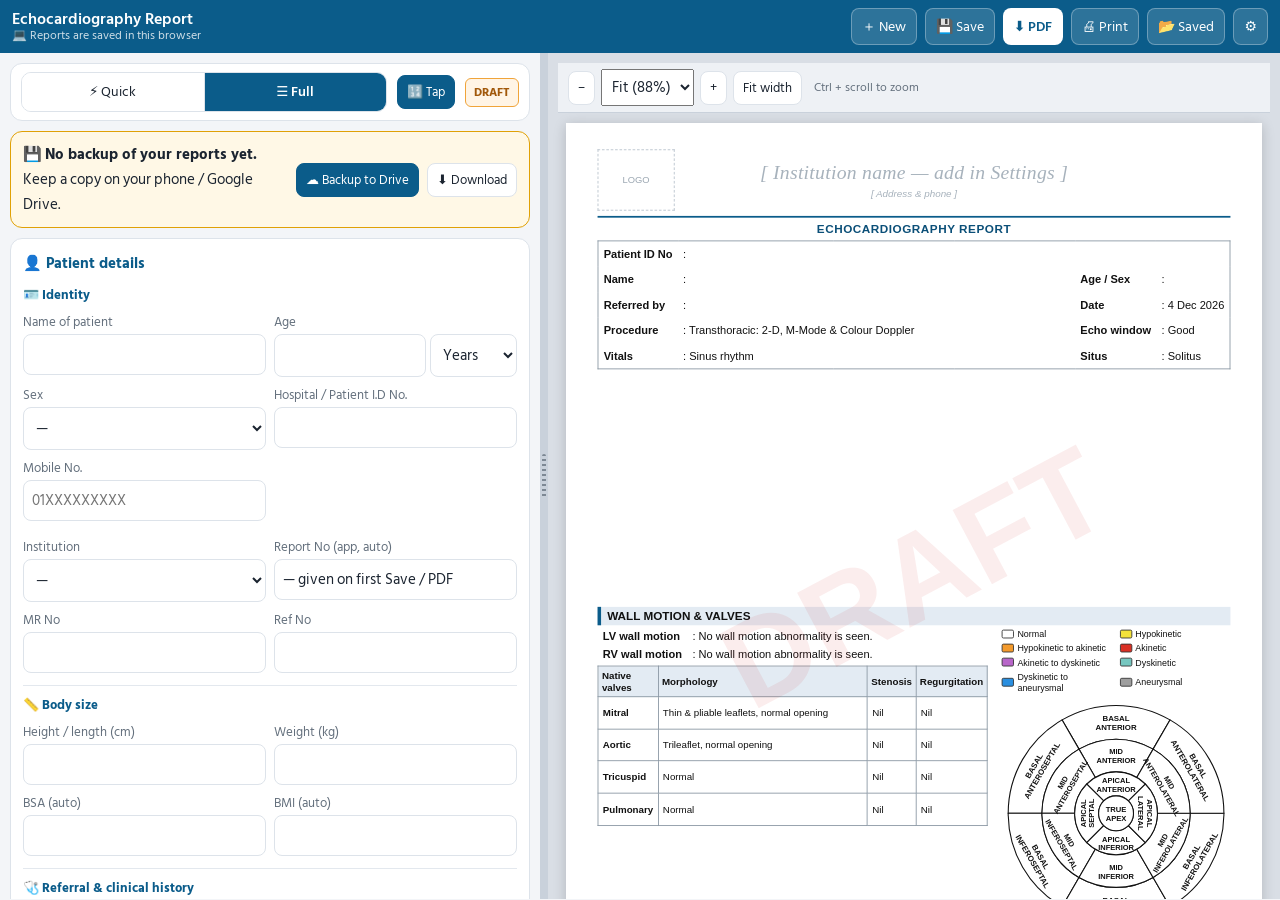
<file: source/echo-report.html>
<!DOCTYPE html>
<html lang="en">
<head>
<meta charset="utf-8">
<meta name="viewport" content="width=device-width, initial-scale=1">
<title>Echocardiography Report</title>
<link rel="preconnect" href="https://fonts.googleapis.com">
<link href="https://fonts.googleapis.com/css2?family=Hind+Siliguri:wght@400;500;600;700&display=swap" rel="stylesheet">
<style>
:root{
  --bg:#f3f5f8; --card:#fff; --ink:#1b2430; --mute:#64707d; --line:#dde3ea;
  --pri:#0b5c8a; --pri2:#e6f1f8; --abn:#fff4e5; --abnb:#f0a43a; --red:#c62828; --ok:#2e7d32;
}
*{box-sizing:border-box}
#printArea{display:none}
@media print{@page{size:A4;margin:0} html,body{background:#fff!important;margin:0!important} body>*:not(#printArea){display:none!important} #printArea{display:block!important} #printArea .pg{page-break-after:always;break-after:page;box-shadow:none!important;-webkit-print-color-adjust:exact;print-color-adjust:exact} #printArea .pg:last-child{page-break-after:auto;break-after:auto}}
html,body{-webkit-text-size-adjust:100%;text-size-adjust:100%;margin:0;background:var(--bg);color:var(--ink);font-family:"Hind Siliguri",system-ui,-apple-system,"Segoe UI",sans-serif;font-size:15px}
button,input,select,textarea{font:inherit;color:inherit}
button{cursor:pointer}
.top{position:sticky;top:0;z-index:20;background:var(--pri);color:#fff;padding:8px 12px;display:flex;align-items:center;gap:8px;flex-wrap:wrap}
.top h1{font-size:16px;margin:0;font-weight:600;flex:1;min-width:160px;line-height:1.2}
.top h1 small{display:block;font-weight:400;opacity:.8;font-size:12px}
.tb{background:rgba(255,255,255,.14);border:1px solid rgba(255,255,255,.3);color:#fff;border-radius:8px;padding:6px 10px;font-size:14px;white-space:nowrap}
.tb.hl{background:#fff;color:var(--pri);font-weight:600}
.tabs{display:flex;background:#fff;border-bottom:1px solid var(--line)}
.tabs button{flex:1;border:0;background:none;padding:10px 4px;font-size:14px;color:var(--mute);border-bottom:3px solid transparent}
.tabs button.on{color:var(--pri);border-bottom-color:var(--pri);font-weight:600}
.wrap{display:block}
.pane{display:none;padding:10px}
.pane.on{display:block}
.cmdbox{margin-top:10px;padding:10px;border:1px solid #b9cbe0;border-radius:10px;background:#f4f8fc}.cmdbox textarea{width:100%;margin:6px 0 4px}
.cmdplan ul{margin:4px 0 8px;padding-left:4px;list-style:none}.cmdplan li{margin:3px 0;font-size:14px}.cmdplan input{margin-right:6px}
.wm4v{display:grid;grid-template-columns:1fr 1fr;gap:8px 10px;margin:4px 0 8px;padding:8px;border:1px solid var(--line);border-radius:10px;background:#fff}
.wm4v .rwv{text-align:center}.wm4v svg{width:100%;height:auto;max-height:230px}.wm4v .rwcap{font-size:11px;color:#555;margin-top:2px}
.wmsl table{width:100%;border-collapse:collapse;font-size:14px;margin:4px 0 10px}.wmsl td{border:1px solid #d5dde5;padding:6px 8px}.wmsl tr{cursor:pointer}.wmsl tr:hover{background:#f2f6fa}.wmsl tr.ab td{font-weight:700}.wmsl td.sw{width:30px;text-align:center}.wmsl td.sw span{display:inline-block;width:20px;height:16px;border:1.5px solid #555;border-radius:2px;vertical-align:middle}
.wm4v [data-seg]{cursor:pointer}.wm4v [data-seg]:hover{opacity:.75}
#pvBar{position:sticky;top:0;z-index:5;display:flex;align-items:center;gap:6px;padding:6px 10px;background:#eef1f5;border-bottom:1px solid #c9d1db}
#pvBar select{width:auto;padding:4px 6px}
#splitter{display:none;cursor:col-resize;background:#c9d1db;position:relative;touch-action:none}
#splitter::after{content:'';position:absolute;left:2px;right:2px;top:50%;height:44px;margin-top:-22px;border-radius:3px;background:repeating-linear-gradient(#7d8894 0 2px,transparent 2px 5px)}
#splitter:hover,#splitter.drag{background:#9fb4cc}
@media (min-width:1100px){
  .tabs{display:none}
  .wrap{display:grid;grid-template-columns:var(--fw,540px) 8px 1fr;gap:0;height:calc(100vh - 54px)}
  #pForm{grid-column:1} #pPrev{grid-column:3} #splitter{display:block;grid-column:2;grid-row:1}
  #pForm,#pPrev{display:block;overflow:auto;height:100%}
  #pPrev{background:#d9dee5}
  #pSaved.on,#pSet.on{position:fixed;inset:54px 0 0 0;z-index:30;background:var(--bg);overflow:auto}
  .wrap.side #pSaved,.wrap.side #pSet{display:none}
}
.card{background:var(--card);border:1px solid var(--line);border-radius:12px;padding:12px;margin-bottom:10px}
.card h3{margin:0 0 8px;font-size:15px;color:var(--pri);display:flex;align-items:center;gap:8px;flex-wrap:wrap}
.card h3 .sp{flex:1}
.grid{display:grid;grid-template-columns:1fr 1fr;gap:8px}
.grid .full{grid-column:1/-1}
label.f{display:flex;flex-direction:column;font-size:12.5px;color:var(--mute);gap:2px}
label.f input,label.f select,label.f textarea{font-size:15px;color:var(--ink);padding:7px 8px;border:1px solid var(--line);border-radius:8px;background:#fff;width:100%}
textarea{resize:vertical}
.seg{display:flex;border:1px solid var(--line);border-radius:10px;overflow:hidden;background:#fff}
.seg button{flex:1;border:0;background:#fff;padding:8px 4px;font-size:13.5px;border-right:1px solid var(--line)}
.seg button:last-child{border-right:0}
.seg button.on{background:var(--pri);color:#fff;font-weight:600}
.mini{border:1px solid var(--line);background:#fff;border-radius:8px;padding:5px 9px;font-size:13px}
.mini.pri{background:var(--pri);color:#fff;border-color:var(--pri)}
.mini.warn{color:var(--red);border-color:#f2b8b8}
.vrow{border:1px solid var(--line);border-radius:10px;margin-bottom:6px;background:#fff}
.vrow.abn{background:var(--abn);border-color:var(--abnb)}
.vrow.off{opacity:.5}
.vh{display:flex;align-items:center;gap:6px;padding:5px 8px;flex-wrap:wrap}
.vh .nm{font-weight:700;min-width:84px;display:flex;align-items:center;gap:5px;font-size:14px}
.vh select,.vh input[type=text]{padding:5px 6px;border:1px solid var(--line);border-radius:7px;font-size:14px;background:#fff}
.vh .psv{width:58px;text-align:center}
.vh .u{font-size:11px;color:var(--mute);margin-left:-3px}
.vh .chk{display:flex;align-items:center;gap:4px;font-size:13px;white-space:nowrap}
.vh .grow{flex:1}
.vh .xp{border:1px solid var(--line);background:#fff;border-radius:7px;width:32px;height:30px;font-size:14px}
.vs{padding:0 10px 6px;font-size:12.5px;color:var(--mute)}
.vs.ok{display:none}
.vh.v2{padding-top:0}
.nfc{background:#fdecec;border-radius:7px;padding:4px 8px;color:var(--red)}
@media (max-width:1099px){#bSaved,#bSet{display:none}}
.vs b{color:#a1580a}
.vd{display:grid;grid-template-columns:1fr 1fr;gap:6px;padding:4px 8px 10px}
.vd[hidden]{display:none}
.vd label{display:flex;flex-direction:column;font-size:11.5px;color:var(--mute)}
.vd select,.vd input{padding:5px 6px;border:1px solid var(--line);border-radius:7px;font-size:14px;color:var(--ink);background:#fff}
.vvt{border:1px solid var(--line);border-radius:10px;overflow:hidden;background:#fff}
.vvh,.vvr{display:grid;grid-template-columns:1.6fr .8fr .8fr 1.1fr .7fr;gap:4px;align-items:center;padding:4px 6px}
.vvh{background:var(--pri2);font-size:11.5px;font-weight:600;color:var(--pri)}
.vvr{border-top:1px solid var(--line);font-size:12.5px}
.vvr.abn{background:var(--abn)}
.vvr input,.vvr select,.vvp input,.vvp select{width:100%;min-width:0;padding:5px 4px;border:1px solid var(--line);border-radius:6px;font-size:14px;background:#fff}
.vvp{display:grid;grid-template-columns:1.5fr .7fr 1.5fr;gap:6px;margin-bottom:6px}
.chips{display:flex;flex-wrap:wrap;gap:6px}
.chip{border:1px solid var(--line);background:#fff;border-radius:16px;padding:4px 10px;font-size:13px}
.chip.on{background:var(--pri2);border-color:var(--pri);color:var(--pri);font-weight:600}
.vg{font-size:12.5px;color:var(--mute);margin:8px 0 4px;font-weight:600}
.hint{font-size:12px;color:var(--mute);margin:4px 0 0}
.ltabs{display:flex;gap:6px;margin-bottom:8px}
.ltabs button{flex:1;padding:8px;border-radius:10px;border:1px solid var(--line);background:#fff;font-weight:600}
.ltabs button.on{background:var(--pri);color:#fff;border-color:var(--pri)}
.toast{position:fixed;left:50%;bottom:18px;transform:translateX(-50%);background:#1b2430;color:#fff;padding:9px 16px;border-radius:20px;font-size:14px;z-index:99;opacity:0;transition:opacity .25s;pointer-events:none;max-width:92vw;text-align:center}
.toast.on{opacity:1}
.stat{font-size:12px;opacity:.85}
.srow{display:flex;gap:8px;align-items:center;padding:10px;border:1px solid var(--line);border-radius:10px;background:#fff;margin-bottom:6px}
.srow .i{flex:1;min-width:0}
.srow .i b{display:block;white-space:nowrap;overflow:hidden;text-overflow:ellipsis}
.srow .i span{font-size:12.5px;color:var(--mute)}
.logoPrev{width:90px;height:70px;border:1px dashed var(--line);border-radius:8px;display:flex;align-items:center;justify-content:center;overflow:hidden;background:#fff;font-size:12px;color:var(--mute)}
.logoPrev img{max-width:100%;max-height:100%}
#pv{padding:10px 0}
.pgw{margin:0 auto 14px;position:relative;box-shadow:0 2px 12px rgba(0,0,0,.18);background:#fff}
.pgw .pg{transform-origin:0 0;position:absolute;left:0;top:0}
#measure,#cap{position:fixed;left:-20000px;top:0;width:794px;pointer-events:none}
.busy{position:fixed;inset:0;background:rgba(0,0,0,.35);display:none;align-items:center;justify-content:center;z-index:100;color:#fff;font-size:16px}
.busy.on{display:flex}

/* ============ REPORT (A4 @96dpi = 794 x 1123) ============ */
.pg,.pg *{-webkit-text-size-adjust:none;text-size-adjust:none}
.pg .wmr2{align-items:flex-start}
.pg .sh2{font-weight:700;font-size:12px;border-bottom:1px solid #8a97a3;margin-bottom:3px;padding-bottom:1px}
.pg .rwwm{margin-bottom:6px}
.pg .rwtop2{display:flex;gap:12px;align-items:flex-start;margin-top:4px}
.pg .rwright.rwl1{flex:none;width:318px}
.pg .rwright{flex:1;min-width:0;display:flex;flex-direction:column;gap:8px}
.pg .rwright2{align-items:center;justify-content:center;gap:16px;padding-top:20px}
.pg .rwrow{display:flex;gap:10px;align-items:flex-start}
.pg .rwref2{text-align:center;flex:none}
.pg .rwref2 .rwleg{display:flex;flex-wrap:wrap;justify-content:center;gap:2px 8px;max-width:170px;margin:3px auto 0}
.pg .rwlegw{flex:1;min-width:0;font-size:10px}
.pg .rwbig{flex:1;display:flex;flex-direction:column;align-items:center}
.pg .rwbig .rwlegw{flex:none;width:100%;margin-top:4px}
.pg .rwbig .lgd2{display:grid;grid-template-columns:repeat(4,1fr);gap:4px 10px;width:100%}
.pg .rwbig .lgd2 .lgi{display:flex;align-items:center;gap:4px;text-align:left}
.pg .rwright2 .rwlegw{flex:none;width:250px}
.pg .rwbot{align-items:flex-start;margin-top:6px}
.pg .wmdd{width:270px;flex:none}
.pg .vlt td:nth-child(3),.pg .vlt td:nth-child(4){white-space:nowrap}
.pg .rwref{font-size:10.5px;font-style:italic;font-weight:400;color:#333}
.pg .p1fill{display:flex;flex-direction:column;justify-content:space-between}
.pg .p1fill .cols2{align-items:stretch}
.pg .p1fill .cols2>div,.pg .p1fill .cols4060>div{display:flex;flex-direction:column;gap:calc(3px + var(--pp,0px))}
.pg .p1fill .cols2>div>table{flex:1 1 auto;margin:0!important}
.pg .p1fill .cols4060>div>table,.pg .p1fill .cols4060>div>.sec{flex:0 0 auto;margin:0!important}
.pg .p1fill .cols4060>div{justify-content:flex-start}
.pg .p1fill .mtb td,.pg .p1fill .vlt td{padding-top:calc(1.6px + var(--pp,0px))!important;padding-bottom:calc(1.6px + var(--pp,0px))!important}
.pg .p1fill .ptb td{padding-top:calc(1.8px + var(--pp,0px)*.5)!important;padding-bottom:calc(1.8px + var(--pp,0px)*.5)!important}
.pg .cols4060{display:grid;grid-template-columns:40% 1fr;gap:10px;align-items:stretch}
.pg .cols4060>div{display:flex;flex-direction:column;justify-content:space-between}
.pg .cols4060>div>:last-child{margin-bottom:0!important}
.pg .cols4060 .vlt{margin-top:0}
.pg .cols4060>div>table,.pg .cols4060>div>.sec{margin-bottom:calc(6px + var(--pp,0px)*1.5)!important}
.pg .cols4060 .sec{margin-top:0}
.pg .cols4060>div>.cb{display:block;min-height:0}
.pg .cols4060>div>.cb>table,.pg .cols4060>div>.cb>.sec{margin:0!important;height:100%}
.pg .cols4060>div>.cb>.sec>table{height:100%}
.pg .cols4060>div>.cb>.sec>.cols2{height:100%}
.pg .cols4060 .cb tr:has(>.cap1), .pg .cols4060 .cb tr:has(>th){height:1px}
.pg .cols4060>div>.cb+.cb{margin-top:2px}
.smpban{margin:0 0 10px;padding:9px 12px;border:1px solid #e0b100;border-radius:10px;background:#fff6cc;font-size:14px;color:#5a4a00}
.tplbar{display:flex;align-items:center;gap:6px;flex-wrap:wrap;margin:6px 0 4px;padding:8px 10px;border:1px solid var(--pri);border-radius:10px;background:#eef4fb}
.tplbar .sp{flex:1}.chip.pick{outline:2px solid var(--pri)}
.pto{position:absolute;left:0;right:0;text-align:center;font-size:11px;font-weight:700;font-style:italic;letter-spacing:.3px;color:#111}
.pg{width:794px;height:1123px;padding:30px 36px 26px;background:#fff;color:#111;font-family:Arial,Helvetica,sans-serif;font-size:11.77px;line-height:1.3;overflow:hidden;position:relative}
.pgc{width:100%}
.pg .rh{display:flex;align-items:center;gap:14px;border-bottom:2.5px solid #0b5c8a;padding-bottom:6px;min-height:70px}
.pg .lg{width:88px;height:70px;display:flex;align-items:center;justify-content:center;flex:none}
.pg .lg img{max-width:88px;max-height:70px}
.pg .lg.ph{border:1px dashed #b7c2cc;color:#9aa6b1;font-size:10.7px}
.pg .ci{flex:1;text-align:center}
.pg .ci .cn{font-size:22.47px;font-weight:700;color:#0b4f78;letter-spacing:.3px;font-family:Georgia,"Times New Roman",serif}
.pg .ci .ca{font-size:11.24px;color:#333;margin-top:2px;white-space:pre-line}
.pg .ph-t{color:#a7b2bc;font-weight:400;font-style:italic}
.cap .ph-t,.cap .lg.ph{visibility:hidden}
.pg .lgsp{width:88px;flex:none}
.pg .rt{text-align:center;font-weight:700;font-size:13.38px;letter-spacing:.6px;margin:5px 0 4px;color:#0b4f78}
.pg table{width:100%;border-collapse:collapse}
.pg .pt td{padding:1.8px 6px;font-size:11.77px;vertical-align:top}
.pg .ptb{border:1px solid #8a97a3;margin-bottom:4px}
.pg .ptb td:last-child{white-space:nowrap;width:1%}
.pg .pt .k{font-weight:700;white-space:nowrap;width:1%}
.pg .ex{text-align:center;font-size:10.17px;font-style:italic;color:#444;margin:2px 0 3px}
.pg .lh{font-weight:700;text-align:center;text-decoration:underline;font-size:12.84px;margin:4px 0 3px;letter-spacing:.4px}
.pg .vt{margin-bottom:4px}
.pg .vt th{background:#e3ebf3;border:1px solid #8a97a3;padding:2px 3px;font-size:10.49px;font-weight:700;line-height:1.15}
.pg .vt td{border:1px solid #8a97a3;padding:1px 3px;font-size:10.49px;text-align:center;line-height:1.18}
.pg .vt td.n{text-align:left;font-weight:700;white-space:nowrap}
.pg .vt td.nf{font-weight:700;letter-spacing:.3px;background:#fbeaea}
.pg .vt td.a{font-weight:700;color:#b3261e}
.pg .vt .cap1{background:#c9d6e3;font-size:10.91px;letter-spacing:.4px;text-align:center}
.pg .sec{margin-top:6px}
.pg .sh{font-weight:700;font-size:12.31px;background:#e3ebf3;border-left:4px solid #0b5c8a;padding:2px 7px;margin:6px 0 4px}
.pg .cm ul{margin:0;padding-left:17px}
.pg .cm li{margin:0;font-size:11.56px;line-height:1.28}
.pg .cm .sub{font-weight:700;margin:3px 0 1px;text-decoration:underline}
.pg .imp{font-weight:700;font-size:12.31px}
.pg .dg{position:relative;width:100%;overflow:hidden;border:1px solid #d0d7de}
.pg .dg img{position:absolute;display:block;max-width:none}
.pg .dg svg{position:absolute;left:0;top:0;width:100%;height:100%}
.pg .lgd{display:flex;gap:12px;font-size:10.17px;color:#333;margin-top:2px;flex-wrap:wrap}
.pg .lgd i{display:inline-block;width:16px;height:4px;vertical-align:middle;margin-right:3px;border-radius:2px}
.pg .lgd i.dot{width:9px;height:9px;border-radius:50%}
.pg .two{display:flex;gap:12px;align-items:flex-start}
.pg .sig{display:flex;justify-content:flex-end;margin-top:10px}
.pg .sig .sb{text-align:right;min-width:260px}
.pg .sig .line{border-top:1px solid #333;margin:22px 0 3px auto;width:200px}
.pg .sig .dn{font-weight:700;font-size:13.38px}
.pg .sig .dd{font-size:11.24px;white-space:pre-line;color:#222}
.pg .abbr{font-size:8.77px;font-style:italic;color:#444;border-top:1px solid #c2cad2;margin-top:8px;padding-top:3px;line-height:1.25}
.pg .pn{position:absolute;bottom:9px;right:36px;font-size:9.63px;color:#777}
.pg .ps{display:flex;justify-content:space-between;gap:10px;border:1px solid #8a97a3;padding:3px 8px;margin:7px 0 8px;font-size:11.77px}
.pg .roomy .vt td{padding:3.2px 4px;font-size:11.77px}
.pg .roomy .vt th{padding:3.5px 3px;font-size:11.34px}
.pg .roomy .vt .cap1{font-size:11.77px}
.pg .roomy .pt td{padding:3px 6px;font-size:12.63px}
.pg .roomy .lh{font-size:13.91px;margin:8px 0 5px}
.pg .roomy .vt{margin-bottom:7px}
.pg .roomy .cm li{font-size:12.84px;line-height:1.4;margin:1px 0}
.pg .roomy .imp{font-size:13.38px}
.pg .roomy .sh{font-size:13.38px;margin:9px 0 5px}
.pg .roomy .abbr{font-size:9.63px}
.pg .sh2{display:flex;justify-content:space-between;border-bottom:2px solid #0b5c8a;padding-bottom:4px;margin-bottom:6px;font-size:11.24px}
.pg .sh2 b{font-size:13.91px;color:#0b4f78;font-family:Georgia,serif}
/* ===== echo additions ===== */
.mt{border:1px solid var(--line);border-radius:10px;overflow:hidden;background:#fff}
.mr{display:grid;grid-template-columns:1fr 74px 44px 74px 16px;gap:6px;align-items:center;padding:4px 8px;border-top:1px solid var(--line);font-size:13.5px}
.mr:first-child{border-top:0}
.mr.abn{background:var(--abn)}
.mr input{width:100%;min-width:0;padding:5px 6px;border:1px solid var(--line);border-radius:7px;font-size:15px;text-align:right;background:#fff}
.mr.calc input{background:var(--pri2);border-color:transparent;color:var(--pri);font-weight:600}
.mr .u{font-size:11.5px;color:var(--mute)}
.mr .nr{font-size:11.5px;color:var(--mute);white-space:nowrap}
.mr .fl{font-weight:700;color:var(--red);text-align:center}
.mr .ml small{color:var(--mute);font-size:10.5px}
@media (max-width:420px){.mr{grid-template-columns:1fr 64px 38px 58px 12px;gap:4px;padding:4px 6px}}
.vcard{border:1px solid var(--line);border-radius:10px;padding:8px;margin-bottom:8px;background:#fff}
.vcard.abn{background:var(--abn);border-color:var(--abnb)}
.vcard .vt0{font-weight:700;margin-bottom:6px;display:flex;align-items:center;gap:8px}
.vcard .g3{display:grid;grid-template-columns:1fr 1fr;gap:6px}
.vcard .g3 .full{grid-column:1/-1}
.vcard label{display:flex;flex-direction:column;font-size:11.5px;color:var(--mute)}
.vcard select,.vcard input{padding:6px;border:1px solid var(--line);border-radius:7px;font-size:14px;color:var(--ink);background:#fff;width:100%}
.sug{display:inline-flex;gap:6px;align-items:center;font-size:12.5px;background:#fff7e6;border:1px solid #f3c77a;color:#8a5a00;border-radius:8px;padding:3px 8px;margin-top:6px}
.sug button{border:1px solid #f3c77a;background:#fff;border-radius:6px;padding:2px 8px;font-size:12px}
.frow{display:grid;grid-template-columns:120px 1fr;gap:6px;align-items:center;margin-bottom:6px}
.frow.abn select{border-color:var(--abnb);background:var(--abn)}
.frow b{font-size:13.5px}
.frow .fc{display:flex;flex-direction:column;gap:4px}
.frow select,.frow input{padding:6px;border:1px solid var(--line);border-radius:7px;font-size:14px;background:#fff;width:100%}
@media (max-width:420px){.frow{grid-template-columns:1fr}}

/* report */
.pg .cols2{display:flex;gap:10px;align-items:flex-start}
.pg .cols2>div{flex:1;min-width:0}
.pg .mtb th{background:#e3ebf3;border:1px solid #8a97a3;padding:2.5px 4px;font-size:10.91px;font-weight:700;text-align:left}
.pg .mtb td{border:1px solid #8a97a3;padding:2px 4px;font-size:11.34px}
.pg .mtb td.v{text-align:right;font-weight:600;white-space:nowrap}
.pg .mtb td.v.a{color:#b3261e;font-weight:700}
.pg .mtb td.nr{color:#444;white-space:nowrap;font-size:10.7px}
.pg .mtb .cap1{background:#c9d6e3;font-size:11.13px;letter-spacing:.4px;text-align:center;font-weight:700}
.pg .vlt th{background:#e3ebf3;border:1px solid #8a97a3;padding:2.5px 4px;font-size:10.91px;font-weight:700;text-align:left}
.pg .vlt td{border:1px solid #8a97a3;padding:2px 4px;font-size:11.34px}
.pg .vlt td.n{font-weight:700;white-space:nowrap}
.pg .vlt td.a{color:#b3261e;font-weight:700}
.pg .imp ol{margin:0;padding-left:18px}
.pg .imp li{margin:1px 0}
.pg .roomy .mtb td{padding:3px 5px;font-size:12.2px}
.pg .roomy .mtb th{padding:3.5px 5px;font-size:11.56px}
.pg .roomy .vlt td{padding:3px 5px;font-size:12.2px}
/* doppler valve grid */
.vdh,.vdr{display:grid;grid-template-columns:52px 1fr 1fr 1fr;gap:6px;align-items:start}
.vdh{font-size:11.5px;color:var(--mute);font-weight:600;padding:0 6px 4px}
.vdr{border:1px solid var(--line);border-radius:10px;padding:6px;margin-bottom:6px;background:#fff}
.vdr.abn{background:var(--abn);border-color:var(--abnb)}
.vdr b{padding-top:6px}
.vdr label{display:flex;flex-direction:column;gap:1px}
.vdr input{width:100%;min-width:0;padding:5px 6px;border:1px solid var(--line);border-radius:7px;font-size:15px;text-align:right;background:#fff}
.vdr input.ro{background:var(--pri2);border-color:transparent;color:var(--pri);font-weight:600}
.vdr small{font-size:10.5px;color:var(--mute);text-align:right}
/* wall motion */
.brushes{display:grid;grid-template-columns:1fr 1fr;gap:6px}
.lgi{display:flex;align-items:center;gap:7px;font-size:13px}
.brushes .lgi{border:1px solid var(--line);border-radius:8px;padding:5px 8px;cursor:pointer;background:#fff;user-select:none}
.brushes .lgi.on{border-color:var(--pri);box-shadow:0 0 0 2px var(--pri) inset;font-weight:600}
.lgi i{width:22px;height:14px;border:1px solid #333;flex:none;border-radius:2px}
.bewrap{max-width:380px;margin:4px auto 0;touch-action:manipulation}
.bewrap path:hover,.bewrap circle:hover{opacity:.85}
.wmsum{font-size:13px;background:var(--pri2);border-radius:8px;padding:6px 8px;margin-top:6px;color:var(--pri)}
/* report wall motion */
.pg .wmr{display:flex;gap:14px;align-items:flex-start}
.pg .wmd{width:225px;flex:none}
.pg .wmi{flex:1;min-width:0}
.pg .lgd2{display:grid;grid-template-columns:1fr 1fr;gap:3px 10px}
.pg .lgd2 .lgi{font-size:10.7px;gap:5px}
.pg .lgd2 .lgi i{width:18px;height:11px}
.pg .ent{font-size:10.17px;color:#444}
.pg .dvt th{font-size:10.27px;text-align:center}
.pg .dvt td.nr{text-align:center}
.pg .roomy .wmd{width:250px}
.det{border-top:1px dashed var(--abnb);margin-top:8px;padding-top:8px}
.det .dt{font-weight:700;font-size:13px;color:#8a5a00;margin-bottom:6px}
.det .wkt{background:#fff;border:1px solid var(--abnb);border-radius:6px;padding:1px 8px;margin-left:6px;color:var(--ink)}
 #backChk{position:fixed;left:50%;transform:translateX(-50%);bottom:18px;z-index:110;display:none;padding:10px 16px;border-radius:22px;border:0;background:#b3261e;color:#fff;font-size:14px;font-weight:600;box-shadow:0 4px 14px rgba(0,0,0,.25)}#backChk.on{display:block}
.chk-box li.go{cursor:pointer}.chk-box .goar{display:inline-block;margin-left:4px;padding:0 7px;border:1px solid #9ab;border-radius:10px;font-size:12px;font-weight:600;color:#1b5a8a;background:#fff;white-space:nowrap}
@keyframes flashk{0%,100%{box-shadow:0 0 0 0 rgba(255,170,0,0)}30%,70%{box-shadow:0 0 0 4px rgba(255,170,0,.85)}}.flash{animation:flashk 1.6s ease 2;border-radius:8px}
.chkr{background:#fdecea;border:1px solid #f3b8b2;border-radius:8px;padding:6px 10px;margin-top:6px}.chkr ul,.chky ul{margin:4px 0 0 18px;padding:0}
.chky{background:#fff8e1;border:1px solid #f1d98a;border-radius:8px;padding:6px 10px;margin-top:6px}
.vxbar{display:flex;gap:6px;align-items:center;flex-wrap:wrap;margin:2px 0 4px}.vxbar .vxmic,.vxbar .vxai{display:none}body.has-mic .vxbar .vxmic,body.has-ai .vxbar .vxai{display:inline-block}
.vxbar .vxmic.on{background:#b3261e;color:#fff;border-color:#b3261e}.vxst{font-size:12px;color:var(--mute)}
.impcard{display:none}body.has-ai .impcard{display:block}
.imptb{width:100%;border-collapse:collapse;font-size:13px}.imptb td{padding:3px 4px;border-bottom:1px solid var(--line)}.imptb td:nth-child(3){white-space:nowrap}
input.imp{background:#eaf3ff!important;border-color:#7fb0ef!important}
.prevb{background:#eef6ff;border:1px solid #b9d4f5;border-radius:8px;padding:8px 10px;font-size:13.5px;line-height:1.5}
.prevb.on{background:#eefaf3;border-color:#a9dcc0}
.mcombo{display:flex;flex-direction:column;gap:4px}
.mcombo .mlab{font-size:12.5px;color:var(--mute)} .mcombo .mlab i{font-weight:400;font-size:11.5px}
.mcombo textarea{width:100%;box-sizing:border-box;padding:7px 9px;border:1px solid var(--line);border-radius:8px;font:inherit;font-size:14.5px;resize:vertical;min-height:44px}
.mcombo .mrow{display:flex;gap:6px} .mcombo .mrow select{flex:1;min-width:0;padding:6px;border:1px solid var(--line);border-radius:7px;font-size:13.5px;background:#fff}
.mhint .msp{font-size:12.5px;color:#8a5a00;display:flex;flex-wrap:wrap;gap:4px;align-items:center}
.mhint .mwarn{font-size:12.5px;color:#b3261e;margin-top:2px}
.vpr{display:flex;gap:8px;align-items:center;justify-content:space-between;padding:3px 0;border-bottom:1px solid var(--line);font-size:13.5px}
.wk{display:grid;grid-template-columns:repeat(2,1fr);gap:6px}
.wk label{display:flex;flex-direction:column;font-size:11.5px;color:var(--mute)}
.wk select{padding:6px;border:1px solid var(--line);border-radius:7px;font-size:14px;background:#fff}
/* v4 */
.modebar{display:flex;gap:10px;align-items:center;padding:8px 10px}
.badge{font-size:12px;font-weight:700;border-radius:6px;padding:4px 8px;white-space:nowrap}
.badge.dra{background:#fff4e5;color:#a1580a;border:1px solid var(--abnb)}
.badge.fin{background:#e8f5e9;color:var(--ok);border:1px solid #9ccc9f}
.tag{font-size:12px;background:var(--pri2);color:var(--pri);border-radius:6px;padding:2px 8px;font-weight:600}
.efb{display:grid;grid-template-columns:repeat(6,1fr);gap:5px}
.efb button{border:1px solid var(--line);background:#fff;border-radius:7px;padding:7px 0;font-size:13px}
.efb button.on{background:var(--pri);color:#fff;border-color:var(--pri);font-weight:700}
@media (max-width:420px){.efb{grid-template-columns:repeat(4,1fr)}}
.pedban{background:#eef7ff;border:1px solid #b9dcff;color:#0b4f78;border-radius:8px;padding:6px 8px;font-size:13px}
.cgg label{display:flex;flex-direction:column;font-size:11.5px;color:var(--mute)}
.cgg select,.cgg input{padding:6px;border:1px solid var(--line);border-radius:7px;font-size:14px;background:#fff;width:100%}
.chk-box{background:#fff8e6;border:1px solid var(--abnb);border-radius:8px;padding:8px 10px;font-size:13px}
.chk-box ul{margin:4px 0 0;padding-left:18px}
.chk-box.ok{background:#eef8ef;border-color:#9ccc9f;color:var(--ok)}
.dlg{position:fixed;inset:0;background:rgba(20,28,36,.45);display:none;align-items:center;justify-content:center;z-index:120}
.dlg.on{display:flex}
.dlgc{background:#fff;border-radius:10px;padding:14px;max-width:420px;width:92%;font-size:14px}
.dlgc ul{padding-left:18px;margin:8px 0 12px}
.acbox{position:fixed;z-index:150;background:#fff;border:1px solid var(--line);border-radius:8px;box-shadow:0 6px 20px rgba(0,0,0,.15);display:none;max-height:240px;overflow:auto}
.acbox div{padding:8px 10px;font-size:14px;border-bottom:1px solid #f0f2f4;cursor:pointer}
.acbox div.on,.acbox div:hover{background:var(--pri2)}
.pg .wmk{position:absolute;left:0;right:0;top:40%;text-align:center;font:700 139.1px/1 Arial;color:rgba(200,30,30,.08);transform:rotate(-28deg);pointer-events:none;z-index:5}
.pg td small{font-weight:400;color:#555;font-size:9.63px}
/* picker */
.pkbox{position:fixed;left:0;right:0;bottom:0;z-index:140;background:#fff;border-top:1px solid var(--line);box-shadow:0 -6px 24px rgba(0,0,0,.18);display:none;max-width:640px;margin:0 auto;border-radius:14px 14px 0 0;padding:8px 10px calc(8px + env(safe-area-inset-bottom))}
.pkh{display:flex;align-items:center;gap:8px;font-size:13.5px;margin-bottom:6px}
.pkh span{color:var(--mute);flex:1;font-size:12.5px}
.pkx{border:1px solid var(--line);background:#fff;border-radius:8px;width:34px;height:30px}
.pkg{display:grid;grid-template-columns:repeat(8,1fr);gap:5px;max-height:30vh;overflow:auto;padding:2px}
.pkg button{border:1px solid var(--line);background:#fff;border-radius:7px;padding:9px 0;font-size:14px;font-family:inherit}
.pkg button.nor{background:#eef8ef;border-color:#b9dfbb}
.pkg button.cur{background:var(--pri);color:#fff;border-color:var(--pri);font-weight:700}
.pkn{display:grid;grid-template-columns:1.4fr repeat(3,1fr);gap:5px;margin-top:8px}
.pkn .pkd{grid-row:span 4;display:flex;align-items:center;justify-content:center;font-size:20px;font-weight:700;border:1px dashed var(--line);border-radius:8px;color:var(--pri)}
.pkn button{border:1px solid var(--line);background:#f7f9fb;border-radius:7px;padding:8px 0;font-size:15px}
.pkn button.w{grid-column:span 2}
.pkn button.pri{background:var(--pri);color:#fff;border-color:var(--pri);font-weight:700}
body.pk-open #pForm{padding-bottom:58vh}
@media (min-width:700px){.pkg{grid-template-columns:repeat(10,1fr)}}
/* page-1 layout v2 */
.pg .wmd{width:215px}
.pg .roomy .wmd{width:225px}
.pg .lgdS{margin-top:4px;gap:2px 6px}
.pg .lgdS .lgi{font-size:9.2px;gap:4px}
.pg .lgdS .lgi i{width:13px;height:9px}
.pg .wmi .sec{margin-top:6px}
.pg .wmi .vlt td,.pg .wmi .vlt th{font-size:11.13px}
.pg .dvc td.v small{color:#666;font-size:9.2px;font-weight:400}
.pg .dvc td,.pg .dvc th{font-size:10.91px}
/* v3 readable print (min ≈ 9.5px / 7pt; no page scaling) */
.pg .wmd,.pg .roomy .wmd{width:320px}
.pg .wmr{gap:16px;align-items:center}
.pg .lgd2{margin-top:10px;gap:4px 12px}
.pg .lgd2 .lgi{font-size:10.7px;gap:6px}
.pg .lgd2 .lgi i{width:16px;height:11px}
.pg .abbr,.pg .roomy .abbr{font-size:10.17px}
.pg td small{font-size:10.17px}
.pg .ex{font-size:10.7px}
.pg .pn{font-size:10.17px}
.pg .ent{font-size:10.7px}
.pg .dvt th{font-size:11.24px}
.pg .roomy .dvt td{font-size:11.77px}
/* v3.1 compact rows, same font sizes */
.pg .roomy .mtb td{padding:1.6px 5px}
.pg .roomy .mtb th{padding:2px 5px}
.pg .roomy .pt td{padding:1.8px 6px}
.pg .roomy .vlt td{padding:2px 5px}
.pg .wmd,.pg .roomy .wmd{width:290px}
.pg .wmr{align-items:flex-start}
.pg .lgdB{margin-top:6px;gap:3px 8px}
.pg .lgdB .lgi{font-size:10.17px;gap:4px}
.pg .lgdB .lgi i{width:14px;height:10px}
.pg .wmi .sec{margin-top:8px}
.pg .lgdT{margin:0 0 6px}
/* v3.2: bull's-eye 10% smaller */
.pg .wmd,.pg .roomy .wmd{width:261px}
/* v3.3 tighter line spacing (font size unchanged) */
.pg .roomy .cm li{line-height:1.3;margin:0}
.pg .cm .sub{margin:2px 0 0}
.pg .sh{margin:5px 0 3px}
.pg .sig{margin-top:4px}
.pg .sig .line{margin-top:18px}
/* tight fallback: line spacing only (no font change) when 1 extra page would be needed */
.pg .roomy.tight .cm li{line-height:1.22;margin:0}
.pg .roomy.tight .imp li{margin:0}
.pg .roomy.tight .sh{margin:6px 0 3px}
.pg .roomy.tight .lh{margin:5px 0 3px}
.pg .roomy.tight .sec{margin-top:3px}
.pg .roomy.tight .vt{margin-bottom:4px}
/* auto-filled half of a velocity ↔ PG pair */
input.acv{color:#0b7a55;font-style:italic;background:#f1faf5}
/* ===== Black & white (laser) print ===== */
.pg.bw, .pg.bw *{color:#000 !important}
.pg.bw th, .pg.bw .cap1, .pg.bw td.nf, .pg.bw .sh{background:none !important}
.pg.bw table, .pg.bw th, .pg.bw td{border-color:#555 !important}
.pg.bw th, .pg.bw .cap1{border-bottom:1.5px solid #000 !important}
.pg.bw .sh{border-left:4px solid #000 !important;border-bottom:1.2px solid #000;padding:1px 7px}
.pg.bw td.a, .pg.bw td.v.a{font-weight:800}
.pg.bw .rt{letter-spacing:.8px}
.pg.bw .abbr{border-top-color:#000}
.pg .abbr.sm,.pg .roomy .abbr.sm{font-size:7.6px;margin-top:4px;line-height:1.15}
.pg.bw .wmk{color:rgba(0,0,0,.07) !important}
.pg.bw .lgbw .lgi{display:flex;align-items:center;gap:5px}
.pg.bw .lgbw .lgi svg{flex:none}
/* B&W: normal values regular, abnormal values heavy + grey box so they stand out without colour */
.pg.bw .mtb td.v, .pg.bw .dvc td.v, .pg.bw .vt td:not(.n){font-weight:400}
.pg.bw td.a, .pg.bw td.v.a, .pg.bw .vlt td.a{font-weight:800 !important;background:#e6e6e6 !important}
/* abnormal clauses in findings */
.pg .cm .abx{color:#b3261e;font-weight:700}
.pg.bw .cm .abx{font-weight:800}
/* guided fix bar */
#gBar{position:fixed;left:8px;right:8px;bottom:10px;z-index:60;display:none}
#gBar.on{display:block}
#gBar .gIn{background:#fff8e6;border:2px solid #e0a106;border-radius:12px;box-shadow:0 6px 24px rgba(0,0,0,.25);padding:10px 12px;display:flex;flex-direction:column;gap:8px;font-size:14px;max-width:760px;margin:0 auto}
#gBar .gIn.ok{background:#eaf7ef;border-color:#2e8b57;flex-direction:row;align-items:center}
#gBar .gB{display:flex;gap:6px;flex-wrap:wrap;justify-content:flex-end}
.gFlash{animation:gF 1.6s ease 2;outline:3px solid #e0a106;outline-offset:3px;border-radius:8px}
@keyframes gF{0%,100%{outline-color:#e0a106}50%{outline-color:transparent}}
/* patient details sections & chips */
.psec{font-weight:700;font-size:13px;color:var(--pri,#0b5c8a);margin:12px 0 6px;padding-top:8px;border-top:1px solid #e3e8ee}
.psec:first-of-type{border-top:none;padding-top:0;margin-top:2px}
.chips{display:flex;flex-wrap:wrap;gap:6px}
.chip{border:1px solid #c9d3de;background:#fff;border-radius:16px;padding:5px 11px;font-size:13px;cursor:pointer;color:#234}
.chip.on{background:#0b5c8a;border-color:#0b5c8a;color:#fff}
/* RWMA page */
.pg .rwtop{display:flex;gap:14px;align-items:flex-start;justify-content:space-between;margin-top:6px}
.pg .rwbe{text-align:center}
.pg .rwside{flex:1;display:flex;flex-direction:column;align-items:center}
.pg .rwcap{font-size:10.17px;color:#333;text-align:center}
.pg .rwleg{display:flex;flex-wrap:wrap;gap:4px 10px;justify-content:center;font-size:10.17px;margin-top:4px}
.pg .rwl{display:inline-flex;align-items:center;gap:4px}
.pg .rwviews{display:flex;justify-content:space-around;align-items:flex-end;gap:6px;margin:2px 0 8px;padding-top:0}
.pg .rwv{text-align:center}
.pg .rwt{width:100%;margin-top:4px}
.pg .rwt td,.pg .rwt th{font-size:10.7px}
.pg .rwi{font-size:11.24px;margin-top:4px;line-height:1.35}
.pg .rwn{font-size:9.63px;color:#555;margin-top:5px;font-style:italic}
.pg.bw .rwn{color:#000}
.pg .rwt{border-collapse:collapse}
.pg .rwt th,.pg .rwt td{border:1px solid #bbb;padding:2px 5px;text-align:left}
.pg .rwt th{background:#e8eef6}
.pg.bw .rwt th{background:none}
.pg .rwtop{gap:8px}
.pg .rwside{flex:0 0 auto}
.pg .rwsl{flex:1;min-width:170px;font-size:10.17px;line-height:1.25}
.pg .rwst{border-collapse:collapse;width:100%}
.pg .rwst th{background:#dfe7ef;text-align:left;padding:2px 4px !important;border:1px solid #8a97a3;font-size:10.5px !important}
.pg .rwst td{padding:1px 4px !important;border:1px solid #c3ccd5;white-space:nowrap;font-size:10.2px !important;line-height:1.25}
.pg .rwst td.sw{width:14px;padding:1px 2px;text-align:center}
.pg .rwst td svg{display:block}
.pg .rwst tr.ab td{font-weight:700}
.pg .rwst tr:not(.ab) td{color:#444}
.pg.bw .rwst tr td{color:#000}
.pg .rwsr{display:flex;align-items:center;gap:4px;white-space:nowrap}
.pg .rwsr .n{display:inline-block;width:15px;text-align:right}
.pg .rwsr.ab{font-weight:700}
.pg .rwsr i{font-weight:400;font-style:normal;color:#444}
.pg.bw .rwsr i{color:#000}
.pg .rwviews{align-items:flex-end}
.pg .rwt{width:calc(100% - 2px)}

</style>
</head>
<body>
<div class="top">
  <h1>Echocardiography Report<small id="stat" class="stat">Loading…</small></h1>
  <button class="tb" id="bNew">＋ New</button>
  <button class="tb" id="bSave">💾 Save</button>
  <button class="tb hl" id="bPdf">⬇ PDF</button>
  <button class="tb" id="bPrint" style="display:none">🖨 Print</button>
  <button class="tb" id="bSaved">📂 Saved</button>
  <button class="tb" id="bSet">⚙</button>
</div>
<div class="tabs" id="tabs">
  <button data-t="pForm" class="on">✍ Entry</button>
  <button data-t="pPrev">📄 Preview</button>
  <button data-t="pSaved">📂 Saved</button>
  <button data-t="pSet">⚙ Settings</button>
</div>
<div class="wrap side" id="wrap">
  <div class="pane on" id="pForm"></div>
  <div id="splitter" title="Drag to resize · double-click to reset"></div>
  <div class="pane" id="pPrev"><div id="pvBar"><button class="mini" data-z="out" title="Zoom out (Ctrl + mouse wheel)">−</button><select id="pvPct" title="Zoom"><option value="fit">Fit</option></select><button class="mini" data-z="in" title="Zoom in (Ctrl + mouse wheel)">+</button><button class="mini" data-z="fit">Fit width</button><span class="hint" style="margin:0 0 0 6px">Ctrl + scroll to zoom</span></div><div id="pv"></div></div>
  <div class="pane" id="pSaved"></div>
  <div class="pane" id="pSet"></div>
</div>
<div id="measure"></div>
<div id="cap" class="cap"></div>
<div id="printArea"></div>
<div class="busy" id="busy">Creating PDF…</div>
<div class="toast" id="toast"></div>
<script>
// copy of this page's own HTML, taken before anything renders (used for the Google Drive app backup)
const SELF_HTML='<!DOCTYPE html>\n'+document.documentElement.outerHTML;
"use strict";
/* ================= DEFINITIONS ================= */
// lo/hi can be {M,F}; nt = custom normal text; calc = computed; g = form/report group
const MM = [
  // M-mode & 2D dimensions
  {q:1, g:'m', id:'ao',   l:'Aortic root (AO)',        s:'Aortic root (ARD)', u:'mm', lo:20, hi:{M:40,F:36}},
  {q:1, g:'m', id:'la',   l:'Left atrium (LA)',        s:'Left atrium (LAs)', u:'mm', lo:19, hi:40},
  {g:'m', id:'laao', l:'LA / AO ratio',           s:'LA / AO ratio', u:'', hi:1.5, nt:'≤ 1.5', calc:1, dp:2},
  {q:1, g:'m', id:'acs',  l:'AV cusp separation',      s:'ACS',   u:'mm', lo:15, hi:26},
  {g:'m', id:'rvd',  l:'RV dimension (diastole)', s:'RVDd',  u:'mm', lo:7,  hi:23},
  {g:'m', id:'rvid', l:'RVID (basal, A4C)',       s:'RVID',  u:'mm', hi:30, nt:'< 30'},
  {g:'m', id:'rvwt', l:'RV wall thickness',       s:'RV thickness', u:'mm', hi:5, nt:'< 5'},
  {g:'m', id:'rvot', l:'RVOT',                    s:'RVOT',  u:'mm', lo:25, hi:29},
  {q:1, g:'m', id:'ivsd', l:'IVS (diastole)',          s:'IVSd',  u:'mm', lo:6,  hi:{M:10,F:9}},
  {q:1, g:'m', id:'ivss', l:'IVS (systole)',           s:'IVSs',  u:'mm', lo:6, hi:18},
  {q:1, g:'m', id:'lvidd',l:'LVID (diastole)',         s:'LVIDd', u:'mm', lo:{M:42,F:38}, hi:{M:58,F:52}},
  {q:1, g:'m', id:'lvids',l:'LVID (systole)',          s:'LVIDs', u:'mm', lo:{M:25,F:22}, hi:{M:40,F:35}},
  {q:1, g:'m', id:'lvpwd',l:'LVPW (diastole)',         s:'LVPWd', u:'mm', lo:6,  hi:{M:10,F:9}},
  {q:1, g:'m', id:'lvpws',l:'LVPW (systole)',          s:'LVPWs', u:'mm'},
  // LV function & other dimensions
  {q:1, g:'f', id:'fs',   l:'Fractional shortening',   s:'FS',    u:'%',  lo:25, hi:43, calc:1},
  {g:'f', id:'ef',   l:'LVEF (Teichholz)',        s:'LVEF (Teichholz)', u:'%', lo:55, nt:'≥ 55', calc:1, q:1},
  {g:'f', id:'efs',  l:"LVEF (Simpson's biplane)",s:"LVEF (Simpson's)", u:'%', lo:55, nt:'≥ 55'},
  {q:1, g:'f', id:'lvedv',l:'LV end-diastolic volume (biplane)', s:'LVEDV', u:'ml', lo:{M:62,F:46}, hi:{M:150,F:106}},
  {q:1, g:'f', id:'lvesv',l:'LV end-systolic volume (biplane)', s:'LVESV', u:'ml', lo:{M:21,F:14}, hi:{M:61,F:42}},
  {g:'f', id:'lvedvi',l:'LVEDV index', s:'LVEDVi', u:'ml/m²', lo:{M:34,F:29}, hi:{M:74,F:61}, calc:1},
  {g:'f', id:'lvesvi',l:'LVESV index', s:'LVESVi', u:'ml/m²', lo:{M:11,F:8}, hi:{M:31,F:24}, calc:1},
  {g:'f', id:'wmsi', l:'Wall motion score index', s:'WMSI', u:'', hi:1.0, nt:'1.00', calc:1, dp:2},
  {g:'f', id:'ivspw',l:'IVS / LVPW ratio',        s:'IVS / LVPW', u:'', lo:1.0, hi:1.3, calc:1, dp:2},
  {g:'f', id:'lvm',  l:'LV mass',                 s:'LV mass', u:'g', lo:{M:96,F:66}, hi:{M:200,F:150}, calc:1},
  {g:'f', id:'lvmi', l:'LV mass index',           s:'LVMI',  u:'g/m²', lo:{M:49,F:43}, hi:{M:115,F:95}, calc:1},
  {g:'f', id:'rwt',  l:'Relative wall thickness', s:'RWT',   u:'',   lo:0.22, hi:0.42, calc:1, dp:2},
  {g:'f', id:'gls',  l:'LV global longitudinal strain', s:'LV GLS', u:'%', hi:-18, nt:'≤ −18'},
  {g:'f', id:'rvs',  l:"RV S′ (tricuspid annulus)", s:"RV S′", u:'cm/s', lo:9.5, nt:'≥ 9.5'},
  {g:'f', id:'fac',  l:'RV fractional area change', s:'RV FAC', u:'%', lo:35, nt:'≥ 35'},
  {q:1, g:'f', id:'tapse',l:'TAPSE',                   s:'TAPSE', u:'mm', lo:17, nt:'≥ 17'},
  {g:'f', id:'epss', l:'EPSS',                    s:'EPSS',  u:'mm', hi:5, nt:'< 5'},
  {g:'f', id:'efslope',l:'Mitral E-F slope',      s:'Mitral E-F slope', u:'mm/s', lo:70, hi:150},
  {g:'f', id:'mvann',l:'Mitral annulus',          s:'Mitral annulus', u:'mm', lo:23, hi:30},
  {g:'f', id:'mvarea',l:'MV area (planimetry)',   s:'MVA (planimetry)', u:'cm²', lo:2.0, nt:'4.0–6.0', dp:2},
  {g:'f', id:'tvann',l:'TV annulus',              s:'TV annulus', u:'mm', lo:28, hi:44},
  // great vessels
  {g:'v', id:'pvann',l:'Pulmonary valve annulus', s:'PV annulus', u:'mm'},
  {g:'v', id:'avann',l:'Aortic annulus',          s:'Aortic annulus', u:'mm', lo:17, hi:22},
  {g:'v', id:'sinus',l:'Aortic sinus (Valsalva)', s:'Aortic sinus', u:'mm', hi:{M:40,F:36}},
  {g:'v', id:'stj',  l:'Sinotubular junction',    s:'Sinotubular junction', u:'mm', hi:{M:35,F:32}},
  {q:1, g:'v', id:'ascao',l:'Ascending aorta',         s:'Ascending aorta', u:'mm', hi:{M:38,F:35}},
  {q:1, g:'v', id:'arch', l:'Arch of aorta',           s:'Arch of aorta', u:'mm', hi:36},
  {g:'v', id:'isth', l:'Aortic isthmus',          s:'Aortic isthmus', u:'mm'},
  {ped:1, g:'v', id:'darch', l:'Distal transverse arch',  s:'Distal arch', u:'mm'},
  {ped:1, g:'v', id:'dao',  l:'Descending aorta at diaphragm', s:'DAo (diaphragm)', u:'mm'},
  {ped:1, g:'v', id:'coaidx', l:'Isthmus / DAo ratio (coarctation index)', s:'Isthmus / DAo', u:'', lo:0.64, nt:'≥ 0.64', calc:1, dp:2},
  {q:1, g:'v', id:'mpa',  l:'Main PA (MPA)',           s:'MPA',   u:'mm', lo:14, hi:28},
  {g:'v', id:'lpa',  l:'Left PA (LPA)',           s:'LPA',   u:'mm', lo:9,  hi:16},
  {g:'v', id:'rpa',  l:'Right PA (RPA)',          s:'RPA',   u:'mm', lo:9,  hi:16},
];
// valve-wise Doppler: peak velocity (m/s), peak gradient (auto), mean gradient (mmHg)
const VD = [
  {k:'av',   n:'AoV',  ln:'Aortic valve',     vlo:1.0, vhi:1.7, pg:'< 11.56', pgHi:11.56, mg:'< 5.0',  mgHi:5.0},
  {k:'mv',   n:'MV',   ln:'Mitral valve',     vlo:0.6, vhi:1.3, pg:'< 6.76',  pgHi:6.76,  mg:'< 3.0',  mgHi:3.0},
  {k:'pv',   n:'PV',   ln:'Pulmonary valve',  vlo:0.6, vhi:0.9, pg:'< 3.24',  pgHi:3.24,  mg:'< 1.70', mgHi:1.7},
  {k:'tv',   n:'TV',   ln:'Tricuspid valve',  vlo:0.3, vhi:0.7, pg:'< 1.96',  pgHi:1.96,  mg:'< 1.25', mgHi:1.25},
  {k:'lvot', n:'LVOT', ln:'LVOT',             vlo:0.7, vhi:1.1, pg:'< 4.84',  pgHi:4.84,  mg:'< 2.20', mgHi:2.2},
];
const DD = [
  // haemodynamics
  {g:'h', id:'mvpht', l:'MV pressure half-time',s:'MV PHT',   u:'ms'},
  {g:'h', id:'mvapht',l:'MV area (PHT)',      s:'MVA (PHT)', u:'cm²', lo:2.0, nt:'4.0–6.0', dp:2},
  {g:'h', id:'lvotd', l:'LVOT diameter',       s:'LVOT diameter', u:'mm', lo:18, hi:25},
  {g:'h', id:'lvotvti',l:'LVOT VTI',            s:'LVOT VTI',  u:'cm', lo:18, hi:22},
  {g:'h', id:'avvti', l:'AV VTI',               s:'AV VTI',    u:'cm'},
  {g:'h', id:'sv',    l:'Stroke volume',        s:'Stroke volume', u:'ml', calc:1},
  {g:'h', id:'svi',   l:'Stroke volume index',  s:'SVi',       u:'ml/m²', lo:35, nt:'≥ 35', calc:1},
  {g:'h', id:'avarea',l:'AV area (continuity)',s:'AVA',      u:'cm²', lo:2.0, nt:'3.0–4.0', dp:2},
  {g:'h', id:'dvi',   l:'Doppler velocity index',s:'DVI',     u:'', lo:0.25, nt:'> 0.25 (severe ≤ 0.25)', calc:1, dp:2},
  {q:1, g:'h', id:'trv',  l:'TR peak velocity',    s:'TR Vmax',   u:'m/s', hi:2.8, vel:1, dp:2},
  {q:1, g:'h', id:'ivcd',  l:'IVC diameter',        s:'IVC diameter', u:'mm', hi:21, nt:'≤ 21'},
  {q:1, g:'h', id:'rap',  l:'RA pressure (blank = from IVC)',  s:'RAP',       u:'mmHg', nt:'3 / 8 / 15'},
  {q:1, g:'h', id:'trpg', l:'TR peak gradient',    s:'TR peak gradient', u:'mmHg', calc:1},
  {q:1, g:'h', id:'rvsp', l:'PASP',                s:'PASP',      u:'mmHg',hi:35, nt:'≤ 35', calc:1},
  {q:1, g:'h', id:'trpgIn', l:'TR peak gradient', s:'TR PG (entered)', u:'mmHg'},
  {q:1, g:'h', id:'paspIn', l:'PASP — direct entry (overrides TR calc)', s:'PASP (entered)', u:'mmHg'},
  {g:'h', id:'papm', l:'PA mean pressure',    s:'PAP mean',  u:'mmHg',hi:20, nt:'≤ 20'},
  {g:'h', id:'arpht',l:'AR pressure half-time',s:'AR-PHT',   u:'ms', lo:500, nt:'> 500'},
  {g:'h', id:'dpdt', l:'dP/dt (from MR jet)', s:'dP/dt',     u:'mmHg/s', lo:1200, nt:'> 1200'},
  {g:'h', id:'qpqs', l:'Qp : Qs',             s:'Qp : Qs',   u:'', lo:0.8, hi:1.5, nt:'≈ 1.0', dp:2},
  // diastolic
  {q:1, g:'d', id:'mve',  l:'MV E velocity',       s:'E',         u:'m/s', lo:0.6, hi:1.3, vel:1, dp:2},
  {q:1, g:'d', id:'mva_', l:'MV A velocity',       s:'A',         u:'m/s', lo:0.2, hi:0.7, vel:1, dp:2},
  {q:1, g:'d', id:'ea',   l:'E/A ratio',           s:'E/A',       u:'',    lo:0.8, hi:2.0, calc:1, dp:2},
  {q:1, g:'d', id:'dt',   l:'Deceleration time',   s:'DT',        u:'ms',  lo:160, hi:240},
  {g:'d', id:'ivrt', l:'IVRT',                s:'IVRT',      u:'ms',  lo:70, hi:100},
  {q:1, g:'d', id:'esep', l:"e′ septal",           s:"e′ septal", u:'cm/s',lo:6.01, nt:'> 6'},
  {q:1, g:'d', id:'elat', l:"e′ lateral",          s:"e′ lateral",u:'cm/s',lo:7.01, nt:'> 7'},
  {q:1, g:'d', id:'eep',  l:"Average E/e′",        s:"E/e′",      u:'',    hi:13.99, nt:'< 14', calc:1, dp:1},
  {q:1, g:'d', id:'lavi', l:'LA volume index (blank = from LA volume)', s:'LAVI', u:'ml/m²', hi:34, nt:'≤ 34', dp:0},
  {g:'d', id:'lavol', l:'LA volume (biplane)',  s:'LA volume', u:'ml'},
  {g:'d', id:'lars', l:'LA reservoir strain',   s:'LARS',      u:'%', lo:18.01, nt:'> 18'},
  {g:'d', id:'pvsd', l:'Pulmonary vein S/D',    s:'PV S/D',    u:'', lo:0.68, nt:'> 0.67', dp:2},
];
const ALLM = [...MM, ...DD];
const NORMAL_VALUES = {ao:28,la:32,acs:19,rvd:18,ivsd:9,ivss:13,lvidd:46,lvids:29,lvpwd:9,lvpws:14,tapse:22,
  av_v:1.2, mv_v:0.9, pv_v:0.8, tv_v:0.5, lvot_v:0.9,
  mve:0.8,mva_:0.6,dt:190,esep:9,elat:12,trv:2.2,rap:3};

/* 17-segment model (AHA). ring: b/m/a/x, angle centre in degrees (maths: 0 = right, 90 = top) */
const SEG = [
  [1,'Basal anterior','b',90],[2,'Basal anteroseptal','b',150],[3,'Basal inferoseptal','b',210],
  [4,'Basal inferior','b',270],[5,'Basal inferolateral','b',330],[6,'Basal anterolateral','b',30],
  [7,'Mid anterior','m',90],[8,'Mid anteroseptal','m',150],[9,'Mid inferoseptal','m',210],
  [10,'Mid inferior','m',270],[11,'Mid inferolateral','m',330],[12,'Mid anterolateral','m',30],
  [13,'Apical anterior','a',90],[14,'Apical septal','a',180],[15,'Apical inferior','a',270],[16,'Apical lateral','a',0],
  [17,'True apex','x',0]
];
const TERR = {LAD:[1,2,7,8,13,14,17], RCA:[3,4,9,10,15], LCx:[5,6,11,12,16]};
const WM = [
  {n:'Normal',                  c:'#ffffff', sc:1},
  {n:'Hypokinetic',             c:'#f4e23a', sc:2},
  {n:'Hypokinetic to akinetic', c:'#f39a2c', sc:2.5},
  {n:'Akinetic',                c:'#d93025', sc:3},
  {n:'Akinetic to dyskinetic',  c:'#b866c9', sc:3.5},
  {n:'Dyskinetic',              c:'#76c7c0', sc:4},
  {n:'Dyskinetic to aneurysmal',c:'#2a8fe0', sc:4.5},
  {n:'Aneurysmal',              c:'#9e9e9e', sc:5},
];
const RVWM = ['No wall motion abnormality is seen.','RV free wall hypokinesia.','Global RV hypokinesia.','RV free wall akinesia (apical sparing).'];

const GR = ['None','Trace','Grade I (mild)','Grade II (mild-to-moderate)','Grade III (moderate-to-severe)','Grade IV (severe)'];
const RGN = {'None':0,'Trace':0.5,'Trivial':0.5,'Grade I (mild)':1,'Mild':1,'Grade II (mild-to-moderate)':2,'Moderate':2,'Grade III (moderate-to-severe)':3,'Grade IV (severe)':4,'Severe':4};
const RG_LEGACY = {'Trivial':'Trace','Mild':'Grade I (mild)','Moderate':'Grade II (mild-to-moderate)','Severe':'Grade IV (severe)'};
const rgN = g=>RGN[g]||0;
const rgL = g=>g==='None'?'no':String(g).replace(/^Grade/,'grade').replace(/^Trace$/,'trace');
const COAP = ['Normal','Incomplete coaptation','Non-coaptation (coaptation gap)','Leaflet tethering / tenting'];
function autoCoap(k){ const V=rep.v[k]; if(!V) return; const n=rgN(V.rg);
  if(n>=1 && (!V.coap||V.coap==='Normal')){ V.coap='Incomplete coaptation'; V.coapAuto=true; }
  else if(n<1 && V.coapAuto && V.coap==='Incomplete coaptation'){ V.coap='Normal'; V.coapAuto=false; } }
function coapTxt(k){ const c=(rep.v[k]||{}).coap; if(!c||c==='Normal') return ''; const ph=(k==='mv'||k==='tv')?'systole':'diastole';
  return c==='Incomplete coaptation'?`incomplete leaflet coaptation during ${ph}`:c.startsWith('Non-coaptation')?`non-coaptation during ${ph}`:'leaflet tethering / tenting'; }
const STG = ['None','Mild','Moderate','Severe'];
const VALVES = [
  {k:'mv', n:'Mitral valve',    ab:'M', morph:['Thin & pliable leaflets, normal opening','Mildly thickened leaflets, normal opening','Thickened, restricted leaflets — rheumatic (doming AML)','Mitral valve prolapse','Mitral annular calcification','Prosthetic valve (normally functioning)','Repaired valve']},
  {k:'av', n:'Aortic valve',    ab:'A', morph:['Trileaflet, normal opening','Sclerotic leaflets, normal opening','Thickened / calcified, restricted opening','Rheumatic involvement','Bicuspid aortic valve','Prosthetic valve (normally functioning)']},
  {k:'tv', n:'Tricuspid valve', ab:'T', morph:['Normal','Thickened leaflets','Rheumatic involvement','Prolapse','Not well visualised']},
  {k:'pv', n:'Pulmonary valve', ab:'P', morph:['Normal','Thickened','Bicuspid','Doming in systole','Dysplastic (thickened, myxomatous)','Not well visualised']},
];
const FIND = [
  {k:'la',   n:'Left atrium',      o:['Normal size','Dilated','Mildly dilated','Severely dilated']},
  {k:'lv',   n:'Left ventricle',   o:['Normal size & wall thickness','Concentric hypertrophy','Concentric remodelling','Eccentric hypertrophy','Dilated','Asymmetric septal hypertrophy (HCM pattern)','Apical hypertrophy']},
  {k:'lvot', n:'LVOT',             o:['No LVOT obstruction','SAM with dynamic LVOT obstruction','SAM without significant obstruction','Mid-cavity obstruction','Subaortic membrane']},
  {k:'ra',   n:'Right atrium',     o:['Normal size','Dilated']},
  {k:'rv',   n:'Right ventricle',  o:['Normal size & systolic function','Dilated','Dilated with reduced systolic function','Reduced systolic function','Hypertrophied']},
  {k:'dd',   n:'LV diastolic fn.', o:['Normal','Grade I (impaired relaxation)','Grade II (pseudonormal)','Grade III (restrictive)','Indeterminate']},
  {k:'ias',  n:'IAS',              o:['Intact','ASD (secundum)','ASD (primum)','ASD (sinus venosus)','PFO','PFO with L→R flow (transitional)','Aneurysmal IAS']},
  {k:'ivs',  n:'IVS',              o:['Intact','Intact, septal flattening (D-shaped LV)','Perimembranous VSD','Muscular VSD','Inlet VSD','Outlet (doubly committed) VSD','Large malaligned VSD','Post-MI VSD']},
  {k:'peri', n:'Pericardium',      o:['Pericardium is normal','Mild pericardial effusion','Moderate pericardial effusion','Large pericardial effusion','Large pericardial effusion with tamponade physiology','Thickened pericardium']},
  {k:'mass', n:'Intracardiac mass',o:['Absent','LV apical thrombus','LA / LAA thrombus','Vegetation','Intracardiac mass']},
  {k:'ivc',  n:'IVC',              o:['Normal size with >50% inspiratory collapse','Normal size with <50% inspiratory collapse','Dilated with >50% inspiratory collapse','Dilated with <50% inspiratory collapse','Small, fully collapsing']},
  {k:'aorta',n:'Aorta',            o:['Normal aortic root & ascending aorta','Dilated aortic root','Dilated ascending aorta','Aortic dissection flap seen']},
  {k:'archs',n:'Aortic arch',      o:['Left-sided aortic arch','Right-sided aortic arch']},
  {k:'pda',  n:'PDA / coarctation',o:['No PDA, no coarctation','PDA present','Small PDA (transitional)','Coarctation of aorta suspected','PDA with coarctation']},
];
const ADVICE = ['Clinical correlation.','Cardiology consultation.','Paediatric cardiology and paediatric cardiac surgery consultation.','CT angiography to define coronary / pulmonary artery anatomy.','Follow-up echocardiography after 6 months.','Follow-up echocardiography after 1 year.','Coronary angiogram (CAG).','Transoesophageal echocardiography (TEE).','Cardiac surgical consultation.','Secondary prophylaxis for rheumatic fever.'];
const OLD_DOC = 'Dr. Mohammad Shaikh Mahbub Setu\nMBBS, MS (Cardiovascular & Thoracic Surgery)\nBangladesh Medical University\nTrained in High Resolution Ultrasound,\nColor Doppler Echocardiography & Duplex Study';
const DOC_DEFAULT = 'Dr. Md. Shayeekh Mahbub Setu\nMBBS (Dhaka), BCS (Health), CCD (BIRDEM)\nMS (CV & TS), BSMMU\nDuplex & HR USG\nColor Doppler ECHO Expert';
const DESC = {
  pos:['Levocardia','Dextrocardia','Mesocardia'],
  av:['Atrioventricular concordance','Atrioventricular discordance'],
  va:['Ventriculoarterial concordance with normally related great arteries','Ventriculoarterial discordance (transposition of great arteries)','Double outlet right ventricle'],
  ven:['Normal pulmonary and systemic venous drainage','Persistent left SVC','Partial anomalous pulmonary venous drainage','Total anomalous pulmonary venous drainage']
};
const VDET = {
  ms:{t:'Mitral stenosis — details', f:[
    ['aml','AML',['','Thin','Mildly thickened','Thickened','Thickened & calcified']],
    ['pml','PML',['','Thin','Mildly thickened','Thickened','Thickened & calcified']],
    ['mob','Leaflet mobility',['','Pliable, doming AML','Restricted, doming AML','Restricted, rigid PML','Rigid, immobile leaflets']],
    ['comm','Commissures',['','Fused (both)','Fused (anterolateral)','Fused (posteromedial)','Not fused','Commissural calcification']],
    ['subv','Subvalvular apparatus',['','No involvement','Mild involvement (proximal chordae)','Moderate involvement','Severe involvement (extensive thickening & shortening)']]]},
  mr:{t:'Mitral regurgitation — details', f:[
    ['mech','Mechanism',['','Primary — degenerative (prolapse)','Primary — flail leaflet','Primary — rheumatic','Secondary — ventricular functional','Secondary — atrial functional','Mixed']],
    ['carp','Carpentier class',['','Type I (normal leaflet motion)','Type II (excessive leaflet motion)','Type IIIa (restricted, diastole)','Type IIIb (restricted, systole)']],
    ['jet','Jet',['','Central','Eccentric — anteriorly directed','Eccentric — posteriorly directed']]],
    n:[['vc','Vena contracta','mm'],['eroa','EROA','cm²'],['rvol','Regurgitant volume','ml']]},
  as:{t:'Aortic stenosis — details', f:[
    ['cusps','Cusps',['','Trileaflet','Bicuspid (fused RCC–LCC)','Bicuspid (fused RCC–NCC)','Bicuspid (fused LCC–NCC)','Unicuspid','Quadricuspid']],
    ['rcc','RCC (right coronary cusp)',['','Not calcified','Mildly calcified','Moderately calcified','Severely calcified']],
    ['lcc','LCC (left coronary cusp)',['','Not calcified','Mildly calcified','Moderately calcified','Severely calcified']],
    ['ncc','NCC (non-coronary cusp)',['','Not calcified','Mildly calcified','Moderately calcified','Severely calcified']],
    ['cfus','Commissural fusion',['','None','Present (rheumatic)']],
    ['calc','Overall calcification',['','No calcification','Mild calcification','Moderate calcification','Severe calcification']],
    ['mob','Cusp mobility',['','Mildly reduced','Reduced','Severely reduced']],
    ['flow','Flow state',['','Normal flow','Low-flow, low-gradient (reduced EF)','Paradoxical low-flow (preserved EF)']]],
    n:[['dvi','Doppler velocity index','']]},
  ar:{t:'Aortic regurgitation — details', f:[
    ['mech','Mechanism',['','Degenerative leaflet','Rheumatic','Bicuspid valve','Aortic root dilatation','Endocarditis / perforation']],
    ['rev','Diastolic flow reversal',['','Absent','Present in descending aorta','Holodiastolic in abdominal aorta']]],
    n:[['jw','Jet width / LVOT','%'],['vc','Vena contracta','mm']]}
};
const WK = [['m','Mobility'],['t','Thickening'],['c','Calcification'],['s','Subvalvular']];
const WKD = {m:['','Highly mobile, only leaflet tips restricted','Leaflet mid & base portions normal mobility','Valve moves forward in diastole, mainly from the base','No or minimal forward movement in diastole'],
  t:['','Leaflets near normal thickness (4–5 mm)','Mid-leaflets normal, marked thickening of margins (5–8 mm)','Thickening of the entire leaflet (5–8 mm)','Marked thickening of all leaflet tissue (>8–10 mm)'],
  c:['','Single area of increased echo brightness','Scattered bright areas confined to leaflet margins','Brightness extending into mid-portions of leaflets','Extensive brightness throughout most of the leaflet tissue'],
  s:['','Minimal thickening just below the leaflets','Thickening of chordae up to one-third of chordal length','Thickening extending to the distal third of the chordae','Extensive thickening & shortening of all chordae down to the papillary muscles']};
const PTMC = ['Auto','Suitable for PTMC','Borderline for PTMC','Not suitable for PTMC'];
const STATUS_CHIPS = ['S/P PCI','S/P CABG','S/P ASD device closure','S/P surgical closure of ASD','S/P VSD closure','S/P PDA device closure','S/P MVR','S/P AVR','S/P DVR','S/P PTMC','S/P mitral valve repair','S/P PPM implantation'];
/* ---- EF bands (BSE terminology for 50–55) ---- */
const EF_BANDS = ['<20','20–25','25–30','30–35','35–40','40–45','45–50','50–55','55–60','60–65','65–70','>70'];
function bandMid(b){ if(b==='<20') return 17; if(b==='>70') return 72; const [a,c]=b.split('–').map(Number); return (a+c)/2; }
function efGrade(v){ return v>=55?'Normal':v>=50?'Borderline low':v>=40?'Mildly reduced':v>=30?'Moderately reduced':'Severely reduced'; }
/* ---- Paediatric z-scores: Pettersen (Detroit) 2008, J Am Soc Echocardiogr 21:922 — ln(X cm) = b0 + b1·BSA − b2·BSA² + b3·BSA³, z = (ln X − ŷ)/√MSE; BSA Haycock.
   Ascending aorta (not in Pettersen) falls back to PHN (Lopez 2017): z = (X/BSA^a − mean)/SD ---- */
const PET = { rvd:[-0.317,1.850,1.274,0.335,0.058], ivsd:[-1.242,1.272,0.762,0.208,0.046], ivss:[-1.048,1.751,1.177,0.318,0.034],
  lvidd:[0.105,2.859,2.119,0.552,0.010], lvids:[-0.371,2.833,2.081,0.538,0.016], lvpwd:[-1.586,1.849,1.188,0.313,0.037], lvpws:[-0.947,1.907,1.259,0.330,0.023],
  avann:[-0.874,2.708,1.841,0.452,0.010], sinus:[-0.500,2.537,1.707,0.420,0.012], ao:[-0.500,2.537,1.707,0.420,0.012], stj:[-0.759,2.643,1.797,0.442,0.018],
  arch:[-0.790,3.020,2.484,0.712,0.023], isth:[-1.072,2.539,1.627,0.368,0.027], darch:[-0.976,2.469,1.746,0.445,0.026], dao:[-0.922,2.100,1.411,0.371,0.018], mpa:[-0.707,2.746,1.807,0.424,0.024],
  rpa:[-1.360,3.394,2.508,0.660,0.027], lpa:[-1.348,2.884,1.954,0.466,0.028], mvann:[-0.271,2.446,1.700,0.425,0.022],
  tvann:[-0.164,2.341,1.596,0.387,0.036], pvann:[-0.761,2.774,1.808,0.436,0.023], la:[-0.208,2.164,1.597,0.429,0.020] };
const petY=(id,b)=>{ const [b0,b1,b2,b3]=PET[id]; return b0+b1*b-b2*b*b+b3*b*b*b; };
const hasZ=id=>!!(PET[id]||PHN[id]);
const PHN = { lvidd:[0.45,3.89,0.33], ivsd:[0.40,0.58,0.09], lvpwd:[0.40,0.57,0.09], avann:[0.50,1.48,0.14], ao:[0.50,2.06,0.18],
  stj:[0.50,1.69,0.16], ascao:[0.50,1.79,0.18], arch:[0.50,1.53,0.23], isth:[0.50,1.25,0.18], mpa:[0.50,1.82,0.24],
  rpa:[0.50,1.07,0.18], lpa:[0.50,1.10,0.18], mvann:[0.50,2.23,0.22], tvann:[0.50,2.36,0.29] };
/* ---- Congenital card ---- */
const SHUNT = ['','L→R','R→L','Bidirectional'];
const WM_NOTES=['Paradoxical septal motion (post-operative)','Paradoxical septal motion (LBBB / RV pacing)','Dyssynchronous LV contraction (LBBB pattern)','Septal flash with apical rocking',
  'Septal bounce (constrictive / pericardial physiology)','Systolic septal flattening — D-shaped LV (RV pressure overload)','Diastolic septal flattening (RV volume overload)',
  'Hyperdynamic LV','Global hypokinesia, relatively preserved basal segments','Apical ballooning with basal hyperkinesia (Takotsubo pattern)',
  'Apical hypertrophy (spade-shaped LV cavity)','LV apical aneurysm','Basal inferior / inferolateral aneurysm','Apical thrombus suspected — contrast echo advised',
  'Reduced longitudinal function despite normal EF','Suboptimal endocardial definition — wall motion assessment limited'];
const PV_LF=['Trileaflet','Bicuspid','Unicuspid','Not clearly seen'], PV_CH=['Thin & mobile','Thickened','Doming in systole','Dysplastic (thickened, myxomatous)','Rudimentary (absent pulmonary valve)','Imperforate (atresia)'];
function pvMorphTxt(V){ const lf=V.lf||PV_LF[0], ch=V.ch||PV_CH[0]; if(lf===PV_LF[0]&&ch===PV_CH[0]) return null;
  if(/Rudimentary|Imperforate/.test(ch)) return ch.replace(/\s*\(.*\)/,'').replace('Imperforate','Imperforate (atretic)')+(/Rudimentary/.test(ch)?' leaflets (absent pulmonary valve)':' pulmonary valve');
  return (lf==='Not clearly seen'?'Leaflets not clearly seen':lf)+', '+ch.charAt(0).toLowerCase()+ch.slice(1); }
function pvAnnTxt(){ if(C.pvann==null) return ''; const z=zOf('pvann'); return `annulus ${mtxt('pvann')} mm${z!=null?` (${zTxt(z)}${z<-2?', hypoplastic':''})`:''}`; }
const CG = {
  asd:{n:'ASD', f:[['type','Type',['','Secundum','Primum','Sinus venosus (superior)','Sinus venosus (inferior)','Coronary sinus']],['size','Size','mm'],['shunt','Shunt',SHUNT]]},
  vsd:{n:'VSD', f:[['type','Type',['','Perimembranous','Muscular (mid)','Muscular (apical)','Inlet','Outlet / doubly committed','Malaligned']],['size','Size','mm'],['shunt','Shunt',SHUNT],['pg','Peak gradient','mmHg']]},
  pda:{n:'PDA', f:[['size','Size (pulmonary end)','mm'],['shunt','Shunt',SHUNT],['pg','Peak gradient','mmHg']]},
  coa:{n:'Coarctation', f:[['pg','Peak gradient (descending aorta)','mmHg'],['tail','Diastolic tail',['','Absent','Present']]]},
  tof:{n:'TOF', f:[['type','Type',['','with pulmonary stenosis','with pulmonary atresia','with absent pulmonary valve','with AVSD']],['ovr','Aortic override','%'],
    ['rvot','RVOT obstruction level',['','Infundibular','Infundibular & valvular','Valvular','Infundibular, valvular & supravalvular','Supravalvular / branch PA']],['pg','RVOT peak gradient (or enter PV Vmax)','mmHg'],
    ['pat','Doppler pattern',['','Dynamic (dagger-shaped)','Fixed','Both (dynamic + fixed)']],['cor','Coronary arteries',['','Normal origins; no vessel crossing RVOT','LAD from RCA crossing RVOT','Single coronary artery','Not clearly seen']],['pa','Pulmonary arteries',['','Confluent, good-sized','Confluent, small','Non-confluent','Pulmonary atresia']]]},
  tga:{n:'TGA', f:[['type','Type',['','d-TGA','cc-TGA (L-TGA)']],['mix','Mixing',['','Via PFO','Via ASD','Via VSD','Via PDA','Via PFO & PDA','Via ASD & PDA','Via VSD & PDA']],['adeq','Mixing adequacy',['','Adequate','Inadequate (restrictive atrial communication)']],['lvot','LVOT (pulmonary) obstruction',['','Absent','Present']]]},
  avsd:{n:'AVSD', f:[['type','Type',['','Partial (primum ASD + cleft MV)','Transitional','Complete (common AV valve)']],['avvr','AV valve regurgitation',['','None','Mild','Moderate','Severe']],['shunt','Shunt',SHUNT]]},
  papvc:{n:'PAPVC', f:[['status','Status',['','Suspected','Confirmed']],
    ['veins','Anomalous vein(s)',['','Right upper (RUPV)','Right upper + middle (RUPV, RMPV)','All right veins','Right lower (RLPV) — scimitar','Left upper (LUPV)','All left veins']],
    ['site','Drains to',['','SVC','SVC–RA junction','Right atrium','Coronary sinus','Innominate vein (via vertical vein)','IVC (scimitar vein)','Azygos vein']],
    ['nla','Veins seen entering LA',['','4','3','2','1','0']],['obs','Flow',['','Non-obstructed','Obstructed']],['pg','Mean gradient (if obstructed)','mmHg']]},
  trans:{n:'Transitional (neonate)', f:[['pfo','PFO / ASD flow',['','L→R','Bidirectional']],['pda','PDA',['','Small, L→R','Small, bidirectional','Closed']]]}
};
function newCG(){ const o={on:[]}; Object.keys(CG).forEach(k=>{ o[k]={}; CG[k].f.forEach(([id,,t])=>o[k][id]=Array.isArray(t)?t[0]:''); }); return o; }
/* ---- Templates: set options only; measurements are entered afterwards ---- */
const TEMPLATES = [
 {g:'Acquired', n:'Normal study', a:r=>{}},
 {g:'Acquired', n:'Post-PCI / IHD', a:r=>{ r.status='S/P PCI'; }},
 {g:'Acquired', n:'ICM', a:r=>{ r.dx='Ischaemic cardiomyopathy'; r.v.mv.coap='Incomplete coaptation'; r.f.lv.o='Dilated'; r.f.la.o='Dilated'; r.v.mv.rg='Grade I (mild)'; r.vd.mr.mech='Secondary — ventricular functional'; r.v.tv.rg='Grade I (mild)'; r.v.av.rg='Grade I (mild)'; }},
 {g:'Acquired', n:'DCM', a:r=>{ r.dx='Dilated cardiomyopathy'; r.v.mv.coap='Incomplete coaptation'; r.f.lv.o='Dilated'; r.f.la.o='Dilated'; r.f.ra.o='Dilated'; r.f.rv.o='Dilated'; r.wm=Array(17).fill(1); r.v.mv.rg='Grade I (mild)'; r.vd.mr.mech='Secondary — ventricular functional'; r.v.tv.rg='Grade I (mild)'; r.v.av.rg='Grade I (mild)'; }},
 {g:'Acquired', n:'HCM', a:r=>{ r.dx='Hypertrophic cardiomyopathy'; r.f.lv.o='Asymmetric septal hypertrophy (HCM pattern)'; r.f.dd.o='Grade I (impaired relaxation)'; r.v.mv.rg='Grade I (mild)'; }},
 {g:'Acquired', n:'Hypertensive heart', a:r=>{ r.f.lv.o='Concentric hypertrophy'; r.f.dd.o='Grade I (impaired relaxation)'; }},
 {g:'Acquired', n:'Degenerative severe AS', a:r=>{ r.v.av.morph='Thickened / calcified, restricted opening'; r.v.av.st='Severe'; r.vd.as.calc='Severe calcification'; r.vd.as.mob='Severely reduced'; r.f.lv.o='Concentric hypertrophy'; r.f.dd.o='Grade I (impaired relaxation)'; }},
 {g:'Acquired', n:'RHD — MS', a:r=>{ r.v.mv.morph=VALVES[0].morph[2]; r.v.mv.st='Severe'; r.vd.ms.aml='Thickened'; r.vd.ms.pml='Thickened'; r.vd.ms.mob='Restricted, doming AML'; r.vd.ms.comm='Fused (both)'; r.f.la.o='Dilated'; r.v.tv.rg='Grade I (mild)'; }},
 {g:'Acquired', n:'RHD — mixed (MS+MR/AR)', a:r=>{ r.v.mv.morph=VALVES[0].morph[2]; r.v.mv.st='Moderate'; r.v.mv.rg='Grade II (mild-to-moderate)'; r.vd.mr.mech='Primary — rheumatic'; r.v.av.morph='Rheumatic involvement'; r.v.av.rg='Grade I (mild)'; r.vd.ar.mech='Rheumatic'; r.f.la.o='Dilated'; r.v.tv.rg='Grade I (mild)'; }},
 {g:'Acquired', n:'Pulmonary hypertension (secondary)', a:r=>{ r.f.ra.o='Dilated'; r.f.rv.o='Dilated'; r.v.tv.rg='Grade II (mild-to-moderate)'; }},
 {g:'Acquired', n:'Primary pulmonary hypertension', a:r=>{ r.f.ra.o='Dilated'; r.f.rv.o='Dilated with reduced systolic function'; r.f.ivs.o='Intact, septal flattening (D-shaped LV)'; r.v.tv.rg='Grade II (mild-to-moderate)'; r.v.pv.rg='Grade I (mild)'; }},
 {g:'Acquired', n:'Cor pulmonale', a:r=>{ r.dx='Features of cor pulmonale (RV pressure overload)'; r.f.ra.o='Dilated'; r.f.rv.o='Dilated'; r.f.ivs.o='Intact, septal flattening (D-shaped LV)'; r.v.tv.rg='Grade II (mild-to-moderate)'; r.f.ivc.o='Dilated with <50% inspiratory collapse'; }},
 {g:'Post-operative', n:'Post-MVR status', a:r=>{ r.status='S/P MVR'; r.v.mv.morph='Prosthetic valve (normally functioning)'; r.f.la.o='Dilated'; }},
 {g:'Post-operative', n:'Post-AVR status', a:r=>{ r.status='S/P AVR'; r.v.av.morph='Prosthetic valve (normally functioning)'; }},
 {g:'Post-operative', n:'Post-DVR status', a:r=>{ r.status='S/P DVR'; r.v.mv.morph='Prosthetic valve (normally functioning)'; r.v.av.morph='Prosthetic valve (normally functioning)'; r.f.la.o='Dilated'; }},
 {g:'Acquired', n:'Pericardial effusion', a:r=>{ r.f.peri.o='Moderate pericardial effusion'; }},
 {g:'Congenital', n:'PAPVC', a:r=>{ r.desc.ven=DESC.ven[2]; r.f.ias.o='ASD (sinus venosus)'; r.f.ra.o='Dilated'; r.f.rv.o='Dilated'; r.v.tv.rg='Grade I (mild)'; r.cg.on=['papvc','asd']; r.cg.papvc.status='Suspected'; r.cg.papvc.veins='Right upper + middle (RUPV, RMPV)'; r.cg.papvc.site='SVC'; r.cg.papvc.obs='Non-obstructed'; r.cg.asd.type='Sinus venosus (superior)'; r.cg.asd.shunt='L→R'; }},
 {g:'Congenital', n:'ASD', a:r=>{ r.f.ias.o='ASD (secundum)'; r.f.ra.o='Dilated'; r.f.rv.o='Dilated'; r.v.tv.rg='Grade I (mild)'; r.cg.on=['asd']; r.cg.asd.type='Secundum'; r.cg.asd.shunt='L→R'; }},
 {g:'Congenital', n:'VSD', a:r=>{ r.f.ivs.o='Perimembranous VSD'; r.cg.on=['vsd']; r.cg.vsd.type='Perimembranous'; r.cg.vsd.shunt='L→R'; }},
 {g:'Congenital', n:'PDA', a:r=>{ r.f.pda.o='PDA present'; r.cg.on=['pda']; r.cg.pda.shunt='L→R'; }},
 {g:'Congenital', n:'PFO', a:r=>{ r.f.ias.o='PFO'; }},
 {g:'Congenital', n:'AVSD', a:r=>{ r.f.ias.o='ASD (primum)'; r.f.ivs.o='Inlet VSD'; r.f.ra.o='Dilated'; r.f.rv.o='Dilated'; r.cg.on=['avsd']; r.cg.avsd.type='Complete (common AV valve)'; r.cg.avsd.shunt='L→R'; }},
 {g:'Congenital', n:'Tetralogy of Fallot', a:r=>{ r.f.ivs.o='Large malaligned VSD'; r.f.rv.o='Hypertrophied'; r.cg.on=['tof','vsd']; r.cg.vsd.type='Malaligned'; r.cg.vsd.shunt='Bidirectional'; r.cg.tof.type='with pulmonary stenosis'; r.cg.tof.rvot='Infundibular'; r.cg.tof.pa='Confluent, good-sized'; r.cg.tof.cor='Normal origins; no vessel crossing RVOT'; }},
 {g:'Congenital', n:'TGA', a:r=>{ r.desc.va=DESC.va[1]; r.f.lv.c='subpulmonary ventricle'; r.f.rv.c='systemic ventricle'; r.cg.on=['tga']; r.cg.tga.type='d-TGA'; }},
 {g:'Congenital', n:'Coarctation of aorta', a:r=>{ r.f.pda.o='Coarctation of aorta suspected'; r.f.lv.o='Concentric hypertrophy'; r.cg.on=['coa']; }},
 {g:'Neonate', n:'Neonatal transitional circulation', a:r=>{ r.f.ias.o='PFO with L→R flow (transitional)'; r.f.pda.o='Small PDA (transitional)'; r.cg.on=['trans']; r.cg.trans.pfo='L→R'; r.cg.trans.pda='Small, L→R'; }},
];
/* ---- Phrase library for autocomplete ---- */
const PHRASES = [
 'commissural fusion','doming of AML','hockey-stick appearance of AML','thickened and calcified leaflets','restricted PML','subvalvular thickening and chordal fusion',
 'fish-mouth orifice','no LA / LAA clot seen','spontaneous echo contrast in LA','suitable for PTMC','not suitable for PTMC','post-PTMC status',
 'eccentric jet directed posteriorly','eccentric jet directed anteriorly','central jet','prolapse of posterior mitral leaflet (P2 scallop)','prolapse of anterior mitral leaflet',
 'flail posterior mitral leaflet','annular dilatation','tethering of mitral leaflets','incomplete leaflet coaptation',
 'heavily calcified aortic cusps','reduced cusp excursion','raphe between left and right coronary cusps','aortic root dilatation',
 'well-seated prosthetic valve','normal prosthetic valve gradients','no paravalvular leak','mild paravalvular leak',
 'paradoxical septal motion','septal bounce','dyskinetic apex with aneurysm','thinned and akinetic segments',
 'D-shaped LV in systole','RV pressure overload','RV volume overload','McConnell sign',
 'swinging heart','RA diastolic collapse','RV diastolic collapse','fibrinous strands in pericardial space','loculated pericardial effusion',
 'vegetation on the anterior mitral leaflet','oscillating mass','laminated apical thrombus','mobile apical thrombus',
 'left-to-right shunt across the defect','right-to-left shunt across the defect','bidirectional shunt','restrictive VSD','non-restrictive VSD',
 'aneurysmal tissue partially closing the defect','adequate rims for device closure','deficient aortic rim','device in situ, no residual shunt','small residual shunt',
 'continuous flow in PDA','turbulent flow in descending aorta','diastolic tail in descending aorta','good-sized confluent pulmonary arteries',
 'technically difficult study','limited acoustic window','findings to be correlated clinically','compared with previous echo, no significant change'
];
const RHYTHMS = ['Sinus rhythm','Sinus rhythm with occasional PVC','Sinus rhythm with occasional APC','Sinus tachycardia','Sinus bradycardia','Atrial fibrillation','Paced rhythm'];
const PROC_DEFAULT = 'Transthoracic: 2-D, M-Mode & Colour Doppler';

/* ================= STATE ================= */
const $ = s=>document.querySelector(s);
const esc = s=>String(s==null?'':s).replace(/[&<>"']/g,c=>({'&':'&amp;','<':'&lt;','>':'&gt;','"':'&quot;',"'":'&#39;'}[c]));
const today = ()=>{const d=new Date();return d.getFullYear()+'-'+String(d.getMonth()+1).padStart(2,'0')+'-'+String(d.getDate()).padStart(2,'0');};
const fmtDate = s=>{ if(!s) return ''; const p=s.split('-'); if(p.length!==3) return s; const m=['Jan','Feb','Mar','Apr','May','Jun','Jul','Aug','Sep','Oct','Nov','Dec'][+p[1]-1]; return `${+p[2]} ${m} ${p[0]}`; };

function newVD(){ const o={}; Object.keys(VDET).forEach(k=>{ o[k]={}; VDET[k].f.forEach(([id,,opts])=>o[k][id]=opts[0]); (VDET[k].n||[]).forEach(([id])=>o[k][id]=''); });
  o.ms.wk={m:0,t:0,c:0,s:0}; o.ms.ptmc='Auto'; return o; }
function newReport(){
  const v={}; VALVES.forEach(x=>v[x.k]={morph:x.morph[0],coap:'Normal',st:'None',rg:'None',c:''});
  const f={}; FIND.forEach(x=>f[x.k]={o:x.o[0],c:''});
  return {uid:'',inst:(()=>{ try{ return settings.lastInst||''; }catch(e){ return ''; } })(),pid:'',mob:'',mrno:'',refno:'',name:'',age:'',sex:'',recv:today(),rdate:today(),ref:'',clin:'',
    ward:'',bed:'',performer:'',prep:'',status:'',vunit:'',dx:'',ivcCol:'',
    desc:{pos:DESC.pos[0],av:DESC.av[0],va:DESC.va[0],ven:DESC.ven[0]},
    proc:PROC_DEFAULT, situs:'Solitus', ht:'',wt:'',bp:'',hr:'',rhythm:'Sinus rhythm',iq:'Good',
    m:{}, v, f, wm:Array(17).fill(0), vd:newVD(), cg:newCG(), efBand:'', ageN:'', ageU:'Years', final:false, tpl:'', wmTxt:'', rvwm:RVWM[0],
    ddAuto:true, autoC:true, comments:'', autoI:true, impression:'', advice:'', note:'', layout:'auto', blanks:false, rwPage:true, rwTable:true};
}
let rep = newReport();
let settings = {clinic:'',addr:'',contact:'',logo:'',doc:DOC_DEFAULT,entered:'',performer:'',vunit:'m/s'};
const vu = ()=>rep.vunit||settings.vunit||'m/s';
const isCm = ()=>vu()==='cm/s';
const unitOf = d=>(d.vel&&isCm())?'cm/s':d.u;
const vfmt = x=>isCm()?String(Math.round(x*100)):String(x);
const performerOf = ()=>rep.performer||settings.performer||'';
const prepOf = ()=>rep.prep||settings.entered||'';
function fixDoc(){ if(!settings.doc||settings.doc===OLD_DOC){ settings.doc=DOC_DEFAULT; return true; } return false; }
let brush = 1;

/* ================= CALCULATIONS ================= */
const sexK = ()=>rep.sex==='Female'?'F':'M';
const rng = x=>(x&&typeof x==='object')?x[sexK()]:x;
const pnum = s=>{ const v=parseFloat(String(s==null?'':s).replace(',','.')); return isFinite(v)?v:null; };
const teich = d=>7/(2.4+d)*Math.pow(d,3);
let C = {};
function ageYears(){
  const n=pnum(rep.ageN);
  if(n!=null) return rep.ageU==='Days'?n/365.25:rep.ageU==='Months'?n/12:n;
  const t=String(rep.age||''); const y=t.match(/(\d+(?:\.\d+)?)\s*(y|yr|yrs|year)/i), mo=t.match(/(\d+)\s*(m|mo|month)/i), dd=t.match(/(\d+)\s*(d|day)/i);
  if(y) return +y[1]; if(mo) return +mo[1]/12; if(dd) return +dd[1]/365.25; const bare=pnum(t); return bare;
}
const isPed = ()=>{ const a=ageYears(); return a!=null && a<18; };
function ageTxt(){ const n=String(rep.ageN||'').trim(); if(n) return `${n} ${rep.ageU==='Years'?(+n===1?'Year':'Years'):rep.ageU==='Months'?(+n===1?'Month':'Months'):(+n===1?'Day':'Days')}`; return rep.age||''; }
function bsaHow(){ const h=pnum(rep.ht), w=pnum(rep.wt); if(!w) return ''; if(isPed()) return h?'Haycock':'Costeff (weight only)'; return h?'Mosteller':''; }
function bmi(){ const h=pnum(rep.ht), w=pnum(rep.wt); return (h&&w)?w/Math.pow(h/100,2):null; }
const bmiTxt=()=>{ const v=bmi(); return v==null?'':v.toFixed(1)+' kg/m²'; };
function bsa(){ const h=pnum(rep.ht), w=pnum(rep.wt); if(!w) return null;
  if(isPed()) return h?0.024265*Math.pow(w,0.5378)*Math.pow(h,0.3964):(4*w+7)/(w+90);
  return h?Math.sqrt(h*w/3600):null; }
function zOf(id){ if(!isPed()||!hasZ(id)||C[id]==null||C[id]<=0) return null; const b=bsa(); if(!b) return null;
  if(PET[id]) return (Math.log(C[id]/10)-petY(id,b))/Math.sqrt(PET[id][4]);
  const [a,m,sd]=PHN[id]; return (C[id]/10/Math.pow(b,a)-m)/sd; }
function pedRange(id){ const b=bsa(); if(!hasZ(id)||!b) return null;
  if(PET[id]){ const y=petY(id,b), s2=2*Math.sqrt(PET[id][4]); return [Math.exp(y-s2)*10,Math.exp(y+s2)*10]; }
  const [a,m,sd]=PHN[id]; const f=Math.pow(b,a)*10; return [(m-2*sd)*f,(m+2*sd)*f]; }
const zTxt = z=>z==null?'':`z ${z>=0?'+':''}${z.toFixed(1)}`;
const PED_KEEP = ['ef','efs','fs','coaidx'];
function calcAll(){
  const g=id=>pnum(rep.m[id]);
  const sc=isCm()?100:1;
  const o={}; ALLM.forEach(d=>{ if(!d.calc){ const v=g(d.id); o[d.id]=(v!=null&&d.vel)?v/sc:v; } });
  VD.forEach(x=>{ const vv=g(x.k+'_v'), pi=g(x.k+'_pgIn'); o[x.k+'_mg']=g(x.k+'_mg');
    if(vv!=null){ o[x.k+'_v']=vv/sc; o[x.k+'_pg']=4*o[x.k+'_v']*o[x.k+'_v']; }
    else if(pi!=null){ o[x.k+'_pg']=pi; o[x.k+'_v']=Math.sqrt(pi/4); o[x.k+'_vAuto']=true; }
    else if(x.k==='pv' && rep.cg && rep.cg.on.includes('tof') && pnum(rep.cg.tof.pg)){ o.pv_pg=pnum(rep.cg.tof.pg); o.pv_v=Math.sqrt(o.pv_pg/4); o.pv_vAuto=true; } // ToF: RVOT gradient = PV Doppler gradient
    else { o[x.k+'_v']=null; o[x.k+'_pg']=null; } });
  if(o.trv==null && o.trpgIn!=null){ o.trv=Math.sqrt(o.trpgIn/4); o.trvAuto=true; }
  const d=o.lvidd, s=o.lvids, iv=o.ivsd, pw=o.lvpwd;
  o.laao = (o.la&&o.ao)?o.la/o.ao:null;
  o.coaidx = (o.isth&&o.dao)?o.isth/o.dao:null;
  o.fs = (d&&s)?(d-s)/d*100:null;
  o.ef = (d&&s)?(teich(d/10)-teich(s/10))/teich(d/10)*100:null;
  // volumes: entered (biplane) values win; otherwise Teichholz from LVIDd / LVIDs, as the echo machine does
  if(o.lvedv==null && d){ o.lvedv=teich(d/10); o.lvedvAuto=true; }
  if(o.lvesv==null && s){ o.lvesv=teich(s/10); o.lvesvAuto=true; }
  if(o.efs==null && o.lvedv && o.lvesv && !o.lvedvAuto && !o.lvesvAuto && o.lvesv<o.lvedv){ o.efs=(o.lvedv-o.lvesv)/o.lvedv*100; o.efsAuto=true; }
  o.ivspw = (iv&&pw)?iv/pw:null;
  o.lvm = (d&&iv&&pw)?0.8*1.04*(Math.pow((iv+d+pw)/10,3)-Math.pow(d/10,3))+0.6:null;
  const b=bsa(); o.lvmi = (o.lvm&&b)?o.lvm/b:null;
  o.rwt = (d&&pw)?2*pw/d:null;
  o.lvedvi = (o.lvedv&&b)?o.lvedv/b:null; o.lvesvi = (o.lvesv&&b)?o.lvesv/b:null;
  o.wmsi = wmAbn()?wmsi():null;
  o.ea = (o.mve&&o.mva_)?o.mve/o.mva_:null;
  const ep = (o.esep&&o.elat)?(o.esep+o.elat)/2:(o.esep||o.elat||null);
  o.eep = (o.mve&&ep)?o.mve*100/ep:null;
  // RAP: entered, else from IVC (ASE: 3 / 8 / 15)
  o.rapIVC = rep.f.ivc.o===FIND.find(x=>x.k==='ivc').o[0] ? null : ({'Normal size with >50% inspiratory collapse':3,'Small, fully collapsing':3,'Normal size with <50% inspiratory collapse':8,'Dilated with >50% inspiratory collapse':8,'Dilated with <50% inspiratory collapse':15})[rep.f.ivc.o];
  if(isPed()){ const c=rep.ivcCol; if(c) o.rapIVC = c==='>50%'?3:8; }
  else { const d=o.ivcd, c=rep.ivcCol; if(d!=null && c){ o.rapIVC = d<=21 ? (c==='>50%'?3:8) : (c==='>50%'?8:15); } else if(d!=null){ o.rapIVC = d<=21?3:15; o.rapGuess=true; } }
  if(o.rap==null && o.rapIVC!=null && (o.trv!=null || o.trpgIn!=null || o.ivcd!=null)){ o.rap=o.rapIVC; o.rapAuto=true; }
  o.trpg = o.trpgIn!=null && o.trvAuto ? o.trpgIn : (o.trv!=null ? 4*o.trv*o.trv : null);
  o.trvE = o.trv;
  o.rvsp = o.paspIn!=null ? o.paspIn : (o.trpg!=null?o.trpg+(o.rap!=null?o.rap:3):null);
  // MVA from PHT
  if(o.mvapht==null && o.mvpht){ o.mvapht=220/o.mvpht; o.mvaphtAuto=true; }
  else if(o.mvpht==null && o.mvapht){ o.mvpht=220/o.mvapht; o.mvphtAuto=true; }
  // LVOT → SV, SVi, AVA (continuity), DVI
  if(o.lvotd && o.lvotvti){ o.sv=Math.PI*Math.pow(o.lvotd/20,2)*o.lvotvti; const bb=bsa(); o.svi=bb?o.sv/bb:null; } else { o.sv=null; o.svi=null; }
  if(o.avarea==null && o.sv && o.avvti){ o.avarea=o.sv/o.avvti; o.avareaAuto=true; }
  o.dvi = (o.lvotvti&&o.avvti)?o.lvotvti/o.avvti:((o.lvot_v&&o.av_v)?o.lvot_v/o.av_v:null);
  // LAVI from LA volume
  if(o.lavi==null && o.lavol){ const bb=bsa(); if(bb){ o.lavi=o.lavol/bb; o.laviAuto=true; } }
  else if(o.lavol==null && o.lavi){ const bb=bsa(); if(bb){ o.lavol=o.lavi*bb; o.lavolAuto=true; } }
  if(o.gls!=null) o.gls=-Math.abs(o.gls);
  C=o; return o;
}
function normText(d){
  if(isPed()){ if(hasZ(d.id)){ const r=pedRange(d.id); if(!r) return 'BSA?'; const f=x=>x<10?x.toFixed(1):x.toFixed(0); return `${f(r[0])}–${f(r[1])}`; }
    if(!PED_KEEP.includes(d.id)) return '—'; }
  if(d.nt) return d.nt; let lo=rng(d.lo), hi=rng(d.hi);
  if(d.vel&&isCm()){ lo=lo!=null?Math.round(lo*100):lo; hi=hi!=null?Math.round(hi*100):hi; }
  if(lo!=null&&hi!=null) return lo+'–'+hi; if(lo!=null) return '≥ '+lo; if(hi!=null) return '≤ '+hi; return '—'; }
function flagV(v,lo,hi){ if(v==null) return ''; if(lo!=null&&v<lo) return '↓'; if(hi!=null&&v>hi) return '↑'; return ''; }
// Borderline rule (Dr Setu): adult size measurements up to 5% above the upper limit are not called abnormal — shown as "borderline" only
const TOL=0.05, TOL_IDS=new Set(['la','rvd','rvid','lvidd','ivsd','lvpwd','sinus','stj','ascao','arch','mpa','lpa','rpa']);
function bord(d){ if(!d||isPed()||!TOL_IDS.has(d.id)) return false; const v=C[d.id], hi=rng(d.hi); return v!=null&&hi!=null&&v>hi&&v<=hi*(1+TOL); }
function flag(d){
  if(isPed()){ if(hasZ(d.id)){ const z=zOf(d.id); return z==null?'':z>2?'↑':z<-2?'↓':''; } if(!PED_KEEP.includes(d.id)) return ''; }
  if(bord(d)) return '';
  return flagV(C[d.id],rng(d.lo),rng(d.hi)); }
const DPS={rap:0,mvapht:2,avarea:2,lavi:0,gls:0};
const isAuto = id=>!!C[id+'Auto'] || (id==='rap'&&C.rapAuto);
const valTxt = d=>{ const v=C[d.id]; if(v==null) return ''; if(d.calc) return v.toFixed(d.dp||0); if(VEL_IDS.has(d.id) && !String(rep.m[d.id]||'').trim()) return autoVal(d.id); const t=String(rep.m[d.id]==null?'':rep.m[d.id]).trim(); return t||v.toFixed(DPS[d.id]!=null?DPS[d.id]:(d.dp||0)); };
const VEL_IDS = new Set([...VD.map(x=>x.k+'_v'), ...ALLM.filter(d=>d.vel).map(d=>d.id)]);
const PAIR = Object.assign({trv:'trpgIn', trpgIn:'trv', mvpht:'mvapht', mvapht:'mvpht', lavol:'lavi', lavi:'lavol'}, ...VD.map(x=>({[x.k+'_v']:x.k+'_pgIn', [x.k+'_pgIn']:x.k+'_v'})));
function autoVal(id){ // computed display for the un-entered half of a linked pair
  if(id==='mvpht') return C.mvpht==null?'':String(Math.round(C.mvpht)); if(id==='mvapht') return C.mvapht==null?'':C.mvapht.toFixed(2);
  if(id==='lavi') return C.lavi==null?'':String(Math.round(C.lavi)); if(id==='lavol') return C.lavol==null?'':String(Math.round(C.lavol));
  if(VEL_IDS.has(id)){ const v=C[id]; if(v==null) return ''; return isCm()?String(Math.round(v*100)):v.toFixed(2); }
  const pg = id==='trpgIn'?C.trpg:C[id.replace('_pgIn','_pg')]; return pg==null?'':pg.toFixed(1); }
const dispVal = id=>{ const t=String(rep.m[id]||'').trim(); return t||autoVal(id); };
const pairCls = id=>(!String(rep.m[id]||'').trim() && autoVal(id))?' class="acv"':'';
function pairRefresh(){ document.querySelectorAll('input[data-m]').forEach(el=>{ const id=el.dataset.m; if(!PAIR[id]||el===document.activeElement) return; const t=String(rep.m[id]||'').trim(); el.value=t||autoVal(id); el.classList.toggle('acv',!t&&!!el.value); }); }
const mtxt = id=>{ const t=String(rep.m[id]==null?'':rep.m[id]).trim(); if(t) return id==='gls'?String(C.gls):t; if(VEL_IDS.has(id)) return autoVal(id); const v=C[id]; return v==null?'':v.toFixed(DPS[id]!=null?DPS[id]:(ALLM.find(d=>d.id===id)||{}).dp||0); };

/* wall motion helpers */
const wmAbn = ()=>rep.wm.some(x=>x>0);
function wmsi(){ return rep.wm.reduce((a,x)=>a+WM[x].sc,0)/17; }
const andJoin = a=>a.length>2?a.slice(0,-1).join(', ')+' and '+a[a.length-1]:a.join(' and ');
const WALL_ORDER=['anterior','anteroseptal','septal','inferoseptal','inferior','inferolateral','lateral','anterolateral'];
function segNames(segs){
  const set=new Set(segs), out=[];
  const rings=[['basal',[1,2,3,4,5,6]],['mid',[7,8,9,10,11,12]],['apical',[13,14,15,16]]];
  rings.forEach(([nm,arr])=>{ if(arr.every(n=>set.has(n))){ out.push(`all ${nm} segments`); arr.forEach(n=>set.delete(n)); } });
  const apex=set.has(17); set.delete(17);
  // wall -> levels
  const wl={}; [...set].sort((x,y)=>x-y).forEach(n=>{ const [lev,...w]=SEG[n-1][1].toLowerCase().split(' '); const wall=w.join(' '); (wl[wall]=wl[wall]||[]).push(lev); });
  const groups=[]; // signature -> walls
  WALL_ORDER.filter(w=>wl[w]).forEach(w=>{ const L=wl[w]; const sig=L.length>2?L.slice(0,-1).join(', ')+' & '+L[L.length-1]:L.join(' & '); let g=groups.find(x=>x.sig===sig); if(!g){ g={sig,walls:[]}; groups.push(g); } g.walls.push(w); });
  groups.forEach(g=>out.push(`${g.sig} ${andJoin(g.walls)} wall${g.walls.length>1?'s':''}`));
  if(apex) out.push('apex');
  return andJoin(out);
}
function wmTerritory(ab){
  if(!ab.length||ab.length===17) return '';
  const cnt=Object.keys(TERR).map(k=>[k,ab.filter(n=>TERR[k].includes(n)).length]).filter(x=>x[1]).sort((x,y)=>y[1]-x[1]);
  if(cnt.length===1) return ` (${cnt[0][0]} territory)`;
  if(cnt[0][1]/ab.length>=0.6) return ` (predominantly ${cnt[0][0]} territory)`;
  return ` (${cnt.map(x=>x[0]).join(' & ')} territories)`;
}
function wmText(){
  if(!wmAbn()) return rep.wmTxt?rep.wmTxt:'No wall motion abnormality is seen.';
  const by={}; rep.wm.forEach((g,i)=>{ if(g>0)(by[g]=by[g]||[]).push(i+1); });
  const parts=Object.keys(by).sort((a,b)=>b-a).map(g=>by[g].length===17?`global ${WM[g].n.toLowerCase().replace('hypokinetic','hypokinesia')}`:`${WM[g].n.toLowerCase()} ${segNames(by[g])}`);
  const ab=rep.wm.map((g,i)=>g>0?i+1:0).filter(Boolean);
  let t=parts.join('; ')+wmTerritory(ab)+'.';
  t=t.charAt(0).toUpperCase()+t.slice(1);
  return t+(rep.wmTxt?' '+rep.wmTxt:'');
}

/* ASE 2025 diastolic function / LAP suggestion */
function ddSuggest(){
  const o=C, V=rep.v;
  if(/fibrillation/.test(rep.rhythm)) return {na:'Atrial fibrillation — the standard algorithm does not apply.'};
  if(V.mv.st!=='None' || /prosthe|repair|annular calcification/i.test(V.mv.morph) || SIG(V.mv.rg)) return {na:'Mitral valve disease / MAC / prosthesis — the standard algorithm does not apply.'};
  if(o.esep==null && o.elat==null) return null;
  const v1 = (o.esep!=null&&o.esep<=6)||(o.elat!=null&&o.elat<=7)||(o.esep!=null&&o.elat!=null&&(o.esep+o.elat)/2<=6.5);
  const es=o.esep&&o.mve?o.mve*100/o.esep:null, el=o.elat&&o.mve?o.mve*100/o.elat:null;
  const v2 = (o.eep!=null&&o.eep>=14)||(es!=null&&o.elat==null&&es>=15)||(el!=null&&o.esep==null&&el>=13);
  const v3 = (o.trvE!=null&&o.trvE>=2.8)||(o.rvsp!=null&&o.rvsp>=35&&o.trvE!=null);
  const sup = (o.lars!=null&&o.lars<=18)||(o.pvsd!=null&&o.pvsd<=0.67)||(o.lavi!=null&&o.lavi>34);
  const why=[v1?'reduced e′':'', v2?'E/e′ ↑':'', v3?'TR/PASP ↑':'', sup?'LA marker (LAVI / LARS / PV S/D)':''].filter(Boolean).join(', ');
  const n=[v1,v2,v3].filter(Boolean).length;
  const hiLAP = g=>({g:(o.ea!=null&&o.ea>=2)?'Grade III (restrictive)':'Grade II (pseudonormal)', why:g});
  if(n===0) return {g:'Normal', why:'e′, E/e′ and TR normal'};
  if(v1 && !v2 && !v3) return sup?hiLAP(why+' → elevated LAP'):{g:'Grade I (impaired relaxation)', why:why+' → normal LAP'};
  if(n>=2) return hiLAP(why+' → elevated LAP');
  // single abnormal V2 or V3: use supplementary markers
  if(sup) return hiLAP(why+' → elevated LAP');
  if(o.lars==null&&o.pvsd==null&&o.lavi==null) return {g:'Indeterminate', why:why+'; add LAVI or LA strain to decide'};
  return {g:'Normal', why:why+' only; LA markers normal → normal LAP'};
}
function ddAutoBtn(){ return `<button id="ddAutoBtn" class="mini${rep.ddAuto?' pri':''}">${rep.ddAuto?'✓ Auto grade (E/A, e′, E/e′, TR, LA)':'Manual grade — tap for Auto'}</button>`; }
function ddSugHTML(){
  const d=ddSuggest(); if(!d) return '<span class="hint">Enter septal / lateral e′ (and E, TR, LAVI or LA strain) for an ASE 2025 suggestion.</span>';
  if(d.na) return `<span class="hint">${esc(d.na)}</span>`;
  if(rep.f.dd.o===d.g) return `<span class="hint">✓ Matches ASE 2025: ${esc(d.g)} (${esc(d.why)})</span>`;
  return `<span class="sug">ASE 2025 suggests: <b>${esc(d.g)}</b> (${esc(d.why)})<button data-ddapply="${esc(d.g)}">Apply</button></span>`;
}
/* stenosis suggestions from numbers */
const SEVN=['None','Mild','Moderate','Severe'];
function asDisc(){ const P=stenParts('av'), ava=P.find(p=>p[0]==='AVA'), fl=P.filter(p=>p[0]!=='AVA'); if(!ava||!fl.length) return 0;
  const fg=Math.max(...fl.map(p=>p[1])); return ava[1]===3&&fg<3?1:(fg===3&&ava[1]<3?2:0); }
function stenParts(k){ // per-parameter grades (1 mild, 2 moderate, 3 severe; 0 = none)
  const o=C, P=[]; if(isPros(k)) return P;
  if(k==='av'){
    if(o.av_v!=null) P.push(['Vmax',o.av_v>=4?3:o.av_v>=3?2:o.av_v>=2.6?1:0,`Vmax ${mtxt('av_v')} ${vu()}`]);
    if(o.av_mg!=null) P.push(['mean PG',o.av_mg>=40?3:o.av_mg>=20?2:o.av_mg>=10?1:0,`mean PG ${mtxt('av_mg')} mmHg`]);
    if(o.avarea!=null) P.push(['AVA',o.avarea<1?3:o.avarea<=1.5?2:o.avarea<2?1:0,`AVA ${mtxt('avarea')} cm²`]);
  }
  if(k==='mv'){ const a=o.mvarea!=null?o.mvarea:o.mvapht;
    if(a!=null) P.push(['MVA',a<1?3:a<=1.5?2:a<2?1:0,`MVA ${o.mvarea!=null?mtxt('mvarea'):mtxt('mvapht')} cm²`]);
    if(o.mv_mg!=null) P.push(['mean PG',o.mv_mg>10?3:o.mv_mg>=5?2:0,`mean PG ${mtxt('mv_mg')} mmHg`]); }
  if(k==='tv' && o.tv_mg!=null) P.push(['mean PG',o.tv_mg>=5?3:o.tv_mg>=2?1:0,`mean PG ${mtxt('tv_mg')} mmHg`]);
  if(k==='pv' && o.pv_v!=null){ const pg=o.pv_pg; P.push(['peak PG',pg>64?3:pg>=36?2:pg>=16?1:0,`Vmax ${mtxt('pv_v')} ${vu()}, peak PG ${pg.toFixed(0)} mmHg`]); }
  return P;
}
function autoSten(){
  VALVES.forEach(x=>{ const V=rep.v[x.k]; if(V.stAuto===false) return; const P=stenParts(x.k); if(!P.length) return;
    const g=SEVN[Math.max(...P.map(p=>p[1]))]; if(V.st===g) return; const was=V.st; V.st=g;
    const sl=document.querySelector(`[data-v="${x.k}.st"]`); if(sl) sl.value=g;
    const sg=document.querySelector(`[data-sug="${x.k}"]`); if(sg) sg.innerHTML=sugHTML(x.k);
    const card=document.querySelector(`[data-vc="${x.k}"]`);
    if(card && (was==='None')!==(g==='None') && !card.contains(document.activeElement)){ const tmp=document.createElement('div'); tmp.innerHTML=valveCard(x); card.replaceWith(tmp.firstElementChild); applyPickMode(); }
  });
}
function suggest(k){
  const o=C; let g=0, why=[];
  if(k==='mv'){
    const a=o.mvarea!=null?o.mvarea:o.mvapht;
    if(a!=null && a<2.0){ const x=a<1.0?3:a<=1.5?2:1; if(x>g)g=x; why.push('MVA '+a+' cm²'); }
    if(o.mv_mg!=null && o.mv_mg>=5){ const x=o.mv_mg>10?3:2; if(x>g)g=x; why.push('mean PG '+o.mv_mg+' mmHg'); }
  }
  if(k==='tv'||k==='pv'){ const P=stenParts(k).filter(p=>p[1]>0); if(!P.length) return null; return {g:SEVN[Math.max(...P.map(p=>p[1]))], why:P.map(p=>p[2]).join(', ')}; }
  if(k==='av'){
    if(o.av_v!=null && o.av_v>=2.6){ const x=o.av_v>=4?3:o.av_v>=3?2:1; if(x>g)g=x; why.push('Vmax '+mtxt('av_v')+' '+vu()); }
    if(o.av_mg!=null && o.av_mg>=10){ const x=o.av_mg>=40?3:o.av_mg>=20?2:1; if(x>g)g=x; why.push('mean PG '+o.av_mg+' mmHg'); }
    if(o.avarea!=null && o.avarea<2.0){ const x=o.avarea<1.0?3:o.avarea<=1.5?2:1; if(x>g)g=x; why.push('AVA '+o.avarea+' cm²'); }
  }
  return g?{g:SEVN[g],why:why.join(', ')}:null;
}

/* ================= COMMENTS & IMPRESSION ================= */
const lc = s=>/^[A-Z]{2}/.test(s)?s:s.charAt(0).toLowerCase()+s.slice(1);
function efInfo(){
  if(rep.efBand) return {ef:rep.efBand.replace(/^</,'< ').replace(/^>/,'> '), how:'visual / biplane', g:efGrade(bandMid(rep.efBand)), band:true};
  const ef = C.efs!=null?C.efs:C.ef;
  if(ef==null) return null;
  const how = C.efs!=null?"Simpson's":'Teichholz';
  return {ef:C.efs!=null?mtxt('efs').replace(/\s*-\s*/,'–'):Math.round(ef),how,g:efGrade(ef)};
}
const SIG = g=>rgN(g)>=2;
const ANYR = g=>rgN(g)>=1;
function detOn(k){
  const V=rep.v;
  if(k==='ms') return V.mv.st!=='None' || /rheumatic/i.test(V.mv.morph);
  if(k==='mr') return ANYR(V.mv.rg);
  if(k==='as') return V.av.st!=='None';
  if(k==='ar') return ANYR(V.av.rg);
}
function wkTotal(){ const w=rep.vd.ms.wk; return (w.m&&w.t&&w.c&&w.s)?w.m+w.t+w.c+w.s:null; }
function ptmcText(){
  const d=rep.vd.ms; if(rep.v.mv.st==='None') return '';
  if(d.ptmc!=='Auto') return d.ptmc;
  const t=wkTotal(); const clot=/LA \/ LAA thrombus/.test(rep.f.mass.o);
  if(clot) return 'Not suitable for PTMC (LA / LAA thrombus)';
  if(SIG(rep.v.mv.rg)) return `Not suitable for PTMC (${rgL(rep.v.mv.rg)} MR)`;
  if(t==null) return '';
  return t<=8?'Suitable for PTMC':t<=10?'Borderline for PTMC':'Not suitable for PTMC';
}
function mvaTxt(){
  const p=[]; if(C.mvarea!=null) p.push(`${mtxt('mvarea')} cm² by planimetry`); if(C.mvapht!=null) p.push(`${mtxt('mvapht')} cm² by PHT${C.mvpht!=null?` (${mtxt('mvpht')} ms)`:''}`);
  return p.length?'MVA '+p.join(', '):'';
}
function nv(k,id,u){ const v=String(rep.vd[k][id]||'').trim(); return v?`${v}${u?' '+u:''}`:''; }
function msDetail(){
  const d=rep.vd.ms, p=[], own=String(rep.v.mv.morph||'').toLowerCase(), has=re=>re.test(own) && !VALVES[0].morph.includes(rep.v.mv.morph);
  if(!has(/\b(aml|pml|anterior mitral leaflet|posterior mitral leaflet)\b/)){ if(d.aml&&d.aml===d.pml) p.push(`both AML & PML ${d.aml.toLowerCase()}`);
  else { if(d.aml) p.push(`AML ${d.aml.toLowerCase()}`); if(d.pml) p.push(`PML ${d.pml.toLowerCase()}`); } }
  if(d.mob && !has(/doming|restrict|rigid|immobile|mobility/)) p.push(lc(d.mob)); if(d.comm && !has(/commissur/)) p.push(`commissures ${lc(d.comm)}`); if(has(/subvalvular|chord/)){} else if(d.wk&&d.wk.s) p.push(`subvalvular involvement stage ${d.wk.s} (${WKD.s[d.wk.s].charAt(0).toLowerCase()+WKD.s[d.wk.s].slice(1)})`); else if(d.subv) p.push(`subvalvular apparatus: ${lc(d.subv)}`);
  const t=wkTotal(), w=d.wk; if(t!=null) p.push(`Wilkins score ${t}/16 (M${w.m} T${w.t} C${w.c} S${w.s})`);
  return p.join('; ');
}
function mrDetail(){ const d=rep.vd.mr, p=[]; if(d.mech) p.push(lc(d.mech)); if(d.carp) p.push('Carpentier '+d.carp.replace(/\s*\(.*\)/,'')); if(d.jet) p.push(lc(d.jet)+' jet');
  [['vc','VC','mm'],['eroa','EROA','cm²'],['rvol','RVol','ml']].forEach(([id,n,u])=>{ const v=nv('mr',id,u); if(v) p.push(`${n} ${v}`); }); return p.join(', '); }
function cuspTxt(){ const d=rep.vd.as, cc=[['RCC',d.rcc],['LCC',d.lcc],['NCC',d.ncc]].filter(x=>x[1]);
  if(!cc.length) return ''; if(cc.length===3 && cc.every(x=>x[1]===cc[0][1])) return `all three cusps ${cc[0][1].toLowerCase()}`;
  return cc.map(x=>`${x[0]} ${x[1].toLowerCase()}`).join(', '); }
function asDetail(){ const d=rep.vd.as, p=[], own=String(rep.v.av.morph||'').toLowerCase(), free=!VALVES[1].morph.includes(rep.v.av.morph);
  if(d.cusps && !(free&&/cusp|leaflet|bicuspid/.test(own))) p.push(lc(d.cusps)); const ct=cuspTxt(); if(ct && !(free&&/calcif/.test(own))) p.push(ct); if(d.cfus==='Present (rheumatic)' && !(free&&/commissur|fus/.test(own))) p.push('commissural fusion'); if(d.calc) p.push(lc(d.calc)); if(d.mob) p.push(`${lc(d.mob)} cusp mobility`);
  const ex=[]; if(C.av_v!=null) ex.push('Vmax '+mtxt('av_v')+' '+vu()); if(C.av_mg!=null) ex.push('mean PG '+mtxt('av_mg')+' mmHg'); if(C.avarea!=null) ex.push('AVA '+mtxt('avarea')+' cm²'); const dv=nv('as','dvi','')||(C.dvi!=null?C.dvi.toFixed(2):''); if(dv) ex.push('DVI '+dv); if(C.svi!=null) ex.push('SVi '+C.svi.toFixed(0)+' ml/m²');
  if(d.flow&&d.flow!=='Normal flow') ex.push(lc(d.flow)); return [p.join(', '),ex.join(', ')].filter(Boolean).join('; '); }
function arDetail(){ const d=rep.vd.ar, p=[]; if(d.mech) p.push(lc(d.mech)); const jw=nv('ar','jw','%'), vc=nv('ar','vc','mm'); if(jw) p.push('jet width '+jw+' of LVOT'); if(vc) p.push('VC '+vc);
  if(C.arpht!=null) p.push('PHT '+mtxt('arpht')+' ms'); if(rep.vd.ar.rev&&rep.vd.ar.rev!=='Absent') p.push(lc(rep.vd.ar.rev)+' flow reversal'); return p.join(', '); }
function valveLine(x){
  const V=rep.v[x.k]; const p=[];
  if(x.k==='mv' && detOn('ms')){
    const md=msDetail(); p.push(`Mitral valve: ${lc(V.morph)}${md?'; '+md:''}`);
    if(V.st!=='None'){ const ex=[mvaTxt(), C.mv_mg!=null?'mean PG '+mtxt('mv_mg')+' mmHg':''].filter(Boolean); p.push(`${V.st.toLowerCase()} MS${ex.length?' ('+ex.join('; ')+')':''}`); const pt=ptmcText(); if(pt) p.push(pt.charAt(0).toLowerCase()+pt.slice(1)); }
  } else p.push(`${x.n}: ${isPros(x.k)?prDesc(x.k):lc(V.morph)}`);
  if(x.k==='pv' && pvAnnTxt()) p.push(pvAnnTxt());
  if(coapTxt(x.k)) p.push(coapTxt(x.k));
  if(x.k==='pv' && cgOn('tof')){ const vv=/valv/i.test(rep.cg.tof.rvot||''); if(vv) p.push('valvar component of the RVOT obstruction (see above)'); }
  if(x.k==='av' && V.st!=='None'){ const ad=asDetail(); p.push(`${V.st.toLowerCase()} AS${ad?' ('+ad+')':''}`); }
  else if(V.st!=='None' && x.k!=='mv' && !(x.k==='pv'&&cgOn('tof'))) p.push(`${V.st.toLowerCase()} ${x.ab}S`);
  if(isPros(x.k)){}
  else if(V.rg==='None') p.push(`no ${x.ab}R`);
  else { let r=`${rgL(V.rg)} ${x.ab}R`;
    if(x.k==='mv'&&detOn('mr')){ const t=mrDetail(); if(t) r+=` (${t})`; }
    if(x.k==='av'&&detOn('ar')){ const t=arDetail(); if(t) r+=` (${t})`; }
    p.push(r); }
  if(x.k==='tv' && C.rvsp!=null) p.push(`PASP ${Math.round(C.rvsp)} mmHg`);
  return p.join('; ')+(V.c?` — ${V.c}`:'')+'.';
}
function geom(){
  if(isPed()){ const g=[]; const zl=zOf('lvidd'), zi=zOf('ivsd'), zp=zOf('lvpwd');
    const zw=Math.max(zi==null?-9:zi, zp==null?-9:zp);
    if(zw>2) g.push(`Increased LV wall thickness (${zi!=null&&zi>=(zp==null?-9:zp)?`IVSd ${mtxt('ivsd')} mm, ${zTxt(zi)}`:`LVPWd ${mtxt('lvpwd')} mm, ${zTxt(zp)}`})`);
    if(zl!=null&&zl>2) g.push(`dilated LV (LVIDd ${mtxt('lvidd')} mm, ${zTxt(zl)})`);
    const t=g.join('; '); return t?t.charAt(0).toUpperCase()+t.slice(1):''; }
  const M_=sexK()==='M', dil=C.lvidd!=null&&flag(MM.find(d=>d.id==='lvidd'))==='↑';
  const rwtT=C.rwt!=null?`RWT ${C.rwt.toFixed(2)}`:'';
  const conc=C.rwt!=null&&C.rwt>0.42;
  let g='';
  if(C.lvmi!=null){
    const mi=C.lvmi, cut=M_?[115,131,148]:[95,108,121];
    const gr=mi>cut[2]?'Severe':mi>cut[1]?'Moderate':mi>cut[0]?'Mild':'';
    const det=`LVMI ${Math.round(mi)} g/m²${rwtT?', '+rwtT:''}`;
    // borderline: LVMI < 10% above the upper limit and RWT ≤ 0.45 — within measurement variability
    if(gr==='Mild' && mi<=cut[0]*1.10 && (C.rwt==null || C.rwt<=0.45)) g=`Borderline increased LV wall thickness / mass — no definite LVH (${det})`;
    else if(gr) g=`${gr} ${conc?'concentric':(C.rwt!=null?'eccentric':'')} left ventricular hypertrophy (${det})`.replace('  ',' ');
    else if(conc) g=`Concentric LV remodelling (${det})`;
  } else {
    const wt=Math.max(C.ivsd||0,C.lvpwd||0);
    const cut=M_?[10,13,16]:[9,12,15];
    const gr=wt>cut[2]?'Severe':wt>cut[1]?'Moderate':wt>cut[0]*(1+TOL)?'Mild':'';
    const which=(C.ivsd||0)>=(C.lvpwd||0)?`IVSd ${mtxt('ivsd')} mm`:`LVPWd ${mtxt('lvpwd')} mm`;
    if(gr) g=`${gr} ${conc?'concentric ':''}LVH by wall thickness (${which}${rwtT?', '+rwtT:''})`;
    else if(conc) g=`Concentric LV remodelling (${rwtT})`;
  }
  if(dil) g=g?g+'; dilated LV':'Dilated left ventricle';
  return g;
}
const cgOn = k=>rep.cg && rep.cg.on.includes(k);
const shTxt = x=>x==='Bidirectional'?'bidirectional':x;
function cgLine(k){
  const d=rep.cg[k], sz=(v,u)=>String(v||'').trim()?`${String(v).trim()} ${u}`:'';
  if(k==='asd') return `${d.type||''} ASD`.trim()+(sz(d.size,'mm')?` (${sz(d.size,'mm')})`:'')+(d.shunt?` with ${shTxt(d.shunt)} shunt`:'');
  if(k==='vsd') return `${d.type||''} VSD`.trim()+(sz(d.size,'mm')?` (${sz(d.size,'mm')})`:'')+(d.shunt?` with ${shTxt(d.shunt)} shunt`:'')+(sz(d.pg,'mmHg')?`; peak gradient ${sz(d.pg,'mmHg')}`:'');
  if(k==='pda') return 'PDA'+(sz(d.size,'mm')?` (${sz(d.size,'mm')} at pulmonary end)`:'')+(d.shunt?` with ${shTxt(d.shunt)} shunt`:'')+(sz(d.pg,'mmHg')?`; peak gradient ${sz(d.pg,'mmHg')}`:'');
  if(k==='coa') return 'Coarctation of aorta'+(sz(d.pg,'mmHg')?` (peak gradient ${sz(d.pg,'mmHg')}${d.tail==='Present'?', with diastolic tail':''})`:(d.tail==='Present'?' with diastolic tail':''))+(C.isth!=null?`; isthmus ${mtxt('isth')} mm${isPed()&&zOf('isth')!=null?' ('+zTxt(zOf('isth'))+')':''}${C.coaidx!=null?`, isthmus/DAo ratio ${C.coaidx.toFixed(2)}`:''}`:'');
  if(k==='tof'){ const p=[], ty=d.type||'with pulmonary stenosis', atr=/atresia/.test(ty)||/atresia/i.test(d.pa||'');
    const LV={'Infundibular':'at infundibular level','Infundibular & valvular':'at infundibular and valvar levels','Valvular':'at valvar level','Infundibular, valvular & supravalvular':'at infundibular, valvar and supravalvar levels','Supravalvular / branch PA':'at supravalvar / branch PA level'};
    if(atr) p.push('no antegrade flow across the RVOT');
    else { const pg=C.pv_pg!=null?C.pv_pg:pnum(d.pg); const sev=pg==null?'':pg>64?'severe ':pg>=36?'moderate ':'mild ';
      if(d.rvot||pg!=null) p.push(`${sev}RVOT obstruction${d.rvot?' '+LV[d.rvot]:''}${pg!=null?` (peak gradient ${pg.toFixed(0)} mmHg)`:''}${d.pat?`, ${/^Both/.test(d.pat)?'combined dynamic and fixed':/^Dynamic/.test(d.pat)?'dynamic (dagger-shaped)':'fixed'} Doppler signal`:''}`); }
    if(String(d.ovr||'').trim()) p.push(`aortic override ~${String(d.ovr).trim()}%`);
    if(d.pa) p.push(`${d.pa.toLowerCase()}${/atresia/i.test(d.pa)?'':' branch pulmonary arteries'}`);
    if(d.cor) p.push(/^Normal/.test(d.cor)?'normal coronary origins, no vessel crossing the RVOT':/Not clearly/.test(d.cor)?'coronary anatomy not clearly seen':d.cor.replace('LAD','anomalous LAD'));
    return 'Tetralogy of Fallot '+ty+(p.length?' — '+p.join('; '):''); }
  if(k==='tga'){ const ivsI=rep.f.ivs.o==='Intact'||/flattening/.test(rep.f.ivs.o);
    const nm=d.type==='d-TGA'?'d-Transposition of the great arteries (d-TGA)':d.type?`Congenitally corrected TGA (cc-TGA)`:'Transposition of the great arteries (TGA)';
    return nm+(d.type!=='cc-TGA (L-TGA)'?(ivsI?' with intact ventricular septum':' with VSD'):'')+(d.mix||d.adeq?`; ${d.adeq?d.adeq.replace(/ \(.*\)/,'').toLowerCase()+' ':''}mixing${d.mix?' '+d.mix.replace(/^Via/,'via'):''}${/restrictive/.test(d.adeq||'')?' (restrictive atrial communication)':''}`:'')+(d.lvot==='Present'?'; LVOT (subpulmonary) obstruction':d.lvot==='Absent'?'; no LVOT obstruction':''); }
  if(k==='avsd') return (d.type?d.type.replace(/^(\w+)/,'$1 AVSD'):'AVSD')+(d.shunt?` with ${shTxt(d.shunt)} shunt`:'')+(d.avvr&&d.avvr!=='None'?`; ${d.avvr.toLowerCase()} AV valve regurgitation`:'');
  if(k==='papvc'){ const VN={'Right upper (RUPV)':['the right upper pulmonary vein',1],'Right upper + middle (RUPV, RMPV)':['the right upper and right middle pulmonary veins',2],
      'All right veins':['all right pulmonary veins',2],'Right lower (RLPV) — scimitar':['the right lower pulmonary vein',1],'Left upper (LUPV)':['the left upper pulmonary vein',1],'All left veins':['all left pulmonary veins',2]};
    const ST={'SVC':'the SVC','SVC–RA junction':'the SVC–RA junction','Right atrium':'the right atrium','Coronary sinus':'the coronary sinus','Innominate vein (via vertical vein)':'the innominate vein via a vertical vein','IVC (scimitar vein)':'the IVC (scimitar vein)','Azygos vein':'the azygos vein'};
    const sus=d.status!=='Confirmed', v=VN[d.veins], p=[];
    let t=(sus?'Suspected partial':'Partial')+' anomalous pulmonary venous connection (PAPVC)';
    if(v||d.site){ const pl=v&&v[1]>1; t+=': '+(v?v[0]:'anomalous pulmonary vein(s)')+' '+(sus?(pl?'appear to drain':'appears to drain'):(pl?'drain':'drains'))+(d.site?' to '+ST[d.site]:''); }
    if(d.obs==='Obstructed') p.push('obstructed'+(sz(d.pg,'mmHg')?` (mean gradient ${sz(d.pg,'mmHg')})`:'')); else if(d.obs) p.push('non-obstructed');
    if(d.nla) p.push(`${d.nla} pulmonary vein${d.nla==='1'?'':'s'} seen entering the LA`);
    return t+(p.length?'; '+p.join('; '):''); }
  if(k==='trans'){ const p=[]; if(d.pfo) p.push(`PFO with ${shTxt(d.pfo)} flow`); if(d.pda&&d.pda!=='Closed') p.push(`small PDA with ${shTxt(d.pda.replace(/^Small,\s*/,'').replace('bidirectional','Bidirectional'))} flow`); if(d.pda==='Closed') p.push('PDA closed'); return 'Transitional circulation'+(p.length?': '+p.join('; '):'')+' (physiological for age)'; }
  return '';
}
function descLines(){
  const D=rep.desc;
  if(rep.situs==='Solitus' && Object.keys(DESC).every(k=>D[k]===DESC[k][0])) return ['Situs solitus, levocardia; AV and VA concordance with normally related great arteries; normal pulmonary and systemic venous drainage.'];
  return [`Situs ${rep.situs.toLowerCase()}, ${D.pos.toLowerCase()}, two atria, two ventricles, two AV (atrioventricular) valves.`,
          `${D.av}; ${lc(D.va)}.`, `${D.ven}.`];
}
function aortaLine(){
  const F=rep.f, mm=[];
  [['ao','root'],['sinus','sinus'],['stj','STJ'],['ascao','ascending'],['arch','arch']].forEach(([id,n])=>{ if(C[id]!=null) mm.push(`${n} ${mtxt(id)} mm${flag(MM.find(d=>d.id===id))?' '+flag(MM.find(d=>d.id===id)):''}`); });
  let pd=lc(F.pda.o)+(F.pda.c?' — '+F.pda.c:'');
  if(F.pda.o===FIND.find(x=>x.k==='pda').o[0] && (cgOn('pda')||cgOn('coa'))) pd=[cgOn('pda')?'PDA present (see above)':'no PDA', cgOn('coa')?'coarctation (see above)':'no coarctation'].join(', ');
  let ao=F.aorta.o; if(ao===FIND.find(x=>x.k==='aorta').o[0]){ const up=id=>C[id]!=null&&flag(MM.find(d=>d.id===id))==='↑'; if(up('ao')||up('sinus')||up('stj')) ao=up('ascao')?'Dilated aortic root & ascending aorta':'Dilated aortic root'; else if(up('ascao')) ao='Dilated ascending aorta'; }
  return `Aorta: ${lc(ao)}${mm.length?' ('+mm.join(', ')+')':''}${F.aorta.c?' — '+F.aorta.c:''}. ${F.archs.o}; ${pd}.`;
}
function genComments(){
  const L=[], F=rep.f;
  L.push('# Description'); descLines().forEach(x=>L.push(x));
  if(rep.cg && rep.cg.on.length){ L.push('# Congenital'); ['tga','tof','avsd','papvc','asd','vsd','pda','coa','trans'].filter(cgOn).forEach(k=>L.push(cgLine(k)+'.')); }
  L.push('# Chambers & function');
  L.push(`Left atrium: ${lc(F.la.o)}${C.la!=null?` (${mtxt('la')} mm)`:''}${F.la.c?' — '+F.la.c:''}.`);
  const lvx=[]; if(C.lvidd!=null) lvx.push(`LVIDd ${mtxt('lvidd')} mm`); if(C.ivsd!=null) lvx.push(`IVSd ${mtxt('ivsd')} mm`);
  let lvd=F.lv.o, fromG=false; if(lvd==='Normal size & wall thickness'){ const g=geom(); if(g){ lvd=g; fromG=true; } }
  if(fromG) L.push(`Left ventricle: ${lc(lvd)}${C.lvidd!=null?`; LVIDd ${mtxt('lvidd')} mm`:''}${F.lv.c?' — '+F.lv.c:''}.`);
  else L.push(`Left ventricle: ${lc(lvd)}${lvx.length?' ('+lvx.join(', ')+')':''}${F.lv.c?' — '+F.lv.c:''}.`);
  L.push(`LV wall motion: ${wmAbn()?lc(wmText()):(String(rep.wmTxt||'').trim()?'no regional wall motion abnormality; '+lc(String(rep.wmTxt).trim().replace(/\.$/,''))+'.':'no regional wall motion abnormality is seen.')}${wmAbn()?` WMSI ${wmsi().toFixed(2)}.`:''}`);
  const e=efInfo(); if(e) L.push(`${e.g} LV systolic function — LVEF ${e.ef}% (${e.how})${C.gls!=null?`; GLS ${C.gls}%`:''}.`);
  const dx=[]; if(C.ea!=null) dx.push('E/A '+C.ea.toFixed(2)); if(C.esep!=null) dx.push(`septal e′ ${mtxt('esep')} cm/s${C.esep<=6?' ↓':''}`); if(C.elat!=null) dx.push(`lateral e′ ${mtxt('elat')} cm/s${C.elat<=7?' ↓':''}`); if(C.eep!=null) dx.push("E/e′ "+C.eep.toFixed(1)); if(C.dt!=null) dx.push('DT '+mtxt('dt')+' ms'); if(C.ivrt!=null) dx.push('IVRT '+mtxt('ivrt')+' ms'); if(C.lavi!=null) dx.push('LAVI '+mtxt('lavi')+' ml/m²'); if(C.lars!=null) dx.push('LA strain '+mtxt('lars')+'%');
  L.push(`LV diastolic function: ${lc(F.dd.o)}${dx.length?' ('+dx.join(', ')+')':''}${F.dd.c?' — '+F.dd.c:''}.`);
  L.push(`Right atrium: ${lc(F.ra.o)}${F.ra.c?' — '+F.ra.c:''}.`);
  const rvx=[]; if(C.tapse!=null) rvx.push(`TAPSE ${mtxt('tapse')} mm`); if(C.rvs!=null) rvx.push(`S′ ${mtxt('rvs')} cm/s`); if(C.fac!=null) rvx.push(`FAC ${mtxt('fac')}%`);
  L.push(`Right ventricle: ${lc(F.rv.o)}${rvx.length?` (${rvx.join(', ')})`:''}${F.rv.c?' — '+F.rv.c:''}. RV wall motion: ${lc(rep.rvwm)}`);
  L.push('# Valves');
  VALVES.forEach(x=>L.push(valveLine(x)));
  L.push('# Septa & great vessels');
  L.push(`Interatrial septum: ${lc(F.ias.o)}${F.ias.c?' — '+F.ias.c:''}. Interventricular septum: ${lc(F.ivs.o)}${F.ivs.c?' — '+F.ivs.c:''}.`);
  L.push(aortaLine());
  const pa=[]; ['mpa','lpa','rpa'].forEach(id=>{ if(C[id]!=null) pa.push(`${id.toUpperCase()} ${mtxt(id)} mm${flag(MM.find(d=>d.id===id))?' '+flag(MM.find(d=>d.id===id)):''}`); });
  if(pa.length) L.push(`Pulmonary arteries: ${pa.join(', ')}.`);
  L.push('# Others');
  L.push(`Pericardium: ${periText(true)?lc(periText(true)):lc(F.peri.o.replace('Pericardium is normal','normal, no pericardial effusion'))}${F.peri.c?' — '+F.peri.c:''}.`);
  L.push(`Thrombus / vegetation / other mass: ${F.mass.o==='Absent'?'not seen':lc(F.mass.o)}${F.mass.c?' — '+F.mass.c:''}.`);
  { const it=ivcTxt(); L.push(`IVC: ${it!=null?it:lc(F.ivc.o)}${F.ivc.c?' — '+F.ivc.c:''}.`); }
  if(C.papm!=null) L.push(`Mean PA pressure ${mtxt('papm')} mmHg.`);
  if(C.qpqs!=null) L.push(`Qp:Qs ${mtxt('qpqs')}.`);
  return L.join('\n');
}
// PASP is always reported when TR is present, with a pulmonary-hypertension grade
function ivcTxt(){
  const d=C.ivcd, c=rep.ivcCol;
  if(d==null && !c) return null;
  const sz = d==null?'':isPed()?`${mtxt('ivcd')} mm`:(d<=21?`normal size (${mtxt('ivcd')} mm)`:`dilated (${mtxt('ivcd')} mm)`);
  const col = c?`${c} inspiratory collapse`:'';
  const ra = C.rapIVC!=null?` — estimated RAP ${C.rapIVC} mmHg`:'';
  return [sz,col].filter(Boolean).join(' with ')+ra;
}
function phLine(){
  if(C.rvsp==null) return '';
  const trOn=rep.v.tv.rg!=='None', p=Math.round(C.rvsp);
  if(!trOn && p<=35) return '';
  const a=ageYears();
  if(a!=null && a<1/12) return `Estimated PASP ${p} mmHg (neonatal pulmonary pressures may be physiologically raised)`;
  if(p<=35) return `No pulmonary hypertension (PASP ${p} mmHg)`;
  const g=p<50?'Mild':p<70?'Moderate':'Severe';
  return `${g} pulmonary hypertension (PASP ${p} mmHg)`;
}
function genImpression(){ const t=genImpression0(), c=cmpLine(); return c?t+'\n'+c:t; }
function genImpression0(){
  const F=rep.f, D=rep.desc, V=rep.v;
  const crit=[], prim=[], rw=[], rhy=[], ch=[], wt=[], dia=[], minor=[], oth=[];
  // critical
  if(F.mass.o!=='Absent') crit.push(F.mass.o+(F.mass.c?' — '+F.mass.c:''));
  if(periText(false) && (tpLevel()>0 || periSize(pnum(rep.m.peri_d))==='large')) crit.push(periText(false));
  else if(!periText(false) && /Large/.test(F.peri.o)) crit.push(F.peri.o+(F.peri.c?' — '+F.peri.c:''));
  if(/dissection/i.test(F.aorta.o)) crit.push(F.aorta.o);
  if((rep.dx||'').trim()) prim.push(rep.dx.trim());
  // primary: congenital / position
  if(D.pos!==DESC.pos[0]) prim.push(D.pos);
  if(rep.situs!=='Solitus') prim.push('Situs '+rep.situs.toLowerCase());
  ['av','va','ven'].forEach(k=>{ if(D[k]!==DESC[k][0] && !(k==='va'&&cgOn('tga')) && !(k==='ven'&&cgOn('papvc')&&/Partial/.test(D[k]))) prim.push(D[k]); });
  ['tga','tof','avsd','papvc','asd','vsd'].filter(cgOn).forEach(k=>prim.push(cgLine(k)));
  const skipIAS=cgOn('asd')||cgOn('avsd')||cgOn('trans'), skipIVS=cgOn('vsd')||cgOn('tof')||cgOn('avsd'), skipPDA=cgOn('pda')||cgOn('coa')||cgOn('trans');
  if(F.ias.o!=='Intact' && !skipIAS) prim.push(F.ias.o+(F.ias.c?' — '+F.ias.c:''));
  if(F.ivs.o!=='Intact' && !skipIVS && !/septal flattening/.test(F.ivs.o)) prim.push(F.ivs.o+(F.ivs.c?' — '+F.ivs.c:''));
  ['pda','coa'].filter(cgOn).forEach(k=>prim.push(cgLine(k)));
  if(F.pda.o!==FIND.find(x=>x.k==='pda').o[0] && !skipPDA) prim.push(F.pda.o+(F.pda.c?' — '+F.pda.c:''));
  if(F.lvot.o!=='No LVOT obstruction'){ const pg=C.lvot_pg; prim.push(F.lvot.o+(pg!=null&&/obstruction/.test(F.lvot.o)?` (peak LVOT gradient ${pg.toFixed(0)} mmHg)`:'')+(F.lvot.c?' — '+F.lvot.c:'')); }
  if(F.archs.o!==FIND.find(x=>x.k==='archs').o[0]) prim.push(F.archs.o);
  if(C.qpqs!=null && C.qpqs>=1.5) prim.push(`Significant left-to-right shunt (Qp:Qs ${mtxt('qpqs')})`);
  // primary: valvular
  const rheum = VALVES.some(x=>/rheumatic/i.test(V[x.k].morph));
  const sevN={Severe:3,Moderate:2,Mild:1,Trivial:0,None:0};
  const vl=[]; const usedR={};
  // MS
  if(V.mv.st!=='None'){ const ex=[mvaTxt(), C.mv_mg!=null?'mean PG '+mtxt('mv_mg')+' mmHg':''].filter(Boolean);
    let t=`${V.mv.st} mitral stenosis${ex.length?' ('+ex.join('; ')+')':''}`;
    if(ANYR(V.mv.rg)){ t+=` with ${rgL(V.mv.rg)} MR`; usedR.mv=1; }
    const pt=ptmcText(), wt_=wkTotal(); if(pt||wt_!=null) t+=`; ${wt_!=null?`Wilkins score ${wt_}/16`:''}${pt&&wt_!=null?' — ':''}${pt?pt.charAt(0).toLowerCase()+pt.slice(1):''}`;
    vl.push([sevN[V.mv.st]+0.5,t]); }
  if(V.av.st!=='None'){ const ex=[]; if(C.av_v!=null) ex.push('Vmax '+mtxt('av_v')+' '+vu()); if(C.av_pg!=null) ex.push('peak PG '+C.av_pg.toFixed(0)+' mmHg'); if(C.av_mg!=null) ex.push('mean PG '+mtxt('av_mg')+' mmHg'); if(C.avarea!=null) ex.push('AVA '+mtxt('avarea')+' cm²');
    const calc=/Severe|Moderate/.test(rep.vd.as.calc)?'calcific ':'';
    let t=`${V.av.st} ${calc}aortic stenosis${ex.length?' ('+ex.join(', ')+')':''}`; if(rep.vd.as.flow&&rep.vd.as.flow!=='Normal flow') t+=` — ${lc(rep.vd.as.flow)}`; else if(C.svi!=null&&C.svi<35) t+=` — low-flow state (SVi ${C.svi.toFixed(0)} ml/m²)`;
    if(ANYR(V.av.rg)){ t+=` with ${rgL(V.av.rg)} AR`; usedR.av=1; }
    vl.push([sevN[V.av.st]+0.4,t]); }
  let secMR='';
  if(SIG(V.mv.rg) && !usedR.mv){ const d=rep.vd.mr; const ex=[]; if(d.mech) ex.push(lc(d.mech));
    [['vc','VC','mm'],['eroa','EROA','cm²']].forEach(([id,n,u])=>{ const v=nv('mr',id,u); if(v) ex.push(`${n} ${v}`); });
    const t=`${V.mv.rg} mitral regurgitation${ex.length?' ('+ex.join(', ')+')':''}${coapTxt('mv')?'; '+coapTxt('mv'):''}`;
    if(/^Secondary/.test(d.mech)) secMR=t; else vl.push([rgN(V.mv.rg)*0.75+0.3,t]); usedR.mv=1; }
  if(SIG(V.av.rg) && !usedR.av){ const d=rep.vd.ar; const ex=[]; if(d.mech) ex.push(lc(d.mech)); if(C.arpht!=null) ex.push('PHT '+mtxt('arpht')+' ms'); const vc=nv('ar','vc','mm'); if(vc) ex.push('VC '+vc);
    vl.push([rgN(V.av.rg)*0.75+0.2,`${V.av.rg} aortic regurgitation${ex.length?' ('+ex.join(', ')+')':''}`]); usedR.av=1; }
  ['tv','pv'].forEach(k=>{ const x=VALVES.find(z=>z.k===k); if(V[k].st!=='None' && !(k==='pv'&&cgOn('tof'))){ const P=stenParts(k); vl.push([sevN[V[k].st],`${V[k].st} ${x.n.split(' ')[0].toLowerCase()} stenosis${P.length?' ('+P.map(p=>p[2]).join(', ')+')':''}`]); } if(SIG(V[k].rg)){ vl.push([rgN(V[k].rg)*0.75,`${V[k].rg} ${x.ab}R${coapTxt(k)?' ('+coapTxt(k)+')':''}`]); usedR[k]=1; } });
  VALVES.forEach(x=>{ if(/prosthe/i.test(V[x.k].morph)) vl.push([prFunc(x.k)?0.9:0.1, isPros(x.k)?prImp(x.k):`Normally functioning prosthetic ${x.n.toLowerCase()}`]); if(/bicuspid/i.test(V[x.k].morph) && !(x.k==='pv'&&cgOn('tof'))) vl.push([0.15,`Bicuspid ${x.n.toLowerCase()}`]); });
  vl.sort((a,b)=>b[0]-a[0]);
  if(vl.length){ if(rheum) prim.push('Rheumatic heart disease: '+lc(vl[0][1])); else prim.push(vl[0][1]); vl.slice(1).forEach(x=>prim.push(x[1])); }
  else if(rheum) prim.push('Rheumatic involvement of the valves');
  // RWMA + reduced EF
  const e=efInfo();
  if(wmAbn()) rw.push('RWMA: '+lc(wmText()).replace(/\.$/,'')+`; WMSI ${wmsi().toFixed(2)}`);
  else if(!isPed()) rw.push('No regional wall motion abnormality');
  if(e && e.g!=='Normal' && e.g!=='Borderline low') rw.push(`${e.g} LV systolic function (LVEF ${e.ef}%)`);
  if(C.gls!=null && C.gls>-18 && (!e || e.g==='Normal' || e.g==='Borderline low')) rw.push(`Reduced LV global longitudinal strain (GLS ${C.gls}%) — subclinical LV dysfunction`);
  // rhythm
  if(/PVC/.test(rep.rhythm)) rhy.push('Occasional PVC noted');
  if(/APC/.test(rep.rhythm)) rhy.push('Occasional APC noted');
  if(/fibrillation/.test(rep.rhythm)) rhy.push('Atrial fibrillation');
  // chambers
  const gm=geom(), chs=[];
  if(F.lv.o==='Dilated' || /dilated/i.test(gm)) chs.push(['Dilated',`LV${C.lvidd!=null?` (LVIDd ${mtxt('lvidd')} mm${isPed()&&zOf('lvidd')!=null?', '+zTxt(zOf('lvidd')):''})`:''}`]);
  if(F.la.o!=='Normal size' || (!isPed() && (C.la||0)>40*(1+TOL))) chs.push([F.la.o==='Normal size'?'Dilated':F.la.o, `LA${C.la!=null?` (${mtxt('la')} mm)`:''}`]);
  if(/^Dilated/.test(F.rv.o)) chs.push(['Dilated',`RV${C.rvid!=null?` (RVID ${mtxt('rvid')} mm)`:''}`]);
  if(F.ra.o!=='Normal size') chs.push(['Dilated','RA']);
  { const adj=[]; chs.forEach(([a,t])=>{ let g=adj.find(x=>x.a===a); if(!g){ g={a,t:[]}; adj.push(g); } g.t.push(t); }); adj.forEach(g=>ch.push(`${g.a} ${andJoin(g.t)}`)); }
  if(F.aorta.o!=='Normal aortic root & ascending aorta' && !/dissection/i.test(F.aorta.o)) ch.push(F.aorta.o);
  else { const dil=[['ao','aortic root'],['sinus','aortic sinus'],['stj','sinotubular junction'],['ascao','ascending aorta'],['arch','aortic arch']].filter(([id])=>flag(MM.find(d=>d.id===id))==='↑');
    if(dil.length) ch.push('Dilated '+dil.map(([id,n])=>`${n} (${mtxt(id)} mm)`).join(', ')); }
  if(C.mpa!=null && flag(MM.find(d=>d.id==='mpa'))==='↑') ch.push(`Dilated main pulmonary artery (${mtxt('mpa')} mm${isPed()?', '+zTxt(zOf('mpa')):''})`);
  // wall thickness
  if(F.lv.o!=='Normal size & wall thickness' && F.lv.o!=='Dilated') wt.push(F.lv.o.replace('Concentric hypertrophy','Concentric left ventricular hypertrophy').replace('Eccentric hypertrophy','Eccentric left ventricular hypertrophy'));
  else if(gm){ const g=gm.replace(/;?\s*dilated LV.*$/i,'').replace(/^Dilated left ventricle$/,''); if(g) wt.push(g); }
  { const lc_=String(F.lv.c||'').trim(); if(/hypertroph|LVH|remodel/i.test(lc_) && !wt.some(x=>/hypertroph|remodel/i.test(x))) wt.push(lc_.charAt(0).toUpperCase()+lc_.slice(1).replace(/\bconcentric hypertrophy\b/i,'concentric left ventricular hypertrophy').replace(/\beccentric hypertrophy\b/i,'eccentric left ventricular hypertrophy')); }
  if(C.rvwt!=null && C.rvwt>5) wt.push(`RV hypertrophy (RV wall ${mtxt('rvwt')} mm)`);
  // diastolic
  if(/^Grade/.test(F.dd.o)){ const m=F.dd.o.match(/^(Grade \w+)\s*(\(.*\))?/); const lap=(m[1]==='Grade I')?', normal LA pressure':', elevated LA pressure'; const ev=[]; if(C.eep!=null) ev.push(`E/e′ ${C.eep.toFixed(1)}`); const evT=ev.length?'; '+ev.join(', '):'';
    dia.push(`${m[1]} diastolic dysfunction${m[2]?' '+m[2].replace(/\)$/,lap+evT+')'):' ('+lap.slice(2)+evT+')'}`); }
  // minor valves
  if(secMR) minor.push(secMR);
  if(cgOn('trans')) minor.push(cgLine('trans'));
  const mg=[]; VALVES.forEach(x=>{ const g=V[x.k].rg, n=rgN(g); if(!usedR[x.k] && n>0 && n<2){ let e=mg.find(z=>z.g===g); if(!e){ e={g,v:[]}; mg.push(e); } e.v.push(x.ab+'R'); } });
  mg.sort((a,b)=>rgN(b.g)-rgN(a.g));
  if(mg.length) minor.push(mg.map(e=>`${rgL(e.g)} ${andJoin(e.v)}`).join('; ').replace(/^./,c=>c.toUpperCase()));
  if(/scleros|sclerotic/i.test(V.av.morph) && V.av.st==='None') minor.push('Aortic valve sclerosis');
  if(/annular calcification/i.test(V.mv.morph)) minor.push('Mitral annular calcification');
  if(/prolapse/i.test(V.mv.morph) && !SIG(V.mv.rg)) minor.push('Mitral valve prolapse');
  if(/prolaps/i.test(V.tv.morph)) minor.push('Tricuspid valve prolapse');
  const valveAny = vl.length || minor.length || rheum || VALVES.some(x=>V[x.k].morph!==x.morph[0]);
  if(!valveAny && !(cgOn('tof') && rep.v.pv.st!=='None')) minor.push('Normal cardiac valves');
  // others
  { const pl=phLine(); if(pl) oth.push(pl); }
  if(periText(false)){ if(!(tpLevel()>0 || periSize(pnum(rep.m.peri_d))==='large')) oth.push(periText(false)); }
  else if(F.peri.o!=='Pericardium is normal' && !/Large/.test(F.peri.o)) oth.push(F.peri.o);
  if(ivcTxt()!=null){ if(C.rapIVC===15) oth.push(`Dilated IVC with <50% collapse (raised RA pressure, ~15 mmHg)`); }
  else if(/^Dilated/.test(F.ivc.o)) oth.push('Dilated IVC with reduced collapse (raised RA pressure)');
  // final systolic line
  const pd=isPed(); // adult TAPSE / S′ / FAC cut-offs do not apply to children
  const rvBad = F.rv.o!=='Normal size & systolic function' && /reduced|Hypokinetic/i.test(F.rv.o) || (!pd&&C.tapse!=null&&C.tapse<17) || (!pd&&C.rvs!=null&&C.rvs<9.5) || (!pd&&C.fac!=null&&C.fac<35) || rep.rvwm!==RVWM[0];
  const rvq=[]; if(!pd&&C.tapse!=null&&C.tapse<17) rvq.push(`TAPSE ${mtxt('tapse')} mm`); if(!pd&&C.rvs!=null&&C.rvs<9.5) rvq.push(`S′ ${mtxt('rvs')} cm/s`); if(!pd&&C.fac!=null&&C.fac<35) rvq.push(`FAC ${mtxt('fac')}%`);
  if(rvBad) ch.push(`Reduced RV systolic function${rvq.length?` (${rvq.join(', ')})`:''}${rep.rvwm!==RVWM[0]?' — '+lc(rep.rvwm).replace(/\.$/,''):''}`);
  if(/Hypertrophied/.test(F.rv.o)) wt.push('RV hypertrophy');
  const lvOK = !e || e.g==='Normal', bl = e && e.g==='Borderline low';
  let last='';
  if(bl) last=`Borderline low LV systolic function (LVEF ${e.ef}%)${rvBad?'':'; normal RV systolic function'}`;
  else if(!e) last=rvBad?'':'';
  else if(lvOK && !rvBad) last=`Normal LV & RV systolic function (LVEF ${e.ef}%)`;
  else if(lvOK) last=`Normal LV systolic function (LVEF ${e.ef}%)`;
  else if(!rvBad) last='Normal RV systolic function';
  const body=[...crit,...prim,...rw,...rhy,...ch,...wt,...dia,...minor,...oth];
  const abnormal = [...crit,...prim,...rw,...rhy,...ch,...wt,...dia,...oth, ...minor.filter(x=>x!=='Normal cardiac valves'), ...(bl?['bl']:[])];
  if(!abnormal.length) return ['Normal echocardiographic study','No regional wall motion abnormality at rest','Normal cardiac chambers & valves',last||'Normal LV & RV systolic function'].filter(Boolean).join('\n');
  if(!wmAbn() && (rep.status||'').trim() && !body.some(x=>/^No regional wall motion abnormality/.test(x))) body.splice(crit.length+prim.length,0,'No regional wall motion abnormality at rest');
  return [...body,last].filter(Boolean).join('\n');
}
function ddAutoVal(){
  if(isPed()) return null;
  const sg=ddSuggest(); if(sg && sg.na) return null;
  if(sg && sg.g && sg.g!=='Indeterminate') return sg.g;
  if(C.ea!=null){ const e=efInfo();
    if(C.ea<=0.8) return 'Grade I (impaired relaxation)';
    if(C.ea>=2 && ((e&&/reduced/.test(e.g)) || rep.f.la.o!=='Normal size' || (C.la||0)>40*(1+TOL))) return 'Grade III (restrictive)';
    return 'Normal'; }
  return null;
}
function applyDdAuto(){ if(!rep.ddAuto) return; const a=ddAutoVal(); if(!a||rep.f.dd.o===a) return; rep.f.dd.o=a;
  const sl=document.querySelector('[data-f="dd.o"]'); if(sl){ sl.value=a; const row=sl.closest('.frow'); if(row) row.classList.toggle('abn',a!=='Normal'); } }
function tplMeasure(){ // a template's LV / LA wording never overrides measurements
  const T=rep.tplSet; if(!T) return;
  if(T.lv && !isPed() && (C.lvmi!=null || C.rwt!=null || C.lvidd!=null) && rep.f.lv.o===T.lv) rep.f.lv.o='Normal size & wall thickness';
  if(T.la && C.la!=null && rep.f.la.o===T.la) rep.f.la.o='Normal size';
}
function syncAuto(){
  calcAll(); tplMeasure(); autoSten(); applyDdAuto(); periSync();
  if(rep.autoC) rep.comments=genComments();
  if(rep.autoI) rep.impression=genImpression();
  if(typeof periRefresh==='function' && document.getElementById('periOut')) periRefresh();
  const tc=$('#taC'), ti=$('#taI');
  if(tc && rep.autoC && document.activeElement!==tc) tc.value=rep.comments;
  if(ti && rep.autoI && document.activeElement!==ti) ti.value=rep.impression;
}

/* ================= BULL'S-EYE SVG ================= */
const R = {x:[0,32], a:[32,76], m:[76,136], b:[136,198]};
function pt(cx,cy,r,deg){ const t=deg*Math.PI/180; return [cx+r*Math.cos(t), cy-r*Math.sin(t)]; }
function sector(cx,cy,r0,r1,a0,a1){
  const [x1,y1]=pt(cx,cy,r1,a0),[x2,y2]=pt(cx,cy,r1,a1),[x3,y3]=pt(cx,cy,r0,a1),[x4,y4]=pt(cx,cy,r0,a0);
  const f=n=>n.toFixed(2);
  return `M${f(x1)} ${f(y1)} A${r1} ${r1} 0 0 0 ${f(x2)} ${f(y2)} L${f(x3)} ${f(y3)} A${r0} ${r0} 0 0 1 ${f(x4)} ${f(y4)}Z`;
}
// B&W print: one pattern per wall-motion category (index into WM)
function wmPat(id,i){
  const P={
    1:`<circle cx="3" cy="3" r="1.15" fill="#000"/>`,
    2:`<path d="M0 8L8 0" stroke="#000" stroke-width="1"/>`,
    3:`<path d="M0 4L4 0M-1 1L1 -1M3 5L5 3" stroke="#000" stroke-width="1.1"/>`,
    4:`<path d="M0 3H6" stroke="#000" stroke-width="1.2"/>`,
    5:`<path d="M0 8L8 0M0 0L8 8" stroke="#000" stroke-width="1"/>`,
    6:`<path d="M0 .5H5M.5 0V5" stroke="#000" stroke-width="1"/>`,
    7:`<rect width="8" height="8" fill="#555"/>`};
  const sz={1:6,2:8,3:4,4:6,5:8,6:5,7:8}[i];
  return `<pattern id="${id}${i}" width="${sz}" height="${sz}" patternUnits="userSpaceOnUse"><rect width="${sz}" height="${sz}" fill="#fff"/>${P[i]}</pattern>`;
}
const BW = ()=>!!settings.bw;
function bullseye(interactive,num){
  const cx=210, cy=210; let s='';
  const bw = !interactive && BW();
  if(bw) s+=`<defs>${[1,2,3,4,5,6,7].map(i=>wmPat('bwp',i)).join('')}</defs>`;
  SEG.forEach(([n,name,ring,ang])=>{
    const g=rep.wm[n-1], fill=bw&&g>0?`url(#bwp${g})`:WM[g].c;
    const attr=interactive?` data-seg="${n}" style="cursor:pointer"`:'';
    if(ring==='x'){ s+=`<circle cx="${cx}" cy="${cy}" r="${R.x[1]}" fill="${fill}" stroke="#111" stroke-width="2"${attr}/>`; }
    else { const half=ring==='a'?45:30; s+=`<path d="${sector(cx,cy,R[ring][0],R[ring][1],ang-half,ang+half)}" fill="${fill}" stroke="#111" stroke-width="2"${attr}/>`; }
  });
  // labels
  SEG.forEach(([n,name,ring,ang])=>{
    const words=name.toUpperCase().replace('TRUE APEX','TRUE APEX').split(' ');
    const g=rep.wm[n-1], dark=bw?g===7:[3,6].includes(g);
    const col=dark?'#fff':'#111';
    const halo=bw&&g>0&&g<7?' stroke="#fff" stroke-width="3.2" paint-order="stroke" stroke-linejoin="round"':'';
    const xf=interactive?9:14;
    if(ring==='x'&&num){ const o=xf*0.55; s+=`<text x="${cx}" y="${cy-xf-3+o}" font-size="${xf+3}" font-weight="700" text-anchor="middle" fill="${col}"${halo} font-family="Arial">17</text><text x="${cx}" y="${cy-2+o+2}" font-size="${xf}" font-weight="700" text-anchor="middle" fill="${col}"${halo} font-family="Arial">TRUE</text><text x="${cx}" y="${cy+xf+2.5+o}" font-size="${xf}" font-weight="700" text-anchor="middle" fill="${col}"${halo} font-family="Arial">APEX</text>`; return; }
    if(ring==='x'){ s+=`<text x="${cx}" y="${cy-2}" font-size="${xf}" font-weight="700" text-anchor="middle" fill="${col}"${halo} pointer-events="none" font-family="Arial">TRUE</text><text x="${cx}" y="${cy+xf+0.5}" font-size="${xf}" font-weight="700" text-anchor="middle" fill="${col}"${halo} pointer-events="none" font-family="Arial">APEX</text>`; return; }
    const rMid=(R[ring][0]+R[ring][1])/2, [x,y]=pt(cx,cy,rMid,ang);
    let rot=90-ang; while(rot>90) rot-=180; while(rot<-90) rot+=180;
    const fs=interactive?(ring==='b'?9.5:ring==='m'?9:8):(ring==='b'?14.5:13.8);
    if(num){ const fs=ring==='b'?12.5:ring==='m'?(words.join('').length>11?10.3:11.5):10, o=fs*0.55; s+=`<g transform="translate(${x.toFixed(1)} ${y.toFixed(1)}) rotate(${rot})"><text y="${(-fs-2+o).toFixed(1)}" font-size="${fs+1.5}" font-weight="700" text-anchor="middle" fill="${col}"${halo} font-family="Arial">${n}</text><text y="${(-1+o).toFixed(1)}" font-size="${fs}" font-weight="700" text-anchor="middle" fill="${col}"${halo} font-family="Arial">${words[0]}</text><text y="${(fs+1+o).toFixed(1)}" font-size="${fs}" font-weight="700" text-anchor="middle" fill="${col}"${halo} font-family="Arial">${words.slice(1).join(' ')}</text></g>`; return; }
    s+=`<g transform="translate(${x.toFixed(1)} ${y.toFixed(1)}) rotate(${rot})" pointer-events="none"><text y="-2" font-size="${fs}" font-weight="700" text-anchor="middle" fill="${col}"${halo} font-family="Arial">${words[0]}</text><text y="${fs+0.5}" font-size="${fs}" font-weight="700" text-anchor="middle" fill="${col}"${halo} font-family="Arial">${words.slice(1).join(' ')}</text>${interactive?`<text y="${2*fs+2}" font-size="${fs-1}" text-anchor="middle" fill="${col}" opacity=".55" font-family="Arial">${n}</text>`:''}</g>`;
  });
  return `<svg viewBox="0 0 420 420" xmlns="http://www.w3.org/2000/svg" style="width:100%;height:auto;display:block">${s}</svg>`;
}
function legendHTML(cls){
  if(/lgdT/.test(cls) && BW()){
    return `<div class="${cls} lgbw">${WM.map((_,i)=>i).map(i=>`<div class="lgi"><svg width="30" height="15" viewBox="0 0 30 15">${i?`<defs>${wmPat('lg'+i+'_',i)}</defs>`:''}<rect x=".5" y=".5" width="29" height="14" fill="${i?`url(#lg${i}_${i})`:'#fff'}" stroke="#000"/></svg><span>${WM[i].n}</span></div>`).join('')}</div>`;
  }
  return `<div class="${cls}">${WM.map((w,i)=>`<div class="lgi" data-brush="${i}"><i style="background:${w.c}"></i><span>${w.n}</span></div>`).join('')}</div>`;
}

/* ================= FORM ================= */
const sel=(attr,opts,v,cls='')=>`<select ${attr} class="${cls}">${opts.map(o=>`<option${o===v?' selected':''}>${esc(o)}</option>`).join('')}</select>`;
const CLIN_OPTS=['IHD','Hypertension','Diabetes mellitus','Chest pain','Dyspnoea','Palpitation','Syncope','Heart failure','Murmur','S/P PCI','S/P CABG','Old MI','Stroke / TIA','CKD','AF','Rheumatic fever','COPD','Pregnancy','Pre-operative evaluation','Follow-up','Routine check-up','Congenital heart disease'];
function clinParts(){ return String(rep.clin||'').split(/\s*[,;]\s*/).map(x=>x.trim()).filter(Boolean); }
function clinChips(){ const have=clinParts().map(x=>x.toLowerCase()); return CLIN_OPTS.map(o=>`<button type="button" class="chip${have.includes(o.toLowerCase())?' on':''}" data-clin="${esc(o)}">${esc(o)}</button>`).join(''); }
function allRefs(){ const a=[...(Array.isArray(settings.refs)?settings.refs:[]),...refList()]; return [...new Set(a.map(x=>String(x).trim()).filter(Boolean))].slice(0,40); }
function refChips(){ const r=allRefs(); return r.length?`<div class="full chips">${r.slice(0,12).map(x=>`<button type="button" class="chip${rep.ref===x?' on':''}" data-refpick="${esc(x)}">${esc(x)}</button>`).join('')}</div>`:''; }
function saveRef(v){ v=String(v||'').trim(); if(!v) return; const r=[v,...allRefs().filter(x=>x!==v)].slice(0,40); settings.refs=r; LS.set('echo_refs',r); saveSettings(); }
function bpParts(){ const m=String(rep.bp||'').match(/^\s*(\d*|\?)\s*\/\s*(\d*|\?)/); return m?[m[1]==='?'?'':m[1], m[2]==='?'?'':m[2]]:['','']; }
function bpSel(k){ const cur=bpParts()[k]; const lo=k?40:70, hi=k?140:240, def=k?80:120; let o=[]; for(let v=lo;v<=hi;v+=5) o.push(String(v)); if(cur&&!o.includes(cur)) o.push(cur), o.sort((a,b)=>a-b);
  return `<select data-bp="${k}" style="flex:1;min-width:0"><option value="">${k?'Dia':'Sys'}</option>${o.map(v=>`<option${v===cur?' selected':''}${!cur&&v===String(def)?' class="bpdef"':''}>${v}</option>`).join('')}</select>`; }
function hrSel(){ const cur=String(rep.hr||'').trim(); const o=[]; for(let v=30;v<=220;v+=(v<60||v>=120?5:2)) o.push(String(v)); if(cur&&!o.includes(cur)) o.push(cur), o.sort((a,b)=>a-b);
  return `<label class="f">Heart rate (bpm)<span style="display:flex;gap:4px"><input type="text" inputmode="numeric" data-g="hr" value="${esc(cur)}" placeholder="type" style="flex:1;min-width:0"><select data-hrpick style="flex:1;min-width:0"><option value="">▾ pick</option>${o.map(v=>`<option${v===cur?' selected':''}>${v}</option>`).join('')}</select></span></label>`; }
function fld(lbl,g,type='text',extra=''){ return `<label class="f">${lbl}<input type="${type}" data-g="${g}" value="${esc(rep[g])}" ${extra}></label>`; }
function nrTxt(d){ const z=zOf(d.id); return normText(d)+(z!=null?' · '+zTxt(z):''); }
function mRow(d){
  const fl=flag(d);
  if(d.id==='trpg'||d.id==='trv'){ const id=d.id==='trpg'?'trpgIn':'trv';
    return `<div class="mr${fl?' abn':''}" data-mr="${d.id}"><span class="ml">${esc(d.l)} <small>(enter either)</small></span>
   <input type="text" inputmode="decimal" data-m="${id}" value="${esc(dispVal(id))}"${pairCls(id)}>
   <span class="u" data-un="${d.id}">${esc(unitOf(d))}</span><span class="nr" data-nr="${d.id}">${esc(nrTxt(d))}</span><span class="fl" data-fl="${d.id}">${fl}</span></div>`; }
  return `<div class="mr${d.calc?' calc':''}${fl?' abn':''}" data-mr="${d.id}"><span class="ml">${esc(d.l)}${d.calc?' <small>(auto)</small>':''}</span>
   <input type="text" inputmode="decimal" data-m="${d.id}" value="${esc(d.calc?(C[d.id]!=null?C[d.id].toFixed(d.dp||0):''):(rep.m[d.id]||''))}"${d.calc?' readonly tabindex="-1"':` placeholder="${isAuto(d.id)?'auto '+esc(mtxt(d.id)):''}"`}>
   <span class="u" data-un="${d.id}">${esc(unitOf(d))}</span><span class="nr" data-nr="${d.id}">${esc(nrTxt(d))}</span><span class="fl" data-fl="${d.id}">${fl}</span></div>`;
}
function vdRow(x){
  const fv=flagV(C[x.k+'_v'],x.vlo,x.vhi), fp=flagV(C[x.k+'_pg'],null,x.pgHi), fm=flagV(C[x.k+'_mg'],null,x.mgHi);
  return `<div class="vdr${fv||fm?' abn':''}" data-vdr="${x.k}"><b>${x.n}</b>
   <label><input type="text" inputmode="decimal" data-m="${x.k}_v" value="${esc(dispVal(x.k+'_v'))}"${pairCls(x.k+'_v')}><small>${vfmt(x.vlo)}–${vfmt(x.vhi)}</small></label>
   <label><input type="text" inputmode="decimal" data-m="${x.k}_pgIn" value="${esc(dispVal(x.k+'_pgIn'))}"${pairCls(x.k+'_pgIn')}><small>${x.pg}</small></label>
   <label><input type="text" inputmode="decimal" data-m="${x.k}_mg" value="${esc(rep.m[x.k+'_mg']||'')}"><small>${x.mg}</small></label></div>`;
}
function refreshM(){
  calcAll();
  ALLM.forEach(d=>{
    const row=document.querySelector(`[data-mr="${d.id}"]`); if(!row) return;
    const fl=flag(d); row.classList.toggle('abn',!!fl);
    row.querySelector('[data-fl]').textContent=fl; row.querySelector('[data-nr]').textContent=nrTxt(d);
    if(d.id==='trpg'||d.id==='trv') return;
    if(d.calc) row.querySelector('input').value=C[d.id]!=null?C[d.id].toFixed(d.dp||0):'';
    else row.querySelector('input').placeholder=isAuto(d.id)?'auto '+mtxt(d.id):'';
  });
  VD.forEach(x=>{ const row=document.querySelector(`[data-vdr="${x.k}"]`); if(!row) return;
    row.classList.toggle('abn',!!(flagV(C[x.k+'_v'],x.vlo,x.vhi)||flagV(C[x.k+'_mg'],null,x.mgHi))); });
  const b=bsa(); const bi=$('#bsaOut'); if(bi) bi.value=b?b.toFixed(2)+' m² — '+bsaHow():''; const mi=$('#bmiOut'); if(mi) mi.value=bmiTxt();
  const dsg=$('#ddSug'); if(dsg) dsg.innerHTML=ddSugHTML();
  const dxs=$('#dxSug'); if(dxs) dxs.innerHTML=dxSugHTML();
  const eo=$('#efOut'); if(eo){ const e=efInfo(); eo.textContent=e?`${e.g} LV systolic function — LVEF ${e.ef}% (${e.how})`:'No EF yet — tap a band, or enter LVIDd/LVIDs (Teichholz) or Simpson\'s.'; }
  pairRefresh(); periRefresh(); { const mc=$('#mvaCalc'); if(mc) mc.textContent=mvaCalcTxt(); ['mv','av'].forEach(k=>{ const o=$('#prOut_'+k); if(o) o.textContent=prOutTxt(k); }); }
  VALVES.forEach(x=>{ const el=document.querySelector(`[data-sug="${x.k}"]`); if(el) el.innerHTML=sugHTML(x.k); const pk=document.querySelector(`[data-pk="${x.k}"]`); if(pk) pk.textContent=C[x.k+'_pg']!=null?`Peak PG ${C[x.k+'_pg'].toFixed(0)} mmHg (auto)`:'Peak PG auto from Vmax'; });
}
function sugHTML(k){
  const V=rep.v[k], P=stenParts(k);
  if(V.stAuto!==false && P.length) return `<span class="hint">Auto grade: <b>${esc(V.st)}</b> — ${esc(P.map(p=>p[2]).join(', '))}${new Set(P.map(p=>p[1])).size>1?' · ⚠ parameters disagree':''}</span>`;
  const s=suggest(k); if(!s) return ''; if(rep.v[k].st===s.g) return '';
  return `<span class="sug">Suggested: <b>${s.g} ${k==='mv'?'MS':'AS'}</b> (${esc(s.why)})<button data-apply="${k}" data-g2="${s.g}">Apply</button></span>`;
}
const TR_CHAIN=['trv','ivcd','rap','trpg','rvsp','trpgIn','paspIn'];
function ivcCtl(){ return `<div class="ivcc"><b>IVC collapse (sniff)</b>${['>50%','<50%'].map(v=>`<button class="mini${rep.ivcCol===v?' pri':''}" data-ivc="${v}">${v}</button>`).join('')}<span class="hint" style="margin:0">${C.rapIVC!=null?`→ RAP ${C.rapIVC} mmHg${C.rapGuess?' (add collapse to confirm)':''}`:(isPed()?'Child: collapse → RAP 3 / 8 (size cut-off not used)':'IVC diameter + collapse → RAP 3 / 8 / 15')}</span></div>`; }
function mvaCalcTxt(){ if(C.mvpht==null||C.mvapht==null) return 'Enter PHT or MVA (PHT) — the other is calculated: MVA = 220 / PHT.';
  const fromA=C.mvphtAuto; const s=fromA?`PHT = 220 / MVA = 220 / ${C.mvapht.toFixed(2)} = ${Math.round(C.mvpht)} ms`:`MVA (PHT) = 220 / PHT = 220 / ${Math.round(C.mvpht)} = ${C.mvapht.toFixed(2)} cm²`;
  const pl=C.mvarea!=null?` · Planimetry ${C.mvarea.toFixed(2)} cm²${Math.abs(C.mvarea-C.mvapht)>0.3?' — differs from PHT by >0.3 cm²; planimetry is the reference (PHT is unreliable after PTMC, with AR, or abnormal LV compliance)':''}`:'';
  const g=C.mvapht<1?'severe':C.mvapht<=1.5?'moderate':C.mvapht<2?'mild':'not significant'; return `${s} → ${g} MS by PHT${pl}`; }
function stenFields(k){
  const f=(id,lab)=>`<label>${lab}<input type="text" inputmode="decimal" data-m="${id}" value="${esc(PAIR[id]?dispVal(id):(rep.m[id]||''))}"${PAIR[id]?pairCls(id):''}></label>`;
  const pk=f(k+'_pgIn','Peak PG (mmHg)');
  let h='';
  if(k==='av') h=f('av_v',`Vmax (${vu()})`)+pk+f('av_mg','Mean PG (mmHg)')+f('avarea','AVA (cm²)');
  if(k==='mv') h=f('mvpht','MV PHT (ms)')+f('mvapht','MVA by PHT (cm²)')+f('mvarea','MVA planimetry (cm²)')+f('mv_mg','Mean PG (mmHg)')+`<div class="full hint" id="mvaCalc">${mvaCalcTxt()}</div>`;
  if(k==='tv') h=f('tv_v',`Vmax (${vu()})`)+pk+f('tv_mg','Mean PG (mmHg)');
  if(k==='pv') h=f('pv_v',`Vmax (${vu()})`)+pk;
  return `<div class="g3 pas" style="margin-top:6px">${h}</div>`;
}
function pasTxt(){ if(C.rvsp==null) return 'TR present — enter TR peak velocity, TR PG or PASP. PASP and the PH grade will be written in the impression.';
  if(C.paspIn!=null) return `PASP ${Math.round(C.rvsp)} mmHg (entered) → ${phLine()||'—'}`;
  return `TR PG ${C.trpg.toFixed(0)} + RAP ${C.rap!=null?Math.round(C.rap):3}${C.rap==null?' (assumed)':C.rapAuto?' (from IVC)':''} = PASP ${Math.round(C.rvsp)} mmHg → ${phLine()||'—'}`; }
function valveCard(x){
  const V=rep.v[x.k];
  const isAb = V.morph!==x.morph[0] || V.st!=='None' || ANYR(V.rg) || (V.coap&&V.coap!=='Normal');
  return `<div class="vcard${isAb?' abn':''}" data-vc="${x.k}"><div class="vt0">${esc(x.n)}</div>
   <div class="g3"><div class="full mcombo"><span class="mlab">Morphology <i>— pick, then edit or add your own words</i></span>
     <textarea rows="${Math.max(2,Math.ceil(String(V.morph||'').length/38))}" data-ac data-vm="${x.k}" spellcheck="false">${esc(V.morph)}</textarea>
     ${vxBar(`textarea[data-vm='${x.k}']`)}<div class="mrow"><select data-mpick="${x.k}"><option value="">▾ Pick a description…</option><optgroup label="Standard">${x.morph.map(o=>`<option>${esc(o)}</option>`).join('')}</optgroup>${vphr(x.k).length?`<optgroup label="My saved descriptions">${vphr(x.k).map(o=>`<option>${esc(o)}</option>`).join('')}</optgroup>`:''}</select>
     <button class="mini" data-act="msave" data-k="${x.k}">⭐ Save</button></div>
     <div class="mhint" data-mh="${x.k}">${morphHintHTML(x.k)}</div></div>
   ${x.k==='pv'?`<label>Leaflets${sel(`data-v="pv.lf"`,PV_LF,V.lf||PV_LF[0])}</label><label>Leaflet type${sel(`data-v="pv.ch"`,PV_CH,V.ch||PV_CH[0])}</label><label>Annulus (mm)<input type="text" inputmode="decimal" data-m="pvann" value="${esc(rep.m.pvann||'')}"></label>${pvAnnTxt()?`<div class="full hint">${esc(pvAnnTxt())}</div>`:''}`:''}
   <label class="full">Coaptation${sel(`data-v="${x.k}.coap"`,COAP,V.coap||'Normal')}</label>
   <label>${x.ab}S (stenosis)${sel(`data-v="${x.k}.st"`,STG,V.st)}</label>
   <label>${x.ab}R (regurgitation)${sel(`data-v="${x.k}.rg"`,GR,V.rg)}</label>
   ${V.c?`<label class="full">Comment (old reports)<input type="text" data-ac data-v="${x.k}.c" value="${esc(V.c)}"></label>`:''}</div>
   ${x.k==='tv'&&V.rg!=='None'?`<div class="g3 pas" style="margin-top:6px"><label>TR peak velocity (${vu()})<input type="text" inputmode="decimal" data-m="trv" value="${esc(dispVal('trv'))}"${pairCls('trv')}></label>
     <label>TR peak gradient (mmHg)<input type="text" inputmode="decimal" data-m="trpgIn" value="${esc(dispVal('trpgIn'))}"${pairCls('trpgIn')}></label>
     <label>IVC diameter (mm)<input type="text" inputmode="decimal" data-m="ivcd" value="${esc(rep.m.ivcd||'')}"></label>
     <div class="full">${ivcCtl()}</div>
     <label>RAP (mmHg) — auto from IVC<input type="text" inputmode="decimal" data-m="rap" value="${esc(rep.m.rap||'')}" placeholder="${C.rapIVC!=null?'auto '+C.rapIVC:'auto'}" title="Leave empty: RAP comes from IVC size + collapse. Type only to override."></label>
     <label>PASP direct (mmHg)<input type="text" inputmode="decimal" data-m="paspIn" value="${esc(rep.m.paspIn||'')}"></label>
     <div class="full hint" id="pasOut">${esc(pasTxt())}</div></div>`:''}
   ${isPros(x.k)?prHTML(x.k):V.st!=='None'?stenFields(x.k):''}
   <div data-sug="${x.k}">${sugHTML(x.k)}</div>
   ${(x.k==='mv'?['ms','mr']:x.k==='av'?['as','ar']:[]).filter(detOn).map(detHTML).join('')}</div>`;
}
function detHTML(k){
  const D=VDET[k], d=rep.vd[k];
  let h=`<div class="det"><div class="dt">${D.t}</div><div class="g3">`;
  D.f.forEach(([id,lab,opts])=>{ h+=`<label class="${opts.some(o=>o.length>28)?'full':''}">${lab}<select data-vd="${k}.${id}">${opts.map(o=>`<option value="${esc(o)}"${d[id]===o?' selected':''}>${esc(o||'—')}</option>`).join('')}</select></label>`; });
  (D.n||[]).forEach(([id,lab,u])=>{ h+=`<label>${lab}${u?' ('+u+')':''}<input type="text" inputmode="decimal" data-vd="${k}.${id}" value="${esc(d[id])}"></label>`; });
  h+='</div>';
  if(k==='ms'){
    const t=wkTotal();
    h+=`<div class="dt" style="margin-top:8px">Wilkins score <span class="wkt" id="wkTot">${t!=null?t+' / 16':'—'}</span></div><div class="wk">${WK.map(([id,n])=>`<label>${n}<select data-wk="${id}">${[0,1,2,3,4].map(v=>`<option value="${v}"${d.wk[id]===v?' selected':''}>${v?v+' — '+WKD[id][v]:'—'}</option>`).join('')}</select></label>`).join('')}</div>
     <div class="g3" style="margin-top:6px"><label class="full">PTMC suitability<select data-vd="ms.ptmc">${PTMC.map(o=>`<option${d.ptmc===o?' selected':''}>${o}</option>`).join('')}</select></label></div>
     <p class="hint" id="ptmcAuto">${esc(ptmcText()||'Fill all four Wilkins scores for an automatic suggestion (≤ 8 suitable, 9–10 borderline, > 10 not suitable; moderate/severe MR or LA clot = not suitable).')}</p>
     <p class="hint">MVA by planimetry and PHT, and the mean gradient, are entered here or in the "Doppler" card.</p>`;
  }
  return h+'</div>';
}
function wmCard(){
  return `<div class="card" id="wmCard"><h3>🎯 Wall motion (17-segment) <span class="sp"></span>
    <button class="mini" data-act="wmGlobal">Global hypokinesia</button><button class="mini warn" data-act="wmClear">All normal</button></h3>
   <div class="vg" style="margin-top:0">1 · Pick a grade</div>
   ${legendHTML('brushes')}
   <div class="vg">2 · Tap a segment in the chart (or on the bull's-eye) to colour it — tap again to clear</div>
   <div class="wmsl" id="wmSl">${wmSegListHTML()}</div>
   <div class="bewrap" id="bePane">${bullseye(true)}</div>
   <div class="vg">3 · Check in the four echo views (tap a wall here too)</div>
   <div class="wm4v" id="wm4v">${wm4vHTML()}</div>
   <div class="wmsum" id="wmSum">${esc(wmSummary())}</div>
   <div class="f mcombo" style="margin-top:6px"><span class="mlab">Extra note on LV wall motion (optional) <i>— type, pick or speak</i></span>
     <textarea rows="2" data-ac data-g="wmTxt" spellcheck="false" placeholder="e.g. paradoxical septal motion">${esc(rep.wmTxt)}</textarea>
     ${vxBar(`textarea[data-g='wmTxt']`)}<div class="mrow"><select data-wmpick><option value="">▾ Pick a note (adds to the box)…</option>${WM_NOTES.map(o=>`<option>${esc(o)}</option>`).join('')}</select></div></div>
   <label class="f" style="margin-top:6px">RV wall motion<select data-g="rvwm">${RVWM.map(o=>`<option${rep.rvwm===o?' selected':''}>${esc(o)}</option>`).join('')}</select></label>
   <label class="chk" style="display:flex;gap:6px;font-size:14px;margin-top:10px"><input type="checkbox" data-g="rwPage"${rep.rwPage!==false?' checked':''}> Add RWMA diagram page</label>
   <label class="chk" style="display:flex;gap:6px;font-size:14px;margin-top:6px"><input type="checkbox" data-g="rwTable"${rep.rwTable!==false?' checked':''}> 17-segment table on RWMA page</label>
   <p class="hint" style="margin-top:2px">Bull's-eye, coronary territory, 4 echo views and summary — added as page 2 automatically when any segment is abnormal (adults). Untick if this report does not need the diagram.</p>
  </div>`;
}
const frowHTML = x=>{ const F=rep.f[x.k]; return `<div class="frow${F.o!==x.o[0]?' abn':''}" data-fr="${x.k}"><b>${esc(x.n)}</b><div class="fc">${sel(`data-f="${x.k}.o"`,x.o,F.o)}
     ${F.o!==x.o[0]||F.c?`<input type="text" data-ac data-f="${x.k}.c" value="${esc(F.c)}" placeholder="details (optional)">`:''}</div></div>${x.k==='peri'?`<div id="periBox">${periHTML()}</div>`:''}`; };
const GV_KEYS=['aorta','archs','pda'];
function wmSummary(){ return wmAbn()?`LV: ${wmText()}  ·  WMSI ${wmsi().toFixed(2)}`:'LV: No wall motion abnormality is seen.'; }
function paintBrushes(){ document.querySelectorAll('.brushes .lgi').forEach(el=>el.classList.toggle('on',+el.dataset.brush===brush)); }
// children: aortic annulus, sinus and STJ sit right after ACS (with their z-scores) instead of under Great vessels
const PED_AO=['avann','sinus','stj'];
function mmGrp(g){ const L=MM.filter(d=>d.g===g); if(!isPed()) return L;
  if(g==='v') return [...L.filter(d=>!PED_AO.includes(d.id)), ...['mvann','tvann'].map(id=>MM.find(d=>d.id===id))];
  if(g==='f') return L.filter(d=>!['mvann','tvann'].includes(d.id));
  if(g==='m'){ const i=L.findIndex(d=>d.id==='acs'), add=PED_AO.map(id=>MM.find(d=>d.id===id)).filter(Boolean); return [...L.slice(0,i+1),...add,...L.slice(i+1)]; }
  return L; }
function wm4vHTML(){ try{ return ['PLAX','PSAX','A4C','A2C'].map(k=>rwViewSVG(k,150)).join(''); }catch(e){ return ''; } }
function wmSegListHTML(){ return `<table>${SEG.map(x=>{ const n=x[0], g=rep.wm[n-1]||0, c=g?WM[g].c:'#fff';
  return `<tr data-seg="${n}" class="${g?'ab':''}"><td class="sw"><span style="background:${c}"></span></td><td>${n}. ${esc(x[1])}</td><td>${g?esc(WM[g].n):'Normal'}</td></tr>`; }).join('')}</table>`; }
function refreshWM(){ const sl=$('#wmSl'); if(sl) sl.innerHTML=wmSegListHTML(); const p=$('#bePane'); if(p) p.innerHTML=bullseye(true); const v=$('#wm4v'); if(v) v.innerHTML=wm4vHTML(); const s=$('#wmSum'); if(s) s.textContent=wmSummary(); }

const FULL = ()=>settings.mode!=='quick';
const COND = {mvpht:()=>rep.v.mv.st!=='None', mvapht:()=>rep.v.mv.st!=='None', mvarea:()=>rep.v.mv.st!=='None', lvotd:()=>rep.v.av.st!=='None', lvotvti:()=>rep.v.av.st!=='None', avvti:()=>rep.v.av.st!=='None', sv:()=>rep.v.av.st!=='None', svi:()=>rep.v.av.st!=='None', avarea:()=>rep.v.av.st!=='None', dvi:()=>rep.v.av.st!=='None'};
const PED_Q=['avann','sinus','stj','pvann','mpa','rpa','lpa','arch','isth','darch','dao','coaidx','rvd','tapse','mvann','tvann'];
const CG_Q={tof:['pvann','mpa','lpa','rpa'],coa:['arch','isth','darch','dao','coaidx'],pda:['la','ao'],asd:['rvd'],papvc:['rvd'],avsd:['mvann','tvann','rvd']};
const showRow = d=>(d.ped&&!isPed()&&!String(rep.m[d.id]==null?'':rep.m[d.id]).trim())?false : FULL() || d.q || (isPed()&&PED_Q.includes(d.id)) || (rep.cg&&rep.cg.on.some(k=>(CG_Q[k]||[]).includes(d.id))) || (COND[d.id]&&COND[d.id]()) || String(rep.m[d.id]==null?'':rep.m[d.id]).trim()!=='';
const rowsOf = defs=>defs.filter(d=>d.id!=='trpgIn'&&d.id!=='pvann'&&showRow(d)).map(mRow).join('');
let tplPick=null; // template whose choice bar (Use template / Open sample) is showing
function tplCard(){
  const gs=[...new Set(TEMPLATES.map(t=>t.g))];
  return `<div class="card"><h3>📋 Templates <span class="sp"></span>${rep.tpl?`<span class="tag">${esc(rep.tpl)}</span>`:''}</h3>
   ${gs.map(g=>`<div class="vg" style="margin-top:4px">${g}</div><div class="chips">${TEMPLATES.map((t,i)=>t.g!==g?'':`<button class="chip${rep.tpl===t.n?' on':''}${tplPick===i?' pick':''}" data-tpl="${i}">${esc(t.n)}</button>`).join('')}</div>${tplPick!=null&&TEMPLATES[tplPick].g===g?`<div class="tplbar"><b>${esc(TEMPLATES[tplPick].n)}</b><span class="sp"></span><button class="mini pri" data-tpluse="${tplPick}">Use template</button><button class="mini" data-sample="${tplPick}">📄 Open sample</button><button class="mini" data-tplx="1" title="Close">✕</button></div>`:''}`).join('')}
   <p class="hint">A template sets the findings (valves, chambers, congenital) — patient details and measurements stay. Then enter the measurements and adjust.</p></div>`;
}
function efCard(){
  const e=efInfo();
  return `<div class="vg" style="margin-top:0">LVEF (visual / biplane) — tap a band</div>
   <div class="efb">${EF_BANDS.map(b=>`<button class="${rep.efBand===b?'on':''}" data-ef="${b}">${b}</button>`).join('')}</div>
   <div class="hint" id="efOut" style="margin:4px 0 8px">${e?`${esc(e.g)} LV systolic function — LVEF ${esc(String(e.ef))}% (${esc(e.how)})`:'No EF yet — tap a band, or enter LVIDd/LVIDs (Teichholz) or Simpson\'s.'}</div>`;
}
function cgCard(){
  if(!FULL() && !rep.cg.on.length) return '';
  let h=`<div class="card"><h3>🧩 Congenital details</h3><div class="chips">${Object.keys(CG).map(k=>`<button class="chip${cgOn(k)?' on':''}" data-cgt="${k}">${CG[k].n}</button>`).join('')}</div>`;
  rep.cg.on.forEach(k=>{ const d=rep.cg[k];
    h+=`<div class="det" style="border-top-color:var(--line)"><div class="dt" style="color:var(--pri)">${CG[k].n}</div><div class="g3 cgg">`+
     CG[k].f.map(([id,lab,t])=>Array.isArray(t)?`<label>${lab}<select data-cg="${k}.${id}">${t.map(o=>`<option value="${esc(o)}"${d[id]===o?' selected':''}>${esc(o||'—')}</option>`).join('')}</select></label>`
       :`<label>${lab} (${t})<input type="text" inputmode="decimal" data-cg="${k}.${id}" value="${esc(d[id])}"></label>`).join('')+
     `</div><div class="hint">${esc(cgLine(k))}</div></div>`; });
  return h+`<p class="hint">Tap a defect to add its fields. Text is written into Findings and Impression automatically.</p></div>`;
}
function dxSuggest(){
  if((rep.dx||'').trim()) return null; const e=efInfo();
  if(/PCI|CABG/i.test(rep.status||'') && wmAbn() && e && !['Normal','Borderline low'].includes(e.g)) return 'Ischaemic cardiomyopathy';
  if(rep.wm.every(x=>x===1) && (rep.f.lv.o==='Dilated'||/dilated/i.test(geom())) && e && /reduced/.test(e.g) && !/PCI|CABG/i.test(rep.status||'')) return 'Dilated cardiomyopathy';
  return null;
}
function dxSugHTML(){ const d=dxSuggest(); return d?`<span class="sug" style="margin:0 0 8px">Suggested diagnosis: <b>${esc(d)}</b><button data-dxapply="${esc(d)}">Apply</button></span>`:''; }
function checks(){
  const W=[], V=rep.v;
  if(!rep.sex) W.push('Sex is not selected — normal ranges use male values.');
  if(ageYears()==null) W.push('Age is not entered.');
  if(isPed() && !pnum(rep.wt)) W.push('Child: weight is needed for z-score normal ranges.');
  if(!efInfo()) W.push('No LVEF — tap an EF band or enter LVIDd/LVIDs.');
  if(!isPed()){ const BG={la:'LA',lvidd:'LV',ivsd:'LV',lvpwd:'LV',rvd:'RV',rvid:'RV',sinus:'aorta',stj:'aorta',ascao:'aorta',arch:'aorta',mpa:'PA',lpa:'PA',rpa:'PA'};
    const FK={LA:'la',LV:'lv',RV:'rv',aorta:'aorta'}, chg=g=>FK[g]&&rep.f[FK[g]].o!==FIND.find(x=>x.k===FK[g]).o[0];
    ALLM.filter(d=>TOL_IDS.has(d.id)&&bord(d)&&!chg(BG[d.id])).forEach(d=>W.push(`Borderline ${BG[d.id]}: ${d.s} ${mtxt(d.id)} mm is ≤5% above the upper limit (${rng(d.hi)} mm) — reported as normal. If you consider it abnormal, change the ${BG[d.id]} finding.`)); }
  if(wmAbn() && !rep.efBand && C.efs==null) W.push('RWMA present: Teichholz EF is unreliable — tap an EF band (visual / biplane).');
  { const lvM=C.lvmi!=null||C.rwt!=null||C.lvidd!=null, g=lvM?geom():'', lo=rep.f.lv.o, T=rep.tplSet||{};
    const laD=MM.find(d=>d.id==='la');
    if(T.lv && lvM && !isPed() && rep.f.lv.o==='Normal size & wall thickness' && ((/hypertroph/i.test(T.lv)&&!/hypertroph/i.test(g)) || (T.lv==='Dilated'&&!/dilat/i.test(g)) || (/remodel/i.test(T.lv)&&!/remodel/i.test(g))))
      W.push(`Template said "LV ${T.lv.toLowerCase()}", but the measurements show: ${g||'normal LV geometry'}. The measurement is used (Skip if that is right, or choose the LV finding manually).`);
    if(lvM && !isPed() && /hypertrophy/.test(lo) && !/hypertroph/i.test(g)) W.push(`LV marked "${lo.toLowerCase()}" but measurements do not show LVH (${g||`IVSd ${mtxt('ivsd')}, LVPWd ${mtxt('lvpwd')} mm`}). Check the LV finding or the wall measurements.`);
    if(lvM && !isPed() && lo==='Dilated' && C.lvidd!=null && C.lvidd<=rng(MM.find(d=>d.id==='lvidd').hi)) W.push(`LV marked "dilated" but LVIDd ${mtxt('lvidd')} mm is within normal limits. Check the LV finding.`);
    if(T.la && C.la!=null && rep.f.la.o==='Normal size' && !flag(laD)) W.push(`Template said "LA dilated", but LA ${mtxt('la')} mm is normal — the measurement is used.`);
    if(!isPed() && rep.f.la.o==='Dilated' && C.la!=null && !flag(laD) && !bord(laD) && !T.la) W.push(`LA marked "dilated" but LA ${mtxt('la')} mm is within normal limits. Check the LA finding.`);
    if(rep.ddAuto===false){ const a=ddAutoVal(); if(a && a!==rep.f.dd.o) W.push(`Diastolic function set to "${rep.f.dd.o}" but the measurements suggest "${a}". Check the diastolic grade.`); }
  }
  VALVES.forEach(x=>{ if(x.k==='av'&&asDisc()) return; const P=stenParts(x.k).filter(p=>p[1]>0||stenParts(x.k).some(q=>q[1]>0)); if(P.length>1 && new Set(P.map(p=>p[1])).size>1) W.push(`${x.ab}S grading discordant: ${P.map(p=>`${p[2]} → ${SEVN[p[1]]}`).join('; ')}. Check SVi / low-flow state and measurements.`); });
  ['mv','av'].forEach(k=>{ const sg=suggest(k); if(sg && V[k].stAuto===false && V[k].st!==sg.g) W.push(`${k==='mv'?'MS':'AS'} grade "${V[k].st}" differs from the numbers (${sg.why} → ${sg.g}).`); });
  if(V.mv.st!=='None' && C.mvarea==null && C.mvapht==null) W.push('MS selected but MVA is not entered.');
  if(C.trvE!=null && V.tv.rg==='None') W.push('TR velocity is entered but TR is "None".');
  if(cgOn('tof')){ const d=rep.cg.tof, atr=/atresia/.test(d.type||'');
    if(!atr && C.pv_pg==null && !pnum(d.pg)) W.push('ToF: enter the RVOT peak gradient (or PV Vmax) to grade the obstruction.');
    if(atr && String(rep.m.pv_v||'').trim()) W.push('ToF with pulmonary atresia, but a PV velocity is entered — check.');
    if(C.pvann==null || C.mpa==null) W.push('ToF: enter PV annulus and MPA (and branch PAs) — needed for surgical planning.');
    if(!d.cor) W.push('ToF: coronary anatomy not stated (look for a vessel crossing the RVOT).'); }
  if(cgOn('papvc')){ const d=rep.cg.papvc;
    if(C.rvd==null && C.rvid==null) W.push('PAPVC: enter RV size (RVDd or RVID) to document RV volume overload.');
    if(!d.veins || !d.site) W.push('PAPVC: choose the anomalous vein(s) and where they drain.');
    if(d.obs==='Obstructed' && !String(d.pg||'').trim()) W.push('PAPVC marked obstructed — enter the mean gradient.'); }
  if(cgOn('asd') && !cgOn('papvc') && /Dilated/.test(rep.f.rv.o) && pnum(rep.cg.asd.size)!=null && pnum(rep.cg.asd.size)<5)
    W.push(`Small ASD (${String(rep.cg.asd.size).trim()} mm) does not explain RV dilatation — look for PAPVC or a sinus venosus defect.`);
  if(C.lvidd!=null && C.lvids!=null && (C.lvids>=C.lvidd || C.lvids<C.lvidd*0.4)) W.push(`LVIDs ${mtxt('lvids')} mm vs LVIDd ${mtxt('lvidd')} mm is not plausible (FS ${Math.round((1-C.lvids/C.lvidd)*100)}%) — check for a typing error.`);
  if(V.tv.rg!=='None' && C.rvsp==null) W.push('TR is present — enter TR peak velocity, TR PG or PASP (PASP and PH grade must be reported).');
  if(/LA \/ LAA thrombus/.test(rep.f.mass.o) && /^Suitable/.test(rep.vd.ms.ptmc)) W.push('LA / LAA thrombus with "Suitable for PTMC".');
  { const d=ddSuggest(); if(d&&d.g&&d.g!=='Indeterminate'&&rep.f.dd.o!==d.g) W.push(`Diastolic function "${rep.f.dd.o}" differs from the ASE 2025 suggestion (${d.g}).`); }
  if(V.av.st!=='None' && !asDisc() && C.svi!=null && C.svi<35 && (!rep.vd.as.flow||rep.vd.as.flow==='Normal flow')) W.push(`AS with SVi ${C.svi.toFixed(0)} ml/m² (<35): consider a low-flow state.`);
  VALVES.forEach(x=>{ morphIssues(x.k).forEach(m=>W.push(m)); const sp=spellIssues(rep.v[x.k].morph); if(sp.length) W.push(`${x.n}: possible spelling mistake — ${sp.map(([w,r])=>w+' → '+r).join(', ')}.`); });
  { const P=stenParts('av'), ava=P.find(p=>p[0]==='AVA'), fl=P.filter(p=>p[0]!=='AVA');
    if(ava && fl.length){ const fg=Math.max(...fl.map(p=>p[1])), ef=C.efs!=null?C.efs:(rep.efBand?bandMid(rep.efBand):C.ef), sv=C.svi;
      const flowTxt=fl.map(p=>p[2]).join(', ');
      if(ava[1]===3 && fg<3){
        let t=`Discordant AS grading: ${ava[2]} suggests SEVERE, but ${flowTxt} ${fl.length>1?'are':'is'} not severe. First re-check LVOT diameter and LVOT VTI (small errors change AVA a lot).`;
        if(sv!=null && sv<35) t+= ef!=null&&ef<50 ? ` SVi ${sv.toFixed(0)} ml/m² with LVEF ${Math.round(ef)}%: classical low-flow, low-gradient AS — consider dobutamine stress echo.` : ` SVi ${sv.toFixed(0)} ml/m² with preserved LVEF: paradoxical low-flow, low-gradient AS — consider CT aortic valve calcium score.`;
        else if(sv!=null) t+=` SVi ${sv.toFixed(0)} ml/m² (normal flow): likely moderate AS or measurement error — consider CT calcium score.`;
        else t+=' Measure LVOT VTI (SVi) to check for a low-flow state.';
        W.push(t); }
      else if(fg===3 && ava[1]<3) W.push(`Discordant AS grading: ${flowTxt} suggests SEVERE, but ${ava[2]} is not severe. Check for a high-flow state (anaemia, fever, significant AR, AV fistula) or an overestimated LVOT diameter.`);
    } }
  if(tpLevel()===2) W.push('Pericardial effusion with echocardiographic features of cardiac TAMPONADE — inform the treating team urgently.');
  else if(tpLevel()===1) W.push('Pericardial effusion with a single tamponade sign — consider early tamponade physiology and close follow-up.');
  ['mv','av'].forEach(k=>{ if(!isPros(k)) return; const d=pr(k), f=prFunc(k), nm=k==='mv'?'mitral':'aortic';
    if(f===2) W.push(`Prosthetic ${nm} valve: Doppler findings suggest significant stenosis / obstruction — check leaflet / disc motion, consider fluoroscopy / TEE for thrombus or pannus.`);
    else if(f===1) W.push(`Prosthetic ${nm} valve: possible stenosis — compare with the baseline post-operative study; consider PPM vs obstruction.`);
    if(/Moderate|Severe/.test(d.pvl||'')) W.push(`Prosthetic ${nm} valve: ${d.pvl.toLowerCase()} paravalvular leak.`);
    if(/Thrombus|Vegetation/.test(d.mass||'')) W.push(`Prosthetic ${nm} valve: ${d.mass.toLowerCase()} — urgent clinical correlation.`);
    if(/Rocking|Immobile/.test(d.motion||'')) W.push(`Prosthetic ${nm} valve: ${d.motion.toLowerCase()} — urgent clinical correlation.`);
    if(!d.type) W.push(`Prosthetic ${nm} valve: type (mechanical / bioprosthetic) not selected.`); });
  if(rep.tpl && C.lvidd==null && !rep.efBand) W.push(`Template "${rep.tpl}" applied but measurements are empty.`);
  if(isPed() && pnum(rep.wt) && ageYears()<0.1 && pnum(rep.wt)<2.5) W.push('Low birth weight: z-scores were derived from term babies — interpret with caution.');
  return W;
}
const YELLOW_RE=/spelling|^Borderline |Sex is not selected|Age is not entered|^Template|Low birth weight|consider a low-flow state|differs from the ASE|type \(mechanical|single tamponade sign|possible stenosis — compare/i;
function checksSplit(){ const W=checks(); return {red:W.filter(w=>!YELLOW_RE.test(w)), yel:W.filter(w=>YELLOW_RE.test(w))}; }
// where each warning points to in the form (tap a warning → jump there)
const GOTO=[[/^Borderline LA/,'[data-fr="la"]'],[/^Borderline LV/,'[data-fr="lv"]'],[/^Borderline RV/,'[data-fr="rv"]'],[/^Borderline aorta/,'[data-fr="aorta"]'],[/Sex is not selected/,'[data-g="sex"]'],[/Age is not entered/,'[data-g="ageN"]'],[/weight/i,'[data-g="wt"]'],
  [/EF band|No LVEF|Teichholz EF/,'.efb'],[/tamponade|Pericardial effusion/i,'#periBox,[data-fr="peri"]'],
  [/Prosthetic mitral|Mitral valve|^MS |MS selected|MS grade|MVA|PTMC|Wilkins/,'[data-vc="mv"]'],[/Prosthetic aortic|Aortic valve|^AS |AS grade|Discordant AS|AS with SVi/,'[data-vc="av"]'],
  [/^TR |TR velocity|TR is|Tricuspid valve/,'[data-vc="tv"]'],[/Pulmonary valve|^PS /,'[data-vc="pv"]'],[/Diastolic/,'[data-fr="dd"]'],
  [/LV marked|"LV |LVH|LV finding/,'[data-fr="lv"]'],[/LA marked|"LA |LA finding/,'[data-fr="la"]'],[/thrombus/i,'[data-fr="mass"]'],[/^Template/,'#tplCard,.tpl'],[/^PAPVC/,'[data-cgt="papvc"]'],[/^ToF/,'[data-cgt="tof"]'],[/^Small ASD/,'[data-cgt="asd"]'],[/^LVIDs/,'[data-m="lvids"]']];
const gotoOf=w=>{ const g=GOTO.find(([re])=>re.test(w)); return g?g[1]:''; };
function gotoField(sel){ const el=sel.split(',').map(x=>document.querySelector(x.trim())).find(Boolean);
  if(!el){ toast(FULL()?'This item has no field on the form':'Switch to ☰ Full mode to see this field'); return; }
  showTab('pForm'); setTimeout(()=>{ el.scrollIntoView({behavior:'smooth',block:'center'}); el.classList.remove('flash'); void el.offsetWidth; el.classList.add('flash');
    const f=el.matches('input,select,textarea')?el:el.querySelector('input:not([type=checkbox]),select,textarea'); if(f) setTimeout(()=>{ try{ f.focus({preventScroll:true}); }catch(e){} },450);
    let bk=document.getElementById('backChk'); if(!bk){ bk=document.createElement('button'); bk.id='backChk'; bk.textContent='↩ Back to checks'; document.body.appendChild(bk);
      bk.onclick=()=>{ bk.classList.remove('on'); const c=document.getElementById('chkCard'); if(c) c.scrollIntoView({behavior:'smooth',block:'center'}); }; }
    bk.classList.add('on'); clearTimeout(bk._t); bk._t=setTimeout(()=>bk.classList.remove('on'),20000); },60); }
document.addEventListener('click',e=>{ const li=e.target.closest('[data-goto]'); if(!li) return; gotoField(li.dataset.goto); });
function checksHTML(){ const {red,yel}=checksSplit(); if(!red.length&&!yel.length) return `<div class="chk-box ok">✓ No problems found</div>`;
  return `<div class="chk-box"><b>Check before printing</b>${red.length?`<div class="chkr"><b>🔴 Must check (${red.length})</b><ul>${red.map(w=>{ const g=gotoOf(w); return `<li${g?` data-goto="${esc(g)}" class="go"`:''}>${esc(w)}${g?' <span class="goar">↗ Go</span>':''}</li>`; }).join('')}</ul></div>`:''}${yel.length?`<div class="chky"><b>🟡 For information (${yel.length})</b><ul>${yel.map(w=>{ const g=gotoOf(w); return `<li${g?` data-goto="${esc(g)}" class="go"`:''}>${esc(w)}${g?' <span class="goar">↗ Go</span>':''}</li>`; }).join('')}</ul></div>`:''}</div>`; }
function renderForm(){
  calcAll();
  const ped=isPed(), b=bsa();
  let h=(rep.sample?`<div class="smpban">📄 <b>Sample report (${esc(rep.sample)})</b> — not saved. Press <b>＋ New</b> to start a patient with this description.</div>`:'')+`<div class="card modebar"><div class="seg" style="flex:1">${[['quick','⚡ Quick'],['full','☰ Full']].map(([v,t])=>`<button data-mode="${v}" class="${(settings.mode||'full')===v?'on':''}">${t}</button>`).join('')}</div>
   <button class="mini${pickOn()?' pri':''}" data-act="pick" title="Tap-to-pick numbers">🔢 ${pickOn()?'Tap':'Type'}</button>
   <span class="badge ${rep.final?'fin':'dra'}">${rep.final?'✔ FINAL':'DRAFT'}</span></div>
  ${backupBanner()}
  <div class="card impcard"><label class="mini pri" style="display:block;text-align:center;padding:10px">📷 Import from machine report (photos / PDF)<input type="file" accept="image/*,application/pdf" multiple hidden id="impIn"></label>
   <p class="hint" style="margin:6px 0 0">Take clear photos of the report pages — the measurements are read and filled in. Imported values show in blue.</p>
   <div class="cmdbox"><div class="lh"><b>🗣 Tell the app</b> — say or type the findings; the app sets templates, chambers, valves and wall motion</div>
     <textarea id="cmdTx" rows="2" spellcheck="false" placeholder="e.g. DCM, global hypokinesia, LV and RA dilated, MR grade 2, TR grade 2, mild concentric LVH">${esc(CMD.tx||'')}</textarea>
     <div class="vxbar"><button class="mini vxmic" data-vmic="#cmdTx">🎤 Speak</button><button class="mini vxai" data-vai="#cmdTx">✨ Clean up</button><button class="mini vxundo" data-vundo="#cmdTx" hidden>↶ Undo clean-up</button><button class="mini pri" data-act="cmdGo">✨ Understand</button><button class="mini" data-act="cmdUndo"${CMD.undo?'':' hidden'}>↶ Undo last</button></div><div class="hint" data-vst="#cmdTx"></div>
     <div id="cmdOut">${CMD.html||''}</div></div></div>
  <div class="card"><h3>👤 Patient details</h3>
   <div class="psec">🪪 Identity</div><div class="grid">
   ${fld('Name of patient','name')}
   <label class="f">Age<span style="display:flex;gap:4px"><input type="text" inputmode="decimal" data-g="ageN" value="${esc(rep.ageN)}" placeholder="${esc(rep.age||'')}" style="flex:1;min-width:0">
     <select data-g="ageU" style="width:auto">${['Years','Months','Days'].map(o=>`<option${rep.ageU===o?' selected':''}>${o}</option>`).join('')}</select></span></label>
   <label class="f">Sex<select data-g="sex">${['','Male','Female'].map(o=>`<option value="${o}"${rep.sex===o?' selected':''}>${o||'—'}</option>`).join('')}</select></label>
   ${fld('Hospital / Patient I.D No.','pid')}
   ${fld('Mobile No.','mob','tel','inputmode="tel" placeholder="01XXXXXXXXX"')}
   <div class="full" id="prevBox">${prevBoxHTML()}</div>
   <label class="f">Institution<select data-g="inst"><option value="">—</option>${instList().map(x=>`<option${rep.inst===x?' selected':''}>${esc(x)}</option>`).join('')}</select></label>
   <label class="f">Report No (app, auto)<input readonly tabindex="-1" class="ro" id="rnoBox" value="${esc(rep.rno||'— given on first Save / PDF')}"></label>
   ${FULL()||rep.mrno?fld('MR No','mrno'):''}${FULL()||rep.refno?fld('Ref No','refno'):''}
   </div>
   <div class="psec">📏 Body size</div><div class="grid">
   ${fld('Height / length (cm)','ht','text','inputmode="decimal"')}${fld('Weight (kg)','wt','text','inputmode="decimal"')}
   <label class="f">BSA (auto)<input id="bsaOut" readonly value="${b?b.toFixed(2)+' m² — '+bsaHow():''}"></label>
   <label class="f">BMI (auto)<input id="bmiOut" readonly value="${bmiTxt()}"></label>
   <div class="full pedban" id="pedBan"${ped?'':' hidden'}>🧒 Paediatric mode — normal ranges are Pettersen (Detroit) z-scores from BSA (|z| &gt; 2 flagged). Adult ranges are hidden.</div>
   </div>
   <div class="psec">🩺 Referral & clinical history</div><div class="grid">
   <label class="f full">Referred by / Consultant<input type="text" data-g="ref" value="${esc(rep.ref)}" list="refl" placeholder="type a name — it is remembered for next time"></label>
   ${refChips()}
   <label class="f full">Clinical history / Indication<input type="text" data-g="clin" data-ac value="${esc(rep.clin)}" placeholder="tap below or type"></label>
   <div class="full chips" id="clinChips">${clinChips()}</div>
   ${FULL()?`<label class="f full">Procedure<input type="text" data-g="proc" value="${esc(rep.proc)}" list="procl"></label>`:''}
   </div>
   <div class="psec">❤️ Vitals & study</div><div class="grid">
   <label class="f">BP (mmHg)<span style="display:flex;gap:4px;align-items:center">${bpSel(0)}<b>/</b>${bpSel(1)}</span></label>
   ${hrSel()}
   <label class="f">Rhythm<select data-g="rhythm">${RHYTHMS.map(o=>`<option${rep.rhythm===o?' selected':''}>${o}</option>`).join('')}</select></label>
   <label class="f">Echo window<select data-g="iq">${['Good','Fair','Suboptimal'].map(o=>`<option${rep.iq===o?' selected':''}>${o}</option>`).join('')}</select></label>
   ${fld('Received date','recv','date')}${fld('Report date','rdate','date')}
   ${FULL()||rep.ward?fld('Ward / Unit','ward'):''}${FULL()||rep.bed?fld('Bed','bed'):''}
   ${FULL()?`<label class="f">Performer<input type="text" data-g="performer" value="${esc(rep.performer)}" placeholder="${esc(settings.performer||'set default in Settings')}"></label>
   <label class="f">Report prepared by<input type="text" data-g="prep" value="${esc(rep.prep)}" placeholder="${esc(settings.entered||'set default in Settings')}"></label>`:''}
  </div></div>
  ${tplCard()}
  <div class="card" style="padding:8px 12px;display:flex;gap:8px;align-items:center;flex-wrap:wrap">
   <span style="flex:1;font-size:13px;color:var(--mute)">Measurements in mm. Ratios, EF, LV mass, gradients, E/A, E/e′ and PASP are calculated.</span>
   <button class="mini" data-act="fillN">Fill typical adult values</button>
   <button class="mini warn" data-act="resetN">↺ Reset findings to normal</button></div>
  ${FULL()||Object.keys(DESC).some(k=>rep.desc[k]!==DESC[k][0])||rep.situs!=='Solitus'?`<div class="card"><h3>🧭 Description (segmental)</h3>
   <div class="frow" ><b>Situs</b><div class="fc"><select data-g="situs">${['Solitus','Inversus','Ambiguus'].map(o=>`<option${rep.situs===o?' selected':''}>${o}</option>`).join('')}</select></div></div>
   ${[['pos','Cardiac position'],['av','AV connection'],['va','VA connection'],['ven','Venous drainage']].map(([k,n])=>`<div class="frow${rep.desc[k]!==DESC[k][0]?' abn':''}" data-dr="${k}"><b>${n}</b><div class="fc">${sel(`data-d="${k}"`,DESC[k],rep.desc[k])}</div></div>`).join('')}</div>`:''}
  ${cgCard()}
  <div class="card"><h3>📏 M-mode & 2D dimensions</h3><div class="mt">${rowsOf(mmGrp('m'))}</div></div>
  <div class="card"><h3>💓 LV systolic function${FULL()?' & other dimensions':''}</h3>${efCard()}<div class="mt">${rowsOf(mmGrp('f'))}</div>
   <p class="hint">EF wording (BSE): ≥55 normal · 50–55 borderline low · 40–50 mildly · 30–40 moderately · &lt;30 severely reduced. A tapped band is used in the report; otherwise Simpson's, then Teichholz.</p></div>
  <div class="card"><h3>🏛 Great vessels</h3><div class="mt">${rowsOf(mmGrp('v'))}</div>
   <div style="margin-top:8px">${FIND.filter(x=>GV_KEYS.includes(x.k) && (FULL() || rep.f[x.k].o!==x.o[0])).map(frowHTML).join('')}</div>
   ${FULL()?'':'<p class="hint">Quick: ascending aorta, arch and MPA. Switch to Full for annulus, sinus, STJ, isthmus, LPA, RPA, arch side and PDA/coarctation.</p>'}</div>
  ${wmCard()}
  <div class="card"><h3>〰 Doppler — valve flows <span class="sp"></span><span class="seg" style="display:inline-flex;font-size:12px">${['m/s','cm/s'].map(u=>`<button data-vunit="${u}" class="${vu()===u?'on':''}" style="padding:4px 10px">${u}</button>`).join('')}</span></h3>
   <div class="vdh"><span>Valve</span><span>Peak vel. (${vu()})</span><span>Peak PG (auto)</span><span>Mean PG (mmHg)</span></div>
   ${VD.map(vdRow).join('')}
   <p class="hint">Peak gradient = 4 × V² — enter either velocity or gradient, the other is calculated. Values entered here also appear in the valve cards (and vice versa). Small grey numbers are adult normal values${ped?' (not applied in children)':''}.</p>
   ${(()=>{ const r=rowsOf(DD.filter(d=>d.g==='h' && !TR_CHAIN.includes(d.id))); return r?`<div class="lh" style="margin-top:8px"><b>Other Doppler</b> — LVOT / stroke volume / PHT / Qp:Qs</div><div class="mt">${r}</div><p class="hint">MVA from PHT = 220 / PHT. LVOT diameter + VTI give stroke volume, SVi, AVA (continuity) and DVI.</p>`:''; })()}</div>
  <div class="card"><h3>⏳ Diastolic function</h3><div class="mt">${rowsOf(DD.filter(d=>d.g==='d'))}</div>
   <div style="margin-top:6px;display:flex;gap:8px;align-items:center;flex-wrap:wrap">${ddAutoBtn()}<span class="hint" style="margin:0">Grade now: <b>${esc(rep.f.dd.o)}</b></span></div>
   <div id="ddSug" style="margin-top:6px">${rep.ddAuto?'':ddSugHTML()}</div>
   <p class="hint">ASE 2025: reduced e′ (septal ≤6 / lateral ≤7), E/e′ ≥14, TR ≥2.8 m/s; LAVI &gt;34, LA strain ≤18% or PV S/D ≤0.67 decide discordant cases. E/A ≥2 with raised LAP = grade III.</p></div>
  <div class="card"><h3>🫀 Valves</h3>${VALVES.map(valveCard).join('')}</div>
  <div class="card"><h3>🔎 Chambers & other findings</h3>
   <div class="g3 pas" style="margin-bottom:6px"><label>IVC diameter (mm)<input type="text" inputmode="decimal" data-m="ivcd" value="${esc(rep.m.ivcd||'')}"></label>
     <label>RAP (mmHg) — auto from IVC<input type="text" inputmode="decimal" data-m="rap" value="${esc(rep.m.rap||'')}" placeholder="${C.rapIVC!=null?'auto '+C.rapIVC:'auto'}" title="Leave empty: RAP comes from IVC size + collapse. Type only to override."></label>
     <div class="full">${ivcCtl()}</div></div>
   ${FIND.filter(x=>!GV_KEYS.includes(x.k) && x.k!=='ivc' && (FULL() || !['lvot'].includes(x.k) || rep.f[x.k].o!==x.o[0])).map(frowHTML).join('')}
   ${rep.f.ivc.o!==FIND.find(x=>x.k==='ivc').o[0] && C.ivcd==null && !rep.ivcCol ? frowHTML(FIND.find(x=>x.k==='ivc')) : ''}
  </div>
  <div class="card"><h3>📝 Findings (comments) <span class="sp"></span><label class="chk" style="font-size:13px;font-weight:400;color:var(--ink)"><input type="checkbox" data-g="autoC"${rep.autoC?' checked':''}> Auto</label></h3>
   ${vxBar('#taC')}<textarea id="taC" data-g="comments" data-ac rows="10" style="width:100%;padding:8px;border:1px solid var(--line);border-radius:8px;font-size:14px"${rep.autoC?' readonly':''}>${esc(rep.comments)}</textarea>
   <p class="hint">With "Auto" on, findings are written from the entries above. Turn "Auto" off to edit by hand. Each line becomes one bullet; a line starting with # prints as a sub-heading.</p></div>
  <div class="card"><h3>🎯 Impression <span class="sp"></span><label class="chk" style="font-size:13px;font-weight:400;color:var(--ink)"><input type="checkbox" data-g="autoI"${rep.autoI?' checked':''}> Auto</label></h3>
   <label class="f" style="margin-bottom:6px">Clinical status (prints beside "Impression")<input type="text" id="stIn" data-g="status" value="${esc(rep.status)}" placeholder="e.g. S/P PCI"></label>
   <div class="chips" style="margin-bottom:8px">${STATUS_CHIPS.map(c=>`<button class="chip${(rep.status||'').includes(c)?' on':''}" data-st="${esc(c)}">${esc(c)}</button>`).join('')}</div>
   <label class="f" style="margin-bottom:6px">Main diagnosis (optional — printed as the first line)<input type="text" id="dxIn" data-g="dx" data-ac value="${esc(rep.dx||'')}" placeholder="e.g. Ischaemic cardiomyopathy"></label>
   <div id="dxSug">${dxSugHTML()}</div>
   ${vxBar('#taI')}<textarea id="taI" data-g="impression" data-ac rows="5" style="width:100%;padding:8px;border:1px solid var(--line);border-radius:8px;font-size:14px"${rep.autoI?' readonly':''}>${esc(rep.impression)}</textarea>
   <p class="hint">Order: status → critical findings → valvular / congenital disease → RWMA (+ reduced EF) → rhythm → chambers → wall thickness → diastolic function → valves → PH / effusion → LV & RV systolic function.</p></div>
  <div class="card"><h3>💡 Advice</h3>
   ${vxBar('#taA')}<textarea data-g="advice" data-ac id="taA" rows="2" style="width:100%;padding:8px;border:1px solid var(--line);border-radius:8px;font-size:14px">${esc(rep.advice)}</textarea>
   <div class="chips" style="margin-top:6px">${ADVICE.map((a,i)=>`<button class="chip" data-adv="${i}">＋ ${esc(a.replace(/\.$/,''))}</button>`).join('')}</div>
   <label class="f" style="margin-top:8px">Others / Note (optional)<input type="text" data-g="note" data-ac value="${esc(rep.note)}"></label></div>
  ${FULL()?`<div class="card"><h3>📐 Page layout</h3>
   <label class="chk" style="display:flex;gap:6px;font-size:14px"><input type="checkbox" data-g="blanks"${rep.blanks?' checked':''}> Print empty rows too (blank-table style)</label>
   <p class="hint" id="layInfo"></p></div>`:''}
  <div class="card" id="chkCard">${checksHTML()}
   <div style="display:flex;gap:8px;margin-top:8px;flex-wrap:wrap">
    <button class="mini" style="flex:1;padding:10px" data-act="save">💾 Save</button>
    <button class="mini ${rep.final?'warn':'pri'}" style="flex:1;padding:10px" data-act="final">${rep.final?'↩ Back to Draft':'✔ Mark as Final'}</button>
    <button class="mini pri" style="flex:1;padding:10px" data-act="pdf">⬇ PDF</button></div>
   <div style="display:flex;gap:8px;margin-top:8px"><button class="mini${BW()?'':' pri'}" style="flex:1;padding:8px" data-act="colour">🎨 Colour print</button><button class="mini${BW()?' pri':''}" style="flex:1;padding:8px" data-act="bw">⚫ Black & white print</button></div>
   <p class="hint">Draft PDFs carry a "DRAFT" watermark. Any edit after "Final" turns the report back into a Draft.</p></div>
  <datalist id="refl">${refList().map(r=>`<option value="${esc(r)}">`).join('')}</datalist>
  <datalist id="procl"><option value="${PROC_DEFAULT}"><option value="Transthoracic: 2-D, M-Mode, Colour Doppler & TDI"><option value="Transoesophageal echocardiography"><option value="Paediatric transthoracic echocardiography"></datalist>`;
  $('#pForm').innerHTML=h;
  paintBrushes(); applyPickMode(); if(!rep.cmpPrev) setTimeout(findPrev,50);
  const ii=$('#impIn'); if(ii) ii.onchange=()=>{ const fs=[...ii.files]; ii.value=''; if(fs.length) impRun(fs); };
  (rep.imported||[]).forEach(k=>document.querySelectorAll(`input[data-m="${k}"]`).forEach(el=>el.classList.add('imp')));
}

/* ================= FORM EVENTS ================= */
let finalizing=false;
/* ---- worked sample reports (open from the Templates card); New on a sample keeps its description ---- */
const SAMPLES = {
  'PAPVC': { pat:{pid:'P-21', name:'Baby of Rahima', ageN:'21', ageU:'Days', sex:'Female', ht:'50.8', wt:'2.5'},
    m:{ao:'10',la:'12',rvd:'17',ivsd:'3',lvidd:'18',lvids:'11.5',lvpwd:'3',tapse:'9',avann:'7',sinus:'10',stj:'8',ascao:'8.5',arch:'6.5',isth:'5',mpa:'11',rpa:'6.5',lpa:'6',trv:'3.2'},
    x:r=>{ r.cg.asd.size='5'; r.cg.papvc.nla='3'; r.ivcCol='>50%'; } },
  'ASD': { pat:{pid:'S-02', name:'Sample — Arif', ageN:'6', ageU:'Years', sex:'Male', ht:'115', wt:'20'},
    m:{ao:'18',la:'22',rvd:'25',ivsd:'6',lvidd:'33',lvids:'21',lvpwd:'6',tapse:'18',mpa:'20',rpa:'10',lpa:'10',trv:'2.6'},
    x:r=>{ r.cg.asd.size='14'; r.ivcCol='>50%'; } },
  'VSD': { pat:{pid:'S-03', name:'Sample — Mitu', ageN:'12', ageU:'Months', sex:'Female', ht:'74', wt:'8'},
    m:{ao:'13',la:'19',rvd:'11',ivsd:'4',lvidd:'31',lvids:'19',lvpwd:'4',mpa:'13',trv:'2.4'},
    x:r=>{ r.cg.vsd.size='5'; r.cg.vsd.pg='70'; r.v.tv.rg='Grade I (mild)'; r.ivcCol='>50%'; } },
  'PDA': { pat:{pid:'S-04', name:'Sample — Baby Nusrat', ageN:'4', ageU:'Months', sex:'Female', ht:'61', wt:'5.5'},
    m:{ao:'11',la:'17',rvd:'9',ivsd:'4',lvidd:'26',lvids:'16',lvpwd:'4',mpa:'11',trv:'2.3'},
    x:r=>{ r.cg.pda.size='3'; r.cg.pda.pg='60'; r.v.tv.rg='Grade I (mild)'; r.ivcCol='>50%'; } },
  'PFO': { pat:{pid:'S-05', name:'Sample — Rina Akter', ageN:'32', ageU:'Years', sex:'Female', ht:'158', wt:'58'},
    m:{ao:'26',la:'30',ivsd:'8',lvidd:'44',lvids:'28',lvpwd:'8',tapse:'21'},
    x:r=>{} },
  'AVSD': { pat:{pid:'S-06', name:'Sample — Baby Rayan', ageN:'5', ageU:'Months', sex:'Male', ht:'62', wt:'5'},
    m:{ao:'11',la:'16',rvd:'16',ivsd:'4',lvidd:'24',lvids:'15',lvpwd:'4',mpa:'12',trv:'3.8'},
    x:r=>{ r.cg.avsd.type='Complete (common AV valve)'; r.cg.avsd.avvr='Moderate'; r.v.tv.rg='Grade II (mild-to-moderate)'; r.ivcCol='>50%'; } },
  'Tetralogy of Fallot': { pat:{pid:'S-07', name:'Sample — Baby Tanvir', ageN:'8', ageU:'Months', sex:'Male', ht:'70', wt:'7.5'},
    m:{ao:'17',la:'14',rvd:'14',ivsd:'5',lvidd:'22',lvids:'14',lvpwd:'4',mpa:'7',rpa:'5',lpa:'5',pv_v:'3.5',pvann:'6'},
    x:r=>{ r.cg.tof.ovr='50'; r.cg.tof.rvot='Infundibular & valvular'; r.cg.tof.pg=''; r.cg.tof.pat='Both (dynamic + fixed)'; r.v.pv.lf='Bicuspid'; r.v.pv.ch='Doming in systole'; r.v.pv.morph=pvMorphTxt(r.v.pv); r.advice='Paediatric cardiology and paediatric cardiac surgery consultation.'; r.cg.tof.pa='Confluent, good-sized'; r.cg.vsd.size='10'; r.ivcCol='>50%'; } },
  'TGA': { pat:{pid:'S-08', name:'Sample — Baby of Salma', ageN:'3', ageU:'Days', sex:'Male', ht:'50', wt:'3.2'},
    m:{ao:'9',la:'12',ivsd:'3',lvidd:'18',lvids:'11',lvpwd:'3',mpa:'10'},
    x:r=>{ r.cg.tga.type='d-TGA'; r.cg.tga.mix='Via PFO & PDA'; r.cg.tga.adeq='Adequate'; r.cg.tga.lvot='Absent'; r.ivcCol='>50%'; } },
  'Coarctation of aorta': { pat:{pid:'S-09', name:'Sample — Sabbir', ageN:'2', ageU:'Years', sex:'Male', ht:'86', wt:'12'},
    m:{ao:'14',la:'18',ivsd:'7',lvidd:'30',lvids:'18',lvpwd:'7',arch:'8',darch:'7',isth:'4',dao:'9'},
    x:r=>{ r.cg.coa.pg='45'; r.cg.coa.tail='Present'; } },
  'Neonatal transitional circulation': { pat:{pid:'S-10', name:'Sample — Baby of Jharna', ageN:'2', ageU:'Days', sex:'Female', ht:'49', wt:'3'},
    m:{ao:'9',la:'11',rvd:'10',ivsd:'3',lvidd:'18',lvids:'11',lvpwd:'3',trv:'2.6'},
    x:r=>{ r.v.tv.rg='Grade I (mild)'; r.ivcCol='>50%'; } }
};
async function loadSample(t){
  const sm=SAMPLES[t.n]; if(!sm) return;
  const has=!rep.sample && ((rep.name||'').trim() || Object.values(rep.m||{}).some(v=>String(v||'').trim()));
  if(has){ try{ await saveReport(); }catch(e){} }
  rep=newReport(); applyTpl(t); Object.assign(rep,sm.pat); Object.assign(rep.m,sm.m); sm.x(rep); rep.sample=t.n;
  syncAuto(); calcAll(); syncAuto(); renderForm(); changed(); showTab('pForm'); window.scrollTo(0,0);
  toast(`Sample ${t.n} report opened — press ＋ New to start a patient with this description`);
}
function applyTpl(t){
  const n=newReport(); rep.v=n.v; rep.f=n.f; rep.desc=n.desc; rep.vd=n.vd; rep.cg=n.cg; rep.wm=n.wm; rep.wmTxt=''; rep.rvwm=RVWM[0]; rep.situs='Solitus';
 rep.dx='';
  t.a(rep); VALVES.forEach(x=>autoCoap(x.k)); rep.ddAuto = true;
  rep.tplSet={}; if(['Concentric hypertrophy','Eccentric hypertrophy','Dilated','Concentric remodelling'].includes(rep.f.lv.o)) rep.tplSet.lv=rep.f.lv.o; if(rep.f.la.o==='Dilated') rep.tplSet.la='Dilated'; rep.tpl=t.n; rep.autoC=true; rep.autoI=true; syncAuto(); renderForm(); changed(); toast('Template: '+t.n+' — now enter the measurements');
}
const form=$('#pForm');
function onField(t){
  const v=t.type==='checkbox'?t.checked:t.value;
  if(t.dataset.wmpick!=null){ if(t.value){ const cur=String(rep.wmTxt||'').trim(); rep.wmTxt=cur?(cur.replace(/[.;]\s*$/,'')+'; '+t.value.charAt(0).toLowerCase()+t.value.slice(1)):t.value; const a=form.querySelector('[data-g="wmTxt"]'); if(a) a.value=rep.wmTxt; t.value=''; refreshWM(); changed(); } return; }
  if(t.dataset.hrpick!=null){ if(t.value){ rep.hr=t.value; const i=form.querySelector('[data-g="hr"]'); if(i) i.value=t.value; changed(); } return; }
  if(t.dataset.bp!=null){ const p=bpParts(); p[+t.dataset.bp]=t.value; rep.bp=(p[0]||p[1])?`${p[0]||'?'}/${p[1]||'?'}`:''; changed(); return; }
  if(t.dataset.g==='pid'||t.dataset.g==='mob'){ rep[t.dataset.g]=v; clearTimeout(PREV.t); PREV.t=setTimeout(findPrev,600); }
  if(t.dataset.g==='clin'){ const cc=document.getElementById('clinChips'); if(cc) cc.innerHTML=clinChips(); }
  if(t.dataset.g){
    rep[t.dataset.g]=v;
    if(t.dataset.g==='autoC'||t.dataset.g==='autoI'){ syncAuto(); const ta=$(t.dataset.g==='autoC'?'#taC':'#taI'); ta.readOnly=v; ta.value=rep[t.dataset.g==='autoC'?'comments':'impression']; }
    if(['ht','wt','sex','ageN','ageU'].includes(t.dataset.g)){ const was=document.getElementById('pedBan'); const wasPed=was&&!was.hidden; if(wasPed!==isPed()){ syncAuto(); renderForm(); changed(); return; } refreshM(); }
    if(t.dataset.g==='wmTxt') refreshWM();
    if(!['comments','impression','advice','note','autoC','autoI','blanks','rwPage','rwTable'].includes(t.dataset.g)) syncAuto();
  } else if(t.dataset.m){ rep.m[t.dataset.m]=v; if(rep.imported&&rep.imported.includes(t.dataset.m)){ rep.imported=rep.imported.filter(x=>x!==t.dataset.m); t.classList.remove('imp'); } if(PAIR[t.dataset.m] && String(v).trim()) rep.m[PAIR[t.dataset.m]]=''; t.classList.remove('acv'); document.querySelectorAll(`[data-m="${t.dataset.m}"]`).forEach(e=>{ if(e!==t) e.value=v; }); refreshM(); syncAuto(); const po=$('#pasOut'); if(po) po.textContent=pasTxt(); }
  else if(t.dataset.d){ rep.desc[t.dataset.d]=v; const row=document.querySelector(`[data-dr="${t.dataset.d}"]`); row.classList.toggle('abn',v!==DESC[t.dataset.d][0]); syncAuto(); }
  else if(t.dataset.cg){ const [k,f]=t.dataset.cg.split('.'); rep.cg[k][f]=v; const hn=t.closest('.det').querySelector('.hint'); if(hn) hn.textContent=cgLine(k); syncAuto(); }
  else if(t.dataset.vd){ const [k,f]=t.dataset.vd.split('.'); rep.vd[k][f]=v;
    if(k==='mr'&&f==='mech'&&/^Secondary/.test(v)&&(rep.v.mv.coap||'Normal')==='Normal'){ rep.v.mv.coap='Incomplete coaptation'; const c=document.querySelector('[data-v="mv.coap"]'); if(c) c.value='Incomplete coaptation'; toast('Coaptation set to "Incomplete coaptation" (secondary MR)'); } const pa=$('#ptmcAuto'); if(pa&&ptmcText()) pa.textContent=ptmcText(); syncAuto(); }
  else if(t.dataset.wk){ rep.vd.ms.wk[t.dataset.wk]=+v; const tt=wkTotal(); $('#wkTot').textContent=tt!=null?tt+' / 16':'—'; const pa=$('#ptmcAuto'); if(pa&&ptmcText()) pa.textContent=ptmcText(); syncAuto(); }
  else if(t.dataset.pe){ rep[t.dataset.pe]=v; syncAuto(); const o=$('#periOut'); if(o) o.textContent=periOut(); }
  else if(t.dataset.pr){ const [k,f]=t.dataset.pr.split('.'); pr(k)[f]=v; const o=$('#prOut_'+k); if(o) o.textContent=prOutTxt(k); syncAuto(); }
  else if(t.dataset.vm){ t.style.height='auto'; t.style.height=(t.scrollHeight+2)+'px'; const k=t.dataset.vm, x=VALVES.find(z=>z.k===k), V=rep.v[k]; const was=detOn('ms')+'|'+detOn('as'); V.morph=v;
    const c=document.querySelector(`[data-vc="${k}"]`); if(c) c.classList.toggle('abn', V.morph!==x.morph[0]||V.st!=='None'||ANYR(V.rg)||(V.coap&&V.coap!=='Normal'));
    const mh=document.querySelector(`[data-mh="${k}"]`); if(mh) mh.innerHTML=morphHintHTML(k);
    syncAuto(); if(was!==detOn('ms')+'|'+detOn('as')) rep._rerV=k; }
  else if(t.dataset.mpick){ const k=t.dataset.mpick; if(!v) return; rep.v[k].morph=v; rerVC(k); syncAuto(); changed(); return; }
  else if(t.dataset.v){ const [k,f]=t.dataset.v.split('.'); rep.v[k][f]=v;
    if(k==='pv'&&(f==='lf'||f==='ch')){ const mt=pvMorphTxt(rep.v.pv); rep.v.pv.morph=mt||'Normal';
      if(cgOn('tof')){ if(/Imperforate/.test(rep.v.pv.ch||'')) rep.cg.tof.type='with pulmonary atresia'; else if(/Rudimentary/.test(rep.v.pv.ch||'')) rep.cg.tof.type='with absent pulmonary valve'; }
      renderForm(); }
    if(f==='coap') rep.v[k].coapAuto=false;
    if(f==='st') rep.v[k].stAuto=false;
    if(f==='rg'){ autoCoap(k); if(!['mv','av'].includes(k)){ const c=document.querySelector(`[data-vc="${k}"]`); if(c){ const tmp=document.createElement('div'); tmp.innerHTML=valveCard(VALVES.find(z=>z.k===k)); c.replaceWith(tmp.firstElementChild); applyPickMode(); syncAuto(); changed(); return; } } }
    if(f==='st' || (['rg','morph','coap'].includes(f)&&['mv','av'].includes(k))){ const c=document.querySelector(`[data-vc="${k}"]`); const tmp=document.createElement('div'); tmp.innerHTML=valveCard(VALVES.find(z=>z.k===k)); c.replaceWith(tmp.firstElementChild); applyPickMode(); syncAuto(); changed(); return; }
    const x=VALVES.find(z=>z.k===k), V=rep.v[k], c=document.querySelector(`[data-vc="${k}"]`);
    c.classList.toggle('abn', V.morph!==x.morph[0]||V.st!=='None'||ANYR(V.rg)||(V.coap&&V.coap!=='Normal'));
    const sg=document.querySelector(`[data-sug="${k}"]`); if(sg) sg.innerHTML=sugHTML(k); syncAuto(); }
  else if(t.dataset.f){ const [k,f]=t.dataset.f.split('.'); rep.f[k][f]=v; if(rep.tplSet&&f==='o') delete rep.tplSet[k]; if(k==='dd'&&f==='o'){ rep.ddAuto=false; const ab=$('#ddAutoBtn'); if(ab) ab.outerHTML=ddAutoBtn(); } if(['dd','ivc'].includes(k)) setTimeout(refreshM,0);
    if(f==='o'){ const x=FIND.find(z=>z.k===k); const row=document.querySelector(`[data-fr="${k}"]`); row.classList.toggle('abn',v!==x.o[0]);
      if(k==='peri'){ rep.periAuto=false; const pb=$('#periBox'); if(pb) pb.innerHTML=periHTML(); }
      const fc=row.querySelector('.fc'); if(v!==x.o[0] && !fc.querySelector('input')) fc.insertAdjacentHTML('beforeend',`<input type="text" data-ac data-f="${k}.c" value="${esc(rep.f[k].c)}" placeholder="details (optional)">`); }
    syncAuto(); }
  changed();
}
form.addEventListener('input',e=>onField(e.target));
function rerVC(k){ const c=document.querySelector(`[data-vc="${k}"]`); if(!c) return; const tmp=document.createElement('div'); tmp.innerHTML=valveCard(VALVES.find(z=>z.k===k)); c.replaceWith(tmp.firstElementChild); applyPickMode(); }
form.addEventListener('change',e=>{ const t=e.target; if(t.dataset&&t.dataset.vm&&rep._rerV){ const k=rep._rerV; delete rep._rerV; rerVC(k); return; } if(t.dataset&&t.dataset.g==='ref') saveRef(t.value); if(t.tagName==='SELECT'&&t.dataset.bp!=null) onField(t); });
form.addEventListener('click',e=>{
  const cc=e.target.closest('[data-clin]');
  if(cc){ const o=cc.dataset.clin; let p=clinParts(); const i=p.findIndex(x=>x.toLowerCase()===o.toLowerCase()); if(i>=0) p.splice(i,1); else p.push(o); rep.clin=p.join(', ');
    const inp=form.querySelector('[data-g="clin"]'); if(inp) inp.value=rep.clin; cc.classList.toggle('on',i<0); changed(); return; }
  const rp=e.target.closest('[data-refpick]');
  if(rp){ rep.ref=rp.dataset.refpick; const inp=form.querySelector('[data-g="ref"]'); if(inp) inp.value=rep.ref; form.querySelectorAll('[data-refpick]').forEach(b=>b.classList.toggle('on',b===rp)); saveRef(rep.ref); changed(); return; }
  const seg=e.target.closest('[data-seg]');
  if(seg){ const i=+seg.dataset.seg-1; rep.wm[i]=(rep.wm[i]===brush)?0:brush; refreshWM(); syncAuto(); changed(); return; }
  const lg=e.target.closest('.brushes .lgi');
  if(lg){ brush=+lg.dataset.brush; paintBrushes(); return; }
  const b=e.target.closest('button'); if(!b) return;
  if(b.dataset.vunit){ const nu=b.dataset.vunit; if(nu!==vu()){ const f=nu==='cm/s'?100:0.01;
      const ids=[...VD.map(x=>x.k+'_v'),...ALLM.filter(d=>d.vel).map(d=>d.id)];
      ids.forEach(id=>{ const v=pnum(rep.m[id]); if(v!=null) rep.m[id]=String(+(v*f).toFixed(nu==='cm/s'?0:2)); });
      rep.vunit=nu; settings.vunit=nu; saveSettings(); syncAuto(); renderForm(); changed(); } return; }
  if(b.dataset.lay){ rep.layout=b.dataset.lay; form.querySelectorAll('[data-lay]').forEach(x=>x.classList.toggle('on',x===b)); changed(); return; }
  if(b.dataset.dxapply){ rep.dx=b.dataset.dxapply; const di=$('#dxIn'); if(di) di.value=rep.dx; syncAuto(); const ds=$('#dxSug'); if(ds) ds.innerHTML=''; changed(); return; }
  if(b.dataset.ivc){ rep.ivcCol = rep.ivcCol===b.dataset.ivc?'':b.dataset.ivc; syncAuto(); document.querySelectorAll('.ivcc').forEach(el=>{ el.outerHTML=ivcCtl(); }); refreshM(); const po=$('#pasOut'); if(po) po.textContent=pasTxt(); changed(); return; }
  if(b.id==='ddAutoBtn'){ rep.ddAuto=!rep.ddAuto; syncAuto(); renderForm(); changed(); toast(rep.ddAuto?'Diastolic grade: automatic':'Diastolic grade: manual'); return; }
  if(b.dataset.ddapply){ rep.ddAuto=false; rep.f.dd.o=b.dataset.ddapply; syncAuto(); renderForm(); changed(); toast('Diastolic function: '+rep.f.dd.o); return; }
  if(b.dataset.mode){ settings.mode=b.dataset.mode; saveSettings(); renderForm(); return; }
  if(b.dataset.ef){ rep.efBand = rep.efBand===b.dataset.ef?'':b.dataset.ef; form.querySelectorAll('[data-ef]').forEach(x=>x.classList.toggle('on',x.dataset.ef===rep.efBand)); refreshM(); syncAuto(); changed(); return; }
  if(b.dataset.tplx){ tplPick=null; renderForm(); return; }
  if(b.dataset.tpluse){ const t=TEMPLATES[+b.dataset.tpluse]; tplPick=null; applyTpl(t); return; }
  if(b.dataset.sample){ tplPick=null; loadSample(TEMPLATES[+b.dataset.sample]); return; }
  if(b.dataset.tpl){ const i=+b.dataset.tpl, t=TEMPLATES[i]; if(SAMPLES[t.n]){ tplPick=tplPick===i?null:i; renderForm(); return; } applyTpl(t); return; }
  if(b.dataset.cgt){ const k=b.dataset.cgt; const i=rep.cg.on.indexOf(k); if(i>=0){ rep.cg.on.splice(i,1); if(k==='papvc'&&rep.desc.ven===DESC.ven[2]) rep.desc.ven=DESC.ven[0]; } else { rep.cg.on.push(k); if(k==='papvc'&&rep.desc.ven===DESC.ven[0]) rep.desc.ven=DESC.ven[2]; } syncAuto(); renderForm(); changed(); return; }
  if(b.dataset.st){ const c=b.dataset.st; let cur=(rep.status||'').split(',').map(x=>x.trim()).filter(Boolean);
    if(cur.includes(c)) cur=cur.filter(x=>x!==c); else cur.push(c); rep.status=cur.join(', '); $('#stIn').value=rep.status; b.classList.toggle('on'); syncAuto(); changed(); return; }
  if(b.dataset.adv){ const a=ADVICE[+b.dataset.adv]; rep.advice=(rep.advice.trim()?rep.advice.trim()+'\n':'')+a; $('#taA').value=rep.advice; changed(); return; }
  if(b.dataset.apply){ rep.v[b.dataset.apply].stAuto=false; rep.v[b.dataset.apply].st=b.dataset.g2; renderForm(); syncAuto(); changed(); toast('Applied'); return; }
  if(b.dataset.tp){ rep.tp=rep.tp||{}; rep.tp[b.dataset.tp]=!rep.tp[b.dataset.tp]; b.classList.toggle('on'); syncAuto(); periRefresh(); changed(); return; }
  const act=b.dataset.act;
  if(act==='cmpOn'){ const d=(PREV.list||[]).find(x=>x.id===b.dataset.id); if(!d) return; const m=keyMetrics(migrate(d.data||{})); rep.cmpPrev={id:d.id,date:d.rdate||'',rno:d.rno||'',m}; $('#prevBox').innerHTML=prevBoxHTML(); syncAuto(); changed(); return; }
  if(act==='cmpOff'){ delete rep.cmpPrev; PREV.key=''; $('#prevBox').innerHTML=''; findPrev(); syncAuto(); changed(); return; }
  if(act==='prevLoad'){ const d=(PREV.list||[]).find(x=>x.id===b.dataset.id); if(!d) return; if(b.dataset.arm!=='1'){ b.dataset.arm='1'; b.textContent='Tap again to open (current report is saved first)'; setTimeout(()=>{ if(b.isConnected){ b.dataset.arm=''; b.textContent='Open previous report'; } },4000); return; }
    saveReport(true).finally(()=>{ rep=migrate(d.data); rep.uid=d.id; PREV.key=''; renderForm(); syncAuto(); changed(); toast('Opened previous report'); }); return; }
  if(act==='msave'){ const k=b.dataset.k, txt=(rep.v[k].morph||'').trim(), x=VALVES.find(z=>z.k===k);
    if(!txt) return toast('Nothing to save'); if(x.morph.includes(txt)||vphr(k).includes(txt)) return toast('Already in the list');
    if(spellIssues(txt).length) return toast('Please fix the spelling first (tap the suggestion), then save');
    settings.vphr=settings.vphr||{}; settings.vphr[k]=[txt,...vphr(k)].slice(0,60); saveSettings(); rerVC(k); toast('Saved to "My saved descriptions" ✓'); return; }
  if(act==='mfix'){ const k=b.dataset.k; rep.v[k].morph=rep.v[k].morph.replace(new RegExp('\\b'+b.dataset.w+'\\b','g'),b.dataset.r); rerVC(k); syncAuto(); changed(); return; }
  if(act==='wmGlobal'){ rep.wm=Array(17).fill(1); refreshWM(); syncAuto(); changed(); return; }
  if(act==='wmClear'){ rep.wm=Array(17).fill(0); refreshWM(); syncAuto(); changed(); return; }
  if(act==='fillN'){ const velIds=new Set([...VD.map(x=>x.k+'_v'),...ALLM.filter(d=>d.vel).map(d=>d.id)]);
    Object.entries(NORMAL_VALUES).forEach(([k,v])=>{ if(rep.m[k]==null||rep.m[k]==='') rep.m[k]=String(velIds.has(k)&&isCm()?Math.round(v*100):v); }); syncAuto(); renderForm(); changed(); toast('Typical normal values filled in empty boxes'); }
  if(act==='cmdGo'){ cmdGo(); return; } if(act==='cmdApply'){ cmdApply(); return; } if(act==='cmdCancel'){ CMD.plan=null; CMD.html=''; $('#cmdOut').innerHTML=''; return; } if(act==='cmdUndo'){ cmdUndo(); return; }
  if(act==='resetN'){ const n=newReport(); rep.v=n.v; rep.f=n.f; rep.vd=n.vd; rep.desc=n.desc; rep.situs='Solitus'; rep.wm=n.wm; rep.wmTxt=''; rep.rvwm=RVWM[0]; syncAuto(); renderForm(); changed(); toast('Findings reset to normal'); }
  if(act==='pick'){ settings.pick=!pickOn(); saveSettings(); pickClose(); renderForm(); toast(pickOn()?'Tap-to-pick numbers ON':'Keyboard typing ON'); return; }
  if(act==='final' && !rep.final){ const r=checksSplit().red; if(r.length && b.dataset.arm!=='1'){ b.dataset.arm='1'; b.textContent=`🔴 ${r.length} item(s) to check — tap again to finalise`; document.getElementById('chkCard').scrollIntoView({behavior:'smooth',block:'center'}); setTimeout(()=>{ if(b.isConnected&&!rep.final){ b.dataset.arm=''; b.textContent='✔ Mark as Final'; } },6000); return; } }
  if(act==='final'){ finalizing=true; rep.final=!rep.final; renderForm(); changed(); finalizing=false; toast(rep.final?'Marked as FINAL':'Back to Draft'); return; }
  if(act==='save') saveReport();
  if(act==='pdf') askPdf();
  if(act==='backup') doBackup();
  if(act==='drive') driveBackup(false);
  if(act==='bw'||act==='colour'){ settings.bw = act==='bw'; saveSettings(); renderForm(); changed(); }
});

/* ================= REPORT HTML ================= */
function headerHTML(){
  const s=settings; if(s.pad) return '';
  const logo=s.logo?`<div class="lg"><img src="${s.logo}" alt=""></div>`:`<div class="lg ph">LOGO</div>`;
  const cn=s.clinic?esc(s.clinic):'<span class="ph-t">[ Institution name — add in Settings ]</span>';
  const ca=[s.addr,s.contact].filter(Boolean).map(esc).join('\n')||'<span class="ph-t">[ Address & phone ]</span>';
  return `<div class="rh">${logo}<div class="ci"><div class="cn">${cn}</div><div class="ca">${ca}</div></div><div class="lgsp"></div></div>`;
}
function patientHTML(){
  const b=bsa();
  const vit=[rep.ht?`Ht ${esc(rep.ht)} cm`:'',rep.wt?`Wt ${esc(rep.wt)} kg`:'',b?`BSA ${b.toFixed(2)} m²`:'',bmi()!=null?`BMI ${bmiTxt()}`:'',rep.bp?`BP ${esc(rep.bp)} mmHg`:'',rep.hr?`HR ${esc(rep.hr)} bpm`:'',rep.rhythm?esc(rep.rhythm):''].filter(Boolean).map(x=>`<span style="white-space:nowrap">${x}</span>`).join(' &nbsp;·&nbsp; ');
  return `<div class="rt">ECHOCARDIOGRAPHY REPORT</div>
  <table class="pt ptb">
  <tr><td class="k">Patient ID No</td><td>: ${esc(rep.pid)}</td>${rep.mrno||rep.blanks?`<td class="k">MR No</td><td>: ${esc(rep.mrno)}</td>`:'<td></td><td></td>'}${rep.refno||rep.blanks?`<td class="k">Ref No</td><td>: ${esc(rep.refno)}</td>`:rep.rno?`<td class="k">Report No</td><td>: ${esc(rep.rno)}</td>`:'<td></td><td></td>'}</tr>
  <tr><td class="k">Name</td><td colspan="3">: <b>${esc(rep.name)}</b></td><td class="k">Age / Sex</td><td>: ${esc(ageTxt())}${rep.sex?' / '+esc(rep.sex):''}</td></tr>
  <tr><td class="k">Referred by</td><td colspan="3">: ${esc(rep.ref)}</td><td class="k">Date</td><td>: ${esc(fmtDate(rep.rdate))}</td></tr>
  ${rep.ward||rep.bed?`<tr><td class="k">Ward / Unit</td><td colspan="3">: ${esc(rep.ward)}</td><td class="k">Bed</td><td>: ${esc(rep.bed)}</td></tr>`:''}
  ${performerOf()||prepOf()?`<tr><td class="k">Performer</td><td colspan="3">: ${esc(performerOf())}</td><td class="k">Prepared by</td><td>: ${esc(prepOf())}</td></tr>`:''}
  ${rep.clin||rep.blanks?`<tr><td class="k">Clinical diagnosis</td><td colspan="5">: ${esc(rep.clin)}</td></tr>`:''}
  <tr><td class="k">Procedure</td><td colspan="3">: ${esc(rep.proc)}</td><td class="k">Echo window</td><td>: ${esc(rep.iq)}</td></tr>
  <tr><td class="k">Vitals</td><td colspan="3">: ${vit}</td><td class="k">Situs</td><td>: ${esc(rep.situs)}</td></tr>
  </table>`;
}
function smallHead(){
  return `<div class="ps"><span>Name: <b>${esc(rep.name)}</b></span><span>ID: ${esc(rep.pid)}</span><span>Age/Sex: ${esc(ageTxt())}${rep.sex?' / '+esc(rep.sex):''}</span><span>Date: ${esc(fmtDate(rep.rdate))}</span></div>`;
}
// rows printed in the report: core ones when measured, others only when abnormal (or when "print empty rows" is on)
const PRINT_CORE = new Set(['ao','la','acs','rvd','rvid','ivsd','ivss','lvidd','lvids','lvpwd','lvpws',
  'fs','ef','efs','lvedv','lvesv','lvedvi','lvesvi','wmsi','lvotd','lvotvti','sv','svi','lvm','lvmi','rwt','tapse','gls','rvs','fac','avann','ascao','arch','mpa','lpa','rpa']);
function printRow(d){ if(d.id==='ef' && rep.efBand) return false; if(d.id==='paspIn'||d.id==='trpgIn') return false;
  if(isPed() && ['lvm','lvmi','rwt','wmsi','ivspw'].includes(d.id)) return false; // adult LV-mass / geometry items are not reported in children
  if(['mvpht','mvapht','mvarea'].includes(d.id) && rep.v.mv.st==='None') return false;
  if(rep.blanks) return true; if(C[d.id]==null) return false;
  if(isAuto(d.id) && COND[d.id] && !COND[d.id]()) return false;
  if(d.id==='dvi') return rep.v.av.st!=='None';
  if(d.id==='mvarea') return rep.v.mv.st!=='None' || !!flag(d);
  if(flag(d)) return true;
  if(DD.includes(d)) return true;
  return PRINT_CORE.has(d.id); }
const volLbl=d=>{ const k=/^lved/.test(d.id)?'lvedv':/^lves/.test(d.id)?'lvesv':null; return k&&C[k+'Auto']?' (Teichholz)':''; };
function rowHTML(d){ const f=flag(d), nt=normText(d), u=unitOf(d), z=zOf(d.id);
  return `<tr><td>${esc(d.s)}${volLbl(d)}</td><td class="v${f?' a':''}">${C[d.id]!=null?esc(valTxt(d))+(u?' '+esc(u):'')+(f?' '+f:'')+(bord(d)?'<br><small>borderline</small>':'')+(z!=null?`<br><small>${zTxt(z)}</small>`:''):''}</td><td class="nr">${esc(nt)}${u&&nt!=='—'?' '+esc(u):''}</td></tr>`; }
function efRow(){ return rep.efBand?`<tr><td><b>LVEF (visual / biplane)</b></td><td class="v${efGrade(bandMid(rep.efBand))!=='Normal'?' a':''}">${esc(rep.efBand)} %</td><td class="nr">≥ 55 %</td></tr>`:''; }
function mTable(title,defs,extra){
  const rows=defs.filter(printRow);
  if(!rows.length && !extra) return '';
  return `<table class="mtb"><tr><td colspan="3" class="cap1">${title}</td></tr><tr><th>Parameter</th><th style="text-align:right">Value</th><th>Normal</th></tr>${extra||''}${rows.map(rowHTML).join('')}</table>`;
}
// two balanced columns: sections flow left→right and may continue in the next column
function measTables(){
  if(rwOn()){ // LV-study reports: narrow left (M-mode, LV function, diastolic) · wide right (great vessels, haemodynamics, valves)
    const T=(t,rows)=>rows.length?`<table class="mtb"><tr><td colspan="3" class="cap1">${t}</td></tr><tr><th>Parameter</th><th style="text-align:right">Value</th><th>Normal</th></tr>${rows.join('')}</table>`:'';
    const V=window.P1V||'B', MASS=['lvm','lvmi','rwt','tapse','rvs','fac','gls'];
    const fRows=mmGrp('f').filter(printRow);
    const mm=T('M-MODE & 2D MEASUREMENTS',mmGrp('m').filter(printRow).map(rowHTML)),
          lvf=T('LV FUNCTION',[efRow(),...fRows.filter(d=>V!=='A'||!MASS.includes(d.id)).map(rowHTML)].filter(Boolean)),
          dia=T('DIASTOLIC FUNCTION',DD.filter(d=>d.g==='d').filter(printRow).map(rowHTML)),
          mas=V==='A'?T('LV MASS & RV FUNCTION',fRows.filter(d=>MASS.includes(d.id)).map(rowHTML)):'',
          gv=T('GREAT VESSELS',mmGrp('v').filter(printRow).map(rowHTML)),
          hm=T('HAEMODYNAMICS',DD.filter(d=>d.g==='h').filter(printRow).map(rowHTML)),
          vt=valveTable(), dp=V==='B'?dopplerHTML('flowN'):'';
    // balance the two columns: small tables may move across so neither column ends in a big empty gap
    const opts=[], sm=[mas,gv,hm].filter(Boolean);
    for(let k=0;k<=sm.length;k++) opts.push([[mm,lvf,dia,...sm.slice(0,k)],[...sm.slice(k),vt,dp]]);
    [[dia],[lvf],[lvf,dia]].forEach(mv=>opts.push([[mm,lvf,dia].filter(b=>!mv.includes(b)),[...sm,vt,dp,...mv]]));
    const colH=h=>measure(`<div class="roomy tight"><div class="cols4060 sec"><div>${h}</div><div></div></div></div>`);
    const colHR=h=>measure(`<div class="roomy tight"><div class="cols4060 sec"><div></div><div>${h}</div></div></div>`);
    let best=opts[0], bd=1e9;
    if(typeof measure==='function' && $('#measure')) opts.forEach((o,i)=>{ const d=Math.abs(colH(o[0].join(''))-colHR(o[1].join('')))+(i?4:0); if(d<bd){ bd=d; best=o; } });
    const W=b=>b?`<div class="cb" style="flex:${(b.split(/<tr/).slice(1).filter(r=>!/^[^]*?<\/tr>/.exec(r)[0].match(/<th|cap1/)).length)||1} 1 auto">${b}</div>`:'';
    return `<div class="cols4060 sec"><div>${best[0].map(W).join('')}</div><div>${best[1].map(W).join('')}</div></div>`;
  }
  const secs=[['M-MODE & 2D MEASUREMENTS',mmGrp('m').filter(printRow).map(rowHTML)],
              ['LV FUNCTION',[efRow(),...mmGrp('f').filter(printRow).map(rowHTML)].filter(Boolean)],
              ...(window.NFC?[['DIASTOLIC FUNCTION',DD.filter(d=>d.g==='d').filter(printRow).map(rowHTML)]]:[]),
              ['GREAT VESSELS',mmGrp('v').filter(printRow).map(rowHTML)],
              ['HAEMODYNAMICS',DD.filter(d=>d.g==='h').filter(printRow).map(rowHTML)]].filter(x=>x[1].length);
  if(!secs.length) return '';
  const HDR=2.2, total=secs.reduce((a,[,r])=>a+HDR+r.length,0), half=total/2;
  const cols=[[],[]]; let used=0, ci=0;
  const tbl=(t,rows)=>`<table class="mtb"><tr><td colspan="3" class="cap1">${t}</td></tr><tr><th>Parameter</th><th style="text-align:right">Value</th><th>Normal</th></tr>${rows.join('')}</table>`;
  secs.forEach(([t,rows])=>{
    let r=rows.slice(), first=true;
    while(r.length){
      if(ci===0){ const room=Math.floor(half-used-HDR+0.5);
        if(room>=2 && room<r.length && r.length-room>=2){ cols[0].push(tbl(t+(first?'':' (contd.)'),r.slice(0,room))); r=r.slice(room); used=half; ci=1; first=false; continue; }
        if(room<2 && used>0){ ci=1; continue; }
        cols[0].push(tbl(t+(first?'':' (contd.)'),r)); used+=HDR+r.length; r=[]; if(used>=half) ci=1; }
      else { cols[1].push(tbl(t+(first?'':' (contd.)'),r)); r=[]; }
    }
  });
  return `<div class="cols2 sec"><div>${cols[0].join('')}</div><div>${cols[1].join('')}</div></div>`;
}
// bull's-eye on the left; legend, wall-motion text and the valve table fill the right side
const rwOn=()=>wmAbn() && !isPed() && rep.rwPage!==false;
function wallMotionHTML(cmp){
  const dd=mTable('DIASTOLIC FUNCTION',DD.filter(d=>d.g==='d'));
  const wmt=`<table class="pt"><tr><td class="k">LV wall motion</td><td>: ${esc(wmText())}${wmAbn()?` <b>WMSI ${wmsi().toFixed(2)}</b>`:''}</td></tr>
     <tr><td class="k">RV wall motion</td><td>: ${esc(rep.rvwm)}</td></tr></table>`;
  // LV study page follows: no small bull's-eye here; valves and diastolic side by side
  if(rwOn()) return `${(window.P1V||'B')==='A'?dopplerHTML('flow'):''}<div class="rwref" style="text-align:right;margin-top:2px">Wall motion &amp; 17-segment LV study: see next page</div>`;
  // children with normal wall motion: no bull's-eye, the valve table takes the full width
  if(isPed() && !wmAbn()) return `<div class="sh">VALVES</div><div class="sec">${valveTable()}</div>${window.NFC?dopplerHTML('flowN'):(dd?`<div class="sec">${dd}</div>`:'')}`;
  return `<div class="sh">WALL MOTION & VALVES</div>
   <div class="wmr">
    <div class="wmi">
     <table class="pt"><tr><td class="k">LV wall motion</td><td>: ${esc(wmText())}${wmAbn()?` <b>WMSI ${wmsi().toFixed(2)}</b>`:''}</td></tr>
     <tr><td class="k">RV wall motion</td><td>: ${esc(rep.rvwm)}</td></tr></table>
     ${valveTable()}${window.NFC?dopplerHTML('flowN'):(dd?`<div class="sec">${dd}</div>`:'')}</div>
    <div class="wmd"${window.NFC?' style="width:248px"':''}>${legendHTML('lgd2 lgdB lgdT')}${bullseye(false)}</div></div>`;
}
function dopplerHTML(part){
  const rows=(part==='other'?[]:VD.filter(x=>rep.blanks||C[x.k+'_v']!=null||C[x.k+'_mg']!=null)).map(x=>isPros(x.k)?Object.assign({},x,x.k==='av'?{n:'AoV (prosth.)',vlo:0,vhi:3,pg:'< 36',pgHi:36,mg:'< 20',mgHi:20}:{n:'MV (prosth.)',vlo:0,vhi:1.9,pg:'< 14.4',pgHi:14.4,mg:'≤ 5',mgHi:5}):x);
  let h='';
  const showMG = rep.blanks || VD.some(x=>C[x.k+'_mg']!=null) || ['av','mv','pv','tv'].some(k=>rep.v[k]&&rep.v[k].st&&rep.v[k].st!=='None');
  if(rows.length){
    const cell=(v,txt,f)=>`<td class="v${f?' a':''}">${v!=null?txt+(f?' '+f:''):''}</td>`;
    h+=`<table class="mtb dvt"><tr><td colspan="${showMG?7:5}" class="cap1">DOPPLER, COLOUR FLOW</td></tr>
     ${part==='flowN'?`<tr><th></th><th style="text-align:right">Vmax (${vu()})</th><th>Normal</th><th style="text-align:right">Peak PG (mmHg)</th><th>Normal</th>${showMG?`<th style="text-align:right">Mean PG (mmHg)</th><th>Normal</th>`:''}</tr>`:`<tr><th></th><th style="text-align:right">Peak velocity (${vu()})</th><th>Normal (${vu()})</th><th style="text-align:right">Peak gradient (mmHg)</th><th>Normal (mmHg)</th>${showMG?`<th style="text-align:right">Mean gradient (mmHg)</th><th>Normal (mmHg)</th>`:''}</tr>`}
     ${rows.map(x=>`<tr><td><b>${x.n}</b></td>${cell(C[x.k+'_v'],esc(mtxt(x.k+'_v')),isPed()?'':flagV(C[x.k+'_v'],x.vlo,x.vhi))}<td class="nr">${isPed()?'—':vfmt(x.vlo)+'–'+vfmt(x.vhi)}</td>${cell(C[x.k+'_pg'],C[x.k+'_pg']!=null?C[x.k+'_pg'].toFixed(2):'',isPed()?'':flagV(C[x.k+'_pg'],null,x.pgHi))}<td class="nr">${isPed()?'—':x.pg}</td>${showMG?`${cell(C[x.k+'_mg'],esc(mtxt(x.k+'_mg')),isPed()?'':flagV(C[x.k+'_mg'],null,x.mgHi))}<td class="nr">${isPed()?'—':x.mg}</td>`:''}</tr>`).join('')}</table>`;
  }
  const hm=mTable('HAEMODYNAMICS',DD.filter(d=>d.g==='h')), dd=mTable('DIASTOLIC FUNCTION',DD.filter(d=>d.g==='d'));
  if(part==='flow'||part==='flowN') return h?`<div class="sec">${h}</div>`:'';
  if(hm||dd) h+=`<div class="cols2" style="margin-top:4px">${hm?`<div>${hm}</div>`:''}${dd?`<div>${dd}</div>`:''}</div>`;
  return h?`<div class="sec">${h}</div>`:'';
}
function valveTable(){
  const c=(abn,t)=>`<td class="${abn?'a':''}">${esc(t)}</td>`;
  return `<div class="sec"><table class="vlt"><tr><th style="width:15%">${VALVES.some(x=>isPros(x.k))?'Valves':'Native valves'}</th><th>Morphology</th><th style="width:12%">Stenosis</th><th style="width:14%">Regurgitation</th></tr>
   ${VALVES.map(x=>{ const V=rep.v[x.k];
     if(isPros(x.k)){ const d=pr(x.k), f=prFunc(x.k), lk=[d.tr&&!['None','Physiological (washing jets)'].includes(d.tr)?d.tr+' transvalvular':'', d.pvl&&d.pvl!=='None'?d.pvl+' PVL':''].filter(Boolean).join(', ');
       return `<tr><td class="n">${esc(x.n.replace(' valve',''))}</td>${c(false,morphShort(x.k))}${c(!!f,f==null?'—':f===2?'Significant':f===1?'Possible':'Normal')}${c(!!lk,lk||'Nil')}</tr>`; }
     return `<tr><td class="n">${esc(x.n.replace(' valve',''))}</td>${c(V.morph!==x.morph[0]||(V.coap&&V.coap!=='Normal'),morphShort(x.k)+(coapTxt(x.k)?'; '+coapTxt(x.k):''))}${c(V.st!=='None',V.st==='None'?'Nil':V.st)}${c(ANYR(V.rg),V.rg==='None'?'Nil':V.rg)}</tr>`; }).join('')}</table></div>`;
}
// highlight abnormal clauses in a findings line (red in colour print, bold in B&W)
const ABN_RE=/dilat|hypertroph|remodel|hypokine|akine|dyskine|aneurysm|reduced|impaired|borderline|\bgrade (i|ii|iii|iv)\b|\b(mild|moderate|severe)(ly)?\b|stenos|thicken|calcif|prolaps|flail|tether|tenting|incomplete|non-coaptation|effusion|thrombus|vegetation|defect|shunt|\bPDA\b|coarct|raised|elevated|hypertension|scleros|sclerot|restrict|regurgit|abnormal|obstruct|\bSAM\b|paradox|transposition|overrid|\b(PFO|ASD|VSD|AVSD)\b|↑|↓/i;
function hiLine(x){
  const m=x.match(/^([^:;]{1,45}:\s*)/); const lab=m?m[1]:''; const rest=x.slice(lab.length);
  const parts=rest.split(/(;\s+|\.\s+(?=[A-Z]))/);
  return esc(lab)+parts.map((c,i)=>{ if(i%2) return esc(c);
    const t=c.replace(/\b(no|nil|without)\s+[\w&\/\-]+(\s+[\w&\/\-]+){0,3}/gi,'').replace(/not seen|normal(ly)? (size|related)/gi,'');
    return ABN_RE.test(t)?`<span class="abx">${esc(c)}</span>`:esc(c); }).join('');
}
function findingsBlocks(){
  const ls=(rep.comments||'').split('\n').map(x=>x.trim()).filter(Boolean);
  const groups=[]; let cur=null;
  ls.forEach(l=>{ if(l.startsWith('#')){ cur={t:l.replace(/^#\s*/,''),li:[]}; groups.push(cur); } else { if(!cur){ cur={t:'',li:[]}; groups.push(cur); } cur.li.push(l.replace(/^[•\-\*]\s*/,'')); } });
  const out=groups.map((g,i)=>`${i===0?'<div class="sh">ECHOCARDIOGRAPHIC FINDINGS</div>':''}<div class="cm">${g.t?`<div class="sub">${esc(g.t)}</div>`:''}<ul>${g.li.map(x=>`<li>${hiLine(x)}</li>`).join('')}</ul></div>`);
  if(!out.length) out.push('<div class="sh">ECHOCARDIOGRAPHIC FINDINGS</div>');
  if(rep.note.trim()) out.push(`<div style="margin-top:3px"><b>Others:</b> ${esc(rep.note)}</div>`);
  return out;
}
function impressionBlock(){
  let h='';
  const im=(rep.impression||'').split('\n').map(x=>x.trim()).filter(Boolean);
  if(im.length||rep.status) h+=`<div class="sh">IMPRESSION${rep.status&&rep.status.trim()?': '+esc(rep.status.trim()):''}</div><div class="imp">${im.length>1?'<ol>'+im.map(x=>`<li>${esc(x)}</li>`).join('')+'</ol>':esc(im[0]||'')}</div>`;
  const ad=(rep.advice||'').split('\n').map(x=>x.trim()).filter(Boolean);
  if(ad.length) h+=`<div class="sh">ADVICE</div><div>${ad.map(esc).join('<br>')}</div>`;
  return h;
}
function commentsHTML(){
  const ls=(rep.comments||'').split('\n').map(x=>x.trim()).filter(Boolean);
  let h='<div class="sh">ECHOCARDIOGRAPHIC FINDINGS</div><div class="cm"><ul>';
  ls.forEach(l=>{ if(l.startsWith('#')) h+=`</ul><div class="sub">${esc(l.replace(/^#\s*/,''))}</div><ul>`; else h+=`<li>${esc(l.replace(/^[•\-\*]\s*/,''))}</li>`; });
  h+='</ul></div>';
  if(rep.note.trim()) h+=`<div style="margin-top:3px"><b>Others:</b> ${esc(rep.note)}</div>`;
  const im=(rep.impression||'').split('\n').map(x=>x.trim()).filter(Boolean);
  if(im.length||rep.status) h+=`<div class="sh">IMPRESSION${rep.status&&rep.status.trim()?': '+esc(rep.status.trim()):''}</div><div class="imp">${im.length>1?'<ol>'+im.map(x=>`<li>${esc(x)}</li>`).join('')+'</ol>':esc(im[0])}</div>`;
  const ad=(rep.advice||'').split('\n').map(x=>x.trim()).filter(Boolean);
  if(ad.length) h+=`<div class="sh">ADVICE</div><div>${ad.map(esc).join('<br>')}</div>`;
  return h;
}
let _cv=null;
function textW(t,font){ if(!_cv){ _cv=document.createElement('span'); _cv.style.cssText='position:fixed;left:-9999px;top:0;white-space:nowrap;visibility:hidden'; document.body.appendChild(_cv); } _cv.style.font=font+', Arial, Helvetica, sans-serif'; _cv.textContent=t; return _cv.getBoundingClientRect().width; }
function sigHTML(){
  const ls=(settings.doc||'').split('\n'); const n=ls.shift()||'';
  const now=new Date(), ts=fmtDate(today())+' '+String(now.getHours()).padStart(2,'0')+':'+String(now.getMinutes()).padStart(2,'0');
  // name size chosen so that the name is as wide as the first degree line
  const DEG=11.8, deg1=(ls[0]||'').trim();
  let ns=15;
  if(n && deg1){ const wDeg=textW(deg1,`${DEG}px Arial`); let lo=11, hi=24; for(let i=0;i<12;i++){ const mid=(lo+hi)/2; if(textW(n,`bold ${mid}px Arial`)>wDeg) hi=mid; else lo=mid; } ns=Math.max(13,lo); }
  return `<div class="sig" style="justify-content:space-between;align-items:flex-end"><div class="ent">${prepOf()?`Report prepared by: ${esc(prepOf())}<br>`:''}Printed: ${esc(ts)}</div><div class="sb"><div class="line"></div><div class="dn" style="font-size:${ns.toFixed(1)}px;white-space:nowrap">${esc(n)}</div><div class="dd" style="font-size:${DEG}px">${esc(ls.join('\n'))}</div></div></div>`;
}
// footnote: only the abbreviations that actually appear in this report, so it stays short enough to fit
const ABBR=[['ARD','aortic root diameter'],['LAs','left atrium (systole)'],['ACS','aortic cusp separation'],['RVDd|RVID','right ventricular dimension','RVDd/RVID'],['RVOT','RV outflow tract'],
 ['IVS','interventricular septum'],['LVID','LV internal dimension'],['LVPW','LV posterior wall (d-diastole, s-systole)'],['FS','fractional shortening'],['LVEF','LV ejection fraction'],['LVMI','LV mass index'],
 ['LVEDV|LVESV','LV end-diastolic/end-systolic volume (index)','LVEDV/LVESV(i)'],['VTI','velocity-time integral'],['SVi?','stroke volume (index)','SV(i)'],['RWT','relative wall thickness'],
 ['TAPSE','tricuspid annular plane systolic excursion'],['EPSS','E-point septal separation'],['MPA|LPA|RPA','main/left/right pulmonary artery','MPA/LPA/RPA'],['PG','pressure gradient'],
 ['PHT','pressure half-time'],['MVA|AVA','mitral/aortic valve area','MVA/AVA'],['PASP','pulmonary artery systolic pressure'],['RAP','right atrial pressure'],['DT','deceleration time'],
 ['WMSI','wall motion score index'],['ASD','atrial septal defect'],['VSD','ventricular septal defect'],['PDA','patent ductus arteriosus'],['PFO','patent foramen ovale'],
 ['AVSD','atrioventricular septal defect'],['PAPVC','partial anomalous pulmonary venous connection'],['TGA','transposition of the great arteries'],['SVC|IVC','superior/inferior vena cava','SVC/IVC'],
 ['MS|MR|AS|AR|TS|TR|PS|PR','stenosis/regurgitation of mitral, aortic, tricuspid and pulmonary valves','MS/MR, AS/AR, TS/TR, PS/PR']];
function abbrHTML(txt){
  const t=String(txt||'').replace(/<[^>]+>/g,' ');
  const used=ABBR.filter(([k])=>new RegExp('(^|[^A-Za-z])('+k+')[dsi]?([^A-Za-z]|$)').test(t)).map(([k,d,l])=>`${l||k}-${d}`);
  return `<div class="abbr">${used.length?used.join(', ')+'. ':''}Reference ranges: ASE/EACVI recommendations; LVEF wording per British Society of Echocardiography (normal ≥55%, borderline low 50–54%; ASE sex-specific lower limits 52% men, 54% women).${isPed()?` Paediatric normal ranges: Pettersen (Detroit) z-scores (ascending aorta: PHN), BSA ${bsa()?bsa().toFixed(2)+' m² ('+bsaHow()+')':'not available'}; |z| > 2 flagged.`:''}</div>`;
}
const MM2PX=96/25.4;
const MDEF={plain:{t:12,b:12,l:12,r:12}, pad:{t:50,b:20,l:25,r:12}};
function marg(){ const s=settings, d=s.pad?MDEF.pad:MDEF.plain; const v=(k,dk)=>{ const x=pnum(s[k]); return (x!=null?x:d[dk])*MM2PX; };
  return {t:v('mTop','t'), b:v('mBot','b'), l:v('mLeft','l'), r:v('mRight','r')}; }
function pageInnerH(){ const m=marg(); return 1123-m.t-m.b; }
function pageHTML(inner,i,n,scale){ const m=marg(); return `<div class="pg${BW()?' bw':''}" style="padding:${m.t.toFixed(1)}px ${m.r.toFixed(1)}px ${m.b.toFixed(1)}px ${m.l.toFixed(1)}px">${rep.final?'':'<div class="wmk">DRAFT</div>'}<div class="pgc"${scale&&scale<1?` style="transform:scale(${scale});transform-origin:0 0;width:${(100/scale).toFixed(3)}%"`:''}>${inner}</div>${n>1?`<div class="pn" style="left:0;right:0;text-align:center;bottom:${(6*MM2PX).toFixed(1)}px">Page ${i+1} of ${n}</div>`:''}${n>1&&i<n-1?`<div class="pto" style="left:auto;right:${m.r.toFixed(1)}px;text-align:right;bottom:${(6*MM2PX).toFixed(1)}px">P.T.O. &mdash; Please turn over &#10140;</div>`:''}</div>`; }
function measure(inner){ const m=$('#measure'); m.innerHTML=pageHTML(inner,0,1); return m.querySelector('.pgc').offsetHeight; }
function buildPages(){
  const a=buildPages1('roomy'); if(a.core<=2 && !a.p1scale) return a;
  const b=buildPages1('roomy tight');
  if(b.core<a.core) return b;
  if(a.p1scale && (!b.p1scale || b.p1scale>a.p1scale) && b.core<=a.core) return b;
  return a;
}
/* ================= RWMA PAGE (only when RWMA present) ================= */
// territory per segment (shared segments have two possible arteries)
const TERR2 = {1:['LAD'],2:['LAD'],3:['RCA'],4:['RCA'],5:['RCA','LCx'],6:['LAD','LCx'],7:['LAD'],8:['LAD'],9:['RCA','LAD'],10:['RCA'],
  11:['RCA','LCx'],12:['LAD','LCx'],13:['LAD'],14:['LAD'],15:['RCA','LAD'],16:['LAD','LCx'],17:['LAD']};
const TCOL = {LAD:'#9fc0ff', RCA:'#ffc4c4', LCx:'#c6eb8f'};
const TCOL_D = {LAD:'#1f4fa8', RCA:'#c0392b', LCx:'#4a8a12'};
function rwPt(cx,cy,r,a){ const t=a*Math.PI/180; return [cx+r*Math.cos(t), cy-r*Math.sin(t)]; }
function rwSector(cx,cy,r1,r2,a1,a2){ const L=(a2-a1)>180?1:0; const [x1,y1]=rwPt(cx,cy,r2,a1),[x2,y2]=rwPt(cx,cy,r2,a2),[x3,y3]=rwPt(cx,cy,r1,a2),[x4,y4]=rwPt(cx,cy,r1,a1);
  return `M${x1.toFixed(1)},${y1.toFixed(1)} A${r2},${r2} 0 ${L} 0 ${x2.toFixed(1)},${y2.toFixed(1)} L${x3.toFixed(1)},${y3.toFixed(1)} A${r1},${r1} 0 ${L} 1 ${x4.toFixed(1)},${y4.toFixed(1)} Z`; }
function rwSeg(n,cx,cy,R){ const s=SEG[n-1], ring=s[2], c=s[3];
  if(ring==='x') return {d:`M${cx-R*0.25},${cy} a${R*0.25},${R*0.25} 0 1,0 ${R*0.5},0 a${R*0.25},${R*0.25} 0 1,0 ${-R*0.5},0`, lx:cx, ly:cy};
  const [r1,r2,half]= ring==='a'?[R*0.25,R*0.5,45]: ring==='m'?[R*0.5,R*0.75,30]:[R*0.75,R,30];
  const [lx,ly]=rwPt(cx,cy,(r1+r2)/2,c); return {d:rwSector(cx,cy,r1,r2,c-half,c+half), lx, ly}; }
function rwLum(hex){ const v=parseInt(hex.slice(1),16); return ((v>>16)*0.3+((v>>8)&255)*0.59+(v&255)*0.11)/255; }
function rwWmFill(n,pid){ const g=rep.wm[n-1]||0; if(!g) return {f:'#fff',tc:'#111'}; if(BW()) return {f:`url(#${pid}${g})`,tc:g===7?'#fff':'#111',halo:g<7};
  return {f:WM[g].c, tc:rwLum(WM[g].c)<0.5?'#fff':'#111'}; }
function rwDefs(pid){ return BW()?`<defs>${[1,2,3,4,5,6,7].map(i=>wmPat(pid,i)).join('')}</defs>`:''; }
function rwTxt(x,y,t,size,col,halo,bold,rot){ return `<text x="${x.toFixed(1)}" y="${y.toFixed(1)}" font-size="${size}" text-anchor="middle" dominant-baseline="central" font-family="Arial" ${bold?'font-weight="700"':''} fill="${col}"${halo?' stroke="#fff" stroke-width="3" paint-order="stroke"':''}${rot?` transform="rotate(${rot} ${x.toFixed(1)} ${y.toFixed(1)})"`:''}>${t}</text>`; }
// territory patterns (reference bull's-eye)
function rwTerrDefs(){
  const bw=BW(), P=[];
  const base={LAD:bw?'<circle cx="3" cy="3" r="1.3" fill="#000"/>':'', RCA:bw?'<path d="M0 3H6" stroke="#000" stroke-width="1"/>':'', LCx:bw?'<path d="M3 0V6" stroke="#000" stroke-width="1"/>':''};
  const solo=k=>bw?`<pattern id="tr_${k}" width="6" height="6" patternUnits="userSpaceOnUse"><rect width="6" height="6" fill="#fff"/>${base[k]}</pattern>`:'';
  ['LAD','RCA','LCx'].forEach(k=>P.push(solo(k)));
  [['RCA','LAD'],['LAD','LCx'],['RCA','LCx']].forEach(([a,b])=>{
    if(bw) P.push(`<pattern id="tr_${a}_${b}" width="6" height="6" patternUnits="userSpaceOnUse"><rect width="6" height="6" fill="#fff"/>${base[a]}${base[b]}</pattern>`);
    else P.push(`<pattern id="tr_${a}_${b}" width="10" height="10" patternUnits="userSpaceOnUse" patternTransform="rotate(45)"><rect width="5" height="10" fill="${TCOL[a]}"/><rect x="5" width="5" height="10" fill="${TCOL[b]}"/></pattern>`); });
  return `<defs>${P.join('')}</defs>`; }
function rwTerrFill(t){ if(t.length===1) return BW()?`url(#tr_${t[0]})`:TCOL[t[0]]; const k=['RCA_LAD','LAD_LCx','RCA_LCx'].find(x=>x.split('_').every(z=>t.includes(z))); return `url(#tr_${k})`; }
function rwPatientBE(size){
  const R=150, cx=185, cy=185, pid='rbe';
  let s=`<svg viewBox="0 0 370 370" width="${size}" height="${size}" xmlns="http://www.w3.org/2000/svg">${rwDefs(pid)}${rwTerrDefs()}`;
  // territory ring outside (basal segments' territories)
  SEG.filter(x=>x[2]==='b').forEach(x=>{ s+=`<path d="${rwSector(cx,cy,R+4,R+14,x[3]-30,x[3]+30)}" fill="${rwTerrFill(TERR2[x[0]])}" stroke="#666" stroke-width=".6"/>`; });
  for(let n=1;n<=17;n++){ const g=rwSeg(n,cx,cy,R), f=rwWmFill(n,pid);
    s+=`<path d="${g.d}" fill="${f.f}" stroke="#222" stroke-width="1.2"/>`;
    s+=rwTxt(g.lx,g.ly-6,n,13,f.tc,f.halo,true)+rwTxt(g.lx,g.ly+8,TERR2[n].join('/'),8,f.tc,f.halo,false); }
  // orientation labels
  s+=rwTxt(cx,9,'ANTERIOR',11,'#333',false,true)+rwTxt(cx,361,'INFERIOR',11,'#333',false,true);
  s+=rwTxt(10,cy,'SEPTAL',11,'#333',false,true,-90)+rwTxt(360,cy,'LATERAL',11,'#333',false,true,90);
  return s+'</svg>'; }
const RW_WALL={1:'Anterior',2:'Antero-|septal',3:'Infero-|septal',4:'Inferior',5:'Infero-|lateral',6:'Antero-|lateral',7:'Anterior',8:'Antero-|septal',9:'Infero-|septal',10:'Inferior',11:'Infero-|lateral',12:'Antero-|lateral',13:'Anterior',14:'Septal',15:'Inferior',16:'Lateral',17:'Apex'};
function rwUnifiedBE(size){
  const R=170, M=46, W=2*(R+M), cx=W/2, cy=W/2, pid='ube';
  let s=`<svg viewBox="0 0 ${W} ${W}" width="${size}" height="${size}" xmlns="http://www.w3.org/2000/svg">${rwDefs(pid)}${rwTerrDefs()}`;
  SEG.filter(x=>x[2]==='b').forEach(x=>{ s+=`<path d="${rwSector(cx,cy,R+5,R+21,x[3]-30,x[3]+30)}" fill="${rwTerrFill(TERR2[x[0]])}" stroke="#555" stroke-width=".7"/>`;
    const [lx,ly]=rwPt(cx,cy,R+13,x[3]); let rot=90-x[3]; if(x[3]>180&&x[3]<360) rot+=180; s+=rwTxt(lx,ly,TERR2[x[0]].join(' / '),9,'#111',BW(),true,rot); });
  for(let n=1;n<=17;n++){ const g=rwSeg(n,cx,cy,R), f=rwWmFill(n,pid), L=RW_WALL[n].split('|'), fs=n>12?9.5:10, lh=fs*1.08;
    s+=`<path d="${g.d}" fill="${f.f}" stroke="#222" stroke-width="1.3"/>`;
    const top=g.ly-(L.length*lh)/2-9;
    s+=rwTxt(g.lx,top,n,14,f.tc,!!f.halo,true);
    L.forEach((t,i)=>s+=rwTxt(g.lx,top+13+i*lh,t,fs,f.tc,!!f.halo,false));
    s+=rwTxt(g.lx,top+15+L.length*lh,TERR2[n].join('/'),TERR2[n].length>1&&SEG[n-1][2]!=='a'?7.2:8,f.tc,!!f.halo,true); }
  s+=rwTxt(cx,13,'ANTERIOR',12,'#333',false,true)+rwTxt(cx,W-11,'INFERIOR',12,'#333',false,true);
  s+=rwTxt(12,cy,'SEPTAL',12,'#333',false,true,-90)+rwTxt(W-12,cy,'LATERAL',12,'#333',false,true,90);
  return s+'</svg>'; }
function rwRefBE(size){
  const R=95, cx=100, cy=100;
  let s=`<svg viewBox="0 0 200 200" width="${size}" height="${size}" xmlns="http://www.w3.org/2000/svg">${rwTerrDefs()}`;
  for(let n=1;n<=17;n++){ const g=rwSeg(n,cx,cy,R); s+=`<path d="${g.d}" fill="${rwTerrFill(TERR2[n])}" stroke="#444" stroke-width=".9"/>`+rwTxt(g.lx,g.ly,n,10,'#111',BW(),true); }
  return s+'</svg>'; }
function rwSummary(){
  const ab=[]; rep.wm.forEach((g,i)=>{ if(g>0) ab.push(i+1); });
  const T=['LAD','RCA','LCx'].map(k=>{ const all=Object.keys(TERR2).map(Number).filter(n=>TERR2[n].includes(k)); const hit=all.filter(n=>ab.includes(n));
    const score=hit.reduce((a,n)=>a+1/TERR2[n].length,0); return {k,all,hit,score}; }).sort((a,b)=>(b.score-a.score)||(b.hit.length/b.all.length-a.hit.length/a.all.length));
  const top=T[0], sec=T[1];
  let interp = !ab.length?'':(sec.score>=1.5 && sec.score>=0.6*top.score)?`Pattern suggests ${top.k} and ${sec.k} territories (possible multivessel involvement).`:`Pattern most consistent with ${top.k} territory.`;
  const rows=['LAD','RCA','LCx'].map(k=>T.find(x=>x.k===k)).map(x=>`<tr><td><b style="color:${BW()?'#000':TCOL_D[x.k]}">${x.k}</b></td><td>${x.all.filter(n=>TERR2[n].length===1).join(', ')||'—'}</td><td>${x.all.filter(n=>TERR2[n].length>1).join(', ')}</td><td class="${x.hit.length?'a':''}">${x.hit.length?x.hit.join(', '):'—'}</td><td>${x.hit.length} / ${x.all.length}</td></tr>`).join('');
  const list=ab.map(n=>`${n}. ${SEG[n-1][1]} — ${WM[rep.wm[n-1]].n.toLowerCase()} (${TERR2[n].join(' or ')})`).join('; ');
  return `<table class="mt rwt"><tr><th>Territory</th><th>Exclusive segments</th><th>Shared segments</th><th>Abnormal</th><th>Involved</th></tr>${rows}</table>
   <div class="rwi"><b>Interpretation:</b> ${esc(interp)} WMSI ${wmsi().toFixed(2)}.</div>
   <div class="rwn">AHA 17-segment model. Segments 5, 6, 9, 11, 12, 15 and 16 have variable coronary supply (shown as shared). Territory is a guide only — correlate with ECG and coronary angiography.</div>`; }
/* ---- realistic echo views (original drawings) ---- */
function rwCurve(segs,N){ // segs: array of cubic [p0,p1,p2,p3]
  const pts=[]; segs.forEach((c,si)=>{ for(let i=(si?1:0);i<=N;i++){ const t=i/N,u=1-t;
    pts.push([u*u*u*c[0][0]+3*u*u*t*c[1][0]+3*u*t*t*c[2][0]+t*t*t*c[3][0], u*u*u*c[0][1]+3*u*u*t*c[1][1]+3*u*t*t*c[2][1]+t*t*t*c[3][1]]); } });
  const L=[0]; for(let i=1;i<pts.length;i++) L.push(L[i-1]+Math.hypot(pts[i][0]-pts[i-1][0],pts[i][1]-pts[i-1][1]));
  const tot=L[L.length-1]; return pts.map((p,i)=>({x:p[0],y:p[1],s:L[i]/tot})); }
function rwAt(C,t){ let k=1; while(k<C.length-1&&C[k].s<t) k++; const a=C[k-1],b=C[k],f=(t-a.s)/((b.s-a.s)||1); return {x:a.x+(b.x-a.x)*f,y:a.y+(b.y-a.y)*f}; }
function rwBand(C,s0,s1,th){
  const A=[],B=[],N=24;
  for(let i=0;i<=N;i++){ const t=s0+(s1-s0)*i/N, p=rwAt(C,t), q=rwAt(C,Math.min(1,t+.004)), o=rwAt(C,Math.max(0,t-.004));
    let dx=q.x-o.x, dy=q.y-o.y; const d=Math.hypot(dx,dy)||1; dx/=d; dy/=d; const w=th(t)/2;
    A.push([p.x-dy*w,p.y+dx*w]); B.push([p.x+dy*w,p.y-dx*w]); }
  const m=rwAt(C,(s0+s1)/2);
  return {d:'M'+A.concat(B.reverse()).map(p=>p[0].toFixed(1)+','+p[1].toFixed(1)).join(' L')+' Z', lx:m.x, ly:m.y}; }
const RW_CUTS=[0,.16,.31,.43,.57,.69,.84,1];
function rwLV(segs,order,pid,thick,pap){
  const C=rwCurve(segs,80), th=s=>(thick-3*Math.exp(-Math.pow((s-0.5)/0.12,2)))*Math.sqrt(Math.max(0.04,Math.min(1,s/0.035,(1-s)/0.035))); let out='',lab='';
  order.forEach((n,i)=>{ const b=rwBand(C,RW_CUTS[i],RW_CUTS[i+1],th), f=rwWmFill(n,pid);
    out+=`<path data-seg="${n}" d="${b.d}" fill="${f.f}" stroke="#333" stroke-width="1"/>`; lab+=rwTxt(b.lx,b.ly,n,10,f.tc,f.tc!=='#fff',true); });
  let pre='';
  if(pap){ const i=order.indexOf(pap.n), sm=(RW_CUTS[i]+RW_CUTS[i+1])/2+(pap.ds||0), p=rwAt(C,sm), q=rwAt(C,sm+.004), o=rwAt(C,sm-.004);
    let tx=q.x-o.x, ty=q.y-o.y; const d=Math.hypot(tx,ty); tx/=d; ty/=d; let nx=-ty, ny=tx;
    const gx=C.reduce((a,c)=>a+c.x,0)/C.length, gy=C.reduce((a,c)=>a+c.y,0)/C.length; if((gx-p.x)*nx+(gy-p.y)*ny<0){ nx=-nx; ny=-ny; }
    const w=th(sm)/2, bx=p.x+nx*(w+1), by=p.y+ny*(w+1), ang=Math.atan2(ty,tx)*180/Math.PI, f=rwWmFill(pap.n,pid), tipx=p.x+nx*(w+9), tipy=p.y+ny*(w+9);
    pre+=`<ellipse cx="${bx.toFixed(1)}" cy="${by.toFixed(1)}" rx="12" ry="8.5" transform="rotate(${ang.toFixed(1)} ${bx.toFixed(1)} ${by.toFixed(1)})" fill="${f.f}" stroke="#333" stroke-width="1"/>`;
    if(pap.to) pre+=`<path d="M${tipx.toFixed(1)},${tipy.toFixed(1)} L${pap.to[0]},${pap.to[1]} M${(tipx+tx*3).toFixed(1)},${(tipy+ty*3).toFixed(1)} L${pap.to[0]},${pap.to[1]}" stroke="#888" stroke-width=".6" fill="none"/>`; }
  return pre+out+lab; }
function rwLbl(x,y,t){ return `<text x="${x}" y="${y}" font-size="9" fill="#555" font-family="Arial" text-anchor="middle">${t}</text>`; }
function rwDbl(d){ return `<path d="${d}" fill="#fff" stroke="#333" stroke-width="4.6" stroke-linejoin="round"/><path d="${d}" fill="none" stroke="#fff" stroke-width="2.2" stroke-linejoin="round"/>`; }
function rwTaper(segs,th){ const b=rwBand(rwCurve(segs,60),0,1,s=>th*Math.sqrt(Math.max(0.3,Math.min(1,s/0.08,(1-s)/0.08)))); return `<path d="${b.d}" fill="#d5dae0" stroke="#333" stroke-width="1"/>`; }
function rwLeaf(hx,hy,tx,ty,bend){ const dx=tx-hx,dy=ty-hy,L=Math.hypot(dx,dy),nx=-dy/L,ny=dx/L, mx=(hx+tx)/2+nx*bend, my=(hy+ty)/2+ny*bend, w=3.4;
  const f=v=>v.toFixed(1); return `<path d="M${f(hx+nx*w/2)},${f(hy+ny*w/2)} Q${f(mx+nx*w*0.7)},${f(my+ny*w*0.7)} ${f(tx)},${f(ty)} Q${f(mx-nx*w*0.7)},${f(my-ny*w*0.7)} ${f(hx-nx*w/2)},${f(hy-ny*w/2)} Z" fill="#555" stroke="#333" stroke-width=".6" stroke-linejoin="round"/>`; }
function rwView(kind){
  const pid='rv'+kind; let g=''; const ML='stroke="#333" stroke-width="1.4" fill="none" stroke-linecap="round"';
  if(kind==='PLAX'){ // apex left, base right
    g+=rwTaper([[[58,30],[88,-4],[178,-8],[202,34]]],9)+rwLbl(130,18,'RV');
    g+=rwDbl('M192,78 C218,80 234,104 226,126 C216,148 176,148 148,128')+rwLbl(196,114,'LA');
    g+=rwDbl('M150,40 C164,30 182,26 192,38 L232,34')+rwDbl('M160,76 C170,88 186,88 194,74 L232,72')+rwLbl(212,56,'Ao');
    g+=rwLeaf(164,38,182,56,-4)+rwLeaf(166,78,182,58,4);
    g+=rwLeaf(160,76,128,104,-4)+rwLeaf(154,124,122,106,5);
    g+=rwLV([[[154,42],[100,32],[30,34],[16,80]],[[16,80],[14,120],[100,134],[154,126]]],[2,8,14,17,16,11,5],pid,19)+rwLbl(80,84,'LV');
    return {vb:'4 -10 230 166', cap:'PARASTERNAL LONG AXIS', svg:g}; }
  if(kind==='PSAX'){ const cx=100,cy=76,R=48,Ri=R*0.62;
    const ang=n=>SEG[n-1][3], mid=(a,b)=>{ let d=((b-a+540)%360)-180; return a+d/2; };
    let lab=''; const a78=mid(ang(7),ang(8)), a910=mid(ang(9),ang(10)), P=(r,a)=>rwPt(cx,cy,r,a);
    g+=rwTaper([[P(R-5,a78+6),P(R*2.35,ang(8)-6),P(R*2.35,ang(9)+6),P(R-5,a910-6)]],12)+rwLbl(cx-61,cy+3,'RV');
    [7,8,9,10,11,12].forEach(n=>{ const s=SEG[n-1], f=rwWmFill(n,pid); const sh=n===12?((ang(12)-mid(ang(11),ang(12))+540)%360-180):n===10?((ang(10)-mid(ang(9),ang(10))+540)%360-180):0; const [lx,ly]=rwPt(cx,cy,R*0.82,s[3]+Math.sign(sh)*13);
      g+=`<path data-seg="${n}" d="${rwSector(cx,cy,Ri,R,s[3]-30,s[3]+30)}" fill="${f.f}" stroke="#333" stroke-width="1"/>`; lab+=rwTxt(lx,ly,n,10,f.tc,true,true); });
    [[12,11],[10,9]].forEach(([n,nb])=>{ const b=mid(ang(n),ang(nb)), dd=((ang(n)-b+540)%360)-180, a=b+Math.sign(dd)*16;
      const f=rwWmFill(n,pid), r=7.5, [px,py]=P(Ri,a);
      g+=`<circle cx="${px.toFixed(1)}" cy="${py.toFixed(1)}" r="${r}" fill="${f.f}" stroke="#333" stroke-width="1"/>`; });
    g+=lab+rwLbl(cx,cy+3,'LV');
    return {vb:'18 14 140 126', cap:'PARASTERNAL SHORT AXIS (MID)', svg:g}; }
  if(kind==='A4C'){ // apex top; RV left
    g+=rwDbl('M28,160 C10,204 26,238 70,240 L148,240 C190,238 200,200 188,160')+rwDbl('M98,152 C94,190 92,214 94,240');
    g+=rwLbl(58,214,'RA')+rwLbl(142,216,'LA');
    g+=rwTaper([[[116,22],[62,34],[22,108],[30,162]]],11)+rwLbl(66,118,'RV');
    g+=rwLeaf(30,160,52,126,-3)+rwLeaf(88,162,54,130,5)+rwLeaf(100,160,126,122,-3)+rwLeaf(184,160,154,118,5);
    g+=rwLV([[[98,162],[90,92],[98,22],[138,16]],[[138,16],[176,22],[192,92],[184,162]]],[3,9,14,17,16,12,6],pid,19,{n:12,ds:.02,to:[156,121]})+rwLbl(142,100,'LV');
    return {vb:'8 6 194 240', cap:'APICAL 4-CHAMBER', svg:g}; }
  if(kind==='A2C'){
    g+=rwDbl('M44,160 C24,214 58,242 92,242 C128,242 158,214 142,160')+rwLbl(92,218,'LA');
    g+=rwLeaf(48,160,72,124,-3)+rwLeaf(138,160,116,128,3);
    g+=rwLV([[[48,162],[36,92],[50,22],[92,16]],[[92,16],[132,22],[148,92],[138,162]]],[4,10,15,17,13,7,1],pid,19,{n:10,ds:-.02,to:[71,126]})+rwLbl(92,100,'LV');
    return {vb:'20 6 144 242', cap:'APICAL 2-CHAMBER', svg:g}; }
}
function rwViewSVG(kind,h){ const v=rwView(kind), [,, w, hh]=v.vb.split(' ').map(Number); const W=Math.round(h*w/hh);
  return `<div class="rwv"><svg viewBox="${v.vb}" width="${W}" height="${h}" xmlns="http://www.w3.org/2000/svg">${rwDefs('rv'+kind)}${v.svg}</svg><div class="rwcap">${v.cap}</div></div>`; }
function rwSegList(){
  return `<div class="rwsl"><table class="rwst"><tr><th colspan="2">Segment</th><th>Wall motion</th></tr>${SEG.map(x=>{ const g=rep.wm[x[0]-1]||0, f=rwWmFill(x[0],'rsl');
    return `<tr class="${g?'ab':''}"><td class="sw"><svg width="12" height="10">${g&&BW()?rwDefs('rsl'):''}<rect x=".5" y=".5" width="11" height="9" fill="${f.f}" stroke="#555"/></svg></td><td>${x[0]}. ${esc(x[1])}</td><td>${g?esc(WM[g].n):'Normal'}</td></tr>`; }).join('')}</table></div>`; }
function rwmaPageHTML(){
  if(!rwOn()) return '';
  const tl=['LAD','RCA','LCx'].map(k=>`<span class="rwl"><svg width="22" height="12">${rwTerrDefs()}<rect x=".5" y=".5" width="21" height="11" fill="${rwTerrFill([k])}" stroke="#444"/></svg>${k}</span>`).join('')
    +`<span class="rwl"><svg width="22" height="12">${rwTerrDefs()}<rect x=".5" y=".5" width="21" height="11" fill="${rwTerrFill(['RCA','LAD'])}" stroke="#444"/></svg>Shared</span>`;
  const tab=rep.rwTable!==false;
  const ref=`<div class="rwref2"><div class="rwcap"><b>Coronary territories</b></div>${rwRefBE(tab?118:165)}<div class="rwleg">${tl}</div></div>`;
  const big=`<div class="rwbe rwbig"><div class="rwbeW" style="width:${tab?350:370}px">${bullseye(false,true)}</div><div class="rwlegw">${legendHTML('lgd2 lgdB lgdT')}</div></div>`;
  const right= tab ? `<div class="rwright rwl1">${rwSegList()}${ref}</div>` : `<div class="rwright rwright2">${ref}</div>`;
  return `<div class="sh">REGIONAL WALL MOTION & CORONARY TERRITORY</div>
   <div class="rwtop2">${tab?right+big:big+right}</div>
   <div class="rwviews">${rwViewSVG('PLAX',tab?122:132)}${rwViewSVG('PSAX',tab?122:132)}${rwViewSVG('A4C',tab?178:188)}${rwViewSVG('A2C',tab?178:188)}</div>
   <div class="sh2">WALL MOTION</div><table class="pt rwwm"><tr><td class="k">LV wall motion</td><td>: ${esc(wmText())} <b>WMSI ${wmsi().toFixed(2)}</b></td></tr>
     <tr><td class="k">RV wall motion</td><td>: ${esc(rep.rvwm)}</td></tr></table>${rwSummary()}`; }

function buildPages1(RC){
  calcAll();
  const inner=pageInnerH();
  const contHead=()=>headerHTML()+smallHead();
  // measurement blocks (page 1), then findings/impression (from page 2)
  window.NFC=false;
  let mBlocks=[headerHTML()+patientHTML(), measTables(), wallMotionHTML(), rwOn()?'':dopplerHTML('flow')].filter(Boolean);
  const fBlocks=[...findingsBlocks(), `<div class="sec">${impressionBlock()}</div>${sigHTML()}`, ''].filter(x=>x!==null);
  const pages=[]; let cur='', hasCont=false; const P1={};
  const fits=h=>measure('<div class="'+RC+'">'+h+'</div>')<=inner;
  const newPage=()=>{ if(cur) pages.push(cur); cur=contHead(); hasCont=true; };
  // page 1 = all measurements. Short → stretch row spacing to fill the page; slightly too long → shrink to fit (min 85%)
  const RC1='roomy tight', WR=(bl,pp)=>`<div class="p1fill" style="--pp:${pp}px">${bl.map(b=>'<div>'+b+'</div>').join('')}</div>`;
  let all=mBlocks.join(''), hAll=measure('<div class="'+RC1+'">'+WR(mBlocks,0)+'</div>');
  // normal format too long for 100%: diastolic moves up into the measurement columns, Doppler sits beside the bull's-eye
  if(hAll>inner && !rwOn()){ window.NFC=true; const mb=[headerHTML()+patientHTML(), measTables(), wallMotionHTML()].filter(Boolean), a=mb.join(''), h=measure('<div class="'+RC1+'">'+WR(mb,0)+'</div>');
    if(h<hAll){ mBlocks=mb; all=a; hAll=h; } else window.NFC=false; }
  window.NFC=false;
  const wrapH=pp=>WR(mBlocks,pp);
  const measS=(h,sc)=>{ const m=$('#measure'); m.innerHTML=pageHTML('<div class="'+RC1+'">'+h+'</div>',0,1,sc); return m.querySelector('.pgc').offsetHeight; };
  // few entries → leave 1–1.5 inch free above the P.T.O. line instead of stretching rows to the bottom
  const IN=96, spare=inner-hAll, reserve=spare>=2.5*IN?1.5*IN:spare>=1.6*IN?1*IN:0; P1.reserve=reserve;
  const fill=sc=>{ const tgt=(sc===1?inner-reserve:inner)/sc; let lo=0, hi=9; for(let k=0;k<12;k++){ const m=(lo+hi)/2; if(measS(wrapH(m),sc)<=tgt) lo=m; else hi=m; }
    P1.pp=lo; P1.fill=true; P1.H=tgt; cur=wrapH(lo).replace('class="p1fill"',`class="p1fill" data-fill="1"`); };
  if(hAll<=inner) fill(1);
  else if(measS(wrapH(0),0.8)<=inner/0.8){ let lo=0.8, hi=1; for(let k=0;k<10;k++){ const m=(lo+hi)/2; if(measS(wrapH(0),m)<=inner/m) lo=m; else hi=m; }
    P1.scale=lo; fill(lo); }
  else mBlocks.forEach((bk,i)=>{ if(i===0){ cur=bk; return; } if(fits(cur+bk)) cur+=bk; else { newPage(); cur+=bk; } });
  // RWMA (LV study) page comes right after the measurements, so it is page 2 and not missed at the end
  const rw=rwmaPageHTML(); let rwAt=-1;
  if(rw){ pages.push(cur); rwAt=pages.length; pages.push(contHead()+rw); cur=contHead(); hasCont=true; }
  // findings always start on a fresh page unless page 1 has already overflowed
  else if(!hasCont) newPage(); else cur+='<div class="sec"></div>';
  fBlocks.pop();
  fBlocks.forEach(bk=>{ if(fits(cur+bk)) cur+=bk; else { newPage(); cur+=bk; } });
  const abbr=settings.noAbbr?'':abbrHTML([...pages,cur].join(' '));
  if(!abbr){} else if(fits(cur+abbr)) cur+=abbr; else { const sm=abbr.replace('class="abbr"','class="abbr sm"'); if(fits(cur+sm)) cur+=sm; }
  if(cur) pages.push(cur);
  const core=pages.length-(rw?1:0);
  // a page wider than the printable width (e.g. wide pad margins) is scaled down so nothing is cut at the right edge
  const fitW=(h,sc)=>{ const m=$('#measure'); m.innerHTML=pageHTML(h,0,1,sc); const el=m.querySelector('.pgc'); const cw=el.clientWidth, sw=el.scrollWidth; return (sc===1 && sw>cw+1)?Math.max(0.6,cw/sw):sc; };
  const SC=pages.map((p,i)=>{ const sc=i===0&&P1.scale?P1.scale:1; const h='<div class="'+(i===0&&P1.fill?'roomy tight':RC)+'">'+p+'</div>'; return fitW(h,sc); });
  $('#measure').innerHTML='';
  const tot=pages.length, info=rw?`${tot} pages — page 1: all measurements · page ${rwAt+1}: LV study (RWMA) · page ${rwAt+2}${tot>rwAt+2?'–'+tot:''}: findings & impression.${P1.scale?` Page 1 fitted at ${Math.round(P1.scale*100)}%.`:''}`
    : `${tot} page${tot>1?'s':''} — page 1: measurements, valves, Doppler & wall motion · page 2${tot>2?'–'+tot:''}: findings & impression.${P1.scale?` Page 1 fitted at ${Math.round(P1.scale*100)}%.`:''}`;
  return {core, p1scale:P1.scale||0, pages:pages.map((p,i,arr)=>{ let h=p;
      if(i===0&&P1.fill) h=p.replace('data-fill="1"',`data-fill="1" style="--pp:${P1.pp}px;height:${P1.H.toFixed(1)}px"`).replace(/style="--pp:[\d.]+px" data-fill/,'data-fill');
      return pageHTML('<div class="'+(i===0&&P1.fill?'roomy tight':RC)+'">'+h+'</div>',i,arr.length,SC[i]); }),info};
}
/* ================= PREVIEW ================= */
let pvT=null;
let pvPages=[], pvZoom=null; // null = fit to width
function paintPreview(){ const pv=$('#pv'); const W=Math.max(200,(pv.clientWidth||window.innerWidth)-16);
  const fit=Math.min(1,W/794), s=pvZoom||fit;
  pv.innerHTML=pvPages.map(p=>`<div class="pgw" style="width:${794*s}px;height:${1123*s}px">${p.replace(/<div class="pg( bw)?"/,m=>m+` style="transform:scale(${s})"`)}</div>`).join('');
  const sel=$('#pvPct'); if(sel){ const pct=Math.round(s*100); sel.innerHTML=`<option value="fit"${pvZoom?'':' selected'}>Fit (${Math.round(fit*100)}%)</option>`+[50,75,100,125,150,200,300].map(v=>`<option value="${v}"${pvZoom&&v===pct?' selected':''}>${v}%</option>`).join('')+(pvZoom&&![50,75,100,125,150,200,300].includes(pct)?`<option selected>${pct}%</option>`:''); } }
function renderPreview(){
  const b=buildPages(); pvPages=b.pages; paintPreview();
  const li=$('#layInfo'); if(li) li.textContent='Current: '+b.info;
}
function setZoom(z){ pvZoom=z==null?null:Math.max(0.3,Math.min(3,z)); LS.set('pvZoom',pvZoom); const pp=$('#pPrev'), ch=pp.scrollHeight?pp.scrollTop/pp.scrollHeight:0; paintPreview(); pp.scrollTop=ch*pp.scrollHeight; }
setTimeout(function(){ pvZoom=LS.get('pvZoom',null); const pp=$('#pPrev'), bar=$('#pvBar'); if(!pp||!bar) return;
  const cur=()=>pvZoom||Math.min(1,Math.max(200,($('#pv').clientWidth||window.innerWidth)-16)/794);
  bar.addEventListener('click',e=>{ const b=e.target.closest('[data-z]'); if(!b) return; const z=b.dataset.z; if(z==='fit') setZoom(null); else setZoom(cur()*(z==='in'?1.15:1/1.15)); });
  $('#pvPct').addEventListener('change',e=>{ const v=e.target.value; setZoom(v==='fit'?null:parseFloat(v)/100); });
  pp.addEventListener('wheel',e=>{ if(!e.ctrlKey) return; e.preventDefault(); setZoom(cur()*(e.deltaY<0?1.1:1/1.1)); },{passive:false});
},0);
function schedulePreview(){ clearTimeout(pvT); pvT=setTimeout(()=>{ if(isVisible('#pPrev')) renderPreview(); else { const b=buildPages(); const li=$('#layInfo'); if(li) li.textContent='Current: '+b.info; } },300); }
function isVisible(sel){ const e=$(sel); return e && e.offsetParent!==null; }
/* desktop: drag the bar between form and preview to resize; remembered in this browser */
setTimeout(function(){ const sp=$('#splitter'), wr=$('#wrap'); if(!sp||!wr) return;
  const clampW=w=>Math.max(380,Math.min(w,window.innerWidth-480));
  const setW=w=>wr.style.setProperty('--fw',clampW(w)+'px');
  const sv=LS.get('formW',null); if(sv) setW(sv);
  let drag=false;
  sp.addEventListener('pointerdown',e=>{ drag=true; sp.classList.add('drag'); sp.setPointerCapture(e.pointerId); document.body.style.userSelect='none'; });
  sp.addEventListener('pointermove',e=>{ if(!drag) return; setW(e.clientX-wr.getBoundingClientRect().left); });
  const end=()=>{ if(!drag) return; drag=false; sp.classList.remove('drag'); document.body.style.userSelect='';
    LS.set('formW',parseInt(getComputedStyle(wr).getPropertyValue('--fw'))||540); if(isVisible('#pPrev')) renderPreview(); };
  sp.addEventListener('pointerup',end); sp.addEventListener('pointercancel',end);
  sp.addEventListener('dblclick',()=>{ wr.style.removeProperty('--fw'); LS.set('formW',null); renderPreview(); });
},0);
window.addEventListener('resize',()=>{ clearTimeout(pvT); pvT=setTimeout(()=>{ if(isVisible('#pPrev')) renderPreview(); },200); });

/* ================= TABS ================= */
function showTab(id){
  document.querySelectorAll('#tabs button').forEach(b=>b.classList.toggle('on',b.dataset.t===id));
  const wide=window.matchMedia('(min-width:1100px)').matches;
  document.querySelectorAll('.pane').forEach(p=>p.classList.remove('on'));
  $('#'+id).classList.add('on');
  $('#wrap').classList.toggle('side', !(id==='pSaved'||id==='pSet'));
  if(wide && (id==='pForm'||id==='pPrev')){ $('#pForm').classList.add('on'); $('#pPrev').classList.add('on'); }
  if(id==='pPrev'||wide) renderPreview();
  if(id==='pSaved') renderSaved();
  if(id==='pSet') renderSettings();
  window.scrollTo(0,0);
}
$('#tabs').addEventListener('click',e=>{ const b=e.target.closest('button'); if(b) showTab(b.dataset.t); });
$('#bSaved').onclick=()=>showTab('pSaved');
$('#bSet').onclick=()=>showTab('pSet');
$('#bSave').onclick=()=>saveReport();
$('#bPdf').onclick=()=>askPdf();
// direct printing (web version only — the Claude viewer blocks window.print): colour or black & white
const canPrint=()=>!(window.claude&&typeof window.claude.use==='function');
setTimeout(()=>{ if(canPrint()) $('#bPrint').style.display=''; },0);
$('#bPrint').onclick=()=>{ let m=document.getElementById('prAsk'); if(!m){ m=document.createElement('div'); m.id='prAsk'; m.className='dlg'; document.body.appendChild(m); }
  const W=checks();
  m.innerHTML=`<div class="dlgc"><b>🖨 Print report</b>${W.length?`<div style="margin:6px 0;color:#8a5a00">⚠ ${W.length} item${W.length>1?'s':''} to check — see the checks panel.</div>`:''}
   <div style="display:flex;gap:8px;justify-content:flex-end;flex-wrap:wrap;margin-top:10px"><button class="mini" data-x="x">Cancel</button><button class="mini pri" data-x="c">🎨 Colour</button><button class="mini pri" data-x="b">⚫ Black &amp; white</button></div></div>`;
  m.classList.add('on'); m.onclick=e=>{ const b=e.target.closest('button'); if(!b) return; m.classList.remove('on'); if(b.dataset.x!=='x') printNow(b.dataset.x==='b'); }; };
async function printNow(bw){
  try{ await saveReport(); }catch(e){}
  const old=settings.bw; settings.bw=bw; rememberRef();
  const pa=$('#printArea'); pa.innerHTML=buildPages().pages.join('');
  settings.bw=old;
  await Promise.all([...pa.querySelectorAll('img')].map(i=>i.complete?0:new Promise(r=>{i.onload=i.onerror=r;})));
  const done=()=>{ pa.innerHTML=''; window.removeEventListener('afterprint',done); }; window.addEventListener('afterprint',done);
  setTimeout(()=>window.print(),60);
}
let newArm=0;
$('#bNew').onclick=async()=>{
  if(rep.sample){ // keep the sample's description; clear patient details and every measurement
    const K=JSON.parse(JSON.stringify({v:rep.v,f:rep.f,desc:rep.desc,vd:rep.vd,cg:rep.cg,wm:rep.wm,wmTxt:rep.wmTxt,rvwm:rep.rvwm,situs:rep.situs,dx:rep.dx,tpl:rep.tpl,tplSet:rep.tplSet,autoC:rep.autoC,autoI:rep.autoI,ddAuto:rep.ddAuto}));
    Object.keys(CG).forEach(k=>CG[k].f.forEach(([id,,t])=>{ if(!Array.isArray(t)) K.cg[k][id]=''; }));
    rep=newReport(); Object.assign(rep,K); syncAuto(); renderForm(); changed(); showTab('pForm'); window.scrollTo(0,0);
    const n=form.querySelector('[data-g="name"]'); if(n) setTimeout(()=>n.focus(),50);
    toast('Description kept — enter the patient details and measurements'); return; }
  const has=(rep.name||'').trim() || Object.values(rep.m||{}).some(v=>String(v||'').trim());
  if(has){ try{ await saveReport(); }catch(e){} }
  rep=newReport(); syncAuto(); renderForm(); changed(); showTab('pForm'); window.scrollTo(0,0);
  const n=form.querySelector('[data-g="name"]'); if(n) setTimeout(()=>n.focus(),50);
  toast(has?'Previous report saved ✓ — new report started':'New report');
};

/* ================= TOAST ================= */
let tT=null; function toast(m){ const t=$('#toast'); t.textContent=m; t.classList.add('on'); clearTimeout(tT); tT=setTimeout(()=>t.classList.remove('on'),2600); }

/* ================= STORAGE ================= */
const LS={get(k,d){try{const v=localStorage.getItem(k);return v?JSON.parse(v):d;}catch(e){return d;}},set(k,v){try{localStorage.setItem(k,JSON.stringify(v));return true;}catch(e){return false;}}};
const store={mode:'local',db:null,uid:null,cache:[],web:false,user:''};
const INST_DEF=['Pure Lab and Hospital','M A Rashid Hospital','Hazrat ShahJamal (R.) General Hospital'];
function instList(){ const l=String(settings.insts||'').split('\n').map(x=>x.trim()).filter(Boolean); if(!l.length) return INST_DEF; return l.some(x=>/^pure lab/i.test(x))?l:['Pure Lab and Hospital',...l]; }
function setStat(){ const el=$('#stat'); if(store.web){ el.innerHTML=`☁ ${esc(store.user)} · <a href="#" id="soLink" style="color:inherit">Sign out</a>`; const a=$('#soLink'); if(a) a.onclick=e=>{ e.preventDefault(); firebase.auth().signOut().then(()=>location.reload()); }; return; }
  el.textContent= store.mode==='db'?'☁ Reports are saved to your account':'💻 Reports are saved in this browser'; }
/* ---- standalone web version: Firebase Auth + Firestore (config in config.js) ---- */
async function initFirebase(){
  const V='10.12.2', B=`https://www.gstatic.com/firebasejs/${V}/`;
  try{ await loadScript(B+'firebase-app-compat.js'); await loadScript(B+'firebase-auth-compat.js'); await loadScript(B+'firebase-firestore-compat.js'); }
  catch(e){ $('#stat').textContent='⚠ No internet — cannot reach the database'; return; }
  if(!firebase.apps.length) firebase.initializeApp(window.ECHO_FIREBASE);
  const db=firebase.firestore(); try{ await db.enablePersistence({synchronizeTabs:true}); }catch(e){}
  store.web=true;
  const user=await new Promise(res=>{ const off=firebase.auth().onAuthStateChanged(u=>{ off(); res(u); }); });
  if(!user){ showLogin(); return; }
  store.db=db; store.uid='practice'; store.user=user.email||''; store.mode='db'; setStat();
  try{ const s=await sDoc().get(); if(s.exists){ settings=Object.assign(settings,s.data()); if(fixDoc()) saveSettingsNow(); } else saveSettingsNow(); }catch(e){ toast('Database: '+(e.code||e.message)); }
  renderForm(); syncAuto(); schedulePreview(); if(isVisible('#pPrev')) renderPreview();
}
function showLogin(){
  let d=document.getElementById('login'); if(!d){ d=document.createElement('div'); d.id='login'; d.className='dlg on'; document.body.appendChild(d); }
  d.innerHTML=`<div class="dlgc" style="max-width:360px"><b style="font-size:18px">🫀 Echocardiography Report — Sign in</b>
   <label class="f">Email<input id="lgE" type="email" autocomplete="username"></label>
   <label class="f">Password<input id="lgP" type="password" autocomplete="current-password"></label>
   <div id="lgM" class="hint" style="min-height:18px"></div>
   <div style="display:flex;gap:8px;justify-content:space-between"><button class="mini" id="lgF">Forgot password</button><button class="mini pri" id="lgB">Sign in</button></div></div>`;
  const msg=t=>{ $('#lgM').textContent=t; };
  const go=async()=>{ msg('Signing in…'); try{ await firebase.auth().signInWithEmailAndPassword($('#lgE').value.trim(),$('#lgP').value); location.reload(); }catch(e){ msg(e.code==='auth/invalid-credential'||e.code==='auth/wrong-password'||e.code==='auth/user-not-found'?'Wrong email or password':'Error: '+(e.code||e.message)); } };
  $('#lgB').onclick=go; $('#lgP').onkeydown=e=>{ if(e.key==='Enter') go(); };
  $('#lgF').onclick=async()=>{ const em=$('#lgE').value.trim(); if(!em) return msg('Type your email first'); try{ await firebase.auth().sendPasswordResetEmail(em); msg('Reset link sent to '+em); }catch(e){ msg('Error: '+(e.code||e.message)); } };
}
async function initStore(){
  if(window.ECHO_FIREBASE){ await initFirebase(); return; }
  try{
    if(window.claude && typeof window.claude.use==='function'){
      const to=new Promise(r=>setTimeout(()=>r(null),10000));
      const [db,user]=await Promise.race([Promise.all([window.claude.use('db'),window.claude.use('user')]),to.then(()=>[null,null])]);
      const uid=user?await user.id():null;
      if(db&&uid){ store.db=db; store.uid=uid; store.mode='db'; }
    }
  }catch(e){ store.mode='local'; }
  setStat();
  if(store.mode==='db'){
    try{ const s=await sDoc().get(); if(s.exists){ settings=Object.assign(settings,s.data()); if(fixDoc()) saveSettingsNow(); } else { const ls=LS.get('echo_settings',null); if(ls){ settings=Object.assign(settings,ls); saveSettingsNow(); } } }catch(e){}
  }
  renderForm(); syncAuto(); schedulePreview(); if(isVisible('#pPrev')) renderPreview();
}
const sDoc=()=>store.db.doc('data/users/'+store.uid+'/settings');
const rColl=()=>store.db.doc('data/users/'+store.uid+'/app').collection('reports');
let setW=Promise.resolve(), setT=null;
function saveSettings(){ LS.set('echo_settings',settings); clearTimeout(setT); setT=setTimeout(saveSettingsNow,800); }
function saveSettingsNow(){ if(store.mode!=='db') return; const data=JSON.parse(JSON.stringify(settings)); setW=setW.then(()=>sDoc().set(data)).catch(e=>toast('Settings not saved to cloud: '+(e.code||''))); }
async function listReports(){
  if(store.mode==='db'){
    try{ const q=await rColl().orderBy('savedAt','desc').limit(1000).get(); return q.docs.map(d=>Object.assign({id:d.id},d.data())); }catch(e){ toast('Could not load from cloud'); }
  }
  const m=LS.get('echo_reports',{}); return Object.keys(m).map(k=>Object.assign({id:k},m[k])).sort((a,b)=>b.savedAt-a.savedAt);
}
let saving=false;
// app's own report number: ECHO-YYMMDD-NN — report date + serial of that day; unique across the account
async function assignRno(){
  if(rep.rno) return;
  const d=(rep.rdate&&/^\d{4}-\d{2}-\d{2}$/.test(rep.rdate))?rep.rdate:new Date().toISOString().slice(0,10);
  const pre=`ECHO-${d.slice(2,4)}${d.slice(5,7)}${d.slice(8,10)}-`;
  let seq=(settings.rseq||{})[pre]||0;
  if(store.mode==='db'){ try{ const s=await sDoc().get(); if(s.exists){ const r=(s.data().rseq||{})[pre]||0; if(r>seq) seq=r; } }catch(e){} }
  let all=store.cache; try{ all=await listReports(); store.cache=all; }catch(e){}
  (all||[]).forEach(r=>{ const x=String(r.rno||''); if(x.startsWith(pre)) seq=Math.max(seq,parseInt(x.slice(pre.length),10)||0); });
  seq+=1; settings.rseq=Object.assign({},settings.rseq||{},{[pre]:seq});
  rep.rno=pre+String(seq).padStart(2,'0');
  LS.set('echo_settings',settings); saveSettingsNow();
  const b=document.getElementById('rnoBox'); if(b) b.value=rep.rno;
}
async function saveReport(quiet){
  if(rep.sample){ if(!quiet) toast('This is a sample report — it is not saved. Press ＋ New to start a real patient.'); return; }
  if(saving) return; saving=true;
  try{ await assignRno(); }catch(e){}
  if(!rep.uid) rep.uid='e'+Date.now().toString(36)+Math.random().toString(36).slice(2,6);
  const imp1=(rep.impression||'').split('\n')[0]||'';
  if(rep.inst){ settings.lastInst=rep.inst; saveSettings(); }
  if(store.user){ if(!rep.createdBy) rep.createdBy=store.user; rep.editedBy=store.user; }
  const doc={savedAt:Date.now(),rno:rep.rno||'',inst:rep.inst||'',by:store.user||'',name:rep.name||'(no name)',pid:rep.pid||'',mob:normMob(rep.mob),rdate:rep.rdate||'',imp:imp1.slice(0,80),final:!!rep.final,data:JSON.parse(JSON.stringify(rep))};
  try{
    if(store.mode==='db'){ await rColl().doc(rep.uid).set(doc); }
    else { const m=LS.get('echo_reports',{}); m[rep.uid]=doc; if(!LS.set('echo_reports',m)) throw {code:'storage'}; }
    rememberRef(); toast('Saved ✓ '+(rep.rno?rep.rno+' · ':'')+(rep.name||''));
    if(settings.driveFolder && (!settings.lastDrive || Date.now()-settings.lastDrive>7*864e5)) setTimeout(()=>driveBackup(true),1500);
  }catch(e){ toast('Not saved: '+(e.code||e.message||'')); }
  saving=false;
}
async function deleteReport(id){
  try{ if(store.mode==='db') await rColl().doc(id).delete(); else { const m=LS.get('echo_reports',{}); delete m[id]; LS.set('echo_reports',m);} toast('Deleted'); }catch(e){ toast('Could not delete'); }
  renderSaved();
}
function refList(){ const r=LS.get('echo_refs',[]); return Array.isArray(r)?r:[]; }
function rememberRef(){ saveRef(rep.ref); }
function migrate(d){
  const n=newReport(); const r=Object.assign(n,d||{});
  r.m=Object.assign({},(d&&d.m)||{});
  const v=newReport().v, f=newReport().f;
  Object.keys(v).forEach(k=>Object.assign(v[k],((d&&d.v)||{})[k]||{}));
  Object.keys(f).forEach(k=>Object.assign(f[k],((d&&d.f)||{})[k]||{}));
  const vd=newVD(); Object.keys(vd).forEach(k=>Object.assign(vd[k],((d&&d.vd)||{})[k]||{})); vd.ms.wk=Object.assign({m:0,t:0,c:0,s:0},(((d&&d.vd)||{}).ms||{}).wk||{}); r.vd=vd;
  const cg=newCG(); const dc=(d&&d.cg)||{}; Object.keys(CG).forEach(k=>Object.assign(cg[k],dc[k]||{})); cg.on=Array.isArray(dc.on)?dc.on:[]; r.cg=cg;
  r.v=v; r.f=f; r.desc=Object.assign(newReport().desc,(d&&d.desc)||{});
  Object.keys(r.v).forEach(k=>{ const x=r.v[k]; if(RG_LEGACY[x.rg]) x.rg=RG_LEGACY[x.rg]; if(!x.coap) x.coap='Normal'; });
  if(d && d.ddAuto===undefined) r.ddAuto = r.f.dd.o==='Normal';
  if(!r.tplSet) r.tplSet={};
  Object.keys(r.v).forEach(k=>{ if(r.v[k].stAuto===undefined && d && d.v && d.v[k] && d.v[k].st && d.v[k].st!=='None') r.v[k].stAuto=false; });
  const ren={avv:'av_v',avmg:'av_mg',mvmg:'mv_mg',pvv:'pv_v'}; Object.keys(ren).forEach(o=>{ if(r.m[o]!=null && r.m[ren[o]]==null){ r.m[ren[o]]=r.m[o]; delete r.m[o]; } });
  if(!Array.isArray(r.wm)||r.wm.length!==17) r.wm=Array(17).fill(0);

  return r;
}

/* ================= BACKUP / RESTORE ================= */
async function saveFile(fn,blob){
  let dl=null; try{ if(window.claude&&window.claude.use) dl=await window.claude.use('downloads'); }catch(e){}
  if(dl){ await dl.save({filename:fn,data:blob}); return; }
  const u=URL.createObjectURL(blob); const a=document.createElement('a'); a.href=u; a.download=fn; document.body.appendChild(a); a.click(); a.remove(); setTimeout(()=>URL.revokeObjectURL(u),5000);
}
function backupDays(){ return settings.lastBackup?Math.floor((Date.now()-settings.lastBackup)/864e5):null; }
function backupAgeTxt(){ const d=backupDays(); const t=d==null?'No backup yet':d===0?'Last backup: today':`Last backup: ${d} day${d>1?'s':''} ago`; return t+(settings.lastDrive?` · Drive: ${new Date(settings.lastDrive).toLocaleDateString()}`:''); }
function backupBanner(){ const d=backupDays(); if(d!=null && d<7) return '';
  return `<div class="card" style="background:#fff8e6;border:1.5px solid #e0a106;display:flex;gap:8px;align-items:center;flex-wrap:wrap;padding:10px 12px"><span style="flex:1;min-width:180px">💾 <b>${d==null?'No backup of your reports yet.':`Last backup ${d} days ago.`}</b> Keep a copy on your phone / Google Drive.</span>${store.web?'':'<button class="mini pri" data-act="drive">☁ Backup to Drive</button>'}<button class="mini" data-act="backup">⬇ Download</button></div>`; }
function csvCell(v){ v=v==null?'':String(v); return /[",\n]/.test(v)?'"'+v.replace(/"/g,'""')+'"':v; }
async function buildBackup(){
    const list=await listReports(); const keep=rep;
    const COLS=['Report No','Institution','Date','Name','Age','Sex','Hospital ID','Referred by','Status','Ht (cm)','Wt (kg)','BSA','Ao','LA','IVSd','LVIDd','LVPWd','LVIDs','LVEF %','LVMI','RWT','E/A','E/e′','TR PG','PASP','RWMA','Diastolic','Impression'];
    const rows=[COLS];
    for(const r of list){ try{ rep=migrate(r.data||{}); calcAll(); const e=efInfo(); const imp=rep.autoI===false&&rep.impression?rep.impression:genImpression();
      const f=(k,dp)=>C[k]!=null?(dp!=null?C[k].toFixed(dp):String(C[k])):'';
      rows.push([r.rno||rep.rno||'',rep.inst||r.inst||'',rep.rdate,rep.name,ageTxt(),rep.sex,rep.pid,rep.ref,r.final?'Final':'Draft',rep.ht,rep.wt,bsa()?bsa().toFixed(2):'',
        rep.m.ao||'',rep.m.la||'',rep.m.ivsd||'',rep.m.lvidd||'',rep.m.lvpwd||'',rep.m.lvids||'',e?e.ef:'',f('lvmi',0),f('rwt',2),f('ea',2),f('eep',1),f('trpg',0),f('rvsp',0),
        wmAbn()?'Yes':'No',rep.f.dd.o,imp.replace(/\n/g,' | ')]); }catch(err){ rows.push([r.rno||'',r.rdate||'',r.name||'','','','','','(could not read)']); } }
    rep=keep; calcAll();
    const stamp=new Date().toISOString().slice(0,10);
    const json={app:'echo-report',format:1,exported:new Date().toISOString(),count:list.length,reports:list};
    return {n:list.length, stamp, jsonTxt:JSON.stringify(json), csvTxt:'\ufeff'+rows.map(r=>r.map(csvCell).join(',')).join('\r\n')};
}
async function doBackup(){
  const busy=$('#busy'); busy.classList.add('on');
  try{
    const B=await buildBackup(), list={length:B.n}, stamp=B.stamp;
    await saveFile(`Echo_backup_${stamp}_${list.length}reports.json`, new Blob([B.jsonTxt],{type:'application/json'}));
    await saveFile(`Echo_reports_list_${stamp}.csv`, new Blob([B.csvTxt],{type:'text/csv'}));
    settings.lastBackup=Date.now(); saveSettings();
    toast(`Backup saved ✓ ${list.length} reports (2 files)`);
    const bb=document.querySelector('[data-act="backup"]'); if(bb){ const c=bb.closest('.card'); if(c) c.remove(); }
    if(document.getElementById('sl')) renderSaved();
  }catch(e){ toast('Backup failed: '+(e.code||e.message||'')); }
  busy.classList.remove('on');
}
// ---- Google Drive (viewer's own connector) ----
let driveBusy=false;
function appVer(){ let h=0; for(let i=0;i<SELF_HTML.length;i+=7) h=(h*31+SELF_HTML.charCodeAt(i))|0; return SELF_HTML.length+'-'+(h>>>0).toString(36); }
async function driveCreate(gd,input){ let r=await gd.create_file(input); if(r&&r.payload) r=r.payload; if(typeof r==='string'){ try{ r=JSON.parse(r); }catch(e){} } return r||{}; }
async function driveBackup(auto){
  if(driveBusy) return; driveBusy=true;
  try{
    let mcp=null; try{ if(window.claude&&window.claude.use) mcp=await window.claude.use('mcp'); }catch(e){}
    if(!mcp){ if(!auto) toast('Google Drive is not available here — use ⬇ Backup all and upload the files'); return; }
    const gd=await mcp.server('Google Drive');
    if(!auto) toast('Uploading to Google Drive…');
    if(!settings.driveFolder){ const f=await driveCreate(gd,{title:'Echo Software',contentMimeType:'application/vnd.google-apps.folder'}); settings.driveFolder=f.id; }
    const B=await buildBackup(), P=settings.driveFolder;
    const up=(title,mime,txt)=>driveCreate(gd,{title,parentId:P,contentMimeType:mime,textContent:txt,disableConversionToGoogleType:true});
    await up(`Echo_backup_${B.stamp}_${B.n}reports.json`,'application/json',B.jsonTxt);
    await up(`Echo_reports_list_${B.stamp}.csv`,'text/csv',B.csvTxt);
    const v=appVer(); let appUp=false;
    if(settings.driveAppVer!==v){ await up(`Echo_Report_App_${B.stamp}.html`,'text/html',SELF_HTML); settings.driveAppVer=v; appUp=true; }
    settings.lastDrive=Date.now(); settings.lastBackup=Date.now(); saveSettings();
    toast(`☁ Saved to Google Drive ✓ ${B.n} reports${appUp?' + app copy':''}`);
    const bb=document.querySelector('[data-act="backup"]'); if(bb){ const c=bb.closest('.card'); if(c) c.remove(); }
    if(document.getElementById('sl')) renderSaved();
  }catch(e){ if(!auto) toast('Google Drive backup failed: '+(e.code||e.message||'')); console.error(e); }
  finally{ driveBusy=false; }
}
async function restoreBackup(file){
  try{
    const j=JSON.parse(await file.text());
    if(!j||j.app!=='echo-report'||!Array.isArray(j.reports)) throw {message:'not an echo backup file'};
    const have=new Set((await listReports()).map(r=>r.id)); let add=0, skip=0;
    for(const r of j.reports){ if(!r||!r.id||have.has(r.id)){ skip++; continue; }
      const doc=Object.assign({},r); delete doc.id;
      if(store.mode==='db') await rColl().doc(r.id).set(doc); else { const m=LS.get('echo_reports',{}); m[r.id]=doc; LS.set('echo_reports',m); }
      const x=String(r.rno||'').match(/^(ECHO-\d{6}-)(\d+)$/); if(x){ settings.rseq=Object.assign({},settings.rseq||{}); settings.rseq[x[1]]=Math.max(settings.rseq[x[1]]||0,+x[2]); }
      add++; }
    saveSettings(); toast(`Restored ✓ ${add} added, ${skip} already present`); renderSaved();
  }catch(e){ toast('Restore failed: '+(e.message||e.code||'')); }
}

/* ================= SAVED LIST ================= */
let delArm=null, sQuery='';
async function renderSaved(){
  const p=$('#pSaved'); p.innerHTML=`<div class="card"><h3>📂 Saved echo reports <span class="sp"></span><button class="mini" data-x="close">✕ Close</button></h3>
   <div style="display:flex;gap:8px;flex-wrap:wrap;margin-bottom:8px">${store.web?'':'<button class="mini pri" data-x="drive">☁ Backup to Google Drive</button>'}<button class="mini" data-x="backup">⬇ Backup all (download)</button><label class="mini" style="cursor:pointer">⬆ Restore from backup<input type="file" accept=".json,application/json" id="restoreIn" hidden></label><span class="hint" style="margin:0;align-self:center">${backupAgeTxt()}</span></div>
   <label class="f"><input type="search" id="sq" placeholder="Search by name, report no, hospital ID, date or diagnosis" value="${esc(sQuery)}"></label><div id="sl" style="margin-top:8px">Loading…</div></div>`;
  const list=await listReports(); store.cache=list; drawSaved();
  $('#sq').oninput=e=>{ sQuery=e.target.value; drawSaved(); };
  $('#restoreIn').onchange=e=>{ const f=e.target.files[0]; if(f) restoreBackup(f); e.target.value=''; };
}
function drawSaved(){
  const q=sQuery.trim().toLowerCase();
  const l=store.cache.filter(r=>!q||[r.name,r.pid,r.rno,r.rdate,r.imp,r.inst,r.by].some(x=>String(x||'').toLowerCase().includes(q)));
  $('#sl').innerHTML=`<p class="hint" style="margin:0 0 6px">${l.length} of ${store.cache.length} report${store.cache.length===1?'':'s'}</p>`+(l.length?l.map(r=>`<div class="srow"><div class="i"><b>${r.rno?`<span style="font-family:monospace;color:#0b5c8a">${esc(r.rno)}</span> · `:''}${esc(r.name)}</b><span>${r.final?'<b style="color:var(--ok)">FINAL</b>':'<b style="color:#a1580a">DRAFT</b>'} ${r.inst?'· '+esc(r.inst)+' ':''}· Hospital ID: ${esc(r.pid||'—')}${r.by?' · by '+esc(r.by.split('@')[0]):''} · ${esc(fmtDate(r.rdate))}${r.imp?' · '+esc(r.imp):''}</span></div>
     <button class="mini pri" data-open="${esc(r.id)}">Open</button><button class="mini warn" data-del="${esc(r.id)}">${delArm===r.id?'Confirm?':'🗑'}</button></div>`).join(''):'<p class="hint">No saved reports yet.</p>');
}
$('#pSaved').addEventListener('click',e=>{
  const b=e.target.closest('button'); if(!b) return;
  if(b.dataset.x==='close'){ showTab('pForm'); return; }
  if(b.dataset.x==='backup'){ doBackup(); return; }
  if(b.dataset.x==='drive'){ driveBackup(false); return; }
  if(b.dataset.open){ const r=store.cache.find(x=>x.id===b.dataset.open); if(r){ rep=migrate(r.data); rep.uid=r.id; renderForm(); syncAuto(); changed(); showTab('pForm'); toast('Opened: '+r.name); } }
  if(b.dataset.del){ if(delArm===b.dataset.del){ delArm=null; deleteReport(b.dataset.del); } else { delArm=b.dataset.del; drawSaved(); setTimeout(()=>{ if(delArm===b.dataset.del){delArm=null;drawSaved();} },4000); } }
});

/* ================= SETTINGS ================= */
const APP_VER='2026-11-20 · auto-update ✓';
function renderSettings(){
  const s=settings;
  $('#pSet').innerHTML=`<div class="card"><h3>🏥 Header (institution) <span class="sp"></span><button class="mini" data-x="close">✕ Close</button></h3>
   <p class="hint" style="margin:-4px 0 8px">App version: <b>${APP_VER}</b></p>
   <div style="display:flex;gap:10px;align-items:center;margin-bottom:8px"><div class="logoPrev" id="lp">${s.logo?`<img src="${s.logo}">`:'No logo'}</div>
    <div style="display:flex;flex-direction:column;gap:6px"><label class="mini pri" style="text-align:center">Upload logo<input type="file" accept="image/*" id="logoIn" hidden></label>${s.logo?'<button class="mini warn" data-x="rmlogo">Remove logo</button>':''}</div></div>
   <label class="f full">Institutions for the "Institution" tag (one per line)<textarea data-s="insts" rows="3" placeholder="${esc(INST_DEF.join('\n'))}">${esc(s.insts||'')}</textarea></label>
   <div class="grid"><label class="f full">Institution name<input data-s="clinic" value="${esc(s.clinic)}" placeholder="e.g. ABC Diagnostic Center"></label>
   <label class="f full">Address<input data-s="addr" value="${esc(s.addr)}"></label>
   <label class="f full">Phone / email / web<input data-s="contact" value="${esc(s.contact)}"></label></div></div>
   <div class="card"><h3>🖨 Printing & margins</h3>
   <label class="chk" style="display:flex;gap:6px;font-size:14px;margin-bottom:8px"><input type="checkbox" data-s="pad"${s.pad?' checked':''}> Pre-printed pad (letterhead) — do not print the header</label>
   <label class="chk" style="display:flex;gap:6px;font-size:14px;margin-bottom:8px"><input type="checkbox" data-s="noAbbr"${s.noAbbr?'':' checked'} data-inv="1"> Abbreviations &amp; reference-range footnote at the end of the report</label>
   <label class="chk" style="display:flex;gap:6px;font-size:14px;margin-bottom:8px"><input type="checkbox" data-s="bw"${s.bw?' checked':''}> Black & white print (laser printer) — patterns instead of colours</label>
   <div class="grid">${[['mTop','Top'],['mBot','Bottom'],['mLeft','Left (gutter)'],['mRight','Right']].map(([k,n])=>{ const d=(s.pad?MDEF.pad:MDEF.plain)[k==='mTop'?'t':k==='mBot'?'b':k==='mLeft'?'l':'r']; return `<label class="f">${n} margin (mm)<input data-s="${k}" inputmode="decimal" value="${esc(s[k]||'')}" placeholder="${d}"></label>`; }).join('')}</div>
   <p class="hint">Blank = default. Plain A4: 12 mm all round. Pre-printed pad: top 50, bottom 20, left 25 (gutter kept empty), right 12 mm. Print the PDF at "Actual size" / 100% — if the text sits too high/low or left/right on the pad, change the numbers by the difference in mm.</p></div>
   <div class="card"><h3>🧾 Footer</h3><div class="grid"><label class="f">Default performer<input data-s="performer" value="${esc(s.performer||'')}" placeholder="e.g. Dr. ..."></label><label class="f">Default "Report prepared by"<input data-s="entered" value="${esc(s.entered||'')}" placeholder="e.g. Miss ..."></label></div><p class="hint">Used when the report's own Performer / Prepared by boxes are left empty.</p></div>
   <div class="card"><h3>✍ Signature</h3><label class="f">First line prints bold, the rest below it<textarea data-s="doc" rows="6">${esc(s.doc)}</textarea></label>
   <button class="mini" style="margin-top:6px" data-x="docdef">Restore default</button></div>
   <div class="card"><h3>⭐ My saved valve descriptions</h3>${VALVES.map(x=>`<div class="dt" style="margin-top:6px">${esc(x.n)}</div>${vphr(x.k).length?vphr(x.k).map((t,i)=>`<div class="vpr"><span>${esc(t)}</span><button class="mini warn" data-x="vpdel" data-k="${x.k}" data-i="${i}">✕</button></div>`).join(''):'<p class="hint" style="margin:2px 0">None yet — write a description in the valve box and tap ⭐ Save.</p>'}`).join('')}</div>
   <p class="hint" style="padding:0 4px">Settings are saved automatically. ${store.mode==='db'?'Stored in your account — available on any device.':'Stored in this browser.'}</p>`;
  $('#logoIn').onchange=e=>{ const f=e.target.files[0]; if(!f) return; const rd=new FileReader(); rd.onload=()=>{ const im=new Image(); im.onload=()=>{ const H=180, sc=Math.min(1,H/im.height,400/im.width); const c=document.createElement('canvas'); c.width=Math.round(im.width*sc); c.height=Math.round(im.height*sc); c.getContext('2d').drawImage(im,0,0,c.width,c.height); settings.logo=c.toDataURL('image/png'); saveSettings(); renderSettings(); changed(); toast('Logo added'); }; im.src=rd.result; }; rd.readAsDataURL(f); };
}
$('#pSet').addEventListener('input',e=>{ const t=e.target; if(t.dataset.s){ settings[t.dataset.s]=t.type==='checkbox'?(t.dataset.inv?!t.checked:t.checked):t.value; saveSettings(); changed(); if(t.dataset.s==='pad') renderSettings(); } });
$('#pSet').addEventListener('click',e=>{ const b=e.target.closest('button'); if(!b) return;
  if(b.dataset.x==='close') showTab('pForm');
  if(b.dataset.x==='rmlogo'){ settings.logo=''; saveSettings(); renderSettings(); changed(); }
  if(b.dataset.x==='vpdel'){ const k=b.dataset.k; settings.vphr[k]=vphr(k).filter((_,i)=>i!==+b.dataset.i); saveSettings(); renderSettings(); return; }
  if(b.dataset.x==='docdef'){ settings.doc=DOC_DEFAULT; saveSettings(); renderSettings(); changed(); } });

/* ================= CHANGE / DRAFT ================= */
let dT=null;
function changed(){
  if(rep.final && !finalizing){ rep.final=false; const bd=document.querySelector('.modebar .badge'); if(bd){ bd.className='badge dra'; bd.textContent='DRAFT'; } const fb=document.querySelector('[data-act="final"]'); if(fb){ fb.className='mini pri'; fb.textContent='✔ Mark as Final'; } toast('Edited — report is a Draft again'); }
  const cc=document.querySelector('#chkCard .chk-box'); if(cc){ cc.outerHTML=checksHTML(); }
  if(guide){ clearTimeout(guide.t); guide.t=setTimeout(()=>{ const was=guide&&guide.cur; guideStep(); if(guide&&was&&guide.cur!==was) toast('✓ Fixed — next item'); },350); }
  schedulePreview(); clearTimeout(dT); dT=setTimeout(()=>{ LS.set('echo_draft',{rep}); },500); }

/* ================= PDF ================= */
function loadScript(src){ return new Promise((res,rej)=>{ if(document.querySelector(`script[src="${src}"]`)) return res(); const s=document.createElement('script'); s.src=src; s.onload=res; s.onerror=()=>rej(new Error('load')); document.head.appendChild(s); }); }
async function makePdf(){
  await saveReport(); if(isVisible('#pPrev')) renderPreview();
  const busy=$('#busy'); busy.classList.add('on');
  try{
    await loadScript('https://cdnjs.cloudflare.com/ajax/libs/html2canvas/1.4.1/html2canvas.min.js');
    await loadScript('https://cdnjs.cloudflare.com/ajax/libs/jspdf/2.5.1/jspdf.umd.min.js');
    rememberRef();
    const b=buildPages(); const cap=$('#cap'); cap.innerHTML=b.pages.join('');
    await Promise.all([...cap.querySelectorAll('img')].map(i=>i.complete?0:new Promise(r=>{i.onload=i.onerror=r;})));
    const pdf=new window.jspdf.jsPDF({unit:'mm',format:'a4',orientation:'portrait',compress:true});
    const pgs=[...cap.querySelectorAll('.pg')];
    for(let i=0;i<pgs.length;i++){
      const c=await window.html2canvas(pgs[i],{scale:2.2,backgroundColor:'#ffffff',useCORS:true,logging:false,width:794,height:1123,windowWidth:900});
      if(i>0) pdf.addPage();
      pdf.addImage(c.toDataURL('image/jpeg',0.92),'JPEG',0,0,210,297);
    }
    cap.innerHTML='';
    const blob=pdf.output('blob');
    const fn=('Echo_'+(rep.name||'report')+'_'+(rep.rdate||today())).replace(/[^\w\-ঀ-৿]+/g,'_')+'.pdf';
    let dl=null; try{ if(window.claude&&window.claude.use) dl=await window.claude.use('downloads'); }catch(e){}
    busy.classList.remove('on');
    if(dl){ try{ await dl.save({filename:fn,data:blob}); toast('PDF saved ✓'); }catch(e){ if(e&&e.code==='declined') toast('Download cancelled'); else toast('Download failed: '+(e.code||'')); } }
    else { const u=URL.createObjectURL(blob); const a=document.createElement('a'); a.href=u; a.download=fn; document.body.appendChild(a); a.click(); a.remove(); setTimeout(()=>URL.revokeObjectURL(u),5000); toast('PDF created'); }
  }catch(e){ busy.classList.remove('on'); toast('Could not create PDF — check internet connection'); console.error(e); }
}

/* ================= TAP-TO-PICK NUMBERS ================= */
// [min, max, step] — adult; velocities given in m/s and scaled for cm/s
const PICK = {
 ao:[15,50,1], la:[20,65,1], acs:[5,30,1], rvd:[5,40,1], rvid:[15,60,1], rvwt:[2,12,1], rvot:[15,45,1], ivsd:[5,25,1], ivss:[6,28,1],
 lvidd:[30,80,1], lvids:[15,70,1], lvpwd:[5,20,1], lvpws:[6,28,1], efs:[10,80,1], gls:[5,28,1], rvs:[4,20,0.5], fac:[10,70,1], tapse:[5,35,1],
 epss:[0,30,1], efslope:[10,200,10], mvann:[15,50,1], mvarea:[0.5,6,0.1], avann:[12,35,1], sinus:[20,60,1], stj:[15,55,1], ascao:[15,65,1],
 arch:[15,45,1], isth:[5,30,1], mpa:[10,50,1], lpa:[5,30,1], rpa:[5,30,1],
 paspIn:[15,120,1], trpgIn:[5,110,1], mvpht:[50,400,10], mvapht:[0.5,6,0.1], lvotd:[15,30,1], lvotvti:[5,35,1], avvti:[10,150,5], avarea:[0.3,4,0.1], trv:[1,5.5,0.1,'v'],
 ivcd:[5,35,1], rap:[[3,8,15]], papm:[10,80,1], arpht:[100,800,25], dpdt:[400,2000,100], qpqs:[0.5,4,0.1],
 mve:[0.2,2,0.05,'v'], mva_:[0.2,2,0.05,'v'], dt:[80,400,10], ivrt:[40,160,5], esep:[2,20,1], elat:[2,25,1], lavi:[10,100,1], lavol:[20,200,5],
 lars:[5,60,1], pvsd:[0.2,3,0.05],
 av_pgIn:[1,150,1], mv_pgIn:[1,40,1], pv_pgIn:[1,120,1], tv_pgIn:[0,20,1], lvot_pgIn:[1,150,1], av_v:[0.5,6,0.1,'v'], mv_v:[0.3,3,0.1,'v'], pv_v:[0.3,3,0.1,'v'], tv_v:[0.2,2,0.1,'v'], lvot_v:[0.4,2.5,0.1,'v'],
 av_mg:[1,80,1], mv_mg:[1,30,1], pv_mg:[0,30,1], tv_mg:[0,15,1], lvot_mg:[0,60,1],
 'mr.vc':[1,12,0.5], 'mr.eroa':[0.05,1,0.05], 'mr.rvol':[10,150,5], 'as.dvi':[0.1,1,0.05], 'ar.jw':[5,90,5], 'ar.vc':[1,12,0.5],
 'asd.size':[2,40,1], 'vsd.size':[2,30,1], 'vsd.pg':[0,150,2], 'pda.size':[1,15,0.5], 'pda.pg':[0,150,2], 'coa.pg':[0,100,2], 'tof.ovr':[10,90,5], 'tof.pg':[0,150,2]
};
const PK={el:null,box:null,buf:''};
function pickOn(){ return settings.pick!==false; }
function pickKey(el){
  if(el.dataset.m) return el.dataset.m;
  if(el.dataset.vd) return el.dataset.vd; if(el.dataset.cg) return el.dataset.cg;
  if(['ht','wt','ageN'].includes(el.dataset.g)) return el.dataset.g;
  return null;
}
function pickSpec(key){
  if(key==='ht') return isPed()?[40,180,1]:[120,200,1];
  if(key==='wt') return (isPed()&&ageYears()!=null&&ageYears()<1)?[0.5,12,0.1]:isPed()?[2,80,1]:[30,150,1];
  if(key==='ageN') return rep.ageU==='Days'?[0,30,1]:rep.ageU==='Months'?[1,24,1]:[1,100,1];
  let sp=PICK[key]; if(!sp) return null;
  if(Array.isArray(sp[0])) return {list:sp[0]};
  let [a,b,st,v]=sp;
  if(v==='v' && isCm()){ a=Math.round(a*100); b=Math.round(b*100); st=Math.max(5,Math.round(st*100)); }
  if(isPed() && hasZ(key)){ const r=pedRange(key); if(r){ a=Math.max(0,Math.floor(r[0]*0.5)); b=Math.ceil(r[1]*1.6); st=b-a>60?1:(r[1]<10?0.5:1); } }
  return [a,b,st];
}
function pickList(spec){ if(spec.list) return spec.list; const [a,b,st]=spec, out=[]; const dp=(String(st).split('.')[1]||'').length; for(let x=a; x<=b+1e-9; x+=st) out.push(+x.toFixed(dp)); return out; }
function pickNormal(key,val){
  const vm=key.match(/^(\w+)_(v|mg)$/), vx=vm&&VD.find(z=>z.k===vm[1]);
  if(vx){ if(isPed()) return false; if(vm[2]==='v'){ const f=isCm()?100:1; return val>=vx.vlo*f-1e-9&&val<=vx.vhi*f+1e-9; } return val<vx.mgHi; }
  const d=ALLM.find(z=>z.id===key); if(!d) return false;
  if(isPed()&&hasZ(key)){ const r=pedRange(key); return r?val>=r[0]&&val<=r[1]:false; }
  if(isPed()) return false;
  let lo=rng(d.lo), hi=rng(d.hi); if(d.vel&&isCm()){ lo=lo!=null?lo*100:lo; hi=hi!=null?hi*100:hi; }
  if(lo==null&&hi==null) return false; return (lo==null||val>=lo)&&(hi==null||val<=hi);
}
function pickTargets(){ return [...form.querySelectorAll('input[data-m]:not([readonly]),input[data-vd][inputmode],input[data-cg][inputmode],input[data-g="ht"],input[data-g="wt"],input[data-g="ageN"]')].filter(el=>el.offsetParent!==null && pickSpec(pickKey(el))); }
function applyPickMode(){ form.querySelectorAll('input[data-m]:not([readonly]),input[data-vd][inputmode],input[data-cg][inputmode],input[data-g="ht"],input[data-g="wt"],input[data-g="ageN"]').forEach(el=>{ el.setAttribute('inputmode', pickOn()?'none':'decimal'); }); }
function pickOpen(el){
  const key=pickKey(el), spec=pickSpec(key); if(!spec) return;
  if(!PK.box){ PK.box=document.createElement('div'); PK.box.className='pkbox'; document.body.appendChild(PK.box);
    PK.box.addEventListener('pointerdown',e=>{ const b=e.target.closest('button'); if(!b) return; e.preventDefault(); pickBtn(b); }); }
  PK.el=el; PK.buf='';
  const d=ALLM.find(z=>z.id===key), vdm=key.match(/^(\w+)_(v|mg)$/), vx=vdm&&VD.find(z=>z.k===vdm[1]);
  let lab=(d&&d.l)||(el.closest('label')&&el.closest('label').firstChild?el.closest('label').firstChild.textContent.trim():'')||key;
  let unit=d?unitOf(d):'';
  if(vx){ lab=`${vx.ln} — ${vdm[2]==='v'?'peak velocity':'mean gradient'}`; unit=vdm[2]==='v'?vu():'mmHg'; }
  if(key==='ht') unit='cm'; if(key==='wt') unit='kg'; if(key==='ageN') unit=rep.ageU.toLowerCase();
  const cur=pnum(el.value);
  const list=pickList(spec);
  const nt=d?nrTxt(d):(vx&&!isPed()?(vdm[2]==='v'?`${vfmt(vx.vlo)}–${vfmt(vx.vhi)}`:vx.mg):'');
  PK.box.innerHTML=`<div class="pkh"><b>${esc(lab)}</b><span>${esc(unit)}${nt&&nt!=='—'?' · normal '+esc(nt):''}</span><button data-k="x" class="pkx">✕</button></div>
   <div class="pkg">${list.map(v=>`<button data-v="${v}" class="${cur!=null&&Math.abs(cur-v)<1e-9?'cur':''}${pickNormal(key,v)?' nor':''}">${v}</button>`).join('')}</div>
   <div class="pkn"><span class="pkd" id="pkd">${esc(el.value||'—')}</span>${['7','8','9','4','5','6','1','2','3','.','0','⌫'].map(k=>`<button data-k="${k}">${k}</button>`).join('')}
    <button data-k="clr" class="w">Clear</button><button data-k="ok" class="w pri">OK ›</button></div>`;
  PK.box.style.display='block';
  const g=PK.box.querySelector('.pkg'), c=g.querySelector('.cur')||g.querySelector('.nor');
  if(c) g.scrollTop=c.offsetTop-g.offsetTop-g.clientHeight/2+20;
  document.body.classList.add('pk-open');
  setTimeout(()=>{ const r=el.getBoundingClientRect(), h=PK.box.offsetHeight; if(r.bottom>window.innerHeight-h-8) window.scrollBy({top:r.bottom-(window.innerHeight-h-16),behavior:'smooth'}); },30);
}
function pickClose(){ if(PK.box) PK.box.style.display='none'; document.body.classList.remove('pk-open'); PK.el=null; }
function pickSet(v){ const el=PK.el; if(!el) return; el.value=v; el.dispatchEvent(new Event('input',{bubbles:true})); }
function pickNext(){ const t=pickTargets(), i=t.indexOf(PK.el); const nx=t[i+1]; if(nx){ PK.el=null; nx.focus({preventScroll:true}); pickOpen(nx); } else pickClose(); }
function pickBtn(b){
  if(b.dataset.v!=null){ pickSet(b.dataset.v); pickNext(); return; }
  const k=b.dataset.k;
  if(k==='x'){ pickClose(); return; }
  if(k==='clr'){ PK.buf=''; pickSet(''); $('#pkd').textContent='—'; return; }
  if(k==='ok'){ if(PK.buf!=='') pickSet(PK.buf); pickNext(); return; }
  if(k==='⌫') PK.buf=PK.buf.slice(0,-1); else if(k==='.'){ if(!PK.buf.includes('.')) PK.buf+=(PK.buf?'.':'0.'); } else PK.buf+=k;
  $('#pkd').textContent=PK.buf||'—';
}
form.addEventListener('focusin',e=>{ const el=e.target; if(!pickOn()||el.tagName!=='INPUT'||el.readOnly) return; const k=pickKey(el); if(k&&pickSpec(k)) pickOpen(el); });
form.addEventListener('click',e=>{ const el=e.target; if(pickOn()&&el.tagName==='INPUT'&&!el.readOnly&&PK.el!==el){ const k=pickKey(el); if(k&&pickSpec(k)) pickOpen(el); } });
document.addEventListener('pointerdown',e=>{ if(!PK.box||PK.box.style.display!=='block') return; if(PK.box.contains(e.target)||e.target===PK.el) return; const k=e.target.tagName==='INPUT'&&pickKey(e.target); if(!k) pickClose(); },true);

/* ================= PRE-PRINT CHECK DIALOG ================= */
/* ===== guided fixing: go to each warning in turn ===== */
const CHK_T=[
  [/^Sex/, '[data-g="sex"]'], [/^Age/, '[data-g="ageN"]'], [/weight|birth weight/i, '[data-g="wt"]'],
  [/LVEF|EF band|Teichholz/, '.efb'], [/^AS|AS grading|AS with SVi/, '[data-vc="av"]'],
  [/^MS|MS grading/, '[data-vc="mv"] input[data-m="mvarea"]|[data-vc="mv"]'], [/^TS/, '[data-vc="tv"]'], [/^PS/, '[data-vc="pv"]'],
  [/TR /, '[data-vc="tv"] input[data-m="trv"]|[data-vc="tv"]'], [/thrombus/i, '[data-f="mass.o"]'], [/Diastolic/, '#ddSug'],
  [/LV marked|Template said "LV/, '[data-f="lv.o"]'], [/LA marked|Template said "LA/, '[data-f="la.o"]'], [/Diastolic function set/, '#ddSug'],
  [/Template/, '[data-mr="ivsd"]']];
function chkTarget(w){ for(const [re,sel] of CHK_T){ if(re.test(w)){ for(const q of sel.split('|')){ const el=document.querySelector(q); if(el) return el; } } } return null; }
let guide=null; // {skip:Set}
function guideOpen(skip){ guide={skip:new Set(skip||[])}; showTab('pForm'); guideStep(); }
function guideList(){ return checks().filter(w=>!guide.skip.has(w)); }
function guideStep(){
  if(!guide) return;
  let bar=document.getElementById('gBar');
  if(!bar){ bar=document.createElement('div'); bar.id='gBar'; document.body.appendChild(bar);
    bar.onclick=e=>{ const b=e.target.closest('button'); if(!b) return;
      if(b.dataset.g==='skip'){ guide.skip.add(guide.cur); guideStep(); }
      else if(b.dataset.g==='go'){ const t=chkTarget(guide.cur); if(t) flashTo(t); }
      else if(b.dataset.g==='pdf'){ guideClose(); makePdf(); }
      else if(b.dataset.g==='x'){ guideClose(); } }; }
  const L=guideList(), all=checks().length;
  if(!L.length){ guide.cur=null; bar.innerHTML=`<div class="gIn ok"><b>✓ ${all?'Remaining items skipped':'All fixed'}</b><span class="sp"></span><button class="mini pri" data-g="pdf">⬇ Make PDF</button><button class="mini" data-g="x">✕</button></div>`; bar.classList.add('on'); return; }
  const w=L[0], moved=guide.cur!==w; guide.cur=w;
  bar.innerHTML=`<div class="gIn"><div class="gT"><b>⚠ ${L.length} left</b> — ${esc(w)}</div><div class="gB"><button class="mini" data-g="go">📍 Show</button><button class="mini" data-g="skip">Skip ›</button><button class="mini pri" data-g="pdf">PDF anyway</button><button class="mini" data-g="x">✕</button></div></div>`;
  bar.classList.add('on');
  if(moved){ const t=chkTarget(w); if(t) flashTo(t); }
}
function guideClose(){ guide=null; const b=document.getElementById('gBar'); if(b) b.classList.remove('on'); }
function flashTo(el){ const card=el.closest('.card')||el; el.scrollIntoView({behavior:'smooth',block:'center'}); el.classList.remove('gFlash'); void el.offsetWidth; el.classList.add('gFlash'); setTimeout(()=>el.classList.remove('gFlash'),3400); const f=el.matches('input,select,textarea')?el:el.querySelector('input,select'); if(f&&!f.readOnly) setTimeout(()=>{ try{ f.focus({preventScroll:true}); }catch(e){} },450); }
function askPdf(){
  const W=checks();
  if(!W.length) return makePdf();
  let m=document.getElementById('pdfAsk');
  if(!m){ m=document.createElement('div'); m.id='pdfAsk'; m.className='dlg'; document.body.appendChild(m); }
  m.innerHTML=`<div class="dlgc"><b>⚠ ${W.length} item${W.length>1?'s':''} to check</b><ul>${W.map(w=>`<li>${esc(w)}</li>`).join('')}</ul>
   <div style="display:flex;gap:8px;justify-content:flex-end"><button class="mini" data-x="fix">🧭 Fix one by one</button><button class="mini pri" data-x="go">Make PDF anyway</button></div></div>`;
  m.classList.add('on');
  m.onclick=e=>{ const b=e.target.closest('button'); if(!b) return; m.classList.remove('on'); if(b.dataset.x==='go') makePdf(); else guideOpen(); };
}


/* ================= PREVIOUS STUDY (same Patient ID or mobile) ================= */
const normMob=m=>{ const d=String(m||'').replace(/\D/g,''); return d.length>=10?d.slice(-10):''; };
let PREV={key:'',list:null,busy:false};
function keyMetrics(r){ const sr=rep, sc=C; rep=r; if(!r||!r.m){ rep=sr; return {}; } let o={};
  try{ calcAll(); const e=efInfo(); o={date:r.rdate||'', rno:r.rno||'', ef:e?(e.band?bandMid(r.efBand):parseFloat(e.ef)):null, efTxt:e?String(e.ef):'', lvidd:C.lvidd, la:C.la, lavi:C.lavi, pasp:C.rvsp, tapse:C.tapse,
    mva:C.mvarea!=null?C.mvarea:C.mvapht, avmg:C.av_mg, avv:C.av_v, wmsi:wmAbn()?wmsi():null, peri:pnum(r.m&&r.m.peri_d), mr:r.v&&r.v.mv?r.v.mv.rg:'', ar:r.v&&r.v.av?r.v.av.rg:'', tr:r.v&&r.v.tv?r.v.tv.rg:''}; }
  catch(e){} rep=sr; C=sc; calcAll(); return o; }
async function findPrev(){
  const pid=String(rep.pid||'').trim().toLowerCase(), mob=normMob(rep.mob); const key=pid+'|'+mob;
  if(!pid && !mob){ PREV={key,list:[],busy:false}; return; } if(PREV.key===key && PREV.list) return;
  PREV={key,list:null,busy:true};
  let all=[]; try{ all=await listReports(); }catch(e){}
  const hit=all.filter(d=>d.id!==rep.uid && ((pid && String(d.pid||'').trim().toLowerCase()===pid) || (mob && (d.mob===mob || normMob(d.data&&d.data.mob)===mob))))
    .sort((a,b)=>String(b.rdate||'').localeCompare(String(a.rdate||''))||(b.savedAt-a.savedAt));
  PREV={key,list:hit,busy:false}; const pb=$('#prevBox'); if(pb) pb.innerHTML=prevBoxHTML(); }
function prevBoxHTML(){
  if(rep.cmpPrev){ const p=rep.cmpPrev; return `<div class="prevb on">🕘 Compared with previous study <b>${esc(fmtDate(p.date))}</b>${p.rno?' ('+esc(p.rno)+')':''} — a comparison line is added to the impression. <button class="mini" data-act="cmpOff">Remove</button></div>`; }
  if(!PREV.list || !PREV.list.length) return '';
  const d=PREV.list[0], m=keyMetrics(migrate(d.data||{}));
  const bits=[m.efTxt?'LVEF '+m.efTxt+'%':'', m.lvidd!=null?'LVIDd '+Math.round(m.lvidd)+' mm':'', m.pasp!=null?'PASP '+Math.round(m.pasp)+' mmHg':'', m.mva!=null?'MVA '+m.mva.toFixed(2)+' cm²':'', m.avmg!=null?'AV mean PG '+Math.round(m.avmg):'', m.wmsi!=null?'WMSI '+m.wmsi.toFixed(2):''].filter(Boolean).join(' · ');
  const nm=(d.data&&d.data.name)||d.name||'';
  return `<div class="prevb">🕘 Previous study found: <b>${esc(nm)}</b>, ${esc(fmtDate(d.rdate||''))}${d.rno?' ('+esc(d.rno)+')':''}${PREV.list.length>1?` — ${PREV.list.length} earlier studies`:''}<br><span class="hint">${esc(bits||'no key measurements')}</span><br>
    <button class="mini pri" data-act="cmpOn" data-id="${esc(d.id)}">Add comparison to impression</button> <button class="mini" data-act="prevLoad" data-id="${esc(d.id)}">Open previous report</button></div>`; }
function cmpLine(){ const p=rep.cmpPrev; if(!p) return ''; const n=keyMetrics(rep), o=p.m||{}, out=[];
  const ch=(lab,a,b,u,dp,better,thr)=>{ if(a==null||b==null||isNaN(a)||isNaN(b)) return; const d=b-a; const f=x=>dp?x.toFixed(dp):Math.round(x);
    let w=''; if(Math.abs(d)>=thr) w = (better==='up'?d>0:d<0)?' (improved)':' (worsened)'; else w=' (unchanged)'; out.push(`${lab} ${f(a)}${u} → ${f(b)}${u}${w}`); };
  if(o.ef!=null&&n.ef!=null){ const d=n.ef-o.ef; out.push(`LVEF ${o.efTxt||Math.round(o.ef)}% → ${n.efTxt||Math.round(n.ef)}%${Math.abs(d)>=5?(d>0?' (improved)':' (worsened)'):' (unchanged)'}`); } ch('LVIDd',o.lvidd,n.lvidd,' mm',0,'down',3); ch('PASP',o.pasp,n.pasp,' mmHg',0,'down',8);
  ch('MVA',o.mva,n.mva,' cm²',2,'up',0.2); ch('AV mean PG',o.avmg,n.avmg,' mmHg',0,'down',5); ch('WMSI',o.wmsi,n.wmsi,'',2,'down',0.15);
  ch('Pericardial effusion',o.peri,n.peri,' mm',0,'down',3);
  [['MR',o.mr,n.mr],['AR',o.ar,n.ar],['TR',o.tr,n.tr]].forEach(([k,a,b])=>{ if(a&&b&&a!==b) out.push(`${k} ${rgL(a)} → ${rgL(b)}`); });
  return `Compared with previous study (${fmtDate(p.date)}): ${out.length?out.join('; '):'no significant interval change in key measurements'}`; }

/* ================= PROSTHETIC VALVES (MVR / AVR / DVR) — ASE prosthetic valve criteria ================= */
const isPros=k=>(k==='mv'||k==='av') && /prosthe/i.test((rep.v[k]||{}).morph||'');
const PRF={
  type:['Type',{av:['','Mechanical — bileaflet','Mechanical — tilting disc','Mechanical — ball & cage','Bioprosthetic — stented','Bioprosthetic — stentless','TAVI (transcatheter)'],mv:['','Mechanical — bileaflet','Mechanical — tilting disc','Mechanical — ball & cage','Bioprosthetic — stented']}],
  motion:['Leaflet / disc motion',['','Normal','Reduced','Immobile leaflet / disc','Rocking (dehiscence)']],
  mass:['Thrombus / pannus / vegetation',['','None seen','Thrombus','Pannus','Vegetation']],
  tr:['Transvalvular regurgitation',['','None','Physiological (washing jets)','Mild','Moderate','Severe']],
  pvl:['Paravalvular leak',['','None','Mild','Moderate','Severe']]};
const pr=k=>{ rep.pr=rep.pr||{}; return rep.pr[k]=rep.pr[k]||{}; };
const mnum=id=>pnum(rep.m[id]);
function prVals(k){ const sc=isCm()?100:1, b=bsa(), lvd=mnum('lvotd'), lvti=mnum('lvotvti'), sv=(lvd&&lvti)?Math.PI*Math.pow(lvd/20,2)*lvti:null, o={sv};
  if(k==='av'){ o.v=C.av_v; o.mg=C.av_mg; o.at=mnum('pr_av_at'); const avti=mnum('avvti'); o.eoa=(sv&&avti)?sv/avti:null; o.dvi=(lvti&&avti)?lvti/avti:((C.lvot_v&&C.av_v)?C.lvot_v/C.av_v:null); }
  else { o.v=C.mv_v; o.mg=C.mv_mg; o.pht=mnum('mvpht'); const mvti=mnum('pr_mv_vti'); o.eoa=(sv&&mvti)?sv/mvti:null; o.ratio=(lvti&&mvti)?mvti/lvti:null; }
  o.eoai=(o.eoa&&b)?o.eoa/b:null; return o; }
// grade per parameter: 0 normal, 1 possible stenosis, 2 suggests significant stenosis
function prParts(k){ const o=prVals(k), P=[], g=(n,v,t,f)=>{ if(v!=null&&!isNaN(v)) P.push([n,f(v),t]); };
  if(k==='av'){ g('Vmax',o.v,`Vmax ${o.v!=null?o.v.toFixed(1):''} m/s`,v=>v>4?2:v>=3?1:0); g('mean PG',o.mg,`mean PG ${o.mg!=null?Math.round(o.mg):''} mmHg`,v=>v>35?2:v>=20?1:0);
    g('DVI',o.dvi,`DVI ${o.dvi!=null?o.dvi.toFixed(2):''}`,v=>v<0.25?2:v<0.30?1:0); g('EOA',o.eoa,`EOA ${o.eoa!=null?o.eoa.toFixed(2):''} cm²`,v=>v<0.8?2:v<=1.2?1:0); g('AT',o.at,`AT ${o.at!=null?Math.round(o.at):''} ms`,v=>v>100?2:v>=80?1:0); }
  else { g('peak E',o.v,`peak E ${o.v!=null?o.v.toFixed(1):''} m/s`,v=>v>=2.5?2:v>=1.9?1:0); g('mean PG',o.mg,`mean PG ${o.mg!=null?Math.round(o.mg):''} mmHg`,v=>v>10?2:v>5?1:0);
    g('VTI ratio',o.ratio,`VTI(PrMV)/VTI(LVOT) ${o.ratio!=null?o.ratio.toFixed(1):''}`,v=>v>2.5?2:v>=2.2?1:0); g('EOA',o.eoa,`EOA ${o.eoa!=null?o.eoa.toFixed(2):''} cm²`,v=>v<1?2:v<2?1:0); g('PHT',o.pht,`PHT ${o.pht!=null?Math.round(o.pht):''} ms`,v=>v>200?2:v>=130?1:0); }
  return P; }
function prFunc(k){ const P=prParts(k); if(!P.length) return null; const n2=P.filter(p=>p[1]===2).length, n1=P.filter(p=>p[1]===1).length;
  return n2>=2?2:(n2||n1>=2)?1:0; }
function prPPM(k){ const o=prVals(k); if(o.eoai==null) return ''; const bm=bmi(), ob=bm!=null&&bm>=30;
  if(k==='av'){ const [m,s]=ob?[0.70,0.55]:[0.85,0.65]; return o.eoai<=s?'severe':o.eoai<=m?'moderate':''; }
  return o.eoai<=0.9?'severe':o.eoai<=1.2?'moderate':''; }
const PRFN=['normally functioning','possible prosthetic valve stenosis','findings suggest significant prosthetic valve stenosis / obstruction'];
function prDesc(k){ const d=pr(k), o=prVals(k), bits=[];
  const typ=d.type?lc(d.type.replace(' — ',' (')+(d.type.includes(' — ')?')':'')):'prosthetic valve'; bits.push(`${typ}${d.size?`, ${d.size} mm`:''}${d.year?` (implanted ${d.year})`:''}`);
  if(d.motion) bits.push(`${d.motion.toLowerCase()} leaflet / disc motion`.replace('immobile leaflet / disc leaflet / disc','immobile leaflet / disc').replace('rocking (dehiscence) leaflet / disc motion','rocking motion (suspected dehiscence)'));
  if(d.mass && d.mass!=='None seen') bits.push(`${d.mass.toLowerCase()} seen`);
  const P=prParts(k); if(P.length) bits.push(P.map(p=>p[2]).join(', ')+(o.eoai!=null?` (EOAi ${o.eoai.toFixed(2)} cm²/m²)`:''));
  if(d.tr) bits.push(d.tr==='None'?'no transvalvular regurgitation':d.tr.startsWith('Phys')?'physiological washing jets':`${d.tr.toLowerCase()} transvalvular regurgitation`);
  if(d.pvl) bits.push(d.pvl==='None'?'no paravalvular leak':`${d.pvl.toLowerCase()} paravalvular leak`);
  const f=prFunc(k), ppm=f===2?'':prPPM(k); if(f!=null) bits.push(PRFN[f]); if(ppm) bits.push(`${ppm} patient–prosthesis mismatch`);
  return bits.join('; '); }
function prImp(k){ const d=pr(k), f=prFunc(k), ppm=f===2?'':prPPM(k), o=prVals(k), pos=k==='mv'?'mitral':'aortic';
  const typ=d.type?d.type.split(' — ')[0].toLowerCase().replace('tavi (transcatheter)','TAVI'):'';
  const tag=[typ, d.size?d.size+' mm':''].filter(Boolean).join(', ');
  let t = f===2?`Prosthetic ${pos} valve: findings suggest significant stenosis / obstruction`:f===1?`Prosthetic ${pos} valve: possible stenosis`:`Normally functioning prosthetic ${pos} valve`;
  t+=tag?` (${tag})`:''; if(o.mg!=null) t+=`; mean PG ${Math.round(o.mg)} mmHg`;
  const ex=[]; if(d.pvl&&d.pvl!=='None') ex.push(`${d.pvl.toLowerCase()} paravalvular leak`); if(d.tr&&!['None','Physiological (washing jets)'].includes(d.tr)) ex.push(`${d.tr.toLowerCase()} transvalvular regurgitation`);
  if(ppm) ex.push(`${ppm} patient–prosthesis mismatch`); if(d.mass&&d.mass!=='None seen') ex.push(`${d.mass.toLowerCase()} on the prosthesis`); if(d.motion&&d.motion!=='Normal') ex.push(`${d.motion.toLowerCase()} leaflet / disc motion`);
  return t+(ex.length?' with '+ex.join(', '):''); }
function prHTML(k){ const d=pr(k), o=prVals(k), f=prFunc(k), ppm=prPPM(k);
  const sel=(id)=>{ const [lab,opts0]=PRF[id], opts=Array.isArray(opts0)?opts0:opts0[k]; return `<label class="${id==='type'||id==='mass'?'full':''}">${lab}<select data-pr="${k}.${id}">${opts.map(x=>`<option value="${esc(x)}"${d[id]===x?' selected':''}>${esc(x||'—')}</option>`).join('')}</select></label>`; };
  const inp=(lab,attr,val)=>`<label>${lab}<input type="text" inputmode="decimal" ${attr} value="${esc(val||'')}"></label>`;
  const num=k==='av'?inp(`Vmax (${vu()})`,'data-m="av_v"',dispVal('av_v'))+inp('Mean PG (mmHg)','data-m="av_mg"',rep.m.av_mg)+inp('LVOT diameter (mm)','data-m="lvotd"',rep.m.lvotd)+inp('LVOT VTI (cm)','data-m="lvotvti"',rep.m.lvotvti)+inp('Prosthesis VTI (cm)','data-m="avvti"',rep.m.avvti)+inp('Acceleration time (ms)','data-m="pr_av_at"',rep.m.pr_av_at)
     : inp(`Peak E (${vu()})`,'data-m="mv_v"',dispVal('mv_v'))+inp('Mean PG (mmHg)','data-m="mv_mg"',rep.m.mv_mg)+inp('PHT (ms)','data-m="mvpht"',rep.m.mvpht)+inp('Prosthesis VTI (cm)','data-m="pr_mv_vti"',rep.m.pr_mv_vti)+inp('LVOT diameter (mm)','data-m="lvotd"',rep.m.lvotd)+inp('LVOT VTI (cm)','data-m="lvotvti"',rep.m.lvotvti);
  return `<div class="det"><div class="dt">Prosthetic ${k==='mv'?'mitral':'aortic'} valve — details</div><div class="g3">${sel('type')}
    <label>Size (mm)<input type="text" inputmode="decimal" data-pr="${k}.size" value="${esc(d.size||'')}"></label><label>Year implanted<input type="text" inputmode="numeric" data-pr="${k}.year" value="${esc(d.year||'')}"></label>
    ${sel('motion')}${sel('mass')}${sel('tr')}${sel('pvl')}${num}</div><div class="hint" id="prOut_${k}">${esc(prOutTxt(k))}</div></div>`; }
function prOutTxt(k){ const P=prParts(k), o=prVals(k), f=prFunc(k), ppm=prPPM(k); if(!P.length) return 'Enter Vmax / mean PG and LVOT & prosthesis VTI — EOA, EOAi, DVI / VTI ratio and the function grade are calculated.';
  return `${P.map(p=>p[2]+(p[1]===2?' ⛔':p[1]===1?' ⚠':' ✓')).join(' · ')}${o.eoai!=null?' · EOAi '+o.eoai.toFixed(2):''} → ${PRFN[f]}${ppm?'; '+ppm+' PPM':''}`; }

/* ================= PERICARDIAL EFFUSION & TAMPONADE ================= */
const periOn=()=>/effusion/i.test(rep.f.peri.o)||pnum(rep.m.peri_d)!=null;
const TPS=[['ra','RA systolic collapse (> ⅓ of systole)'],['rv','RV diastolic collapse'],['ivc','IVC plethora (≥ 21 mm, < 50% collapse)'],['mvv','Mitral inflow variation > 25%'],['tvv','Tricuspid inflow variation > 40%'],['swing','Swinging heart']];
const PERI_LOC=['','Circumferential','Posterior (behind LV)','Anterior','Around RA / RV','Loculated'], PERI_NAT=['','Echo-free','With fibrin strands','Organised / echogenic content'];
function periSize(d){ return d==null?'':d<10?'small':d<=20?'moderate':'large'; }
function tpSigns(){ const t=rep.tp||{}, s=[]; const d=pnum(rep.m.peri_d);
  if(t.ra) s.push('RA systolic collapse'); if(t.rv) s.push('RV diastolic collapse');
  const ivc=t.ivc || (C.ivcd!=null && C.ivcd>=21 && rep.ivcCol==='<50%') || /Dilated with <50%/.test(rep.f.ivc.o); if(ivc && (d!=null||/effusion/i.test(rep.f.peri.o))) s.push('IVC plethora');
  const mv=pnum(rep.m.peri_mvv), tv=pnum(rep.m.peri_tvv); if(t.mvv || (mv!=null&&mv>25)) s.push(`respiratory mitral inflow variation${mv!=null?' '+Math.round(mv)+'%':' > 25%'}`); if(t.tvv || (tv!=null&&tv>40)) s.push(`tricuspid inflow variation${tv!=null?' '+Math.round(tv)+'%':' > 40%'}`);
  if(t.swing) s.push('swinging heart'); return s; }
function tpLevel(){ const s=tpSigns(); if(!s.length || s.every(x=>x==='IVC plethora')) return 0; const strong=s.some(x=>/RV diastolic collapse|swinging/.test(x)); return (strong&&s.length>=2)||s.length>=3?2:1; }
function periText(full){ const d=pnum(rep.m.peri_d), sz=periSize(d), loc=rep.periLoc||'', nat=rep.periNat||'';
  if(d==null) return null;
  let t=`${sz} ${loc?loc.split(' (')[0].toLowerCase()+' ':''}pericardial effusion (${full?'max ':''}${Math.round(d)} mm${full?' in diastole':''}${!full&&loc&&loc.includes('(')?', '+loc.split('(')[1].replace(')',''):''})`;
  if(full && nat) t+=`, ${nat.toLowerCase()}`; const s=tpSigns(), L=tpLevel();
  if(L===2) t+=` with echocardiographic features of cardiac tamponade (${s.join(', ')})`; else if(L===1) t+=full?`; ${s.join(', ')} — possible early tamponade physiology`:` with possible early tamponade physiology (${s.join(', ')})`;
  else if(s.length) t+=full?`; ${s.join(', ')}; no chamber collapse — no echocardiographic features of tamponade`:` with ${s.join(', ')}`;
  else if(full) t+='; no echocardiographic signs of tamponade';
  return t.charAt(0).toUpperCase()+t.slice(1); }
function periHTML(){ if(!periOn()) return ''; const t=rep.tp||{}, d=pnum(rep.m.peri_d);
  return `<div class="det" style="margin:4px 0 8px"><div class="dt">Pericardial effusion — size & tamponade</div><div class="g3">
   <label>Max depth in diastole (mm)<input type="text" inputmode="decimal" data-m="peri_d" value="${esc(rep.m.peri_d||'')}"></label>
   <label>Location<select data-pe="periLoc">${PERI_LOC.map(o=>`<option value="${esc(o)}"${rep.periLoc===o?' selected':''}>${esc(o||'—')}</option>`).join('')}</select></label>
   <label>Nature<select data-pe="periNat">${PERI_NAT.map(o=>`<option value="${esc(o)}"${rep.periNat===o?' selected':''}>${esc(o||'—')}</option>`).join('')}</select></label>
   <label>Mitral inflow variation (%)<input type="text" inputmode="decimal" data-m="peri_mvv" value="${esc(rep.m.peri_mvv||'')}"></label>
   <label>Tricuspid inflow variation (%)<input type="text" inputmode="decimal" data-m="peri_tvv" value="${esc(rep.m.peri_tvv||'')}"></label></div>
   <div class="dt" style="margin-top:6px">Tamponade signs</div><div class="chips">${TPS.map(([k,n])=>`<button class="chip${t[k]?' on':''}" data-tp="${k}">${esc(n)}</button>`).join('')}</div>
   <div class="hint" id="periOut">${esc(periOut())}</div></div>`; }
function periOut(){ const d=pnum(rep.m.peri_d); if(d==null) return 'Enter the maximum depth — size is set automatically: < 10 mm small, 10–20 mm moderate, > 20 mm large. IVC plethora is taken from the IVC entry.';
  return periText(false)+(tpLevel()===2?' ⛔':''); }
function periRefresh(){ const o=$('#periOut'); if(o) o.textContent=periOut(); const sel=document.querySelector('[data-f="peri.o"]'); if(sel && sel.value!==rep.f.peri.o){ sel.value=rep.f.peri.o; const row=document.querySelector('[data-fr="peri"]'); if(row) row.classList.toggle('abn',rep.f.peri.o!=='Pericardium is normal'); } if(!$('#periBox')||($('#periBox').innerHTML==='')!==!periOn()){ const pb=$('#periBox'); if(pb) pb.innerHTML=periHTML(); } }
function periSync(){ const d=pnum(rep.m.peri_d); if(d!==rep._pd){ rep._pd=d; if(d!=null) rep.periAuto=true; } if(d==null || rep.periAuto===false) return; const sz=periSize(d);
  rep.f.peri.o = tpLevel()===2 && sz==='large' ? 'Large pericardial effusion with tamponade physiology' : sz==='small'?'Mild pericardial effusion':sz==='moderate'?'Moderate pericardial effusion':'Large pericardial effusion'; }

/* ================= "TELL THE APP": spoken / typed findings → form changes ================= */
const CMD={plan:null,html:'',undo:null,tx:''};
document.addEventListener('input',e=>{ if(e.target&&e.target.id==='cmdTx') CMD.tx=e.target.value; });
function cmdSchema(){
  const L=[];
  L.push('TEMPLATES (pick at most one, only if the doctor names that disease/state): '+TEMPLATES.map(t=>JSON.stringify(t.n)).join(', '));
  L.push('FINDINGS — path "f.<key>.o", value must be one of the options; "f.<key>.c" = extra free-text note for the same structure (use it for a second finding of the same structure or a severity word such as "mild concentric LVH"):'); FIND.forEach(f=>L.push(`  f.${f.k}.o (${f.n}): ${f.o.map(x=>JSON.stringify(x)).join(' | ')}`));
  L.push('VALVES — keys mv, av, tv, pv. Paths: "v.<key>.rg" regurgitation: '+GR.map(x=>JSON.stringify(x)).join(' | ')+'; "v.<key>.st" stenosis: '+STG.map(x=>JSON.stringify(x)).join(' | ')+'; "v.<key>.coap": '+COAP.map(x=>JSON.stringify(x)).join(' | ')+'; "v.<key>.morph": short free text (e.g. "Thickened leaflets").');
  L.push('WALL MOTION — path "wm.all" (every segment) or "wm.<1-17>" with a grade: '+WM.map(w=>JSON.stringify(w.n)).join(' | ')+'. Segments: '+SEG.map(x=>x[0]+'='+x[1]).join(', ')+'. "rvwm": '+RVWM.map(x=>JSON.stringify(x)).join(' | ')+'. "wmTxt": free text note on LV wall motion.');
  L.push('LVEF band — path "efBand": '+EF_BANDS.map(x=>JSON.stringify(x)).join(' | ')+'. Rhythm — path "rhythm": '+RHYTHMS.map(x=>JSON.stringify(x)).join(' | '));
  L.push('MEASUREMENTS — only when the doctor says a number. Path "m.<id>", value = the number in the unit shown: '+ALLM.filter(d=>!d.calc).map(d=>`${d.id}=${d.s||d.l}${d.u?' ['+d.u+']':''}`).join(', '));
  L.push('CONGENITAL — "cg.on" value = one of '+Object.keys(CG).join(', ')+' (adds that defect); fields "cg.<defect>.<field>": '+Object.entries(CG).map(([k,c])=>k+'{'+c.f.map(([id,lab,t])=>id+':'+(Array.isArray(t)?t.filter(Boolean).join('/'):t)).join('; ')+'}').join(' '));
  L.push('OTHER — "dx" = final diagnosis line (free text, only if stated); "advice" = one of '+ADVICE.map(x=>JSON.stringify(x)).join(' | '));
  return L.join('\n'); }
function cmdValid(op){ const p=String(op.path||''), v=op.value; let m;
  if(m=p.match(/^f\.(\w+)\.o$/)){ const f=FIND.find(x=>x.k===m[1]); return f&&f.o.includes(v); }
  if(m=p.match(/^f\.(\w+)\.c$/)){ return !!FIND.find(x=>x.k===m[1]) && typeof v==='string' && v.length<160; }
  if(m=p.match(/^v\.(mv|av|tv|pv)\.(rg|st|coap|morph)$/)) return m[2]==='rg'?GR.includes(v):m[2]==='st'?STG.includes(v):m[2]==='coap'?COAP.includes(v):typeof v==='string'&&v.length<120;
  if(p==='wm.all' || /^wm\.(\d+)$/.test(p)){ const n=+(p.split('.')[1]); return WM.some(w=>w.n===v) && (p==='wm.all'||(n>=1&&n<=17)); }
  if(p==='rvwm') return RVWM.includes(v); if(p==='efBand') return EF_BANDS.includes(v); if(p==='rhythm') return RHYTHMS.includes(v);
  if(p==='wmTxt'||p==='dx') return typeof v==='string'&&v.length<160; if(p==='advice') return ADVICE.includes(v);
  if(m=p.match(/^m\.(\w+)$/)){ const d=ALLM.find(x=>x.id===m[1]&&!x.calc); return !!d && pnum(v)!=null; }
  if(p==='cg.on') return !!CG[v];
  if(m=p.match(/^cg\.(\w+)\.(\w+)$/)){ const c=CG[m[1]]; const f=c&&c.f.find(x=>x[0]===m[2]); return !!f && (Array.isArray(f[2])?f[2].includes(v):pnum(v)!=null); }
  return false; }
function cmdApplyOp(op){ const p=op.path, v=op.value; let m;
  if(m=p.match(/^f\.(\w+)\.o$/)){ rep.f[m[1]].o=v; if(rep.tplSet) delete rep.tplSet[m[1]]; return; }
  if(m=p.match(/^f\.(\w+)\.c$/)){ const c=String(rep.f[m[1]].c||'').trim(); if(!c.toLowerCase().includes(v.toLowerCase())) rep.f[m[1]].c=c?c+'; '+v:v; return; }
  if(m=p.match(/^v\.(\w+)\.(\w+)$/)){ rep.v[m[1]][m[2]]=v; if(m[2]==='st') rep.v[m[1]].stAuto=false; if(m[2]==='coap') rep.v[m[1]].coapAuto=false; if(m[2]==='rg') autoCoap(m[1]); return; }
  if(p==='wm.all'){ const g=WM.findIndex(w=>w.n===v); rep.wm=Array(17).fill(g); return; }
  if(m=p.match(/^wm\.(\d+)$/)){ rep.wm[+m[1]-1]=WM.findIndex(w=>w.n===v); return; }
  if(m=p.match(/^m\.(\w+)$/)){ rep.m[m[1]]=String(pnum(v)); return; }
  if(p==='cg.on'){ if(!rep.cg.on.includes(v)) rep.cg.on.push(v); return; }
  if(m=p.match(/^cg\.(\w+)\.(\w+)$/)){ if(!rep.cg.on.includes(m[1])) rep.cg.on.push(m[1]); rep.cg[m[1]][m[2]]=String(v); return; }
  if(p==='advice'){ rep.advice=(String(rep.advice||'').trim()?rep.advice.trim()+'\n':'')+v; return; }
  rep[p]=v; }
async function cmdGo(){ const ta=$('#cmdTx'); const txt=(ta&&ta.value||'').trim(); CMD.tx=txt; if(!txt) return toast('Type or speak the findings first');
  if(!AI.sample) return toast('“Tell the app” works when the app is opened inside Claude');
  CMD.html='<div class="hint">✨ Understanding…</div>'; $('#cmdOut').innerHTML=CMD.html;
  const prompt=`You fill an echocardiography report form from a cardiologist's spoken or typed instructions (English, may be mixed with Bangla, may contain speech-recognition errors such as "trikaspid", "hypo kinesia", "grade to").
The text often comes from phone dictation, so medical words arrive mis-heard. Decode them by sound before mapping, e.g.: "Elvis/el vee/elvi" = LV, "LA/ella" = LA, "basil/basal" = basal, "meat/mead/milk" = mid, "epic/apex/epical" = apical, "inferable/infer/inferior" = inferior, "have kinetic/hypo kinetic/kinetic mind/hypokinetic mind" = hypokinetic, "a kinetic" = akinetic, "registration/regulation/regurge" = regurgitation, "trikaspid/try cuspid" = tricuspid, "mitral/mytral" = mitral, "grade to/grade too" = grade 2, "good Elvis function" = good LV systolic function. Decode confidently when the medical meaning is clear from context; list only truly unclear words in "unclear" (do not list words you decoded).
Map each instruction to the form paths below. Use ONLY the paths and the EXACT option strings listed. Rules:
- Do not invent findings. Do not set measurements unless the doctor says a number.
- "grade 1/2/3/4" regurgitation = "Grade I (mild)" / "Grade II (mild-to-moderate)" / "Grade III (moderate-to-severe)" / "Grade IV (severe)"; "trivial/trace" = "Trace"; "mild" = "Grade I (mild)"; "moderate" = "Grade II (mild-to-moderate)" unless the doctor says grade 3; "severe" = "Grade IV (severe)".
- "global hypokinesia" = wm.all "Hypokinetic". "mild concentric LVH" → f.lv.o "Concentric hypertrophy". "X, Y dilated" → each chamber's "Dilated" option (use "Mildly dilated"/"Severely dilated" only if said).
- When the doctor gives TWO findings for the same structure (e.g. LV dilated AND mild concentric LVH), put the main one in f.<key>.o and the other, with its severity, in f.<key>.c (e.g. "mild concentric hypertrophy"). Both are kept.
- Set "template" ONLY if the doctor explicitly names that disease or state (e.g. says "DCM", "post PCI", "RHD MS", "ASD"). Never infer a template from findings (regional hypokinesia alone is NOT "Post-PCI / IHD"). The other operations are applied after the template and override it.
- Regurgitation with no grade stated: use "Grade I (mild)" only if the doctor says mild; otherwise leave the grade out and add the phrase to "unclear".
- Put anything you cannot map into "unclear" (short phrases).
Return ONLY JSON: {"template": string|null, "ops": [{"path": "...", "value": "...", "label": "short human-readable change"}], "unclear": [string]}

FORM:
${cmdSchema()}

DOCTOR SAID:
${txt}`;
  try{ const r=await AI.sample(prompt,{modelTier:'quick',cache:false}); let out=String(r.text||'').trim().replace(/^```\w*\n?|```$/g,'').trim(); out=out.slice(out.indexOf('{'),out.lastIndexOf('}')+1);
    const j=JSON.parse(out); const tpl=j.template&&TEMPLATES.find(t=>t.n===j.template)||null; const seen={}; const ops=(j.ops||[]).filter(cmdValid).map(o=>{ const m=String(o.path).match(/^f\.(\w+)\.o$/); if(m){ if(seen[o.path]) return {path:`f.${m[1]}.c`, value:String(o.value).toLowerCase(), label:(o.label||o.value)+' (added as a note — both kept)'}; seen[o.path]=1; } return o; }); const bad=(j.ops||[]).filter(o=>!cmdValid(o)).map(o=>o.label||o.path);
    CMD.plan={tpl,ops};
    CMD.html=`<div class="cmdplan"><b>I will change:</b><ul>${tpl?`<li><label><input type="checkbox" data-cmdk="tpl" checked> Template: <b>${esc(tpl.n)}</b></label></li>`:''}${ops.map((o,i)=>`<li><label><input type="checkbox" data-cmdk="${i}" checked> ${esc(o.label||o.path+' → '+o.value)}</label></li>`).join('')}</ul>
      ${[...(j.unclear||[]),...bad].length?`<div class="hint" style="color:#a15c00">Not understood: ${esc([...(j.unclear||[]),...bad].join('; '))}</div>`:''}
      ${tpl||ops.length?`<button class="mini pri" data-act="cmdApply">✓ Apply</button> <button class="mini" data-act="cmdCancel">Cancel</button>`:'<div class="hint">Nothing to change.</div>'}</div>`;
  }catch(e){ CMD.html=`<div class="hint" style="color:#b00">${e&&e.code==='rate_limited'?'AI is busy — try again in a minute':'Could not understand — try shorter phrases'}</div>`; }
  $('#cmdOut').innerHTML=CMD.html; }
function cmdApply(){ const P=CMD.plan; if(!P) return; const on=k=>{ const c=document.querySelector(`[data-cmdk="${k}"]`); return !c||c.checked; };
  CMD.undo=JSON.stringify(rep); let n=0;
  if(P.tpl&&on('tpl')){ applyTpl(P.tpl); n++; }
  P.ops.forEach((o,i)=>{ if(on(i)){ try{ cmdApplyOp(o); n++; }catch(e){} } });
  CMD.plan=null; CMD.html=`<div class="hint">✓ ${n} change${n===1?'':'s'} applied — check the form; ↶ Undo last reverts them.</div>`;
  syncAuto(); calcAll(); syncAuto(); renderForm(); changed(); toast(`${n} change${n===1?'':'s'} applied`); }
function cmdUndo(){ if(!CMD.undo) return; rep=JSON.parse(CMD.undo); CMD.undo=null; CMD.html='<div class="hint">Undone.</div>'; syncAuto(); renderForm(); changed(); toast('Undone'); }

/* ================= VOICE INPUT & AI CORRECTION ================= */
const AI={sample:null,dict:null,ready:false,undo:{}};
async function aiInit(){ try{ if(window.claude && typeof window.claude.use==='function'){
    const [sm,dc]=await Promise.all([window.claude.use('sample').catch(()=>null), window.claude.use('dictation').catch(()=>null)]); AI.sample=sm; AI.dict=dc;
    if(dc){ // one set of listeners for the whole page; they write into whichever box is listening now
      dc.onPartial(({text})=>{ if(VXH) VXH.show(text||''); });
      dc.onFinal(({text})=>{ if(VXH){ VXH.fin=(VXH.fin?VXH.fin+' ':'')+(text||''); VXH.show(''); } });
      dc.onState(({state})=>{ if(!VXH) return; const b=VXH.btn();
        if(state==='listening'){ if(b){ b.classList.add('on'); b.textContent='🔴 Listening… tap to stop'; } }
        else if(state==='idle'){ const t=VXH.target, f=VXH.fin; VXH=null; VX=null; document.querySelectorAll('.vxmic.on').forEach(x=>{ x.classList.remove('on'); x.textContent='🎤 Speak'; });
          if(f && AI.sample){ const ab=document.querySelector(`[data-vai="${t}"]`); vxStat(t,'✨ cleaning up the dictated words…'); vxAI(t,ab||document.createElement('button')); } else vxStat(t,f?'Tap ✨ AI fix to clean up the wording':''); } }); } } }catch(e){}
  AI.web = window.SpeechRecognition||window.webkitSpeechRecognition||null; AI.ready=true;
  document.body.classList.toggle('has-ai',!!AI.sample); document.body.classList.toggle('has-mic',!!(AI.dict||AI.web)); }
function vxBar(target){ return `<div class="vxbar"><button class="mini vxmic" data-vmic="${target}">🎤 Speak</button><button class="mini vxai" data-vai="${target}">✨ AI fix</button><button class="mini vxundo" data-vundo="${target}" hidden>↶ Undo</button><span class="vxst" data-vst="${target}"></span></div>`; }
function vxEl(target){ return document.querySelector(target); }
function vxUnlock(el){ if(el.id==='taC' && rep.autoC){ rep.autoC=false; el.readOnly=false; const cb=document.querySelector('[data-g="autoC"]'); if(cb) cb.checked=false; }
  if(el.id==='taI' && rep.autoI){ rep.autoI=false; el.readOnly=false; const cb=document.querySelector('[data-g="autoI"]'); if(cb) cb.checked=false; } }
function vxSet(el,val){ el.value=val; el.dispatchEvent(new Event('input',{bubbles:true})); if(el.tagName==='TEXTAREA'){ el.style.height='auto'; el.style.height=(el.scrollHeight+2)+'px'; } }
function vxStat(target,t){ const s=document.querySelector(`[data-vst="${target}"]`); if(s) s.textContent=t||''; }
let VX=null, VXH=null;
function vxMic(target,btn){ const el=vxEl(target); if(!el) return; vxUnlock(el);
  if(VX){ const v=VX; try{ v.stop(); }catch(e){} if(!AI.dict){ VX=null; } return; }
  const base=el.value.replace(/\s+$/,''), sep=base?(/[.;]$/.test(base)?' ':'; '):''; let fin='';
  const show=part=>{ const e2=vxEl(target)||el; vxSet(e2,base+(fin||part?sep:'')+fin+(part?(fin?' ':'')+part:'')); };
  if(AI.dict){ const d=AI.dict; VX=d;
    VXH={target, fin:'', btn:()=>document.querySelector(`[data-vmic="${target}"]`)||btn,
         show(part){ const e2=vxEl(target)||el; vxSet(e2,base+(this.fin||part?sep:'')+this.fin+(part?(this.fin?' ':'')+part:'')); }};
    btn.classList.add('on'); btn.textContent='⏳ Starting…';
    d.start().catch(e=>{ VX=null; VXH=null; btn.classList.remove('on'); btn.textContent='🎤 Speak'; toast(e&&e.code==='not_granted'?'Microphone not allowed — check the browser permission':e&&e.code==='dismissed'?'Microphone request dismissed — tap 🎤 again':'Voice input unavailable'); });
    return; }
  const IOS=/iPhone|iPad|iPod/.test(navigator.userAgent)||(navigator.platform==='MacIntel'&&navigator.maxTouchPoints>1);
  if(IOS){ el.focus(); vxStat(target,'iPhone: tap the 🎤 on the keyboard and speak — words appear as you talk'); toast('Use the 🎤 on your iPhone keyboard'); return; }
  if(AI.web){ const r=new AI.web(); r.lang='en-GB'; r.interimResults=true; r.continuous=true; VX=r; btn.classList.add('on'); btn.textContent='🔴 Listening… tap to stop';
    r.onresult=e=>{ let part=''; for(let i=e.resultIndex;i<e.results.length;i++){ const t=e.results[i][0].transcript.trim(); if(e.results[i].isFinal) fin=(fin?fin+' ':'')+t; else part+=t+' '; } show(part.trim()); };
    r.onend=()=>{ VX=null; btn.classList.remove('on'); btn.textContent='🎤 Speak'; };
    r.onerror=()=>{ VX=null; btn.classList.remove('on'); btn.textContent='🎤 Speak'; el.focus(); toast('Voice not available here — use the 🎤 on your keyboard'); }; r.start(); return; }
  toast('Use the 🎤 on your phone keyboard to speak, then tap ✨ AI fix'); }
async function vxAI(target,btn){ const el=vxEl(target); if(!el) return; const txt=el.value.trim(); if(!txt) return toast('Nothing to correct');
  if(!AI.sample) return toast('AI correction is available when the app is opened inside Claude');
  vxUnlock(el); btn.disabled=true; vxStat(target,'✨ correcting…');
  const vocab=[...Object.values(settings.vphr||{}).flat(), ...(settings.phrases||[])].slice(0,60), learned=(settings.aiLearn||[]).slice(-40);
  const prompt=`You correct echocardiography report text written or dictated by a cardiologist in Bangladesh.
Rules:
- Fix spelling, speech-recognition errors, grammar and medical terminology (e.g. "am el" → "AML", "mitral stenosis" stays, "e prime" → "e′", "tapsy" → "TAPSE").
- Dictation often mis-hears echo words; decode by sound and context: "meet/meat/milk" → mid, "bezel/basil/basal" → basal, "epic/epical" → apical, "Elvis/el vee" → LV, "hypocalyptic/have kinetic/hypo kinetic/hyper connected" → hypokinetic (or hyperkinetic only if clearly meant), "a kinetic" → akinetic, "registration/regulation" → regurgitation, "cooptation/co-op station" → coaptation, "anteroceptal" → anteroseptal.
- The text may contain Bangla words or Bangla spoken instructions (e.g. "ইংরেজিতে লেখো", "মিড", "বেসাল", "অ্যান্টেরিয়র ওয়াল"): write the medical content in English report style, follow such instructions, and drop the instruction words themselves.
- Remove repeated fragments and filler created by dictation restarts.
- Keep the meaning and every finding and number exactly. Do NOT add, remove or interpret findings. Do not change measurements or units except obvious formatting (e.g. "15 millimetres" → "15 mm").
- Use standard echocardiography abbreviations (LV, RV, LA, AML, PML, MR, AS, LVEF, PASP, RWMA…) and concise report style.
- Keep line breaks: one finding per line if the input has several lines.
${vocab.length?'- The doctor prefers these phrasings when they fit:\n'+vocab.map(v=>'  • '+v).join('\n')+'\n':''}${learned.length?'- Earlier corrections the doctor accepted:\n'+learned.map(l=>'  • "'+l[0]+'" → "'+l[1]+'"').join('\n')+'\n':''}
Return ONLY the corrected text, nothing else.

TEXT:
${txt}`;
  try{ const r=await AI.sample(prompt,{modelTier:'quick',cache:false}); const out=String(r.text||'').trim().replace(/^```\w*\n?|```$/g,'').trim();
    if(!out) throw {message:'empty'}; AI.undo[target]=el.value; vxSet(el,out);
    const ub=document.querySelector(`[data-vundo="${target}"]`); if(ub) ub.hidden=false;
    if(out!==txt){ settings.aiLearn=[...(settings.aiLearn||[]), ...vxDiff(txt,out)].slice(-80); saveSettings(); }
    vxStat(target,out===txt?'✓ No changes needed':'✓ Corrected — check, or tap ↶ Undo'); }
  catch(e){ vxStat(target,''); toast(e&&e.code==='rate_limited'?'AI is busy — try again in a minute':e&&e.code==='not_granted'?'AI correction not allowed':'AI correction failed'); }
  finally{ btn.disabled=false; } }
// word-level changes, kept as small examples so later corrections follow the doctor's choices
function vxDiff(a,b){ const A=a.split(/\s+/).slice(0,150), B=b.split(/\s+/).slice(0,150), n=A.length, m=B.length, eq=(x,y)=>x.toLowerCase().replace(/[.,;:]/g,'')===y.toLowerCase().replace(/[.,;:]/g,'');
  const L=Array.from({length:n+1},()=>new Array(m+1).fill(0));
  for(let i=n-1;i>=0;i--) for(let j=m-1;j>=0;j--) L[i][j]=eq(A[i],B[j])?L[i+1][j+1]+1:Math.max(L[i+1][j],L[i][j+1]);
  const out=[]; let i=0,j=0, ra=[], rb=[]; const flush=()=>{ if(ra.length&&rb.length&&ra.length<=4&&rb.length<=4) out.push([ra.join(' '),rb.join(' ')]); ra=[]; rb=[]; };
  while(i<n&&j<m){ if(eq(A[i],B[j])){ flush(); i++; j++; } else if(L[i+1][j]>=L[i][j+1]) ra.push(A[i++]); else rb.push(B[j++]); }
  while(i<n) ra.push(A[i++]); while(j<m) rb.push(B[j++]); flush(); return out.slice(0,8); }
document.addEventListener('click',e=>{ const b=e.target.closest('[data-vmic],[data-vai],[data-vundo]'); if(!b) return; e.preventDefault(); e.stopPropagation();
  if(b.dataset.vmic) return vxMic(b.dataset.vmic,b); if(b.dataset.vai) return vxAI(b.dataset.vai,b);
  const t=b.dataset.vundo, el=vxEl(t); if(el && AI.undo[t]!=null){ vxSet(el,AI.undo[t]); delete AI.undo[t]; b.hidden=true; vxStat(t,'Undone'); } },true);

/* ================= IMPORT MEASUREMENTS FROM PHOTOS / PDF OF THE MACHINE REPORT ================= */
function impFields(){ const F=[];
  ALLM.filter(d=>!d.calc && !['paspIn','trpgIn','rap'].includes(d.id)).forEach(d=>F.push([d.id,d.l,d.vel?'m/s':d.u]));
  VD.forEach(x=>{ F.push([x.k+'_v',x.k==='mv'?'Mitral valve peak velocity (stenosis jet / prosthesis peak E)':x.ln+' peak velocity (Vmax)','m/s']); F.push([x.k+'_mg',x.ln+' mean gradient','mmHg']); });
  [['trpgIn','TR peak gradient','mmHg'],['paspIn','PASP / RVSP (if printed)','mmHg'],['avvti','AV VTI','cm'],['mvpht','MV pressure half-time','ms'],['peri_d','Pericardial effusion depth','mm']].forEach(x=>{ if(!F.some(f=>f[0]===x[0])) F.push(x); });
  return F; }
async function impImages(files){ const out=[];
  for(const f of files){
    if(/pdf/i.test(f.type)){ try{ await loadScript('https://cdnjs.cloudflare.com/ajax/libs/pdf.js/3.11.174/pdf.min.js'); const lib=window.pdfjsLib; lib.GlobalWorkerOptions.workerSrc='https://cdnjs.cloudflare.com/ajax/libs/pdf.js/3.11.174/pdf.worker.min.js';
        const doc=await lib.getDocument({data:await f.arrayBuffer()}).promise; for(let i=1;i<=Math.min(doc.numPages,4);i++){ const pg=await doc.getPage(i), vp=pg.getViewport({scale:2}); const c=document.createElement('canvas'); c.width=vp.width; c.height=vp.height; await pg.render({canvasContext:c.getContext('2d'),viewport:vp}).promise; out.push(await impShrink(c)); } }
      catch(e){ toast('Could not read the PDF — take photos instead'); } continue; }
    const img=await new Promise((res,rej)=>{ const im=new Image(); im.onload=()=>res(im); im.onerror=rej; im.src=URL.createObjectURL(f); });
    const c=document.createElement('canvas'); c.width=img.naturalWidth; c.height=img.naturalHeight; c.getContext('2d').drawImage(img,0,0); out.push(await impShrink(c)); }
  return out; }
function impShrink(c){ const M=1800, k=Math.min(1,M/Math.max(c.width,c.height)); const d=document.createElement('canvas'); d.width=Math.round(c.width*k); d.height=Math.round(c.height*k); d.getContext('2d').drawImage(c,0,0,d.width,d.height); return new Promise(r=>d.toBlob(r,'image/jpeg',0.85)); }
async function impRun(files){
  if(!AI.sample) return toast('Photo import works when the app is opened inside Claude');
  const dlg=impDlg(`<b>📷 Reading the machine report…</b><p class="hint">This takes 10–30 seconds.</p>`);
  try{ let lim=null; try{ lim=await AI.sample.limits(); }catch(e){} if(lim && !lim.images) throw {message:'Image reading is not available here'};
    const imgs=await impImages(files); if(!imgs.length) throw {message:'No pictures'};
    const F=impFields();
    const prompt=`These are photos / pages of an echocardiography machine report (Mindray or similar) for ONE patient. Read every measurement and patient detail.
Return ONLY a JSON object, no other text:
{"patient":{"name":"","pid":"","age":"","sex":"Male|Female|","ht":"cm","wt":"kg","bp":"","hr":"","date":"YYYY-MM-DD"},
 "m":{"<field id>":<number>, ...},
 "unmapped":["label = value unit", ...]}
Field ids (use ONLY these keys in "m"; convert to the unit shown):
${F.map(f=>`${f[0]} = ${f[1]}${f[2]?' ['+f[2]+']':''}`).join('\n')}
Rules:
- Convert units: cm → mm for dimensions in [mm] (e.g. LVIDd 4.8 cm → 48); velocities in m/s (e.g. 85 cm/s → 0.85) except e′ septal / e′ lateral / RV S′ which stay in cm/s; times in ms.
- If a value appears several times (several beats), use the average shown by the machine, or the mean of the values.
- MV peak E velocity → mve; MV A → mva_; "MV Vmax" or "MV peak velocity" in stenosis context → mv_v. TR Vmax → trv. TAPSE in mm.
- EF: put Teichholz/M-mode EF only if no LVIDd/LVIDs; put Simpson / biplane EF in efs.
- Leave out anything you cannot read with confidence. Never guess numbers.
- Do not include calculated indices that are not printed.`;
    const r=await AI.sample(prompt,{images:imgs,modelTier:'default',cache:false});
    const t=String(r.text||''); const j=JSON.parse(t.slice(t.indexOf('{'),t.lastIndexOf('}')+1));
    impPreview(j);
  }catch(e){ impDlg(`<b>Could not read the report</b><p class="hint">${esc(e&&e.code==='rate_limited'?'AI is busy — try again in a minute.':e&&e.code==='not_granted'?'Permission for AI was not given.':(e&&e.message)||'Unknown error')}</p><button class="mini" data-imp="close">Close</button>`); } }
function impDlg(html){ let d=document.getElementById('impDlg'); if(!d){ d=document.createElement('div'); d.id='impDlg'; d.className='dlg'; document.body.appendChild(d);
    d.addEventListener('click',e=>{ const b=e.target.closest('[data-imp]'); if(!b) return; if(b.dataset.imp==='close') d.classList.remove('on'); if(b.dataset.imp==='apply') impApply(); }); }
  d.innerHTML=`<div class="dlgc" style="max-width:520px;max-height:86vh;overflow:auto">${html}</div>`; d.classList.add('on'); return d; }
let IMPJ=null;
function impPreview(j){ IMPJ=j; const F=impFields(), lab=id=>(F.find(f=>f[0]===id)||[id,id])[1], unit=id=>(F.find(f=>f[0]===id)||['','',''])[2];
  const m=Object.entries(j.m||{}).filter(([k,v])=>F.some(f=>f[0]===k) && v!==null && v!=='' && !isNaN(parseFloat(v)));
  const P=Object.entries(j.patient||{}).filter(([k,v])=>v&&String(v).trim());
  const rows=m.map(([k,v])=>{ const cur=String(rep.m[k]||'').trim(); return `<tr><td><input type="checkbox" data-impk="${esc(k)}" checked></td><td>${esc(lab(k))}</td><td><b>${esc(String(v))}</b> ${esc(unit(k))}</td><td class="hint">${cur&&cur!==String(v)?'now: '+esc(cur):''}</td></tr>`; }).join('');
  impDlg(`<b>📷 Found ${m.length} measurement${m.length===1?'':'s'}</b>${P.length?`<p class="hint" style="margin:4px 0">Patient: ${P.map(([k,v])=>esc(k+': '+v)).join(' · ')}</p>`:''}
   <table class="imptb">${rows||'<tr><td class="hint">No measurements could be read — try clearer photos.</td></tr>'}</table>
   ${(j.unmapped||[]).length?`<details style="margin-top:6px"><summary class="hint">Not mapped (${j.unmapped.length})</summary><div class="hint">${j.unmapped.map(esc).join('<br>')}</div></details>`:''}
   <label class="chk" style="display:flex;gap:6px;margin:8px 0;font-size:13.5px"><input type="checkbox" id="impOver"> Replace values already typed</label>
   <label class="chk" style="display:flex;gap:6px;margin:0 0 8px;font-size:13.5px"><input type="checkbox" id="impPat" checked> Fill empty patient details</label>
   <div style="display:flex;gap:8px;justify-content:flex-end"><button class="mini" data-imp="close">Cancel</button><button class="mini pri" data-imp="apply">Apply</button></div>`); }
function impApply(){ const j=IMPJ||{}, over=$('#impOver')&&$('#impOver').checked, pat=$('#impPat')&&$('#impPat').checked; const got=[];
  document.querySelectorAll('[data-impk]').forEach(cb=>{ if(!cb.checked) return; const k=cb.dataset.impk, v=String(j.m[k]); if(!over && String(rep.m[k]||'').trim()) return;
    let val=parseFloat(v); if(VEL_IDS.has(k) && isCm()) val=Math.round(val*100); rep.m[k]=String(val); if(PAIR[k]) rep.m[PAIR[k]]=''; got.push(k); });
  if(pat){ const P=j.patient||{}, set=(k,v)=>{ if(v && !String(rep[k]||'').trim()) rep[k]=String(v).trim(); };
    set('name',P.name); set('pid',P.pid); set('ht',P.ht&&String(parseFloat(P.ht))); set('wt',P.wt&&String(parseFloat(P.wt))); set('bp',P.bp); set('hr',P.hr&&String(parseFloat(P.hr)));
    if(P.age && !rep.ageN){ const a=parseFloat(P.age); if(!isNaN(a)) rep.ageN=String(a); } if(/^(male|female)$/i.test(P.sex||'') && !rep.sex) rep.sex=P.sex[0].toUpperCase()+P.sex.slice(1).toLowerCase();
    if(/^\d{4}-\d{2}-\d{2}$/.test(P.date||'')) rep.rdate=P.date; }
  rep.imported=[...new Set([...(rep.imported||[]),...got])];
  document.getElementById('impDlg').classList.remove('on'); syncAuto(); renderForm(); changed(); toast(`Imported ${got.length} value${got.length===1?'':'s'} — highlighted in blue, please check`); }
/* ================= VALVE MORPHOLOGY: own text, saved descriptions, spelling & consistency ================= */
function vphr(k){ return ((settings.vphr||{})[k])||[]; }
const ECHO_WORDS=`leaflet leaflets cusp cusps valve valves thickened thickening thick thin calcified calcification calcific calcium echogenic echogenicity echobright bright brightness
restricted restriction restrictive movement movements mobility mobile immobile pliable doming dome commissure commissures commissural fusion fused partial partially subvalvular
chordae chordal chorda papillary muscle muscles apparatus involvement involved stage grade mild mildly moderate moderately severe severely trivial trace diastolic diastole systolic systole
coaptation coapting noncoaptation non prolapse prolapsing prolapsed flail flailing vegetation vegetations perforation perforated annulus annular dilated dilatation dilation tethered tethering
tenting regurgitation regurgitant stenosis stenotic stenosed anterior posterior septal inferior lateral both with without and the all three two one cusp bicuspid trileaflet tricuspid
quadricuspid unicuspid raphe sclerotic sclerosis degenerative rheumatic myxomatous redundant billowing normal normally functioning prosthetic bioprosthetic mechanical ring repair repaired
mass thrombus extending extension extends base tip tips margin margins body entire minimal marked extensive shortening shortened seen noted evidence reduced increased good poor adequate
right left coronary noncoronary opening opens closure closing eccentric central jet jets mitral aortic pulmonary pulmonic tricuspid valvular valve-related nodular nodule nodules
fibrotic fibrosis fibrous scarred scarring retracted retraction rigid stiff hockey stick appearance anteriorly posteriorly directed towards toward wall walls area segment scallop scallops
morphology structurally structure structural focal diffuse diffusely irregular irregularity smooth well preserved slightly markedly significantly significant mildly-thickened from into
over under across through than more less only also no not any there were was are has have had seen visualised visualized visualisation poorly suboptimal obvious apparent features
consistent suggestive suggest suggests likely possible possibly probably cleft clefts anomaly congenital dysplastic dysplasia ebstein apical apically displaced displacement
excursion reduced annuloplasty vegetative abscess pseudoaneurysm dehiscence paravalvular leak leakage gradient gradients velocity velocities pressure`.split(/\s+/);
let SPELL=null;
function spellDict(){ if(SPELL) return SPELL; const S=new Set(ECHO_WORDS.map(w=>w.toLowerCase()));
  const add=t=>String(t||'').toLowerCase().split(/[^a-z]+/).forEach(w=>{ if(w.length>2) S.add(w); });
  VALVES.forEach(x=>x.morph.forEach(add)); Object.values(VDET).forEach(D=>D.f.forEach(f=>f[2].forEach(add))); PHRASES.forEach(add); FIND.forEach(f=>f.o.forEach(add)); Object.values(WKD).forEach(a=>a.forEach(add));
  return SPELL=S; }
function lev(a,b){ if(Math.abs(a.length-b.length)>2) return 9; const d=[...Array(b.length+1).keys()];
  for(let i=1;i<=a.length;i++){ let prev=d[0]; d[0]=i; for(let j=1;j<=b.length;j++){ const t=d[j]; d[j]=Math.min(d[j]+1,d[j-1]+1,prev+(a[i-1]===b[j-1]?0:1)); prev=t; } } return d[b.length]; }
function spellIssues(txt){ const S=spellDict(), own=new Set();
  const out=[], seen=new Set();
  (String(txt||'').match(/[A-Za-z]+/g)||[]).forEach(w=>{ const l=w.toLowerCase(); if(l.length<4||/^[A-Z]{2,}s?$/.test(w)||S.has(l)||own.has(l)||seen.has(l)) return; seen.add(l);
    let best=null, bd=9; S.forEach(c=>{ const d=lev(l,c); if(d<bd){ bd=d; best=c; } }); if(best && bd<=(l.length<=5?1:2)) out.push([w,best]); });
  return out; }
const NEG=t=>new RegExp('\\b(no|non|not|without)[\\s-]+(\\w+\\s+){0,2}'+t,'i');
function morphIssues(k){ const V=rep.v[k], x=VALVES.find(z=>z.k===k), t=String(V.morph||'').toLowerCase(), W=[], N=x.n;
  if(!t || x.morph.includes(V.morph)) return W;
  const ab=x.ab, sev={mild:'Mild',moderate:'Moderate',severe:'Severe'};
  if(/\b(thin|pliable|normal opening|opens well|normal morphology)\b/.test(t) && V.st!=='None') W.push(`${N}: text says "thin / pliable / normal opening" but ${ab}S is graded ${V.st}.`);
  if(/\b(restrict|doming|commissural fusion|fused)/.test(t) && !NEG('(restrict|doming|fus)').test(t) && V.st==='None' && k!=='tv') W.push(`${N}: text describes restriction / doming / fusion but ${ab}S is "None".`);
  const m1=t.match(new RegExp('\\b(mild|moderate|severe)\\s+('+ab.toLowerCase()+'s|stenosis)\\b')); if(m1 && sev[m1[1]]!==V.st) W.push(`${N}: text says "${m1[0]}" but ${ab}S is graded ${V.st}.`);
  const m2=t.match(new RegExp('\\b(mild|moderate|severe)\\s+('+ab.toLowerCase()+'r|regurgitation)\\b')); if(m2 && rgL(V.rg).toLowerCase().indexOf(m2[1])<0) W.push(`${N}: text says "${m2[0]}" but ${ab}R is graded ${V.rg}.`);
  if(new RegExp('\\bno\\s+('+ab.toLowerCase()+'r|regurgitation)\\b').test(t) && ANYR(V.rg)) W.push(`${N}: text says "no regurgitation" but ${ab}R is graded ${V.rg}.`);
  if(/\bnormal (valve|leaflets|cusps|morphology)\b/.test(t) && /thicken|calcif|restrict/.test(t)) W.push(`${N}: text says both "normal" and thickened / calcified / restricted — please check.`);
  if(k==='av'){ const d=rep.vd.as;
    if(/bicuspid/.test(t) && /(trileaflet|three cusps|all (the )?(three|3))/.test(t)) W.push('Aortic valve: text mentions both bicuspid and three cusps.');
    if(/bicuspid/.test(t) && d.cusps==='Trileaflet') W.push('Aortic valve: text says bicuspid but "Cusps" is set to Trileaflet.');
    if(/(trileaflet|three cusps|all (the )?(three|3))/.test(t) && /^Bicuspid|Unicuspid|Quadricuspid/.test(d.cusps||'')) W.push(`Aortic valve: text says three cusps but "Cusps" is set to ${d.cusps}.`); }
  if(k==='mv'){ const w=rep.vd.ms.wk||{};
    const st=t.match(/subvalvular[^;.]*?stage\s*([1-4])/); if(st && w.s && +st[1]!==w.s) W.push(`Mitral valve: text says subvalvular stage ${st[1]} but Wilkins subvalvular score is ${w.s}.`);
    if(/calcif/.test(t) && !NEG('calcif').test(t) && w.c===1) W.push('Mitral valve: text says calcified but Wilkins calcification is 1.');
    if(NEG('calcif').test(t) && w.c>=3) W.push(`Mitral valve: text says not calcified but Wilkins calcification is ${w.c}.`); }
  return W; }
function morphHintHTML(k){ const sp=spellIssues(rep.v[k].morph), mi=morphIssues(k); if(!sp.length&&!mi.length) return '';
  return `${sp.length?`<div class="msp">Spelling: ${sp.map(([w,r])=>`<button class="mini" data-act="mfix" data-k="${k}" data-w="${esc(w)}" data-r="${esc(r)}">${esc(w)} → <b>${esc(r)}</b></button>`).join(' ')}</div>`:''}${mi.map(m=>`<div class="mwarn">⚠ ${esc(m)}</div>`).join('')}`; }
// short text for the page-1 valve table; the full description goes to the findings page
const MKEY=[[/prosthe/,'Prosthetic'],[/repair|annuloplasty/,'Repaired'],[/bicuspid/,'Bicuspid'],[/unicuspid/,'Unicuspid'],[/quadricuspid/,'Quadricuspid'],[/rheumat/,'Rheumatic'],[/myxomat/,'Myxomatous'],[/thicken/,'Thickened'],[/calcif/,'Calcified'],[/scleros|sclerotic/,'Sclerotic'],[/restrict/,'Restricted'],[/doming/,'Doming'],[/commissural fusion|fused/,'Commissural fusion'],[/prolaps/,'Prolapse'],[/flail/,'Flail'],[/tether/,'Tethered'],[/vegetation/,'Vegetation'],[/perforat/,'Perforation'],[/subvalvular/,'Subvalvular involvement']];
function morphShort(k){ const V=rep.v[k], x=VALVES.find(z=>z.k===k), m=String(V.morph||'');
  if(isPros(k)){ const d=pr(k); return 'Prosthetic'+(d.type||d.size?' ('+[d.type?d.type.split(' — ')[0].toLowerCase().replace('tavi (transcatheter)','TAVI'):'',d.size?d.size+' mm':''].filter(Boolean).join(', ')+')':''); }
  if(x.morph.includes(m)||m.length<=42) return m; const t=m.toLowerCase();
  const kw=MKEY.filter(([re])=>re.test(t)&&!NEG(re.source.split('|')[0]).test(t)).map(z=>z[1]);
  let out=kw.length?kw.slice(0,5).join(', ').toLowerCase():m.split(/[;,.]/)[0].slice(0,42)+'…'; out=out.charAt(0).toUpperCase()+out.slice(1);
  if(k==='mv' && wkTotal()!=null) out+=` (Wilkins ${wkTotal()}/16)`;
  return out; }
/* ================= AUTOCOMPLETE ================= */
const AC={box:null,el:null,start:0,end:0,items:[],sel:0};
function acLib(){ const own=Array.isArray(settings.phrases)?settings.phrases:[]; const vp=Object.values(settings.vphr||{}).flat(); return [...vp,...own.filter(p=>!vp.includes(p)),...PHRASES.filter(p=>!own.includes(p)&&!vp.includes(p))]; }
function acFrag(el){ const v=el.value, c=el.selectionStart==null?v.length:el.selectionStart; let i=c; while(i>0 && !/[;,.\n(]/.test(v[i-1])) i--; while(i<c && v[i]===' ') i++; return {start:i,end:c,frag:v.slice(i,c)}; }
function acShow(el){
  const {start,end,frag}=acFrag(el); const q=frag.trim().toLowerCase();
  if(q.length<2){ acHide(); return; }
  const lib=acLib();
  const hits=lib.filter(p=>{ const l=p.toLowerCase(); return l!==q && (l.startsWith(q) || l.split(/[\s/(—-]+/).some(w=>w.startsWith(q)) || (q.length>=4 && l.includes(q))); })
    .sort((a,b)=>(b.toLowerCase().startsWith(q)?1:0)-(a.toLowerCase().startsWith(q)?1:0)).slice(0,6);
  if(!hits.length){ acHide(); return; }
  if(!AC.box){ AC.box=document.createElement('div'); AC.box.className='acbox'; document.body.appendChild(AC.box);
    AC.box.addEventListener('pointerdown',e=>{ const it=e.target.closest('[data-i]'); if(!it) return; e.preventDefault(); acPick(+it.dataset.i); }); }
  Object.assign(AC,{el,start,end,items:hits,sel:0});
  AC.box.innerHTML=hits.map((h,i)=>{ const l=h.toLowerCase(), k=l.indexOf(q); return `<div data-i="${i}" class="${i===0?'on':''}">${k>=0?esc(h.slice(0,k))+'<b>'+esc(h.slice(k,k+q.length))+'</b>'+esc(h.slice(k+q.length)):esc(h)}</div>`; }).join('');
  const r=el.getBoundingClientRect();
  AC.box.style.left=Math.max(4,r.left)+'px'; AC.box.style.width=Math.min(window.innerWidth-8,Math.max(r.width,260))+'px';
  AC.box.style.top=(r.bottom+4)+'px'; AC.box.style.display='block';
}
function acHide(){ if(AC.box) AC.box.style.display='none'; AC.items=[]; }
function acPick(i){ const el=AC.el, p=AC.items[i]; if(!el||!p) return; const v=el.value;
  el.value=v.slice(0,AC.start)+p+v.slice(AC.end); const pos=AC.start+p.length; try{ el.setSelectionRange(pos,pos); }catch(e){}
  acHide(); el.dispatchEvent(new Event('input',{bubbles:true})); el.focus(); }
function acLearn(el){ if(!el||!el.hasAttribute('data-ac')) return;
  const segs=el.value.split(/[;\n]/).map(x=>x.trim().replace(/\.$/,'')).filter(x=>x.length>=12&&x.length<=90);
  if(!segs.length) return; const own=Array.isArray(settings.phrases)?settings.phrases:[]; let add=0;
  segs.forEach(x=>{ if(!acLib().some(p=>p.toLowerCase()===x.toLowerCase())){ own.unshift(x); add++; } });
  if(add){ settings.phrases=own.slice(0,300); saveSettings(); } }
document.addEventListener('input',e=>{ const t=e.target; if(t && t.hasAttribute && t.hasAttribute('data-ac') && !t.readOnly) acShow(t); else acHide(); },true);
document.addEventListener('keydown',e=>{ if(!AC.items.length||!AC.box||AC.box.style.display==='none') return;
  if(e.key==='ArrowDown'||e.key==='ArrowUp'){ e.preventDefault(); AC.sel=(AC.sel+(e.key==='ArrowDown'?1:AC.items.length-1))%AC.items.length; [...AC.box.children].forEach((c,i)=>c.classList.toggle('on',i===AC.sel)); }
  else if(e.key==='Enter'||e.key==='Tab'){ e.preventDefault(); acPick(AC.sel); } else if(e.key==='Escape') acHide(); },true);
document.addEventListener('focusout',e=>{ setTimeout(acHide,150); acLearn(e.target); },true);
window.addEventListener('scroll',()=>{ if(AC.box&&AC.box.style.display==='block'&&AC.el){ const r=AC.el.getBoundingClientRect(); if(r.bottom<0||r.top>window.innerHeight) acHide(); else AC.box.style.top=(r.bottom+4)+'px'; } },true);

/* ================= INIT ================= */
(function(){
  const s=LS.get('echo_settings',null); if(s) settings=Object.assign(settings,s); if(fixDoc()) LS.set('echo_settings',settings);
  const d=LS.get('echo_draft',null); if(d&&d.rep){ try{ rep=migrate(d.rep); }catch(e){} }
  syncAuto(); renderForm();
  const wide=window.matchMedia('(min-width:1100px)').matches;
  if(wide) showTab('pForm');
  initStore(); aiInit();
})();

</script>
</body>
</html>
</file>
